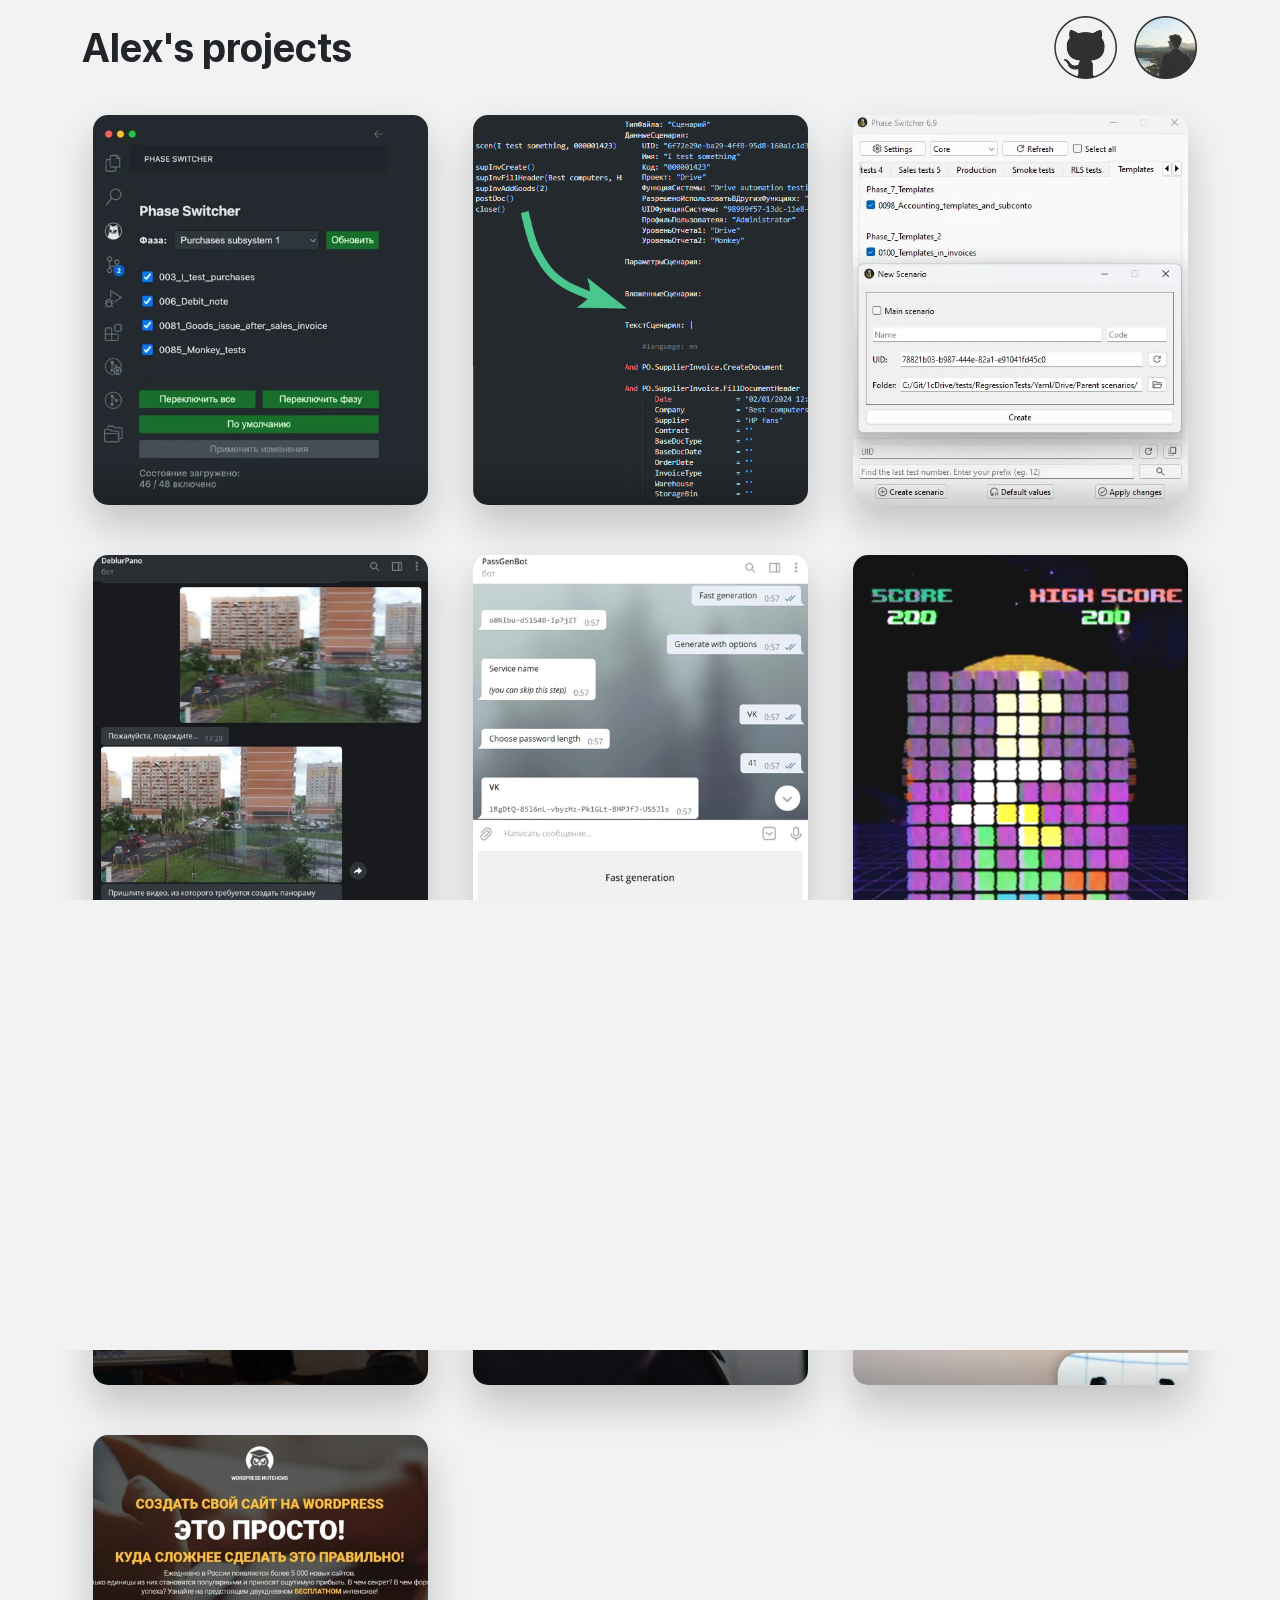
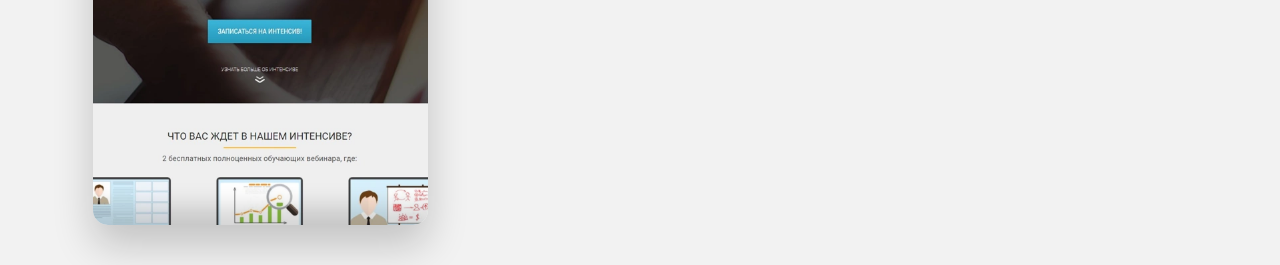
<file: index.html>
<!DOCTYPE html>
<html lang="en" class="no-transitions">
<head>
    <meta charset="UTF-8">
    <meta http-equiv="X-UA-Compatible" content="IE=edge">
    <meta name="viewport" content="width=device-width, initial-scale=1.0">
    <meta name="description" content="Alex's portfolio page showcasing development projects">
    <title>Alex's Portfolio</title>
    
    <link rel="stylesheet" href="css/bootstrap-reboot.min.css">
    <link rel="stylesheet" href="css/bootstrap-grid.min.css">
    <link rel="stylesheet" href="css/fonts.css">
    <link rel="stylesheet" href="css/style.css">

    <link rel="preload" href="fonts/SFProDisplay-Regular.woff2" as="font" type="font/woff2" crossorigin="anonymous">
    <link rel="preload" href="fonts/SFProDisplay-Bold.woff2" as="font" type="font/woff2" crossorigin="anonymous">

    <link rel="preload" href="icons/close.svg" as="image">

    <link rel="icon" href="icons/favicon/favicon.ico" type="image/x-icon">
    <script defer src="js/animate_card.js"></script>
    <script defer src="js/popup.js"></script>
    <script defer src="js/buttons.js"></script>
</head>
<body>
    <header>
        <nav class="nav_blur">
            <div class="container">
                <div class="header_content">
                    <div class="title">Alex's projects</div>
                    <div class="links">
                        <a href="https://github.com/kakoytochelik/" aria-label="Github" target="_blank" rel="noopener" class="github_link">
                            <span class="hover-text">GitHub page</span>
                        </a>
                        <div class="profile" tabindex="0" role="button" aria-label="About me">
                            <span class="hover-text">About me</span>
                        </div>
                    </div>
                </div>
            </div>
        </nav>
    </header>
    
    <section class="info">
        <div class="about_me">
            <div class="popup_header header_content">
                <div class="popup_title">About me</div>
                <div class="popup_close" tabindex="0" role="button" aria-label="Close"></div>
            </div>
            <div class="container">
                <div class="row">
                    <div class="col-12 col-md-7 order-2 order-sm-2 order-md-1">
                        <div class="about-section intro">
                            <p class="about_me_intro">
                                Welcome! I'm Alexey Eremeev, a QA TeamLead with a passion for automation and development.
                            </p>
                            <p class="about_me_philosophy">
                                I'm a technically versatile person with roots in robotics and a growing passion for web and application development. 
                                My journey from mechatronics to software has taught me to appreciate the elegant intersection of hardware and digital solutions. 
                                I believe in creating technology that feels intuitive and invisible, where complex problems are solved behind simple, accessible interfaces. 
                                My approach combines analytical thinking with creative problem-solving, always looking for the most efficient path forward. 
                                While I've built a strong foundation in quality assurance, 
                                I'm excited to expand my horizons by creating more comprehensive technical solutions and applications that make everyday life easier.
                            </p>
                        </div>
                    </div>
                    <div class="col-12 col-md-5 order-1 order-sm-1 order-md-2">
                        <div class="profile-wrapper">
                            <div class="profile-photo">
                                <img src="img/profile-photo.webp" alt="Alexey Eremeev" class="profile-image">
                            </div>
                            
                            <div class="social-links">
                                <h3 class="connect-title">Where to find me</h3>
                                <div class="social-icons">
                                    <a href="mailto:alexeremeev.work@icloud.com" target="_blank" rel="noopener" class="social-icon email-icon">
                                        <span class="sr-only">Email</span>
                                    </a>
                                    <a href="https://github.com/kakoytochelik/" target="_blank" rel="noopener" class="social-icon github-icon">
                                        <span class="sr-only">GitHub</span>
                                    </a>
                                    <a href="https://www.instagram.com/alx.jrm/" target="_blank" rel="noopener" class="social-icon instagram-icon">
                                        <span class="sr-only">Instagram</span>
                                    </a>
                                </div>
                            </div>
                        </div>
                    </div>
                    <div class="about-section order-3 order-sm-3 order-md-3"></div>
                    <div class="col-12 order-4 order-sm-4 order-md-4">
                        <div class="about-section">
                            <h3 class="section-title">Education</h3>
                            <p class="about_me_descr">
                                <span class="highlight">Bachelor's in Mechatronics and Robotics</span> from Russian Technical University (RTU MIREA), 2020
                            </p>
                            <p class="about_me_descr">
                                My thesis focused on applying Neural Networks with image processing, which led to creating a Telegram-bot for deblurring and creating panoramic images.
                            </p>
                        </div>

                        <div class="about-section">
                            <h3 class="section-title">Experience</h3>
                            <div class="experience-item">
                                <p class="job-title">QA TeamLead at 1C International <span class="job-period">2023 - Present</span></p>
                                <p class="about_me_descr">
                                    Leading QA efforts for the ERP product 1C:Drive across desktop, mobile, and web platforms. Developing solutions to make my team's life easier (Phase Switcher, Vanessa Shortcuts, 1C:Drive Test Helper).
                                </p>
                            </div>
                            
                            <div class="experience-item">
                                <p class="job-title">QA and Automation Engineer at 1C International <span class="job-period">2021 - 2023</span></p>
                                <p class="about_me_descr">
                                    Created and maintained automated tests using an internal framework based on Cucumber, SikuliX, Appium, and Cypress. Created Phase Switcher.
                                </p>
                            </div>
                            
                            <div class="experience-item">
                                <p class="job-title">Manual QA Engineer at VK <span class="job-period">2019 - 2020</span></p>
                                <p class="about_me_descr">
                                    Participated in the "/testpool" outsource testing program.
                                </p>
                            </div>
                        </div>

                        <div class="about-section">
                            <h3 class="section-title">Skills</h3>
                            <div class="skills-container">
                                <div class="skill-category">
                                    <h4 class="skill-category-title">Mobile, Web & Desktop testing</h4>
                                    <ul class="skills-list">
                                        <li>Vanessa Automation</li>
                                        <li>Appium</li>
                                        <li>Cypress</li>
                                        <li>pyTest</li>
                                        <li>Postman</li>
                                        <li>Charles</li>
                                    </ul>
                                </div>

                                <div class="skill-category">
                                    <h4 class="skill-category-title">Mobile, Web & Desktop development</h4>
                                    <ul class="skills-list">
                                        <li>Swift and Kotlin (basics)</li>
                                        <li>Python</li>
                                        <li>VSCode extension development</li>
                                        <li>HTML, CSS (Sass, Scss, Less)</li>
                                        <li>JavaScript</li>
                                        <li>Bootstrap</li>
                                    </ul>
                                </div>

                                <div class="skill-category">
                                    <h4 class="skill-category-title">Robotics and computer vision</h4>
                                    <ul class="skills-list">
                                        <li>Robot Operating System</li>
                                        <li>CopelliaSim</li>
                                        <li>OpenCV</li>
                                    </ul>
                                </div>

                                <div class="skill-category">
                                    <h4 class="skill-category-title">Other things</h4>
                                    <ul class="skills-list">
                                        <li>Unity</li>
                                        <li>Unreal Engine</li>
                                        <li>Photography</li>
                                    </ul>
                                </div>
                            </div>
                        </div>

                        <div class="about-section">
                            <h3 class="section-title">About this site</h3>
                            <p class="about_me_descr">
                                This site is also a part of my portfolio and was created with HTML (Bootstrap Grid), CSS (Sass), and JavaScript. It features a responsive design and is continuously being improved.
                            </p>
                            <p class="about_me_descr mobile_available">
                                All cards are tapable: first tap shows information, second tap opens the link, and scrolling or swiping hides the information.
                            </p>
                        </div>
                    </div>

                </div>
            </div>
        </div>
        <div class="whitespace"></div>
    </section>
    
    <section class="cards">
        <div class="container">
            <div class="row">
                <div class="col-12 col-md-6 col-xl-4">
                    <div class="card_container">
                        <a href="https://github.com/kakoytochelik/1CDriveTestHelper" target="_blank" rel="noopener" class="card_content">
                            <div class="card_title">
                                <img src="icons/helper_logo.webp" alt="1C:Drive Test Helper logo" loading="eager">
                            </div>
                            <div class="card_descr">
                                Helper for developing and managing 1C:Drive regression tests in VS Code.<br>
                                Improves navigation in scenarios, creating new tests by templates 
                                using snippets and managing phases for test runs. <br>
                                Successor of Phase Switcher and Vanessa Shortcuts.<br>
                                <i>Created with the help of AI.</i>
                            </div>
                        </a>
                        <div class="card_background" style="background-image: url('./img/testhelper.webp');"></div>
                    </div>
                </div>

                <div class="col-12 col-md-6 col-xl-4">
                    <div class="card_container">
                        <a href="https://github.com/kakoytochelik/VanessaShortcuts" target="_blank" rel="noopener" class="card_content">
                            <div class="card_title">
                                <img src="icons/shortcuts_logo.webp" alt="Vanessa Shortcuts logo" loading="eager">
                            </div>
                            <div class="card_descr">
                                A plugin for Visual Studio Code that allows to use shortcuts for Vanessa Automation.<br>
                                Has a dedicated steps library, so it can be used in different cases with different languages.<br>
                                Significantly speeds up the work of a QA department employee.<br>
                                <i>Deprecated</i>
                            </div>
                        </a>
                        <div class="card_background" style="background-image: url('./img/shortcuts.webp');"></div>
                    </div>
                </div>

                <div class="col-12 col-md-6 col-xl-4">
                    <div class="card_container">
                        <a href="https://github.com/kakoytochelik/PhaseSwitcher" target="_blank" rel="noopener" class="card_content">
                            <div class="card_title">
                                <img src="icons/ps_logo.webp" alt="PhaseSwtitcher logo" loading="eager">
                            </div>
                            <div class="card_descr">
                                Internal tool for management of autotest phases in 1cDrive build pipeline.<br>
                                Allows you to enable and disable different tests, switch between different regional versions of the product.<br>
                                Significantly speeds up the work of a QA department employee.<br>
                                Written in Python, using PyQT.
                            </div>
                        </a>
                        <div class="card_background" style="background-image: url('./img/ps.webp');"></div>
                    </div>
                </div>

                <div class="col-12 col-md-6 col-xl-4">
                    <div class="card_container">
                        <a href="https://t.me/deblurpano_bot" target="_blank" rel="noopener" class="card_content">
                            <div class="card_title">
                                <img src="icons/deblur_logo.webp" alt="DeblurPano logo" loading="eager">
                            </div>
                            <div class="card_descr">
                                Telegram-bot designed to remove blurring of images for the purpose of their further stitching into a panorama.<br>
                                Can create panoramas from separate images, as well as from video.<br>
                                Based on the graduation work, but without the "hardware" part.<br>
                                <i>Temporary offline.</i>
                            </div>
                        </a>
                        <div class="card_background" style="background-image: url('./img/tgpano.webp');"></div>
                    </div>
                </div>

                <div class="col-12 col-md-6 col-xl-4">
                    <div class="card_container">
                        <a href="https://t.me/pypassgen_bot" target="_blank" rel="noopener" class="card_content">
                            <div class="card_title">
                                <img src="icons/passgen_logo.webp" alt="PassGen logo" loading="eager">
                            </div>
                            <div class="card_descr">
                                Telegram password generator.<br>
                                Two modes of generation.<br>
                                Bot is based on a console utility from my repository. Written in Python using the python-telegram-bot library.
                            </div>
                        </a>
                        <div class="card_background" style="background-image: url('./img/tgpass.webp');"></div>
                    </div>
                </div>

                <div class="col-12 col-md-6 col-xl-4">
                    <div class="card_container">
                        <a href="https://drive.google.com/file/d/1mTZ12lh-4Pg3UduVPhzQCuLjTv--RWsc/view?usp=share_link" target="_blank" rel="noopener" class="card_content">
                            <div class="card_title">
                                <img src="icons/tetris_logo.webp" alt="Tetris logo" loading="eager">
                            </div>
                            <div class="card_descr">
                                Tetris for Android in Retrowave style.<br>
                                Created on the Unity engine with the use of some Assets. Created in my student years.<br>
                                Unfortunately, the source code has not been saved.
                            </div>
                        </a>
                        <div class="card_background" style="background-image: url('./img/tetris.webp');"></div>
                    </div>
                </div>

                <div class="col-12 col-md-6 col-xl-4">
                    <div class="card_container">
                        <a href="https://passivrus.ru/" target="_blank" rel="noopener" class="card_content">
                            <div class="card_title">
                                <img src="icons/ipd_logo.webp" alt="PHI logo" loading="eager">
                            </div>
                            <div class="card_descr">
                                New Passive House Institute website.<br>
                                Created in WordPress.<br>
                                Used WPBakery, PageBuilder, WooCommerce, Autoptimize.<br>
                                Transferred and optimized content from the old site.
                            </div>
                        </a>
                        <div class="card_background" style="background-image: url('./img/ipd.webp');"></div>
                    </div>
                </div>

                <div class="col-12 col-md-6 col-xl-4">
                    <div class="card_container">
                        <a href="https://kakoytochelik.github.io/sites/UberPartners/" target="_blank" rel="noopener" class="card_content">
                            <div class="card_title">
                                <img src="icons/up_logo.webp" alt="UberPartners logo" loading="eager">
                            </div>
                            <div class="card_descr">
                                Adaptive landing page, made as part of a training course.<br>
                                Written in HTML using Bootstrap-Grid, CSS with Sass preprocessor + small JS script.
                            </div>
                        </a>
                        <div class="card_background" style="background-image: url('./img/up.webp');"></div>
                    </div>
                </div>

                <div class="col-12 col-md-6 col-xl-4">
                    <div class="card_container">
                        <a href="https://kakoytochelik.github.io/sites/InterTekh/" target="_blank" rel="noopener" class="card_content">
                            <div class="card_title">
                                <img src="icons/ikh_logo.webp" alt="InterTech logo" loading="eager">
                            </div>
                            <div class="card_descr">
                                The old website of the logistics company "InterTech", created in pure HTML and CSS + JS elements using the library jQuery.<br>
                                No adaptive design.<br>
                                It was created during my student years.
                            </div>
                        </a>
                        <div class="card_background" style="background-image: url('./img/ikh.webp');"></div>
                    </div>
                </div>

                <div class="col-12 col-md-6 col-xl-4">
                    <div class="card_container">
                        <a href="https://kakoytochelik.github.io/sites/WPCoursesLanding/" target="_blank" rel="noopener" class="card_content">
                            <div class="card_title">
                                <img src="icons/wp_logo.webp" alt="WordPress logo" loading="eager">
                            </div>
                            <div class="card_descr">
                                A simple HTML and CSS based landing page.<br>
                                Made as part of a training course.
                            </div>
                        </a>
                        <div class="card_background" style="background-image: url('./img/wp.webp');"></div>
                    </div>
                </div> 
            </div>
        </div>
    </section>
    <div class="whitespace"></div>
</body>
</html>
</file>
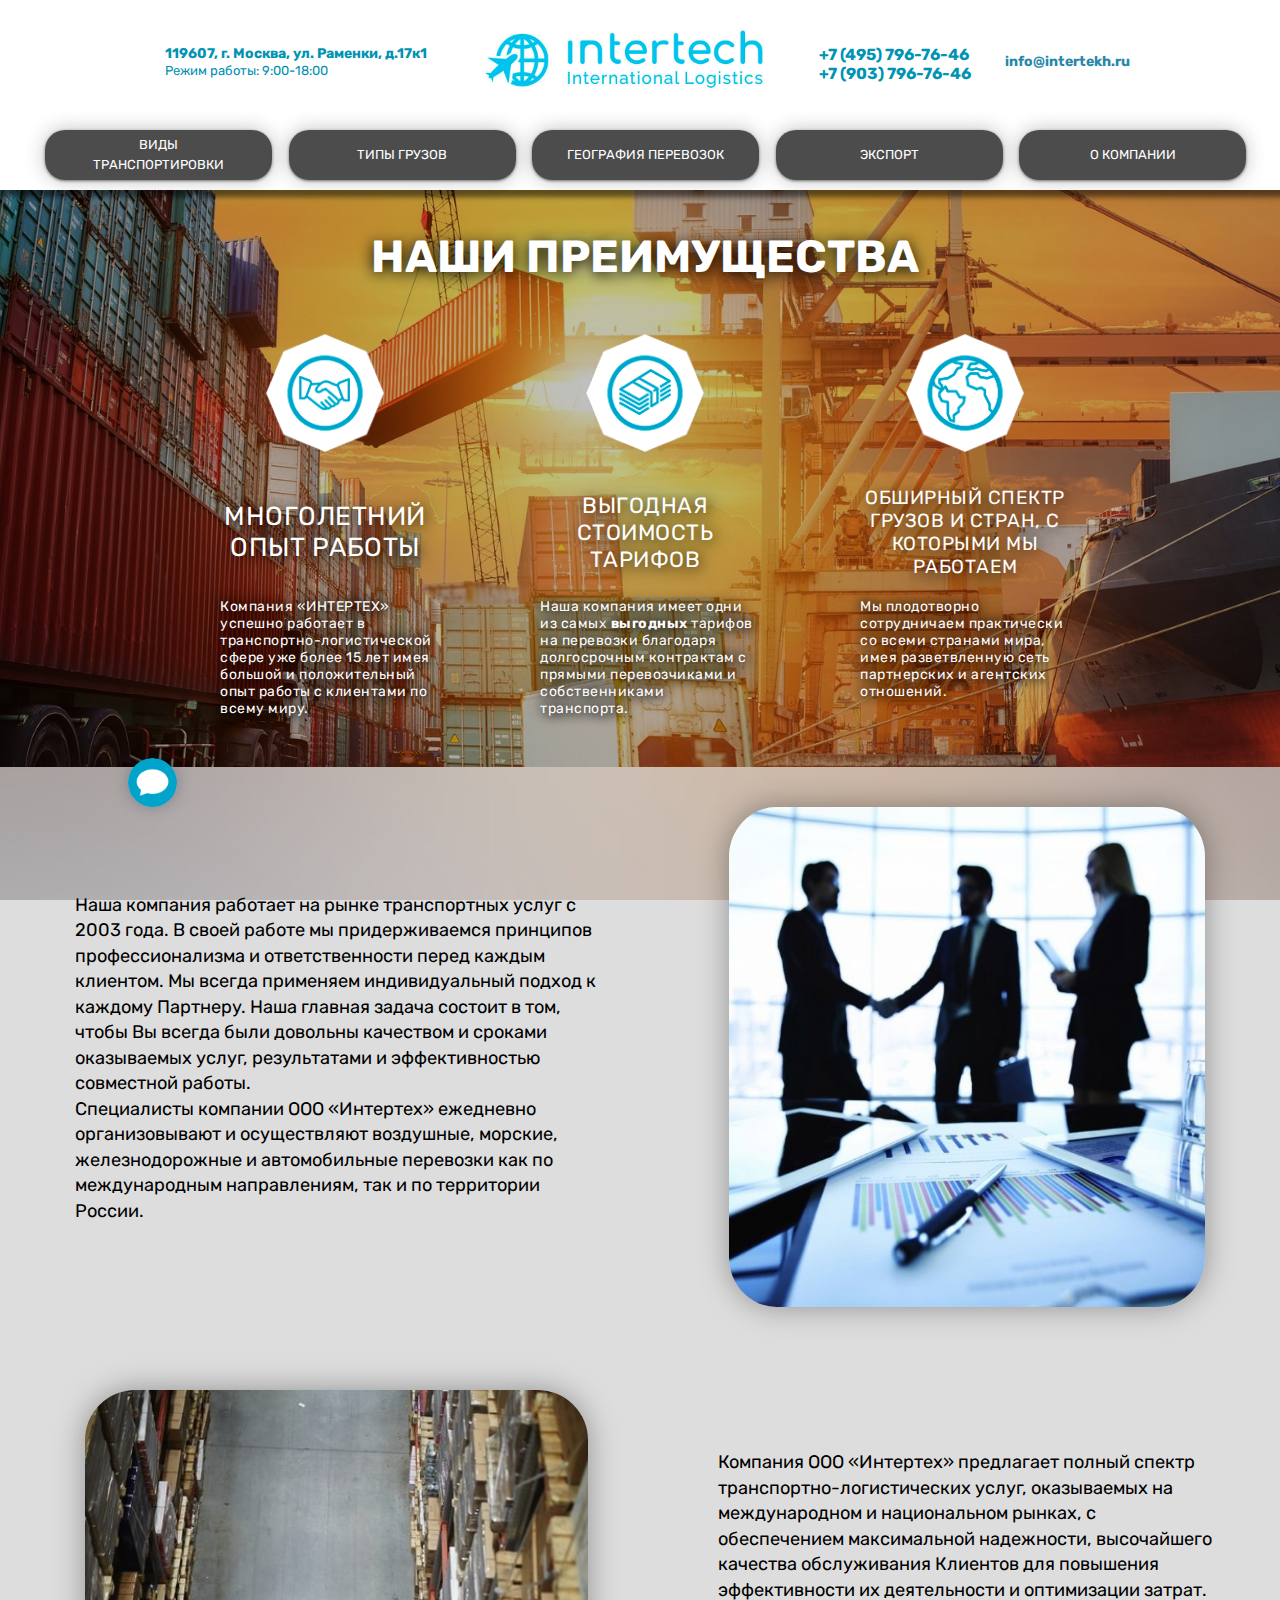
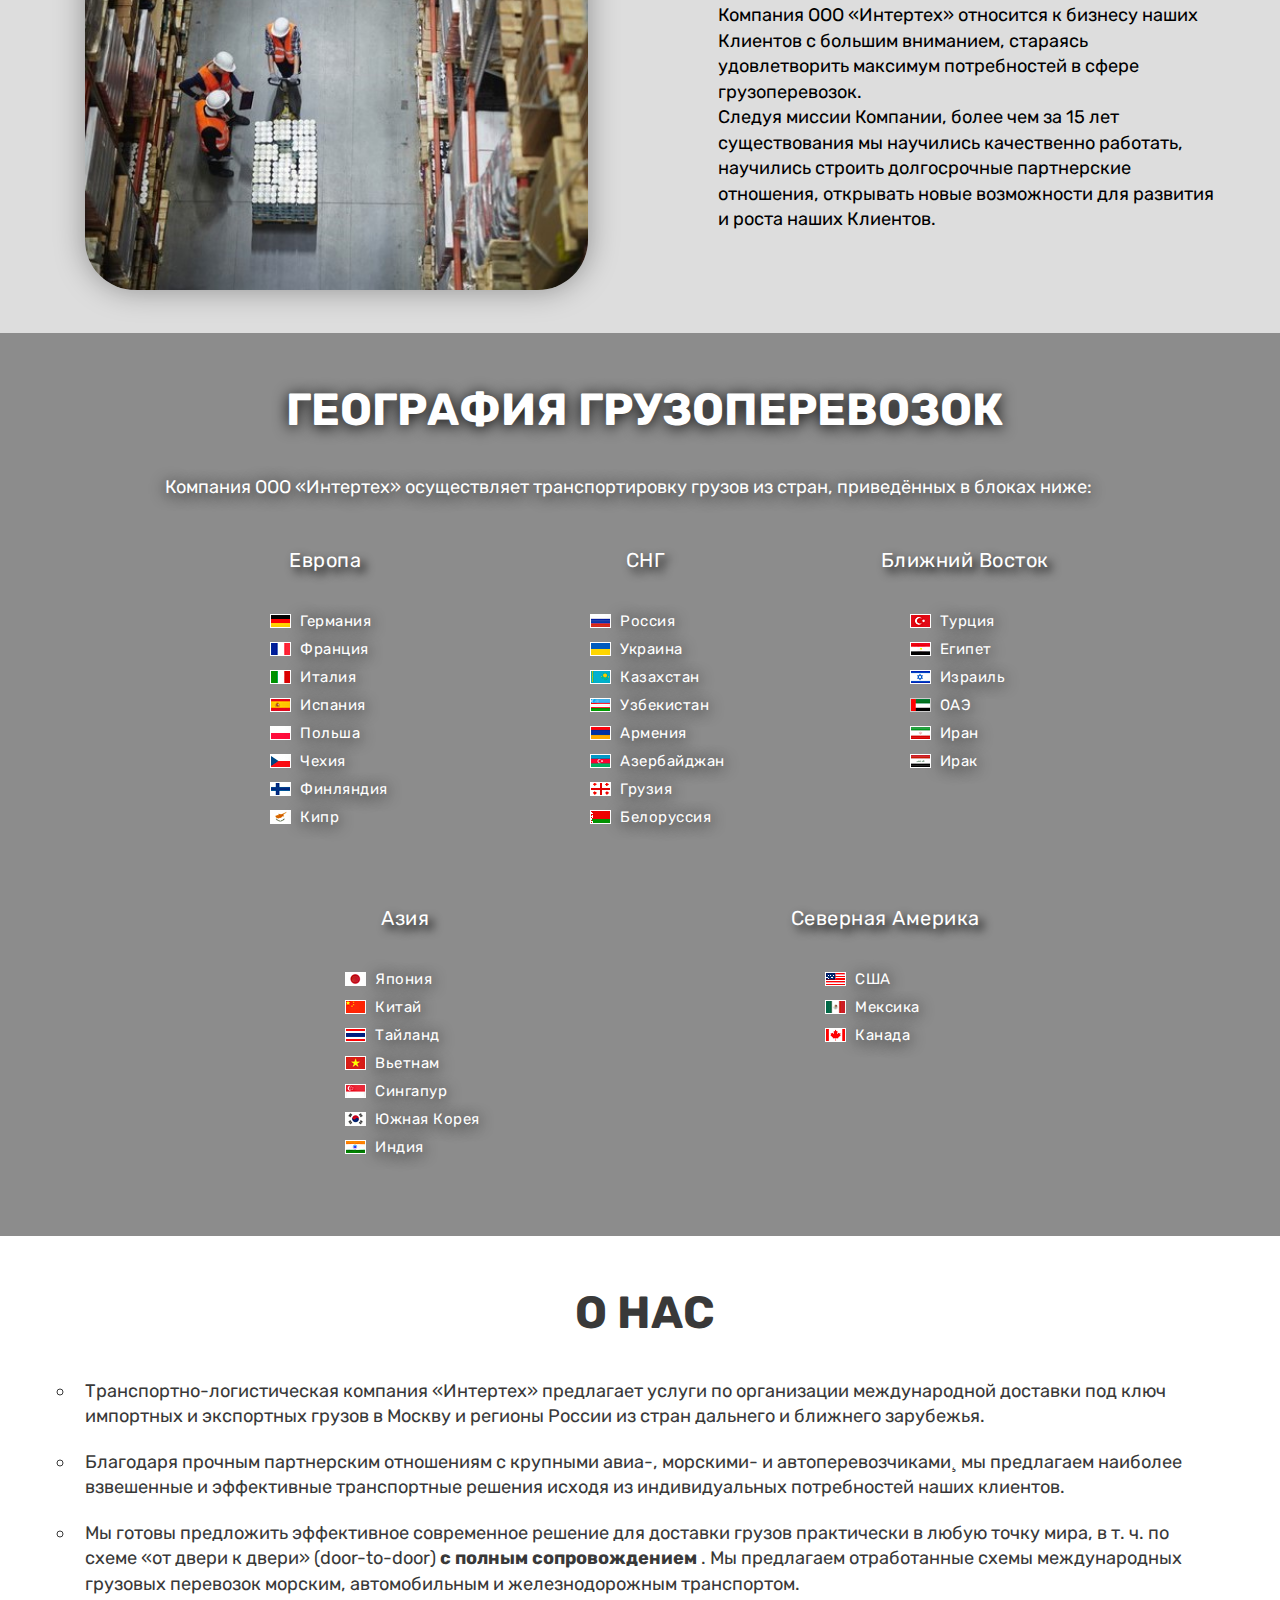
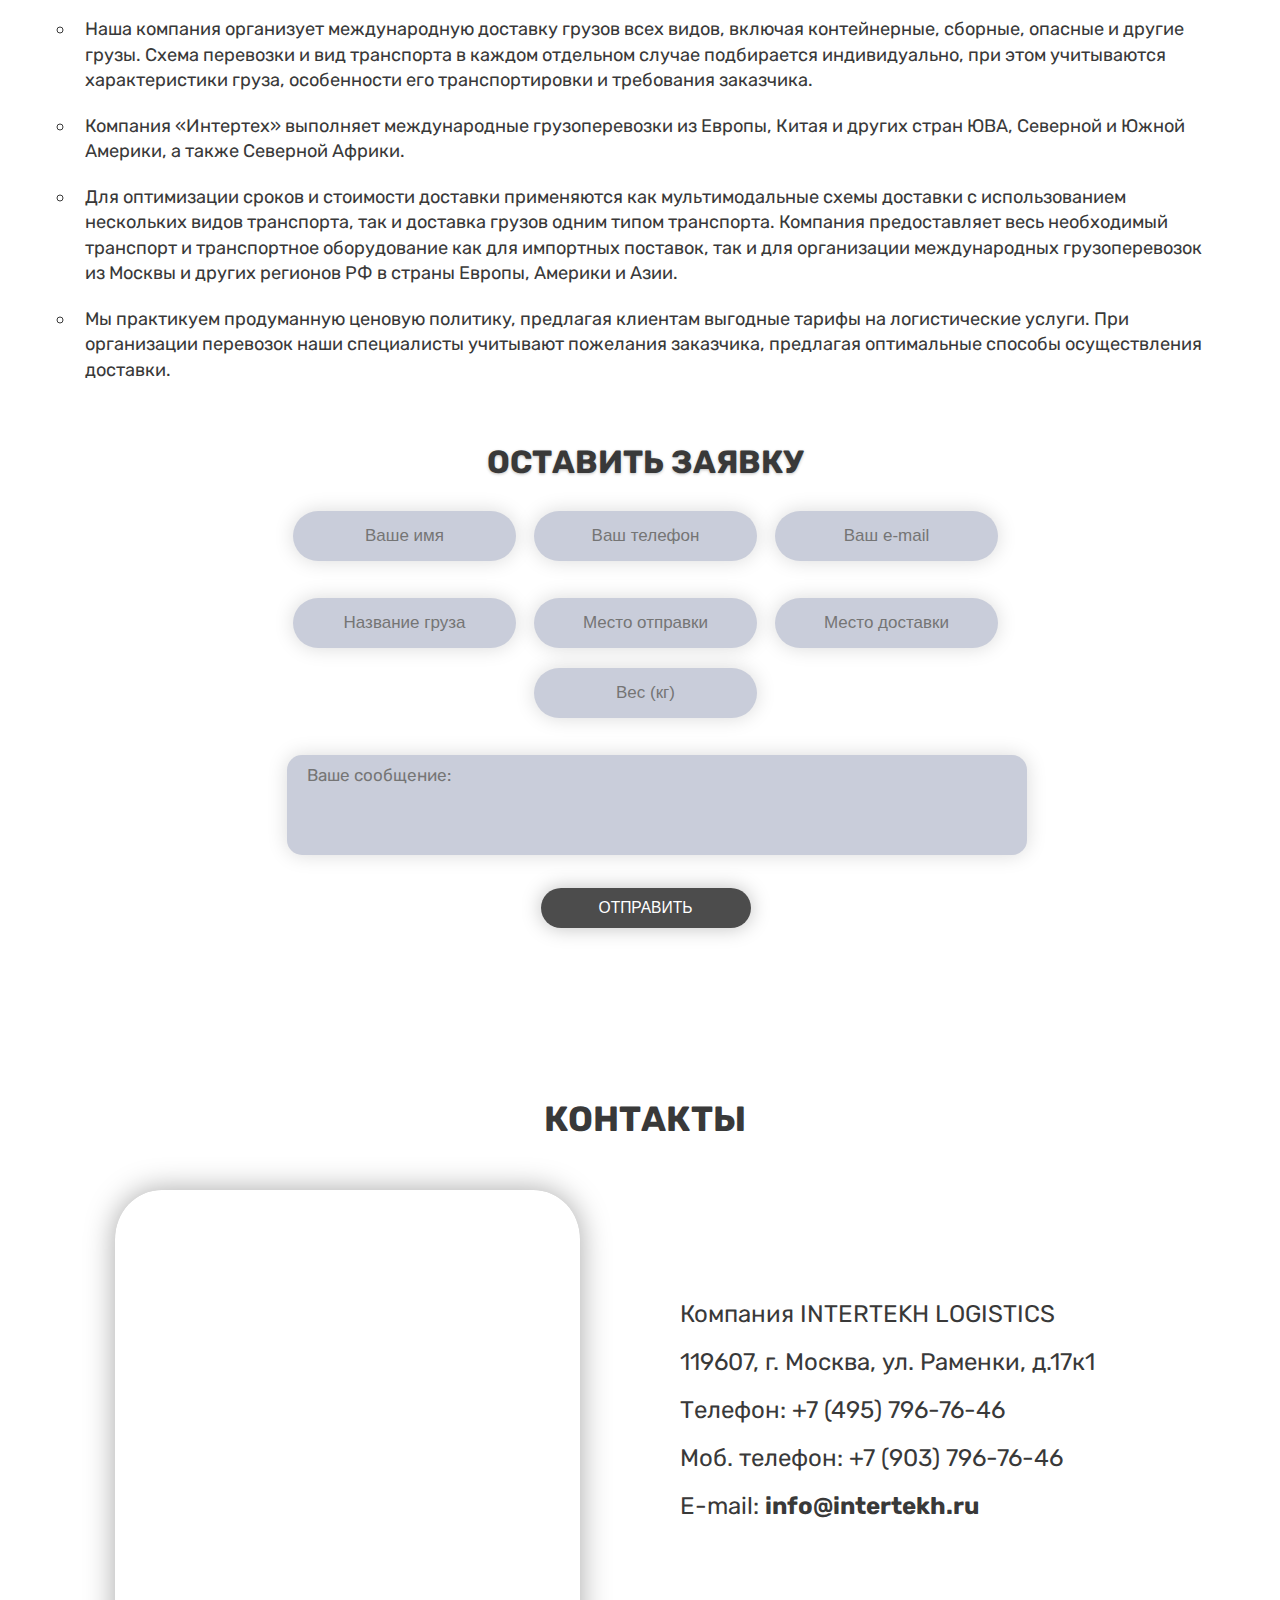
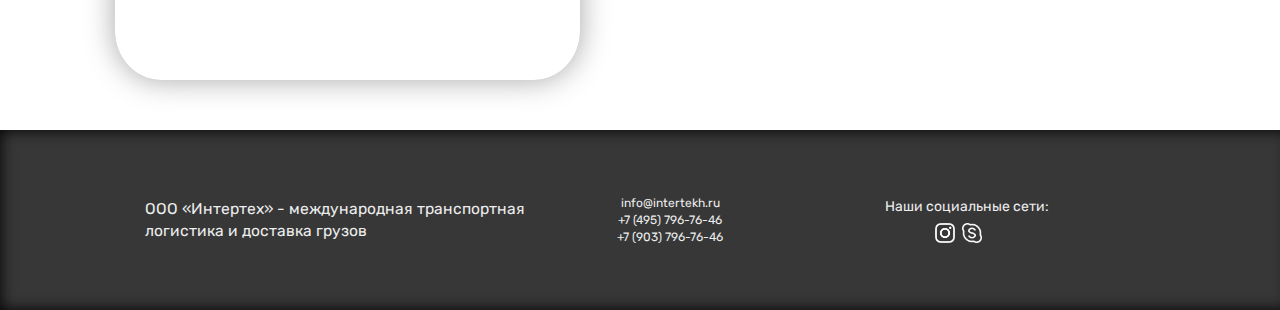
<file: InterTekh/index.html>
<!DOCTYPE html>
<html lang="en">

<head>
  <meta charset="UTF-8">
  <meta name="viewport" content="width=device-width, initial-scale=1.0">
  <title>Главная - InterTekh Logistics</title>
  <meta http-equiv="X-UA-Compatible" content="ie=edge">

  <link rel="apple-touch-icon" sizes="180x180" href="favicons/apple-touch-icon.png">
  <link rel="icon" type="image/png" sizes="32x32" href="favicons/favicon-32x32.png">
  <link rel="icon" type="image/png" sizes="16x16" href="favicons/favicon-16x16.png">
  <link rel="manifest" href="favicons/site.webmanifest">
  <meta name="msapplication-TileColor" content="#da532c">
  <meta name="theme-color" content="#ffffff">

  <link rel="preload" href="images/logo.png" as="image" />
  <link rel="preload" href="images/parallax.jpg" as="image" />
  <link rel="preload" href="images/parallaxblur.jpg" as="image" />
  <link rel="preload" href="images/img-parallax.jpg" as="image" />
  <link rel="preload" href="images/img-parallaxblur.jpg" as="image" />
  <link rel="preload" href="images/export.jpg" as="image" />
  <link rel="preload" href="images/exportblur.jpg" as="image" />
  <link rel="preload" href="images/exportblur1.jpg" as="image" />
  <link rel="preload" href="images/rail.jpg" as="image" />
  <link rel="preload" href="images/blurrail.jpg" as="image" />
  <link rel="preload" href="images/blurrail1.jpg" as="image" />
  <link rel="preload" href="images/sea.jpg" as="image" />
  <link rel="preload" href="images/blursea.jpg" as="image" />
  <link rel="preload" href="images/blursea1.jpg" as="image" />
  <link rel="preload" href="images/avia.jpg" as="image" />
  <link rel="preload" href="images/aviablur.jpg" as="image" />
  <link rel="preload" href="images/aviablur1.jpg" as="image" />
  <link rel="preload" href="images/auto.jpg" as="image" />
  <link rel="preload" href="images/autoblur.jpg" as="image" />
  <link rel="preload" href="images/autoblur1.jpg" as="image" />
  <link rel="preload" href="images/general.jpg" as="image" />
  <link rel="preload" href="images/blur-general.jpg" as="image" />
  <link rel="preload" href="images/blur-cargobg.jpg" as="image" />
  <link rel="preload" href="images/cargobg.jpg" as="image" />
  <link rel="preload" href="images/blur-icebg.jpg" as="image" />
  <link rel="preload" href="images/icebg.jpg" as="image" />
  <link rel="preload" href="images/blur-groupbg.jpg" as="image" />
  <link rel="preload" href="images/groupbg.jpg" as="image" />
  <link rel="preload" href="images/blur-dangerousbg.jpg" as="image" />
  <link rel="preload" href="images/dangerousbg.jpg" as="image" />
  <link rel="preload" href="images/blur-cars.jpg" as="image" />
  <link rel="preload" href="images/cars.jpg" as="image" />
  <noscript>
    <style>.body_hide{opacity: 1 !important;}</style>
  </noscript>
  <script src="js/jquery-3.6.0.min.js"></script>
  <script src="js/animate_open.js"></script>
  <script type="text/javascript" src="js/jquery-1.7.1.min.js"></script>
  <script type="text/javascript" src="js/jquery.maskedinput.js"></script>
  <script type="text/javascript">
    jQuery(function($) {
      $("#phone").mask("+7 (999) 999-9999");
      $("#phone2").mask("+7 (999) 999-9999");
    });
  </script>
  <link rel="stylesheet" type="text/css" title="Cool stylesheet" href="style.css">
  <script type="text/javascript" src="js/sticky.js"></script>
  <script type="text/javascript" src="js/form.js"></script>
  <script type="text/javascript" src="js/btnup.js"></script>
</head>

<body>
  <!--==========ШАПКА==========-->
  <header id="bg" class="header">
    <div class="wrapper logo-wrapper">
      <a href="index.html" class="header-logo">
      </a>
    </div>
    <div class="header-line">
      <a name="top"></a>
      <div class="wrapper">
        <p class="adress_header">119607, г. Москва, ул. Раменки, д.17к1</p>
        <p class="adress_header2">Режим работы: 9:00-18:00</p>
        <a class="adress_email" href="mailto:info@intertekh.ru">info@intertekh.ru</a>
        <a class="header-phone1" href="skype:+74957967646?call">+7 (495) 796-76-46</a>
        <a class="header-phone2" href="skype:+79037967646?call">+7 (903) 796-76-46</a>
        <!--a class="header-phone3" href="javascript:void(0);">+7 (495) 890-12-34</a-->
      </div>
    </div>

    <section class="dropmenu" id="FloatingMenu">
      <div class="dropmenubg">
        <div class="menu">
          <ul class="menu-item">
            <li>
              <div class="dropdown">
                <a class="fakelink" href="javascript:void(0);">Виды транспортировки</a>
                <div class="dropdown-content">
                  <div class="drop-wrapper"></div>
                  <div class="dropdown-body">
                    <div class="dropdown-links1">
                      <ul>
                        <li><a href="rail.html">Железнодорожные грузоперевозки</a></li>
                        <li><a href="sea.html">Морские контейнерные грузоперевозки</a></li>
                        <li><a href="avia.html">Авиаперевозки</a></li>
                        <li><a href="auto.html">Автомобильные грузоперевозки</a></li>
                        <li><a class="multi" href="multi.html">Мультимодальные контейнерные грузоперевозки</a></li>
                      </ul>
                    </div>
                    <div class="firstdrop">
                      <p class="droptext">Компания ООО «Интертех» осуществляет международные грузоперевозки всеми видами транспорта, работая по всему миру.
                        <br />Наша компания поможет Вам доставить груз наиболее удобным, безопасным и удобным способом, при этом с наименьшими затратами.
                      </p>
                      <img class="dropimg" src="images/transp.jpg">
                    </div>
                  </div>
                </div>
              </div>
            </li>
            <li>
              <div class="dropdown">
                <a class="fakelink" href="cargotype.html"><span>Типы грузов</span></a>
                <div class="dropdown-content">
                  <div class="drop-wrapper"></div>
                  <div class="dropdown-body">
                    <div class="dropdown-links2">
                      <ul>
                        <li><a href="cargotype.html#general">Генеральные</a></li>
                        <li><a href="cargotype.html#container">Контейнерные</a></li>
                        <li><a href="cargotype.html#ice">Рефрижераторные</a></li>
                        <li><a href="cargotype.html#group">Сборные грузы</a></li>
                        <li><a href="cargotype.html#dangerous">Опасные</a></li>
                        <li><a href="cargotype.html#cars">Перевозка автомобилей</a></li>
                      </ul>
                    </div>
                    <div class="seconddrop">
                      <p class="droptext">Наша компания организует международную доставку всех типов грузов. <br />
                        Для каждого груза действует индивидуальная система оценки, включающая в себя:<br />
                        <br />
                        <em>
                          1. Определение наиболее оптимально схемы перевозки груза<br />
                          2. Виды транспорта, которые будут использоваться<br />
                          3. Характеристику груза и его особенности<br />
                          4. Пожелания заказчика
                        </em>
                      </p>
                      <img class="dropimg" src="images/gruz1.jpeg">
                    </div>
                  </div>
                </div>
              </div>
            </li>
            <li>
              <div class="dropdown">
                <a class="fakelink" href="index.html#geo">География перевозок</a>
              </div>
            </li>
            <li>
              <div class="dropdown">
                <a class="fakelink" href="export.html">Экспорт</a>
              </div>
            </li>
            <li>
              <div class="dropdown">
                <a class="fakelink" href="index.html#about">О компании</a>
              </div>
            </li>
          </ul>
        </div>
      </div>
    </section>
    <div class="wrapper-down"></div>
  </header>

  <!-- ///////////КОНЕЦ ШАПКИ////////////// -->

  <div class="parallax">
    <p class="blockhead"><b>Наши преимущества</b></p>
    <div class="circles">
      <div class="circlefirst"><img src="images/exp.png">
        <div class="circlehead">
          <p class="infa1">Многолетний опыт работы</p>
        </div>
        <p class="infa2">
          Компания «ИНТЕРТЕХ» успешно работает в транспортно-логистической сфере уже более 15 лет имея большой и положительный опыт работы с клиентами по всему миру.</p>
      </div>
      <div class="circlesec"><img src="images/price.png">
        <div class="circlehead">
          <p class="infa12">Выгодная стоимость тарифов</p>
        </div>
        <p class="infa2">Наша компания имеет одни из самых <b>выгодных</b> тарифов на перевозки благодаря долгосрочным контрактам с прямыми перевозчиками и собственниками транспорта.</p>
      </div>
      <div class="circlethird"><img src="images/world.png">
        <div class="circlehead">
          <p class="infa13">Обширный спектр грузов и стран, с которыми мы работаем</p>
        </div>
        <p class="infa2">Мы плодотворно сотрудничаем практически со всеми странами мира, имея разветвленную сеть партнерских и агентских отношений.</p>
      </div>
    </div>
  </div>
  <!--div class="parblock"-->
  <div class="parallax3">
    <div class="infoblock">
      <div class="textblock">
        <p>
          Наша компания работает на рынке транспортных услуг с 2003 года. В своей работе мы придерживаемся принципов профессионализма и ответственности перед каждым клиентом. Мы всегда применяем индивидуальный подход к каждому Партнеру. Наша главная
          задача состоит в том, чтобы Вы всегда были довольны качеством и сроками оказываемых услуг, результатами и эффективностью совместной работы.
          <br />
          Специалисты компании ООО «Интертех» ежедневно организовывают и осуществляют воздушные, морские, железнодорожные и автомобильные перевозки как по международным направлениям, так и по территории России.
        </p>
      </div>
      <div class="imgblock">
        <img src="images/Professional-Services.jpg">
      </div>
    </div>
  </div>

  <!--div class="parblock"-->
  <div class="parallax3">
    <div class="infoblock">
      <div class="imgblock1">
        <img src="images/prof.jpg">
      </div>
      <div class="textblock">
        <p>
          Компания ООО «Интертех» предлагает полный спектр транспортно-логистических услуг, оказываемых на международном и национальном рынках, с обеспечением максимальной надежности, высочайшего качества обслуживания Клиентов для повышения
          эффективности их деятельности и оптимизации затрат.
          <br />
          Компания ООО «Интертех» относится к бизнесу наших Клиентов с большим вниманием, стараясь удовлетворить максимум потребностей в сфере грузоперевозок.
          <br />
          Следуя миссии Компании, более чем за 15 лет существования мы научились качественно работать, научились строить долгосрочные партнерские отношения, открывать новые возможности для развития и роста наших Клиентов.
        </p>
      </div>
    </div>
  </div>

  <div class="parallax1">
    <div class="short" id="geo"></div>
    <p class="blockhead1"><b>География грузоперевозок</b></p>
    <div class="descriptblock">
      <p>
        Компания ООО «Интертех» осуществляет транспортировку грузов из стран, приведённых в блоках ниже:
      </p>
    </div>
    <div class="countries">
      <div class="colfirst">
        <p class="colhead">Европа</p>
        <ul>
          <li class="GE">
            <p>Германия</p>
          </li>
          <li class="FR">
            <p>Франция</p>
          </li>
          <li class="IT">
            <p>Италия</p>
          </li>
          <li class="ES">
            <p>Испания</p>
          </li>
          <li class="PL">
            <p>Польша</p>
          </li>
          <li class="CZ">
            <p>Чехия</p>
          </li>
          <li class="FN">
            <p>Финляндия</p>
          </li>
          <li class="CY">
            <p>Кипр</p>
          </li>
        </ul>
      </div>
      <div class="colsec">
        <p class="colhead">СНГ</p>
        <ul>
          <li class="RU">
            <p>Россия</p>
          </li>
          <li class="UKR">
            <p>Украина</p>
          </li>
          <li class="KZ">
            <p>Казахстан</p>
          </li>
          <li class="UZ">
            <p>Узбекистан</p>
          </li>
          <li class="AR">
            <p>Армения</p>
          </li>
          <li class="AZ">
            <p>Азербайджан</p>
          </li>
          <li class="GR">
            <p>Грузия</p>
          </li>
          <li class="BL">
            <p>Белоруссия</p>
          </li>
        </ul>
      </div>
      <div class="colthird">
        <p class="colhead">Ближний Восток</p>
        <ul>
          <li class="TR">
            <p>Турция</p>
          </li>
          <li class="EG">
            <p>Египет</p>
          </li>
          <li class="IS">
            <p>Израиль</p>
          </li>
          <li class="AE">
            <p>ОАЭ</p>
          </li>
          <li class="IR">
            <p>Иран</p>
          </li>
          <li class="IQ">
            <p>Ирак</p>
          </li>
        </ul>
      </div>
    </div>
  </div>

  <div class="parallax2">
    <div class="countries1">

      <div class="colfirst1">
        <p class="colhead1">Азия</p>
        <ul>
          <li class="JP">
            <p>Япония</p>
          </li>
          <li class="CH">
            <p>Китай</p>
          </li>
          <li class="TH">
            <p>Тайланд</p>
          </li>
          <li class="VM">
            <p>Вьетнам</p>
          </li>
          <li class="SG">
            <p>Сингапур</p>
          </li>
          <li class="KR">
            <p>Южная Корея</p>
          </li>
          <li class="IN">
            <p>Индия</p>
          </li>
        </ul>
      </div>
      <div class="colsec1">
        <p class="colhead1">Северная Америка</p>
        <ul>
          <li class="USA">
            <p>США</p>
          </li>
          <li class="MX">
            <p>Мексика</p>
          </li>
          <li class="CA">
            <p>Канада</p>
          </li>
        </ul>
      </div>
    </div>
  </div>

  <!--div class="parblock2"   -->
  <div id="about">
  </div>
  <div class="parallax4">
    <div class="brightness">
      <p class="blockhead2"><b>О нас</b></p>
      <div class="infoblock">
        <div class="textblock1">
          <p>
            <ul>
              <li>Транспортно-логистическая компания «Интертех» предлагает услуги по организации международной доставки под ключ импортных и экспортных грузов в Москву и регионы России из стран дальнего и ближнего зарубежья.</li>
              <li>Благодаря прочным партнерским отношениям с крупными авиа-, морскими- и автоперевозчиками¸ мы предлагаем наиболее взвешенные и эффективные транспортные решения исходя из индивидуальных потребностей наших клиентов.</li>
              <li>Мы готовы предложить эффективное современное решение для доставки грузов практически в любую точку мира, в т. ч. по схеме «от двери к двери» (door-to-door) <b> с полным сопровождением </b>. Мы предлагаем отработанные схемы
                международных грузовых перевозок морским, автомобильным и железнодорожным транспортом. </li>
              <li>Наша компания организует международную доставку грузов всех видов, включая контейнерные, сборные, опасные и другие грузы. Схема перевозки и вид транспорта в каждом отдельном случае подбирается индивидуально, при этом учитываются
                характеристики груза, особенности его транспортировки и требования заказчика.</li>
              <li>Компания «Интертех» выполняет международные грузоперевозки из Европы, Китая и других стран ЮВА, Северной и Южной Америки, а также Северной Африки.</li>
              <li>Для оптимизации сроков и стоимости доставки применяются как мультимодальные схемы доставки с использованием нескольких видов транспорта, так и доставка грузов одним типом транспорта. Компания предоставляет весь необходимый
                транспорт
                и транспортное оборудование как для импортных поставок, так и для организации международных грузоперевозок из Москвы и других регионов РФ в страны Европы, Америки и Азии.</li>
              <li>Мы практикуем продуманную ценовую политику, предлагая клиентам выгодные тарифы на логистические услуги. При организации перевозок наши специалисты учитывают пожелания заказчика, предлагая оптимальные способы осуществления доставки.</li>
            </ul>
          </p>
        </div>
      </div>
    </div>
  </div>

  <!--div class="parblock"-->
  <div id="forma"></div>
  <div class="parallax5" id="form">
    <div class="brightness">
      <div class="parentcenter">
        <div id="inline">
          <form id="contact" name="contact" action="#" method="post">
            <h2><b>Оставить заявку</b></h2>
            <div class="userinput">
              <div class="usercontacts">
                <div><input type="text" id="name" name="name" class="txt" placeholder="Ваше имя"></div>
                <div><input type="tel" id="phone" name="phone" class="txt" placeholder="Ваш телефон"></div>
                <div><input type="email" id="email" name="email" class="txt" placeholder="Ваш e-mail"></div>
              </div>
            </div>
            <div class="userinput">
              <div class="userinfo">
                <div><input type="text" id="itemname" name="itemname" class="txt" placeholder="Название груза"></div>
                <div> <input type="text" id="shipfrom" name="shipfrom" class="txt" placeholder="Место отправки"></div>
                <div> <input type="text" id="shipto" name="shipto" class="txt" placeholder="Место доставки"></div>
              </div>
            </div>
            <div class="userinput">
              <div class="userinfo1">
                <p><input type="number" id="itemmass" name="itemmass" class="txt" placeholder="Вес (кг)"></p>
              </div>
            </div>
            <textarea id="msg" name="msg" class="txtarea" placeholder="Ваше сообщение:"></textarea>
            <button id="send">Отправить</button>
          </form>
        </div>
      </div>
    </div>
  </div>
  <div class="parallax5">
    <div class="brightness">
      <div class="contactsblock">
        <p class="blockhead3"><b>Контакты</b></p>
        <div class="infoblock">
          <div class="map">
            <iframe src="https://yandex.ru/map-widget/v1/?um=constructor%3A60b1bbf9e8d1872f8b5d40cb1c67ef6383746ae7222e0d9af062f2e7872e018c&amp;source=constructor" width="465" height="490" frameborder="0"></iframe>
          </div>
          <div class="textblock">
            <p class="contacttext">
              Компания INTERTEKH LOGISTICS <br />

              119607, г. Москва, ул. Раменки, д.17к1<br />

              Телефон: +7 (495) 796-76-46<br />

              Моб. телефон: +7 (903) 796-76-46<br />

              E-mail: <a href="mailto:info@intertekh.ru">info@intertekh.ru</a>
            </p>
          </div>
        </div>
      </div>
    </div>
  </div>

  <div class="buttons">
    <a class="btnup" href="#top"><img class="imgup" src="images/up.png"></a>
    <br />
    <a class="btndwn" href="#forma"><img src="images/msg.png"></a>
  </div>

  <div class="footblock">
    <div class="copyblock">
      <div class="copytext">
        <p>ООО «Интертех» - международная транспортная логистика и доставка грузов</p>
      </div>
      <div class="copytext1">
        <p><a href="mailto:info@intertekh.ru"> info@intertekh.ru</a> </p>
        <p> <a href="skype:+74957967646?call">+7 (495) 796-76-46</a></p>
        <p> <a href="skype:+79037967646?call">+7 (903) 796-76-46</a></p>
      </div>
      <div class="copytext2">
        <ul class="social">
          <p>Наши социальные сети:</p>
          <!--li><a rel="nofollow" target="_blank" href="" title="Следуйте за нами в Twitter"><i class="icon-TWITTER"></i></a></li>
        <li><a rel="nofollow" target="_blank" href="" title="Официальная группа VK"><i class="icon-VK"></i></a></li>
        <li><a rel="nofollow" target="_blank" href="" title="Официальная страница в Facebook"><i class="icon-FB"></i></a></li-->
          <li id="firstsoc"><a rel="nofollow" target="_blank" href="https://www.instagram.com/intertekh/" title="Официальная страница в Instagram"><img class="soc-icon" src="images/logoIG.png"></a></li>
          <li><a class="icon-skype" rel="nofollow" target="_blank" href="skype:incotectsm?chat" title="Профиль Skype"><img class="soc-icon" src="images/logoskype.png"></a></li>
        </ul>
      </div>
    </div>
  </div>
</body>
</html>
</file>
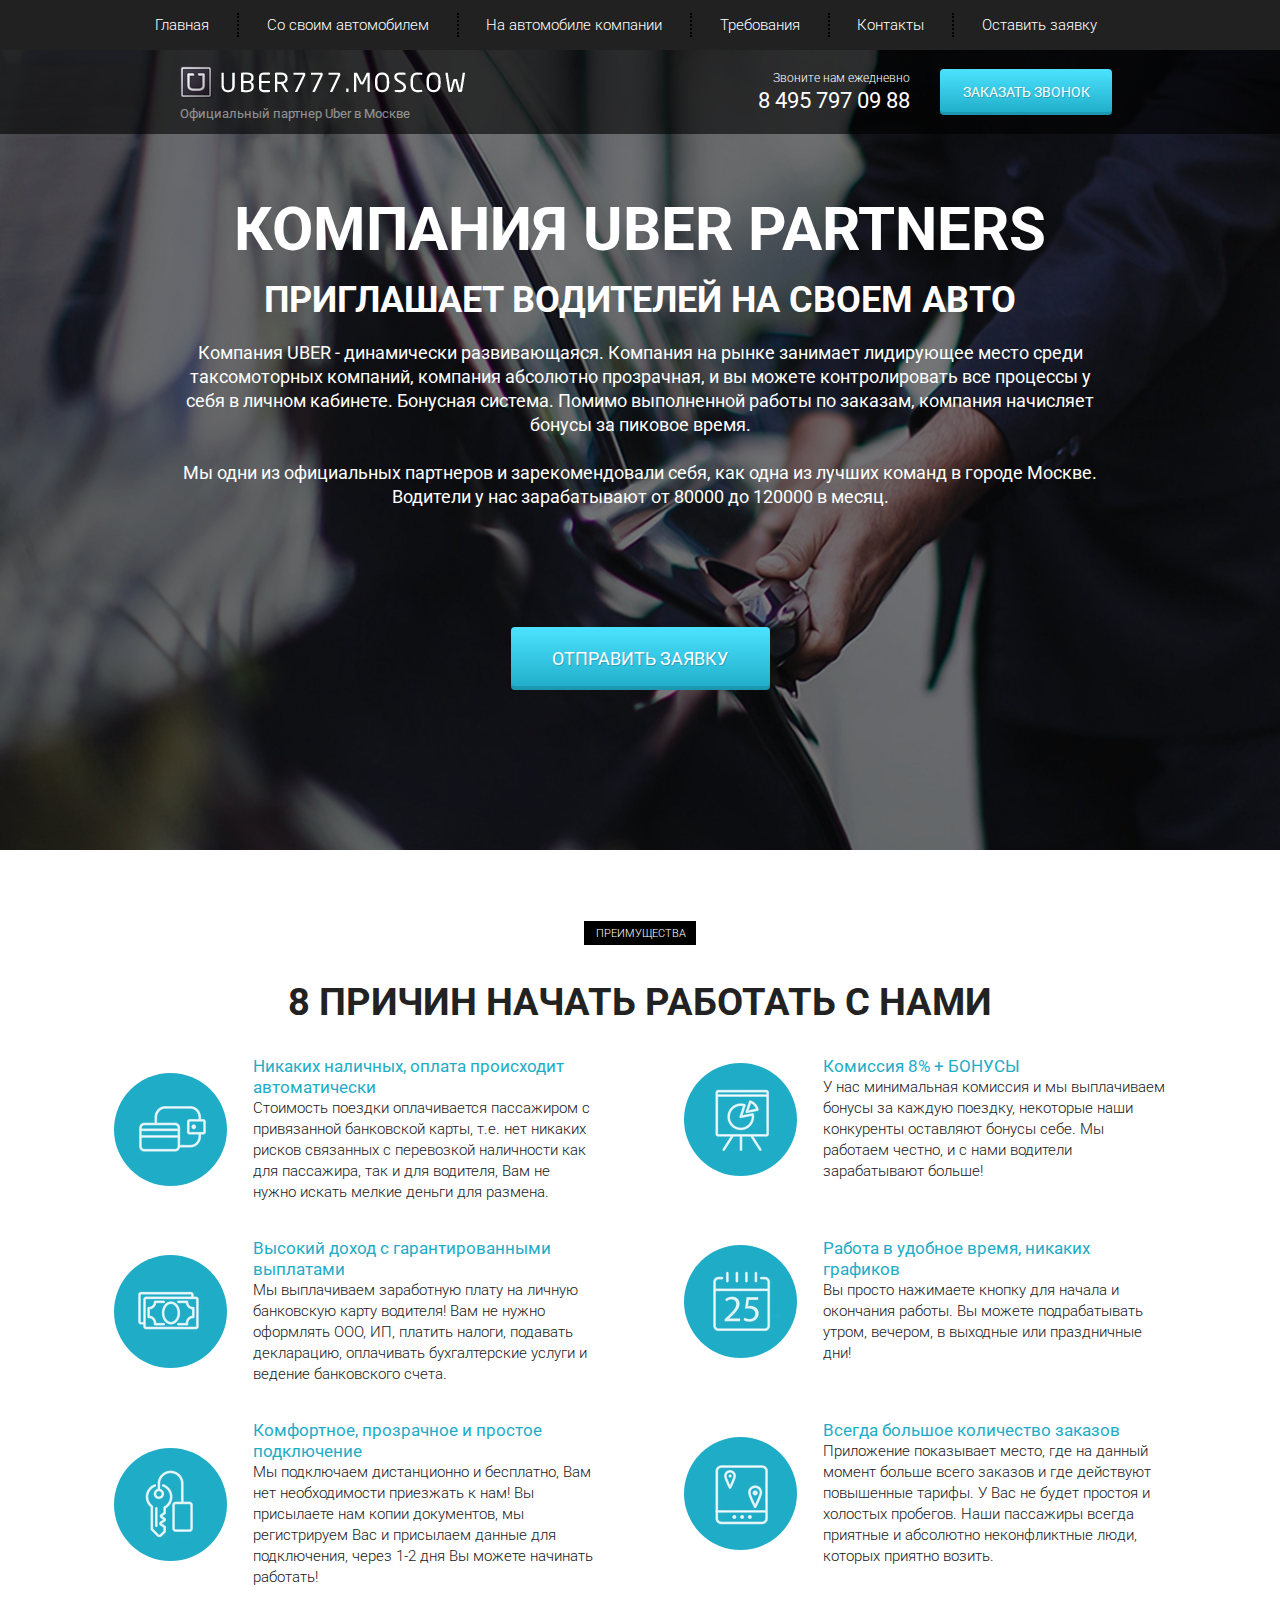
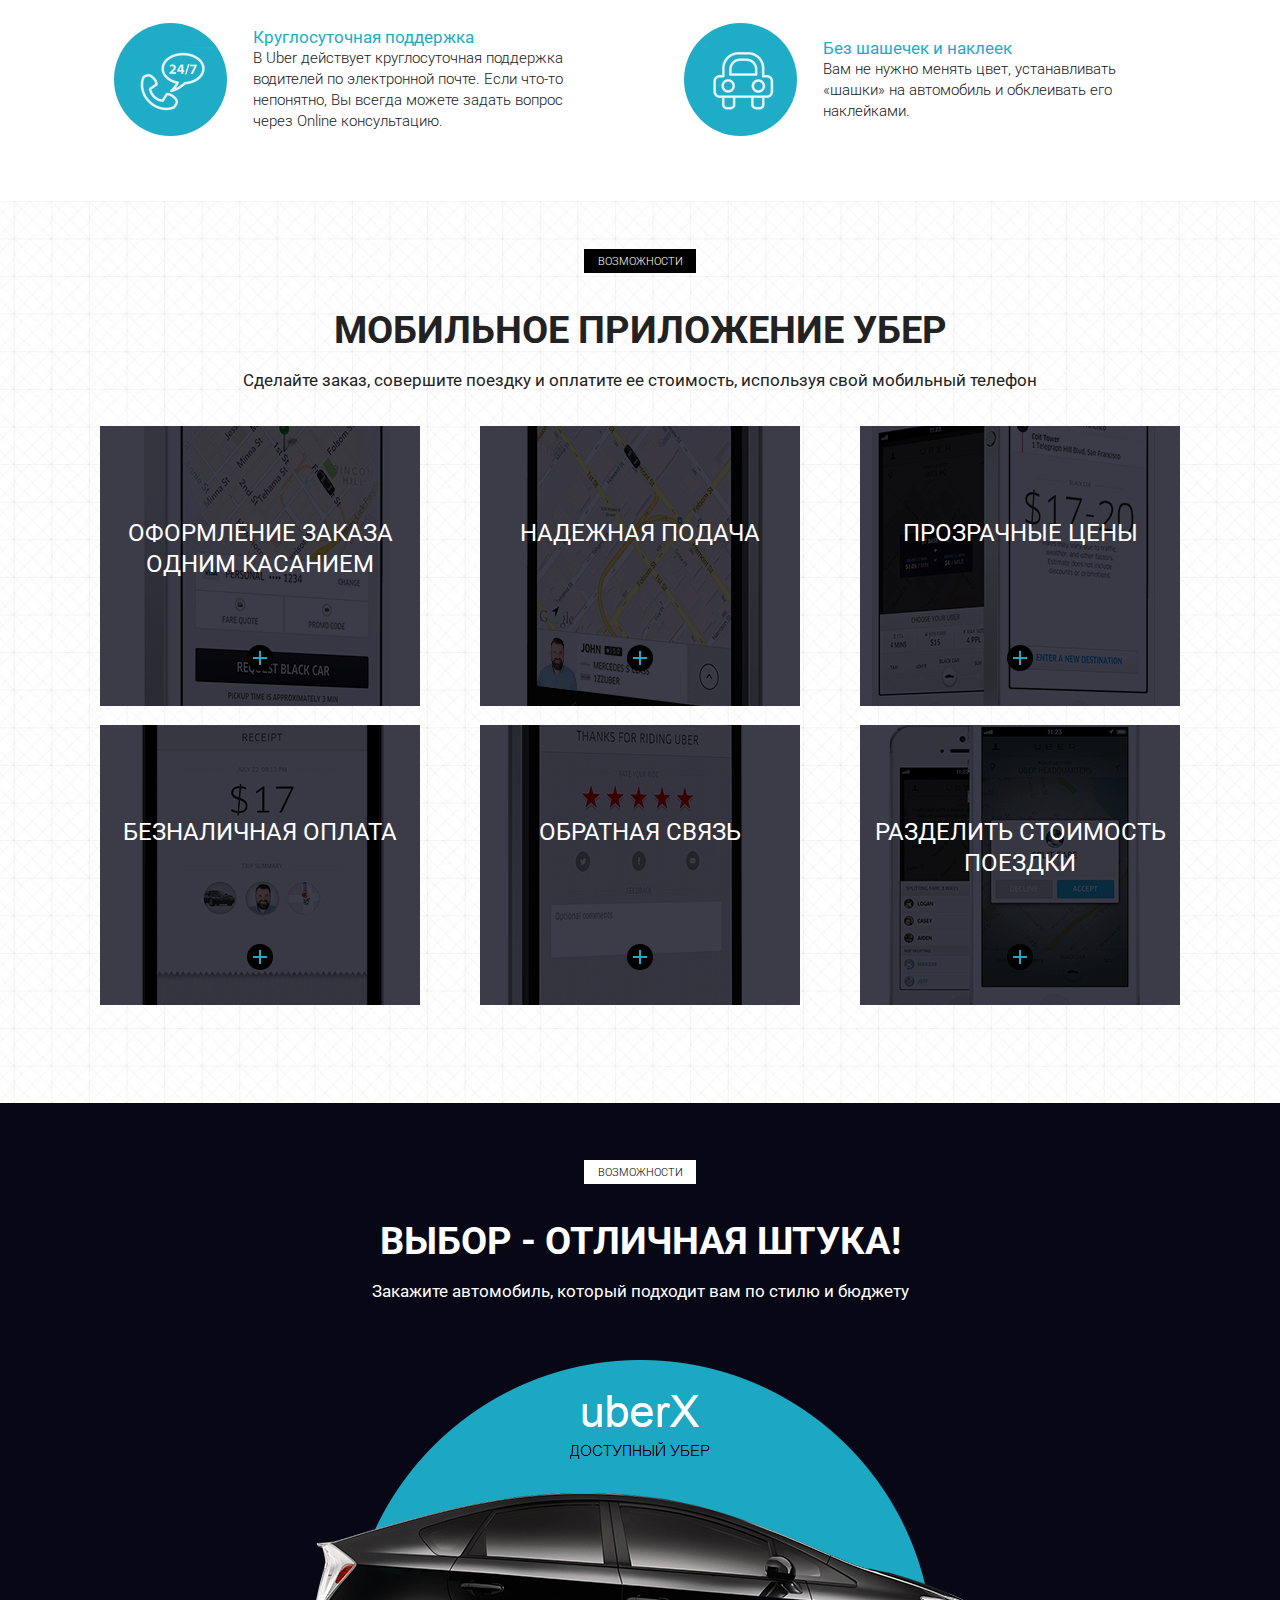
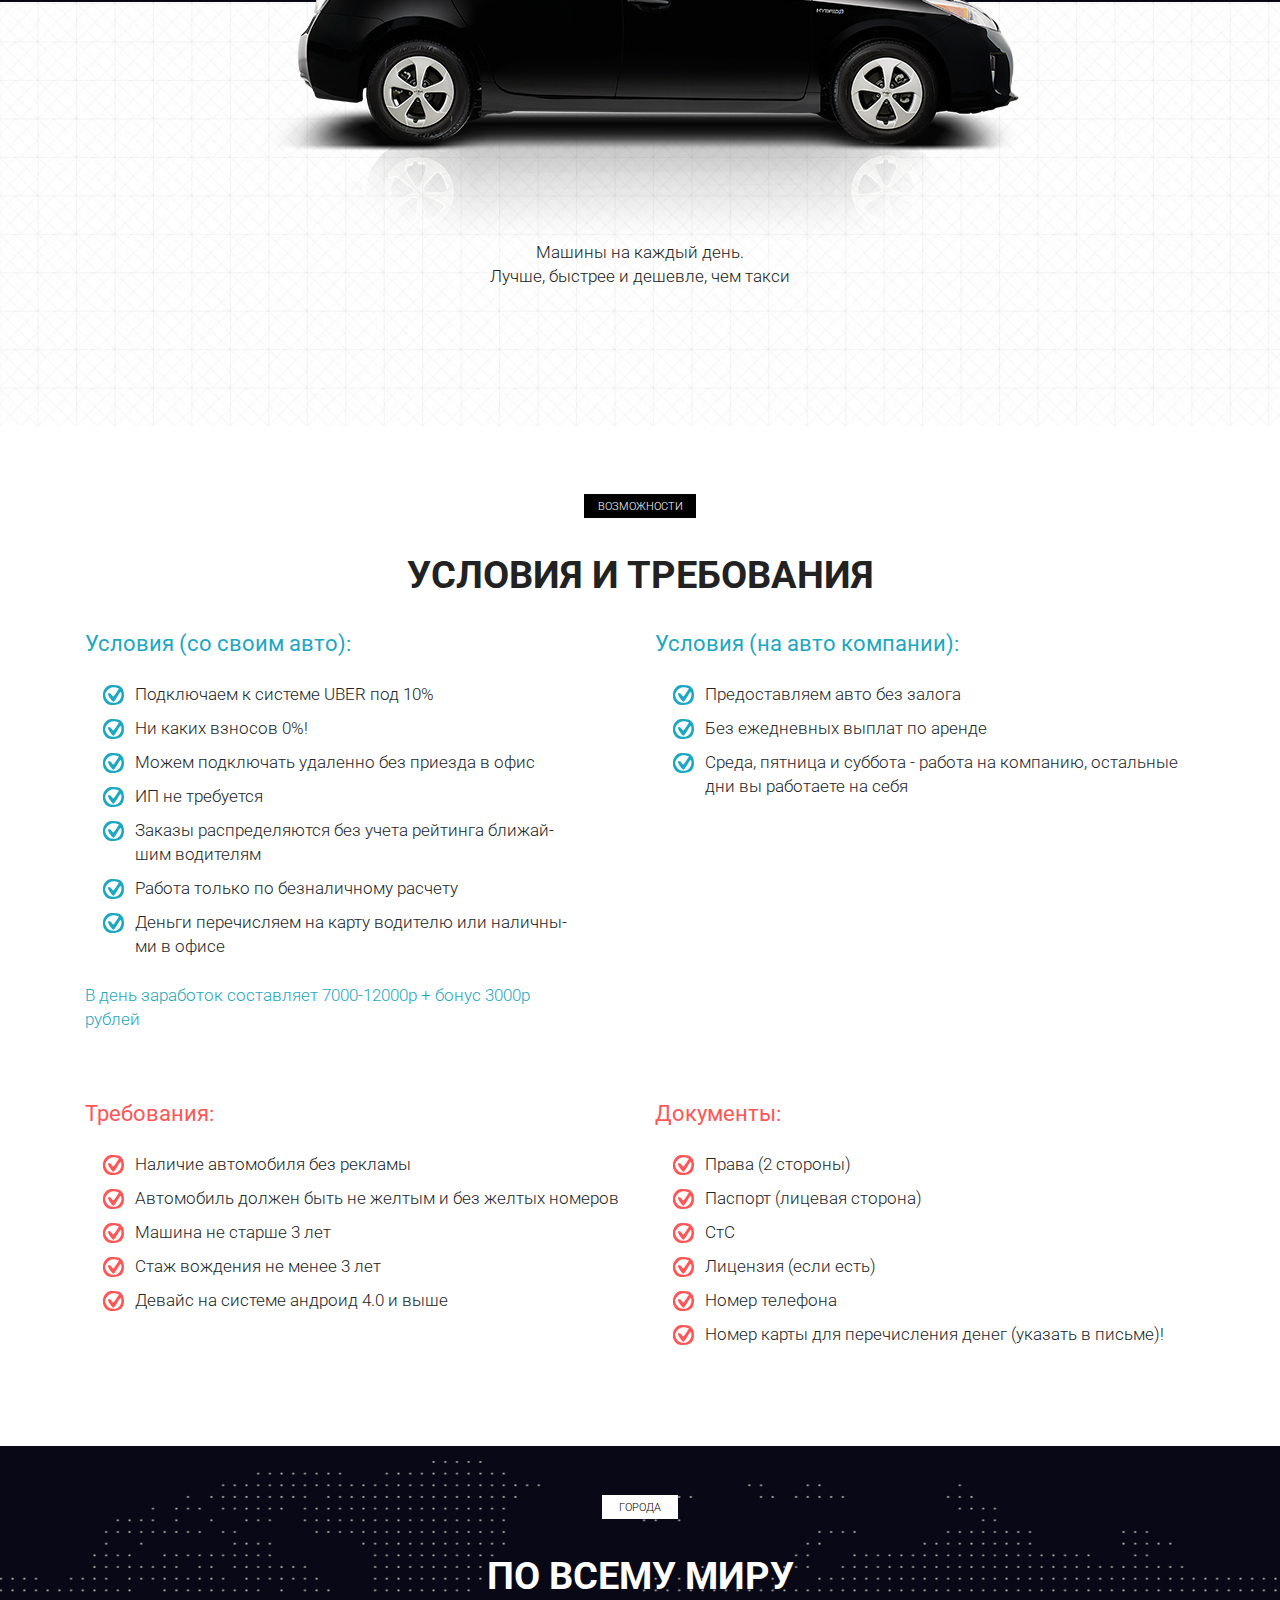
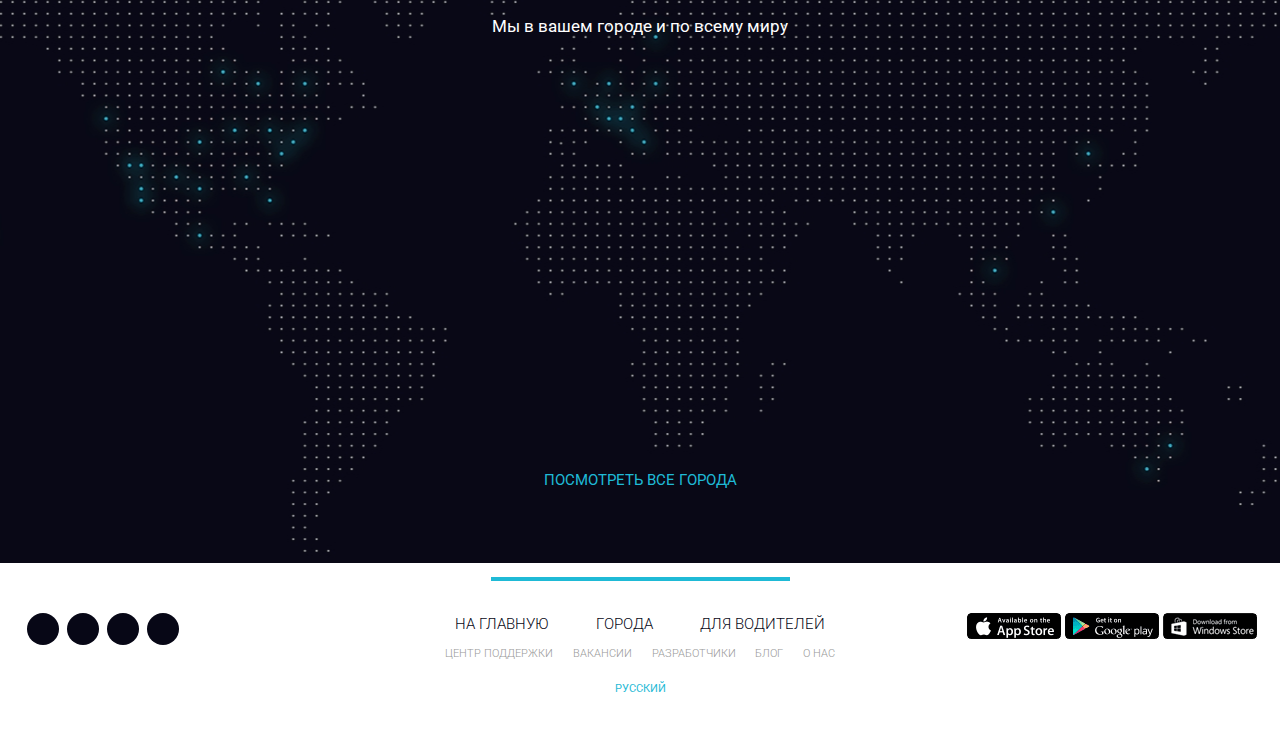
<file: UberPartners/index.html>
<!DOCTYPE html>
<html lang="ru">
<head>
    <meta charset="UTF-8">
    <meta name="viewport" content="width=device-width, initial-scale=1.0">
    <meta http-equiv="X-UA-Compatible" content="ie=edge">
    <title>Uber</title>
    <link rel="shortcut icon" href="icons/favicon.ico" type="image/x-icon">
    <link href="https://fonts.googleapis.com/css?family=Roboto:300,400,700&amp;subset=cyrillic-ext" rel="stylesheet">
    <link rel="stylesheet" href="css/bootstrap-reboot.min.css">
    <link rel="stylesheet" href="css/bootstrap-grid.min.css">
    <script src="js/jquery-3.6.0.min.js"></script>
    <script src="js/animate_open.js"></script>
    <link rel="stylesheet" href="https://use.fontawesome.com/releases/v5.8.2/css/all.css" integrity="sha384-oS3vJWv+0UjzBfQzYUhtDYW+Pj2yciDJxpsK1OYPAYjqT085Qq/1cq5FLXAZQ7Ay" crossorigin="anonymous">
    <link rel="stylesheet" href="css/style.min.css">
</head>
<body>
    <header>
        <nav>
            <div class="container">
                <ul class="menu">
                    <li class="menu_item"><a href="#" class="menu_link">Главная</a></li>
                    <li class="menu_item"><a href="#require" class="menu_link">Со своим автомобилем</a></li>
                    <li class="menu_item"><a href="#require" class="menu_link">На автомобиле компании</a></li>
                    <li class="menu_item"><a href="#" class="menu_link">Требования</a></li>
                    <li class="menu_item"><a href="#" class="menu_link">Контакты</a></li>
                    <li class="menu_item"><a href="#" class="menu_link">Оставить заявку</a></li>
                </ul>
            </div>
            <div class="hamburger">
                <span></span>
                <span></span>
                <span></span>
            </div>
        </nav>
        <div class="subheader">
            <div class="container">
                <div class="row">
                    <div class="col-6 col-md-4 offset-md-1">
                        <a href="#" class="subheader_logo"><img src="icons/logo.png" alt="logo"></a>
                        <div class="subheader_official">Официальный партнер Uber в Москве</div>
                    </div>
    
                    <div class="xs-hidden col-md-3 offset-md-1 col-xl-2 offset-xl-2">
                        <div class="subheader_call">Звоните нам ежедневно</div>
                        <a href="tel:84957970988" class="subheader_phone">8 495 797 09 88</a>
                    </div>
    
                    <div class="col-6 col-md-3">
                        <a href="tel:84957970988" class="xs-visible subheader_phone">8 495 797 09 88</a>
                        <button class="subheader_btn">заказать звонок</button>
                    </div>
                </div>
            </div>
        </div>
    </header>

    <section class="promo">
        <div class="container">
            <div class="row">
                <div class="col-md-12 offset-md-0 col-lg-10 offset-lg-1">
                    <h1 class="promo_header">КОМПАНИЯ UBER PARTNERS</h1>
                    <h2 class="promo_subheader">ПРИГЛАШАЕТ ВОДИТЕЛЕЙ НА СВОЕМ АВТО</h2>
                    <div class="promo_descr">
                        Компания UBER - динамически развивающаяся. Компания на рынке занимает лидирующее место среди
                        таксомоторных компаний, компания абсолютно прозрачная, и вы можете контролировать все процессы у себя в личном кабинете. Бонуcная система. Помимо выполненной работы по заказам, компания начисляет бонусы за
                        пиковое время.
                        <br><br>
                        Мы одни из официальных партнеров и зарекомендовали себя, как одна из лучших команд в городе Москве.  Водители у нас
                        зарабатывают от 80000 до 120000 в месяц.
                    </div>
                    <button class="promo_btn">ОТПРАВИТЬ ЗАЯВКУ</button>
                </div>
            </div>
        </div>
    </section>

    <section class="reasons">
        <div class="container">
            <div class="label">преимущества</div>
            <h2 class="title">8 причин начать работать с нами</h2>
            <div class="row">
                <div class="col-md-6">
                    <div class="reasons_block">
                        <div class="reasons_round">
                            <img src="icons/reasons/reason_1.png" alt="reason">
                        </div>
                        <div class="reasons_descr">
                            <div class="reasons_subtitle">Никаких наличных, оплата происходит автоматически</div>
                            <div class="reasons_text">
                                Стоимость поездки оплачивается пассажиром с привязанной банковской карты, т.е. нет никаких рисков связанных с перевозкой наличности как для пассажира, так и для водителя, Вам не нужно искать мелкие деньги для размена.
                            </div>
                        </div>
                    </div>
                </div>
                <div class="col-md-6">
                    <div class="reasons_block">
                        <div class="reasons_round">
                            <img src="icons/reasons/reason_2.png" alt="reason">
                        </div>
                        <div class="reasons_descr">
                            <div class="reasons_subtitle">Комиссия 8% + БОНУСЫ</div>
                            <div class="reasons_text">
                                У нас минимальная комиссия и мы выплачиваем бонусы за каждую поездку, некоторые наши конкуренты оставляют бонусы себе. Мы работаем честно, и с нами водители зарабатывают больше!
                            </div>
                        </div>
                    </div>
                </div>
                <div class="col-md-6">
                    <div class="reasons_block">
                        <div class="reasons_round">
                            <img src="icons/reasons/reason_3.png" alt="reason">
                        </div>
                        <div class="reasons_descr">
                            <div class="reasons_subtitle">Высокий доход с гарантированными выплатами</div>
                            <div class="reasons_text">
                                Мы выплачиваем заработную плату на личную банковскую карту водителя! Вам не нужно оформлять ООО, ИП, платить налоги, подавать декларацию, оплачивать бухгалтерские услуги и ведение банковского счета.
                            </div>
                        </div>
                    </div>
                </div>
                <div class="col-md-6">
                    <div class="reasons_block">
                        <div class="reasons_round">
                            <img src="icons/reasons/reason_4.png" alt="reason">
                        </div>
                        <div class="reasons_descr">
                            <div class="reasons_subtitle">Работа в удобное время, никаких графиков</div>
                            <div class="reasons_text">
                                Вы просто нажимаете кнопку для начала и окончания работы. Вы можете подрабатывать утром, вечером, в выходные или праздничные дни!
                            </div>
                        </div>
                    </div>
                </div>
                <div class="col-md-6">
                    <div class="reasons_block">
                        <div class="reasons_round">
                            <img src="icons/reasons/reason_5.png" alt="reason">
                        </div>
                        <div class="reasons_descr">
                            <div class="reasons_subtitle">Комфортное, прозрачное и простое подключение</div>
                            <div class="reasons_text">
                                Мы подключаем дистанционно и бесплатно, Вам нет необходимости приезжать к нам! Вы присылаете нам копии документов, мы регистрируем Вас и присылаем данные для подключения, через 1-2 дня Вы можете начинать работать!
                            </div>
                        </div>
                    </div>
                </div>
                <div class="col-md-6">
                    <div class="reasons_block">
                        <div class="reasons_round">
                            <img src="icons/reasons/reason_6.png" alt="reason">
                        </div>
                        <div class="reasons_descr">
                            <div class="reasons_subtitle">Всегда большое количество заказов</div>
                            <div class="reasons_text">
                                Приложение показывает место, где на данный момент больше всего заказов и где действуют повышенные тарифы. У Вас не будет простоя и холостых пробегов. Наши пассажиры всегда приятные и абсолютно неконфликтные люди, которых приятно возить.
                            </div>
                        </div>
                    </div>
                </div>
                <div class="col-md-6">
                    <div class="reasons_block">
                        <div class="reasons_round">
                            <img src="icons/reasons/reason_7.png" alt="reason">
                        </div>
                        <div class="reasons_descr">
                            <div class="reasons_subtitle">Круглосуточная поддержка</div>
                            <div class="reasons_text">
                                В Uber действует круглосуточная поддержка водителей по электронной почте. Если что-то непонятно, Вы всегда можете задать вопрос через Online консультацию.
                            </div>
                        </div>
                    </div>
                </div>
                <div class="col-md-6">
                    <div class="reasons_block">
                        <div class="reasons_round">
                            <img src="icons/reasons/reason_8.png" alt="reason">
                        </div>
                        <div class="reasons_descr">
                            <div class="reasons_subtitle">Без шашечек и наклеек</div>
                            <div class="reasons_text">
                                Вам не нужно менять цвет, устанавливать «шашки» на автомобиль и обклеивать его наклейками.
                            </div>
                        </div>
                    </div>
                </div>
            </div>
        </div>
    </section>

    <section class="mobile">
        <div class="container">
            <div class="label">возможности</div>
            <h2 class="title">мобильное приложение убер</h2>
            <div class="subtitle">Сделайте заказ, совершите поездку и оплатите ее стоимость, используя свой мобильный телефон</div>

            <div class="row">
                <div class="col-md-6 col-lg-4">
                    <div class="mobile_item mobile_item_1">
                        <div class="mobile_item_subtitle">
                            оформление заказа одним касанием
                        </div>
                        <div class="mobile_item_plus"></div>
                    </div>
                </div>
                <div class="col-md-6 col-lg-4">
                    <div class="mobile_item mobile_item_2">
                        <div class="mobile_item_subtitle">
                            надежная подача
                        </div>
                        <div class="mobile_item_plus"></div>
                    </div>
                </div>
                <div class="col-md-6 col-lg-4">
                    <div class="mobile_item mobile_item_3">
                        <div class="mobile_item_subtitle">
                            прозрачные цены
                        </div>
                        <div class="mobile_item_plus"></div>
                    </div>
                </div>
                <div class="col-md-6 col-lg-4">
                    <div class="mobile_item mobile_item_4">
                        <div class="mobile_item_subtitle">
                            безналичная оплата
                        </div>
                        <div class="mobile_item_plus"></div>
                    </div>
                </div>
                <div class="col-md-6 col-lg-4">
                    <div class="mobile_item mobile_item_5">
                        <div class="mobile_item_subtitle">
                            обратная связь
                        </div>
                        <div class="mobile_item_plus"></div>
                    </div>
                </div>
                <div class="col-md-6 col-lg-4">
                    <div class="mobile_item mobile_item_6">
                        <div class="mobile_item_subtitle">
                            разделить стоимость поездки
                        </div>
                        <div class="mobile_item_plus"></div>
                    </div>
                </div>
            </div>
        </div>
    </section>

    <section class="choice">
        <div class="container">
            <div class="black"></div>
            <div class="label label_white">возможности</div>
            <h2 class="title title_white hidden-320">Выбор - отличная штука!</h2>
            <div class="subtitle subtitle_white hidden-320">Закажите автомобиль, который подходит вам по стилю и бюджету</div>

            <img src="img/car.png" alt="uber car" class="choice_img">
            <div class="choice_descr">
                Машины на каждый день.<br>
                Лучше, быстрее и дешевле, чем такси
            </div>
        </div>
    </section>

    <section class="require" id="require">
        <div class="container">
            <div class="label">возможности</div>
            <h2 class="title">условия и требования</h2>
        <div class="row">
            <div class="col-md-6">
                <div class="require_block">
                    <div class="require_title">
                        Условия (со своим авто):
                    </div>
                    <ul class="require_list">
                        <li>Подключаем к системе UBER под 10%</li>
                        <li>
                            Ни каких взносов  0%!
                        </li>
                        <li>
                            Можем подключать удаленно без приезда в офис
                        </li>
                        <li>
                            ИП не требуется
                        </li>
                        <li>
                            Заказы распределяются без учета рейтинга ближай-<br>шим водителям
                        </li>
                        <li>
                            Работа только по безналичному расчету
                        </li>
                        <li>
                            Деньги перечисляем на карту водителю или наличны-<br>ми в офисе
                        </li>
                    </ul>
                    <div class="require_descr">
                        В день заработок составляет 7000-12000р + бонус 3000р<br> рублей
                    </div>
                </div>
            </div>
            <div class="col-md-6">
                <div class="require_block">
                    <div class="require_title">
                        Условия (на авто компании):
                    </div>
                    <ul class="require_list">
                        <li>
                            Предоставляем авто без залога
                        </li>
                        <li>
                            Без ежедневных выплат по аренде
                        </li>
                        <li>
                            Среда, пятница и суббота - работа на компанию, остальные дни вы работаете на себя
                        </li>
                    </ul>
                </div>
            </div>
            <div class="col-md-6">
                <div class="require_block require_block_nmb warning">
                    <div class="require_title">
                        Требования:
                    </div>
                    <ul class="require_list">
                        <li>
                            Наличие автомобиля без рекламы
                        </li>
                        <li>
                            Автомобиль должен быть не желтым и без желтых номеров
                        </li>
                        <li>
                            Машина не старше 3 лет
                        </li>
                        <li>
                            Стаж вождения не менее 3 лет
                        </li>
                        <li>
                            Девайс на системе андроид 4.0 и выше
                        </li>
                    </ul>
                </div>
            </div>
            <div class="col-md-6">
                <div class="require_block require_block_nmb warning">
                    <div class="require_title">
                        Документы:
                    </div>
                    <ul class="require_list">
                        <li>
                            Права (2 стороны)
                        </li>
                        <li>
                            Паспорт (лицевая сторона)
                        </li>
                        <li>
                            СтС
                        </li>
                        <li>
                            Лицензия (если есть)
                        </li>
                        <li>
                            Номер телефона
                        </li>
                        <li>
                            Номер карты для перечисления денег (указать в письме)!
                        </li>
                    </ul>
                </div>
            </div>
        </div>
        </div>
    </section>

    <section class="world">
        <div class="container">
            <div class="label label_white label_min">города</div>
            <h2 class="title title_white">По всему миру</h2>
            <div class="subtitle subtitle_white">Мы в вашем городе и по всему миру</div>

            <a href="#" class="world_link">посмотреть все города</a>
        </div>
    </section>

    <footer>
        <div class="footer_divider"></div>
        <div class="footer_wrapper">
            <div>
                <div class="footer_social">
                    <a href="#" class="footer_social_item">
                        <i class="fab fa-facebook-f"></i>
                    </a>
                    <a href="#" class="footer_social_item">
                        <i class="fab fa-twitter"></i>
                    </a>
                    <a href="#" class="footer_social_item">
                        <i class="fab fa-linkedin"></i>
                    </a>
                    <a href="#" class="footer_social_item">
                        <i class="fab fa-instagram"></i>
                    </a>
                </div>
            </div>
            <div>
                <div class="footer_links">
                    <div class="footer_links_main">
                        <a href="#">на главную</a>
                        <a href="#">города</a>
                        <a href="#">для водителей</a>
                    </div>
                    <div class="footer_links_sub">
                        <a href="#">центр поддержки</a>
                        <a href="#">вакансии</a>
                        <a href="#">разработчики</a>
                        <a href="#">блог</a>
                        <a href="#">о нас</a>
                    </div>
                    <a href="#" class="footer_links_lang">Русский</a>
                </div>
            </div>
            <div>
                <div class="footer_mobile">
                    <a href="#">
                        <img src="img/app_store.png" alt="App Store">
                    </a>
                    <a href="#">
                        <img src="img/google_play.png" alt="Google play">
                    </a>
                    <a href="#">
                        <img src="img/windows_store.png" alt="Windows store">
                    </a>
                </div>
            </div>
        </div>
    </footer>

    <script src="js/script.js"></script>

</body>
</html>
</file>
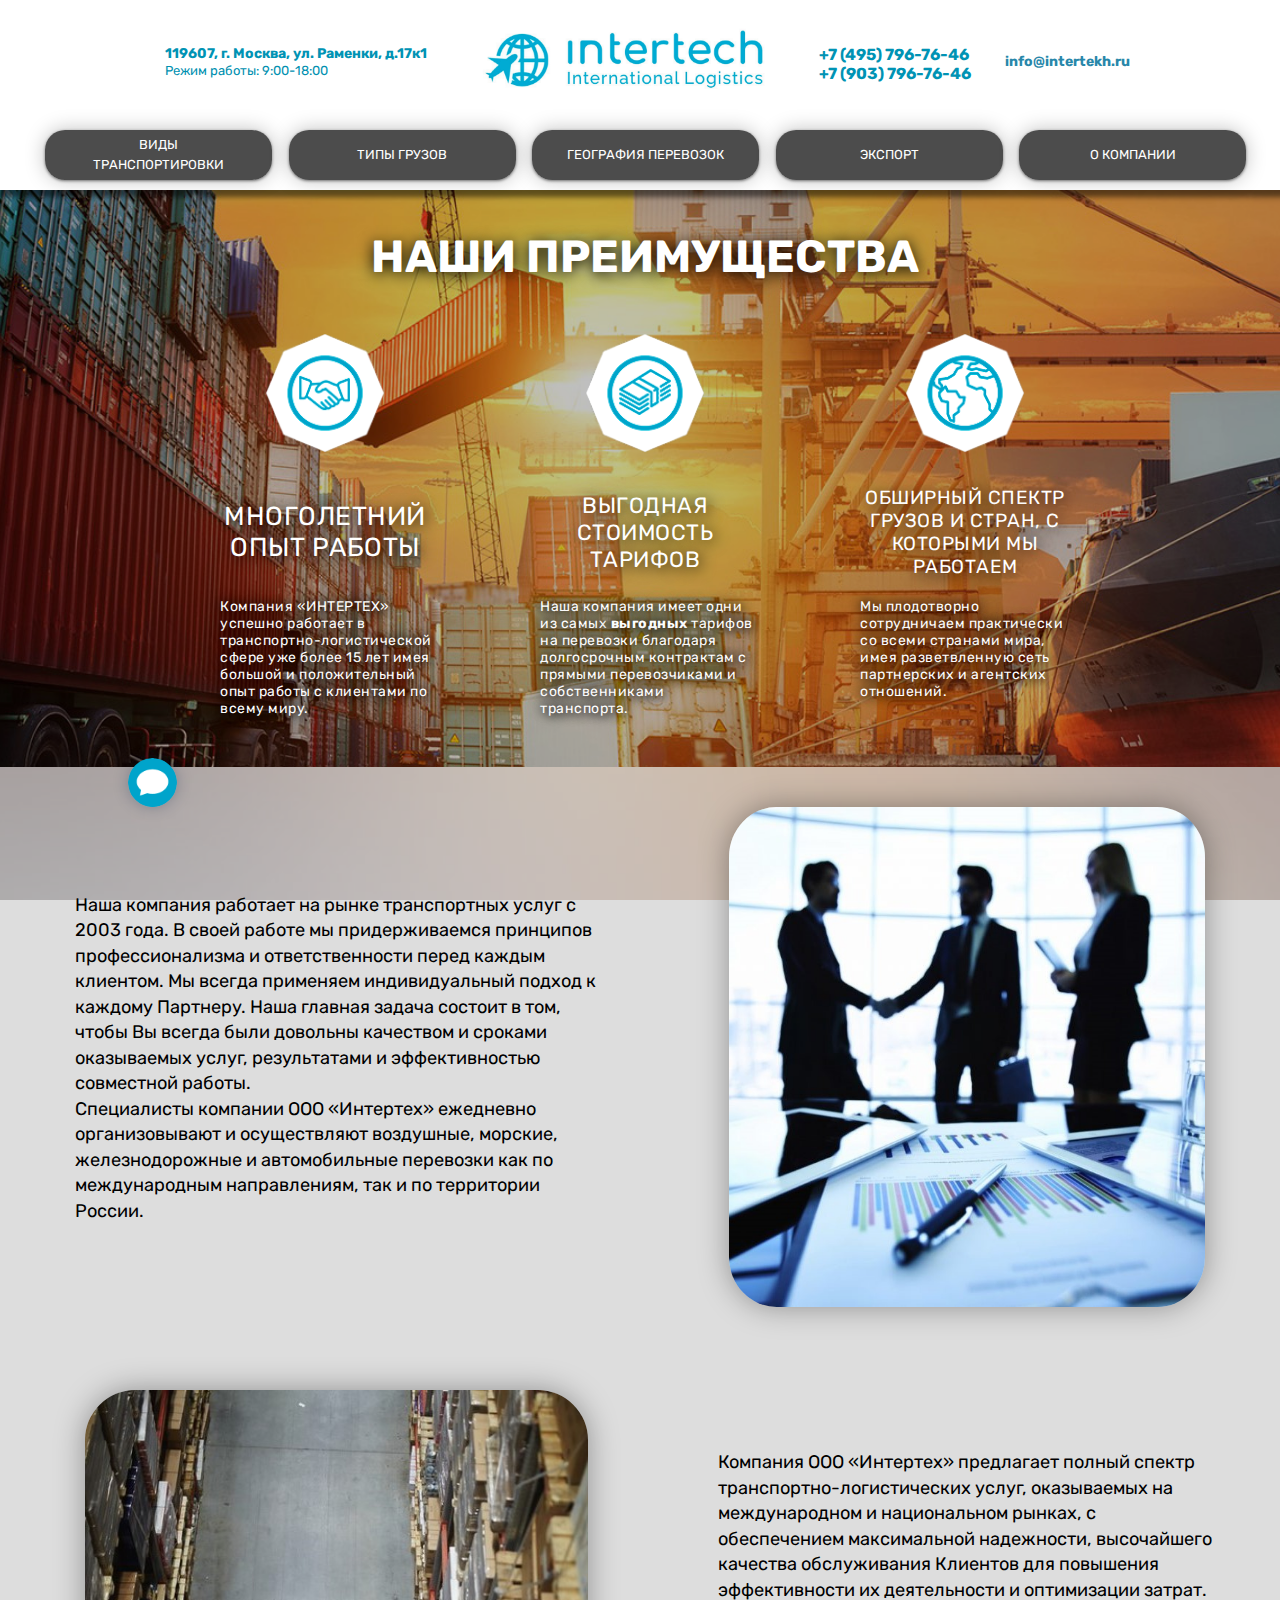
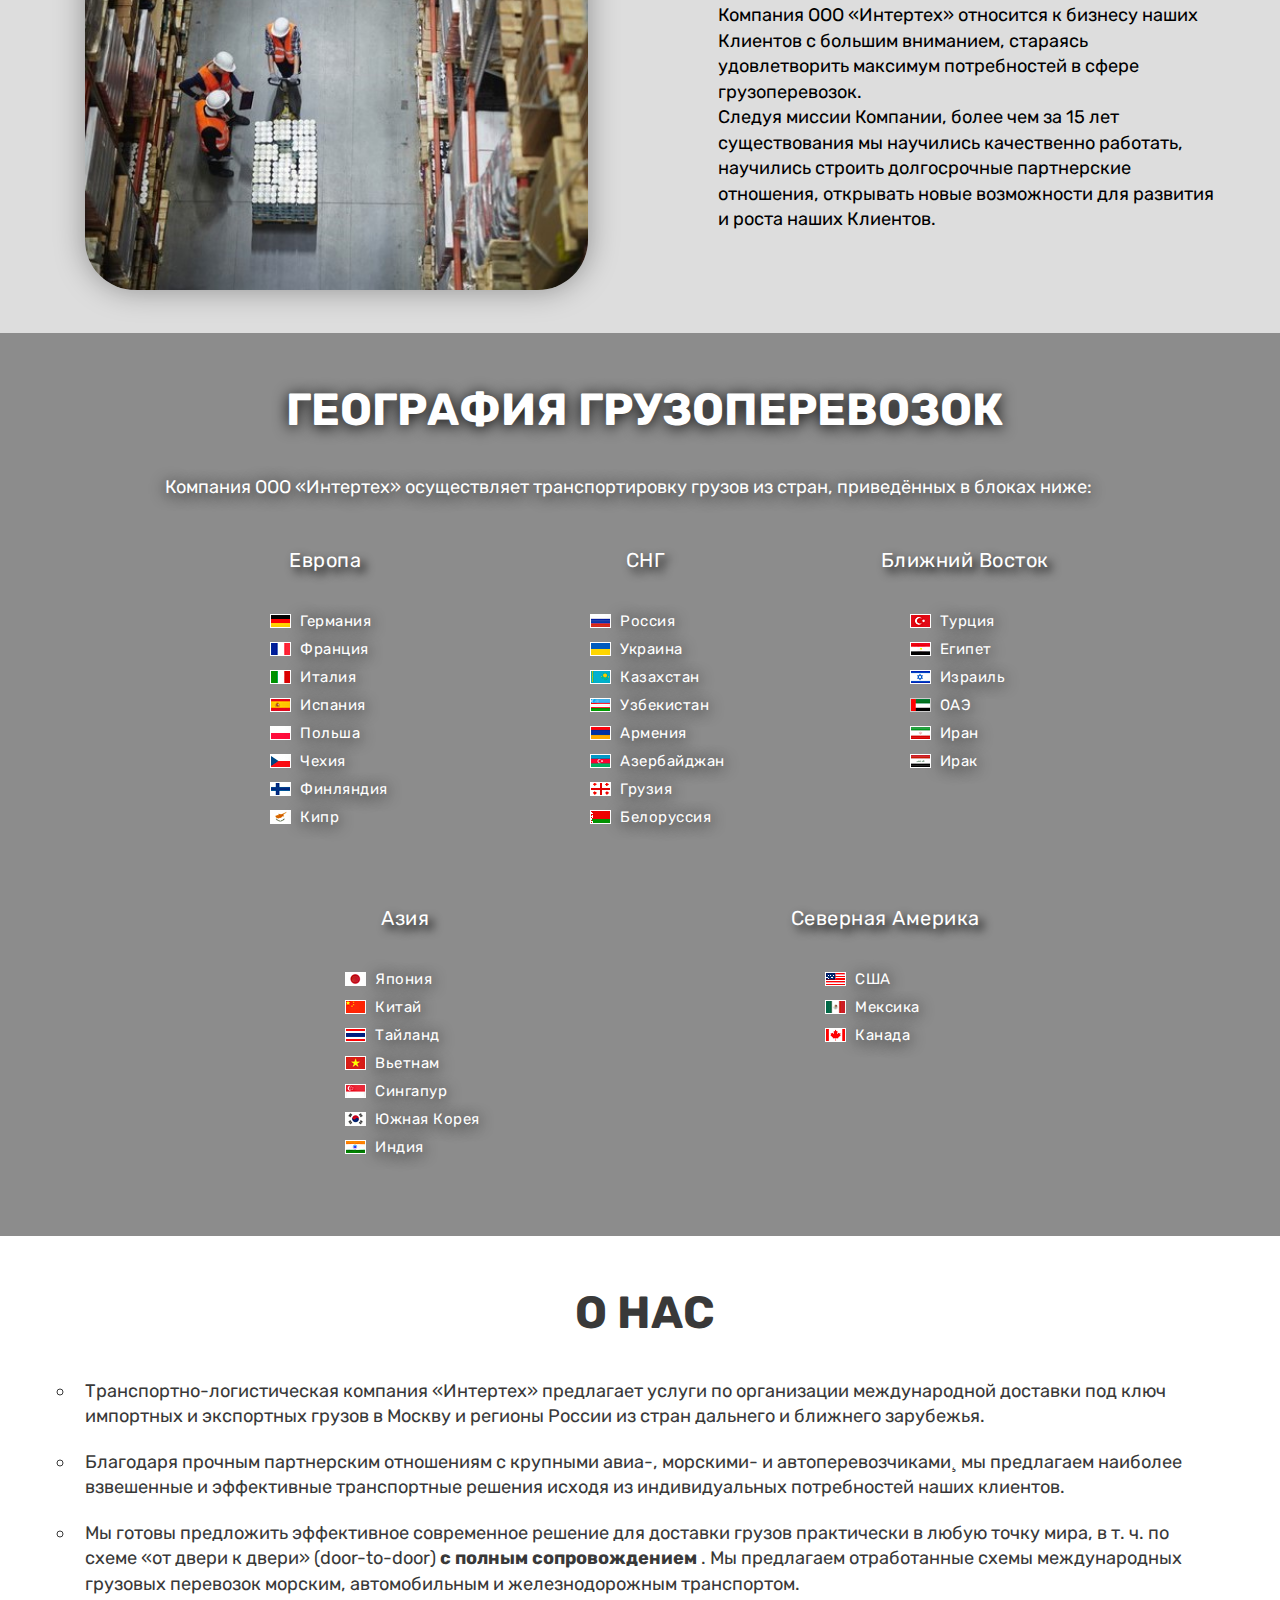
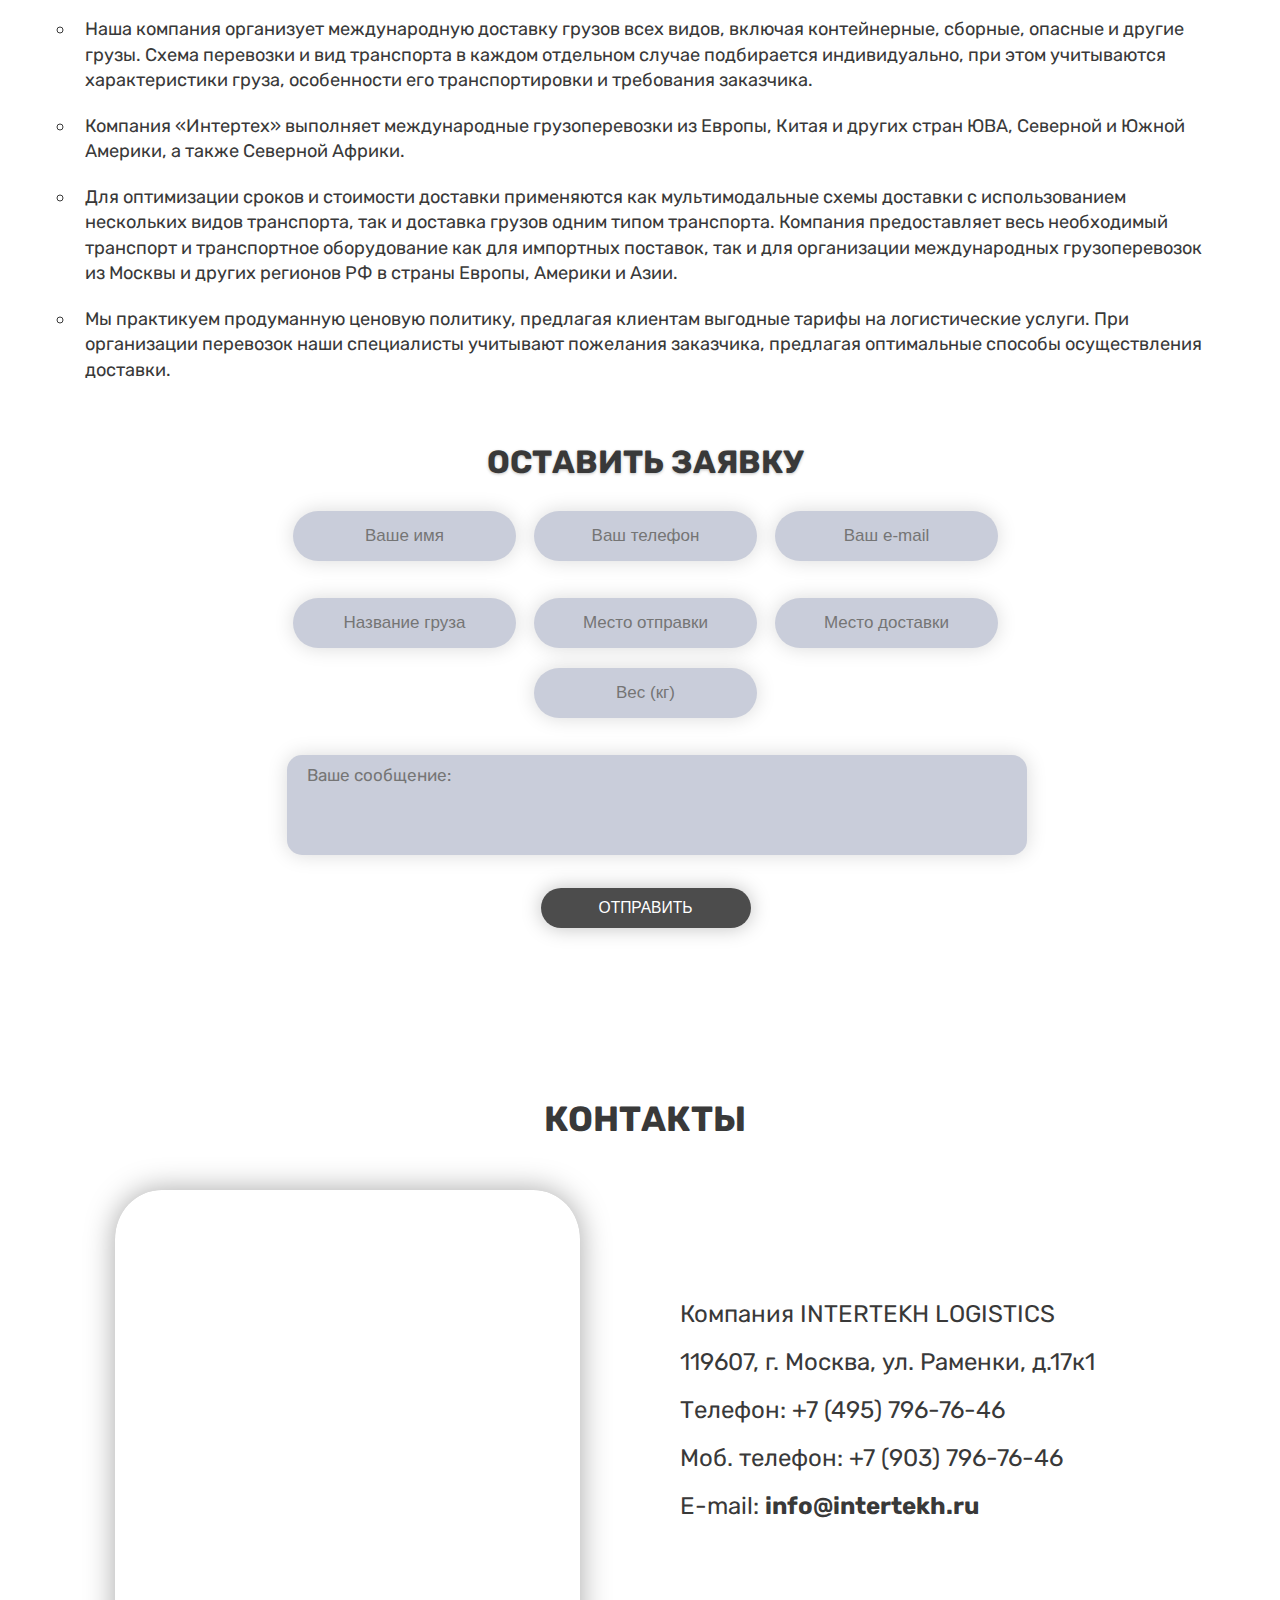
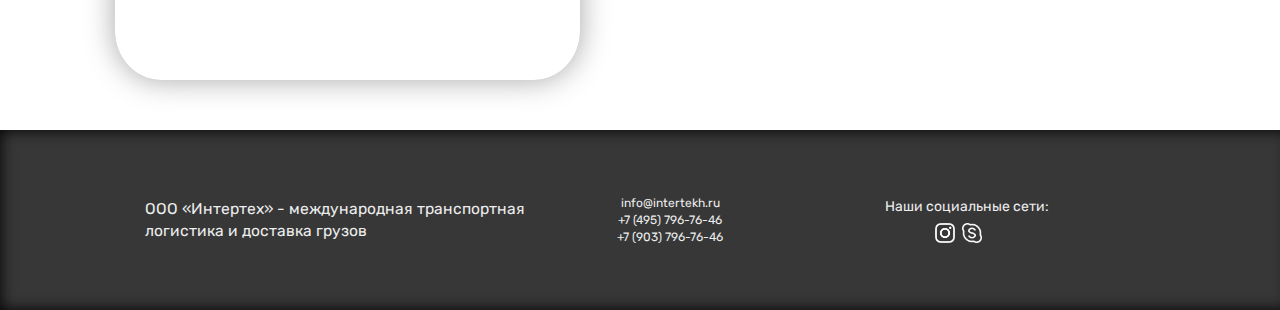
<file: sites/InterTekh/index.html>
<!DOCTYPE html>
<html lang="en">

<head>
  <meta charset="UTF-8">
  <meta name="viewport" content="width=device-width, initial-scale=1.0">
  <title>Главная - InterTekh Logistics</title>
  <meta http-equiv="X-UA-Compatible" content="ie=edge">

  <link rel="apple-touch-icon" sizes="180x180" href="favicons/apple-touch-icon.png">
  <link rel="icon" type="image/png" sizes="32x32" href="favicons/favicon-32x32.png">
  <link rel="icon" type="image/png" sizes="16x16" href="favicons/favicon-16x16.png">
  <link rel="manifest" href="favicons/site.webmanifest">
  <meta name="msapplication-TileColor" content="#da532c">
  <meta name="theme-color" content="#ffffff">

  <link rel="preload" href="images/logo.png" as="image" />
  <link rel="preload" href="images/parallax.jpg" as="image" />
  <link rel="preload" href="images/parallaxblur.jpg" as="image" />
  <link rel="preload" href="images/img-parallax.jpg" as="image" />
  <link rel="preload" href="images/img-parallaxblur.jpg" as="image" />
  <link rel="preload" href="images/export.jpg" as="image" />
  <link rel="preload" href="images/exportblur.jpg" as="image" />
  <link rel="preload" href="images/exportblur1.jpg" as="image" />
  <link rel="preload" href="images/rail.jpg" as="image" />
  <link rel="preload" href="images/blurrail.jpg" as="image" />
  <link rel="preload" href="images/blurrail1.jpg" as="image" />
  <link rel="preload" href="images/sea.jpg" as="image" />
  <link rel="preload" href="images/blursea.jpg" as="image" />
  <link rel="preload" href="images/blursea1.jpg" as="image" />
  <link rel="preload" href="images/avia.jpg" as="image" />
  <link rel="preload" href="images/aviablur.jpg" as="image" />
  <link rel="preload" href="images/aviablur1.jpg" as="image" />
  <link rel="preload" href="images/auto.jpg" as="image" />
  <link rel="preload" href="images/autoblur.jpg" as="image" />
  <link rel="preload" href="images/autoblur1.jpg" as="image" />
  <link rel="preload" href="images/general.jpg" as="image" />
  <link rel="preload" href="images/blur-general.jpg" as="image" />
  <link rel="preload" href="images/blur-cargobg.jpg" as="image" />
  <link rel="preload" href="images/cargobg.jpg" as="image" />
  <link rel="preload" href="images/blur-icebg.jpg" as="image" />
  <link rel="preload" href="images/icebg.jpg" as="image" />
  <link rel="preload" href="images/blur-groupbg.jpg" as="image" />
  <link rel="preload" href="images/groupbg.jpg" as="image" />
  <link rel="preload" href="images/blur-dangerousbg.jpg" as="image" />
  <link rel="preload" href="images/dangerousbg.jpg" as="image" />
  <link rel="preload" href="images/blur-cars.jpg" as="image" />
  <link rel="preload" href="images/cars.jpg" as="image" />
  <noscript>
    <style>.body_hide{opacity: 1 !important;}</style>
  </noscript>
  <script type="text/javascript" src="js/jquery-1.7.1.min.js"></script>
  <script type="text/javascript" src="js/jquery.maskedinput.js"></script>
  <script src="js/jquery-3.6.0.min.js"></script>
  <script src="js/animate_open.js"></script>
  <script type="text/javascript">
    jQuery(function($) {
      $("#phone").mask("+7 (999) 999-9999");
      $("#phone2").mask("+7 (999) 999-9999");
    });
  </script>
  <link rel="stylesheet" type="text/css" title="Cool stylesheet" href="style.css">
  <script type="text/javascript" src="js/sticky.js"></script>
  <script type="text/javascript" src="js/form.js"></script>
  <script type="text/javascript" src="js/btnup.js"></script>
</head>

<body class="body_hide">
  <!--==========ШАПКА==========-->
  <header id="bg" class="header">
    <div class="wrapper logo-wrapper">
      <a href="index.html" class="header-logo">
      </a>
    </div>
    <div class="header-line">
      <a name="top"></a>
      <div class="wrapper">
        <p class="adress_header">119607, г. Москва, ул. Раменки, д.17к1</p>
        <p class="adress_header2">Режим работы: 9:00-18:00</p>
        <a class="adress_email" href="mailto:info@intertekh.ru">info@intertekh.ru</a>
        <a class="header-phone1" href="skype:+74957967646?call">+7 (495) 796-76-46</a>
        <a class="header-phone2" href="skype:+79037967646?call">+7 (903) 796-76-46</a>
        <!--a class="header-phone3" href="javascript:void(0);">+7 (495) 890-12-34</a-->
      </div>
    </div>

    <section class="dropmenu" id="FloatingMenu">
      <div class="dropmenubg">
        <div class="menu">
          <ul class="menu-item">
            <li>
              <div class="dropdown">
                <a class="fakelink" href="javascript:void(0);">Виды транспортировки</a>
                <div class="dropdown-content">
                  <div class="drop-wrapper"></div>
                  <div class="dropdown-body">
                    <div class="dropdown-links1">
                      <ul>
                        <li><a href="rail.html">Железнодорожные грузоперевозки</a></li>
                        <li><a href="sea.html">Морские контейнерные грузоперевозки</a></li>
                        <li><a href="avia.html">Авиаперевозки</a></li>
                        <li><a href="auto.html">Автомобильные грузоперевозки</a></li>
                        <li><a class="multi" href="multi.html">Мультимодальные контейнерные грузоперевозки</a></li>
                      </ul>
                    </div>
                    <div class="firstdrop">
                      <p class="droptext">Компания ООО «Интертех» осуществляет международные грузоперевозки всеми видами транспорта, работая по всему миру.
                        <br />Наша компания поможет Вам доставить груз наиболее удобным, безопасным и удобным способом, при этом с наименьшими затратами.
                      </p>
                      <img class="dropimg" src="images/transp.jpg">
                    </div>
                  </div>
                </div>
              </div>
            </li>
            <li>
              <div class="dropdown">
                <a class="fakelink" href="cargotype.html"><span>Типы грузов</span></a>
                <div class="dropdown-content">
                  <div class="drop-wrapper"></div>
                  <div class="dropdown-body">
                    <div class="dropdown-links2">
                      <ul>
                        <li><a href="cargotype.html#general">Генеральные</a></li>
                        <li><a href="cargotype.html#container">Контейнерные</a></li>
                        <li><a href="cargotype.html#ice">Рефрижераторные</a></li>
                        <li><a href="cargotype.html#group">Сборные грузы</a></li>
                        <li><a href="cargotype.html#dangerous">Опасные</a></li>
                        <li><a href="cargotype.html#cars">Перевозка автомобилей</a></li>
                      </ul>
                    </div>
                    <div class="seconddrop">
                      <p class="droptext">Наша компания организует международную доставку всех типов грузов. <br />
                        Для каждого груза действует индивидуальная система оценки, включающая в себя:<br />
                        <br />
                        <em>
                          1. Определение наиболее оптимально схемы перевозки груза<br />
                          2. Виды транспорта, которые будут использоваться<br />
                          3. Характеристику груза и его особенности<br />
                          4. Пожелания заказчика
                        </em>
                      </p>
                      <img class="dropimg" src="images/gruz1.jpeg">
                    </div>
                  </div>
                </div>
              </div>
            </li>
            <li>
              <div class="dropdown">
                <a class="fakelink" href="index.html#geo">География перевозок</a>
              </div>
            </li>
            <li>
              <div class="dropdown">
                <a class="fakelink" href="export.html">Экспорт</a>
              </div>
            </li>
            <li>
              <div class="dropdown">
                <a class="fakelink" href="index.html#about">О компании</a>
              </div>
            </li>
          </ul>
        </div>
      </div>
    </section>
    <div class="wrapper-down"></div>
  </header>

  <!-- ///////////КОНЕЦ ШАПКИ////////////// -->

  <div class="parallax">
    <p class="blockhead"><b>Наши преимущества</b></p>
    <div class="circles">
      <div class="circlefirst"><img src="images/exp.png">
        <div class="circlehead">
          <p class="infa1">Многолетний опыт работы</p>
        </div>
        <p class="infa2">
          Компания «ИНТЕРТЕХ» успешно работает в транспортно-логистической сфере уже более 15 лет имея большой и положительный опыт работы с клиентами по всему миру.</p>
      </div>
      <div class="circlesec"><img src="images/price.png">
        <div class="circlehead">
          <p class="infa12">Выгодная стоимость тарифов</p>
        </div>
        <p class="infa2">Наша компания имеет одни из самых <b>выгодных</b> тарифов на перевозки благодаря долгосрочным контрактам с прямыми перевозчиками и собственниками транспорта.</p>
      </div>
      <div class="circlethird"><img src="images/world.png">
        <div class="circlehead">
          <p class="infa13">Обширный спектр грузов и стран, с которыми мы работаем</p>
        </div>
        <p class="infa2">Мы плодотворно сотрудничаем практически со всеми странами мира, имея разветвленную сеть партнерских и агентских отношений.</p>
      </div>
    </div>
  </div>
  <!--div class="parblock"-->
  <div class="parallax3">
    <div class="infoblock">
      <div class="textblock">
        <p>
          Наша компания работает на рынке транспортных услуг с 2003 года. В своей работе мы придерживаемся принципов профессионализма и ответственности перед каждым клиентом. Мы всегда применяем индивидуальный подход к каждому Партнеру. Наша главная
          задача состоит в том, чтобы Вы всегда были довольны качеством и сроками оказываемых услуг, результатами и эффективностью совместной работы.
          <br />
          Специалисты компании ООО «Интертех» ежедневно организовывают и осуществляют воздушные, морские, железнодорожные и автомобильные перевозки как по международным направлениям, так и по территории России.
        </p>
      </div>
      <div class="imgblock">
        <img src="images/Professional-Services.jpg">
      </div>
    </div>
  </div>

  <!--div class="parblock"-->
  <div class="parallax3">
    <div class="infoblock">
      <div class="imgblock1">
        <img src="images/prof.jpg">
      </div>
      <div class="textblock">
        <p>
          Компания ООО «Интертех» предлагает полный спектр транспортно-логистических услуг, оказываемых на международном и национальном рынках, с обеспечением максимальной надежности, высочайшего качества обслуживания Клиентов для повышения
          эффективности их деятельности и оптимизации затрат.
          <br />
          Компания ООО «Интертех» относится к бизнесу наших Клиентов с большим вниманием, стараясь удовлетворить максимум потребностей в сфере грузоперевозок.
          <br />
          Следуя миссии Компании, более чем за 15 лет существования мы научились качественно работать, научились строить долгосрочные партнерские отношения, открывать новые возможности для развития и роста наших Клиентов.
        </p>
      </div>
    </div>
  </div>

  <div class="parallax1">
    <div class="short" id="geo"></div>
    <p class="blockhead1"><b>География грузоперевозок</b></p>
    <div class="descriptblock">
      <p>
        Компания ООО «Интертех» осуществляет транспортировку грузов из стран, приведённых в блоках ниже:
      </p>
    </div>
    <div class="countries">
      <div class="colfirst">
        <p class="colhead">Европа</p>
        <ul>
          <li class="GE">
            <p>Германия</p>
          </li>
          <li class="FR">
            <p>Франция</p>
          </li>
          <li class="IT">
            <p>Италия</p>
          </li>
          <li class="ES">
            <p>Испания</p>
          </li>
          <li class="PL">
            <p>Польша</p>
          </li>
          <li class="CZ">
            <p>Чехия</p>
          </li>
          <li class="FN">
            <p>Финляндия</p>
          </li>
          <li class="CY">
            <p>Кипр</p>
          </li>
        </ul>
      </div>
      <div class="colsec">
        <p class="colhead">СНГ</p>
        <ul>
          <li class="RU">
            <p>Россия</p>
          </li>
          <li class="UKR">
            <p>Украина</p>
          </li>
          <li class="KZ">
            <p>Казахстан</p>
          </li>
          <li class="UZ">
            <p>Узбекистан</p>
          </li>
          <li class="AR">
            <p>Армения</p>
          </li>
          <li class="AZ">
            <p>Азербайджан</p>
          </li>
          <li class="GR">
            <p>Грузия</p>
          </li>
          <li class="BL">
            <p>Белоруссия</p>
          </li>
        </ul>
      </div>
      <div class="colthird">
        <p class="colhead">Ближний Восток</p>
        <ul>
          <li class="TR">
            <p>Турция</p>
          </li>
          <li class="EG">
            <p>Египет</p>
          </li>
          <li class="IS">
            <p>Израиль</p>
          </li>
          <li class="AE">
            <p>ОАЭ</p>
          </li>
          <li class="IR">
            <p>Иран</p>
          </li>
          <li class="IQ">
            <p>Ирак</p>
          </li>
        </ul>
      </div>
    </div>
  </div>

  <div class="parallax2">
    <div class="countries1">

      <div class="colfirst1">
        <p class="colhead1">Азия</p>
        <ul>
          <li class="JP">
            <p>Япония</p>
          </li>
          <li class="CH">
            <p>Китай</p>
          </li>
          <li class="TH">
            <p>Тайланд</p>
          </li>
          <li class="VM">
            <p>Вьетнам</p>
          </li>
          <li class="SG">
            <p>Сингапур</p>
          </li>
          <li class="KR">
            <p>Южная Корея</p>
          </li>
          <li class="IN">
            <p>Индия</p>
          </li>
        </ul>
      </div>
      <div class="colsec1">
        <p class="colhead1">Северная Америка</p>
        <ul>
          <li class="USA">
            <p>США</p>
          </li>
          <li class="MX">
            <p>Мексика</p>
          </li>
          <li class="CA">
            <p>Канада</p>
          </li>
        </ul>
      </div>
    </div>
  </div>

  <!--div class="parblock2"   -->
  <div id="about">
  </div>
  <div class="parallax4">
    <div class="brightness">
      <p class="blockhead2"><b>О нас</b></p>
      <div class="infoblock">
        <div class="textblock1">
          <p>
            <ul>
              <li>Транспортно-логистическая компания «Интертех» предлагает услуги по организации международной доставки под ключ импортных и экспортных грузов в Москву и регионы России из стран дальнего и ближнего зарубежья.</li>
              <li>Благодаря прочным партнерским отношениям с крупными авиа-, морскими- и автоперевозчиками¸ мы предлагаем наиболее взвешенные и эффективные транспортные решения исходя из индивидуальных потребностей наших клиентов.</li>
              <li>Мы готовы предложить эффективное современное решение для доставки грузов практически в любую точку мира, в т. ч. по схеме «от двери к двери» (door-to-door) <b> с полным сопровождением </b>. Мы предлагаем отработанные схемы
                международных грузовых перевозок морским, автомобильным и железнодорожным транспортом. </li>
              <li>Наша компания организует международную доставку грузов всех видов, включая контейнерные, сборные, опасные и другие грузы. Схема перевозки и вид транспорта в каждом отдельном случае подбирается индивидуально, при этом учитываются
                характеристики груза, особенности его транспортировки и требования заказчика.</li>
              <li>Компания «Интертех» выполняет международные грузоперевозки из Европы, Китая и других стран ЮВА, Северной и Южной Америки, а также Северной Африки.</li>
              <li>Для оптимизации сроков и стоимости доставки применяются как мультимодальные схемы доставки с использованием нескольких видов транспорта, так и доставка грузов одним типом транспорта. Компания предоставляет весь необходимый
                транспорт
                и транспортное оборудование как для импортных поставок, так и для организации международных грузоперевозок из Москвы и других регионов РФ в страны Европы, Америки и Азии.</li>
              <li>Мы практикуем продуманную ценовую политику, предлагая клиентам выгодные тарифы на логистические услуги. При организации перевозок наши специалисты учитывают пожелания заказчика, предлагая оптимальные способы осуществления доставки.</li>
            </ul>
          </p>
        </div>
      </div>
    </div>
  </div>

  <!--div class="parblock"-->
  <div id="forma"></div>
  <div class="parallax5" id="form">
    <div class="brightness">
      <div class="parentcenter">
        <div id="inline">
          <form id="contact" name="contact" action="#" method="post">
            <h2><b>Оставить заявку</b></h2>
            <div class="userinput">
              <div class="usercontacts">
                <div><input type="text" id="name" name="name" class="txt" placeholder="Ваше имя"></div>
                <div><input type="tel" id="phone" name="phone" class="txt" placeholder="Ваш телефон"></div>
                <div><input type="email" id="email" name="email" class="txt" placeholder="Ваш e-mail"></div>
              </div>
            </div>
            <div class="userinput">
              <div class="userinfo">
                <div><input type="text" id="itemname" name="itemname" class="txt" placeholder="Название груза"></div>
                <div> <input type="text" id="shipfrom" name="shipfrom" class="txt" placeholder="Место отправки"></div>
                <div> <input type="text" id="shipto" name="shipto" class="txt" placeholder="Место доставки"></div>
              </div>
            </div>
            <div class="userinput">
              <div class="userinfo1">
                <p><input type="number" id="itemmass" name="itemmass" class="txt" placeholder="Вес (кг)"></p>
              </div>
            </div>
            <textarea id="msg" name="msg" class="txtarea" placeholder="Ваше сообщение:"></textarea>
            <button id="send">Отправить</button>
          </form>
        </div>
      </div>
    </div>
  </div>
  <div class="parallax5">
    <div class="brightness">
      <div class="contactsblock">
        <p class="blockhead3"><b>Контакты</b></p>
        <div class="infoblock">
          <div class="map">
            <iframe src="https://yandex.ru/map-widget/v1/?um=constructor%3A60b1bbf9e8d1872f8b5d40cb1c67ef6383746ae7222e0d9af062f2e7872e018c&amp;source=constructor" width="465" height="490" frameborder="0"></iframe>
          </div>
          <div class="textblock">
            <p class="contacttext">
              Компания INTERTEKH LOGISTICS <br />

              119607, г. Москва, ул. Раменки, д.17к1<br />

              Телефон: +7 (495) 796-76-46<br />

              Моб. телефон: +7 (903) 796-76-46<br />

              E-mail: <a href="mailto:info@intertekh.ru">info@intertekh.ru</a>
            </p>
          </div>
        </div>
      </div>
    </div>
  </div>

  <div class="buttons">
    <a class="btnup" href="#top"><img class="imgup" src="images/up.png"></a>
    <br />
    <a class="btndwn" href="#forma"><img src="images/msg.png"></a>
  </div>

  <div class="footblock">
    <div class="copyblock">
      <div class="copytext">
        <p>ООО «Интертех» - международная транспортная логистика и доставка грузов</p>
      </div>
      <div class="copytext1">
        <p><a href="mailto:info@intertekh.ru"> info@intertekh.ru</a> </p>
        <p> <a href="skype:+74957967646?call">+7 (495) 796-76-46</a></p>
        <p> <a href="skype:+79037967646?call">+7 (903) 796-76-46</a></p>
      </div>
      <div class="copytext2">
        <ul class="social">
          <p>Наши социальные сети:</p>
          <!--li><a rel="nofollow" target="_blank" href="" title="Следуйте за нами в Twitter"><i class="icon-TWITTER"></i></a></li>
        <li><a rel="nofollow" target="_blank" href="" title="Официальная группа VK"><i class="icon-VK"></i></a></li>
        <li><a rel="nofollow" target="_blank" href="" title="Официальная страница в Facebook"><i class="icon-FB"></i></a></li-->
          <li id="firstsoc"><a rel="nofollow" target="_blank" href="https://www.instagram.com/intertekh/" title="Официальная страница в Instagram"><img class="soc-icon" src="images/logoIG.png"></a></li>
          <li><a class="icon-skype" rel="nofollow" target="_blank" href="skype:incotectsm?chat" title="Профиль Skype"><img class="soc-icon" src="images/logoskype.png"></a></li>
        </ul>
      </div>
    </div>
  </div>
</body>
</html>
</file>
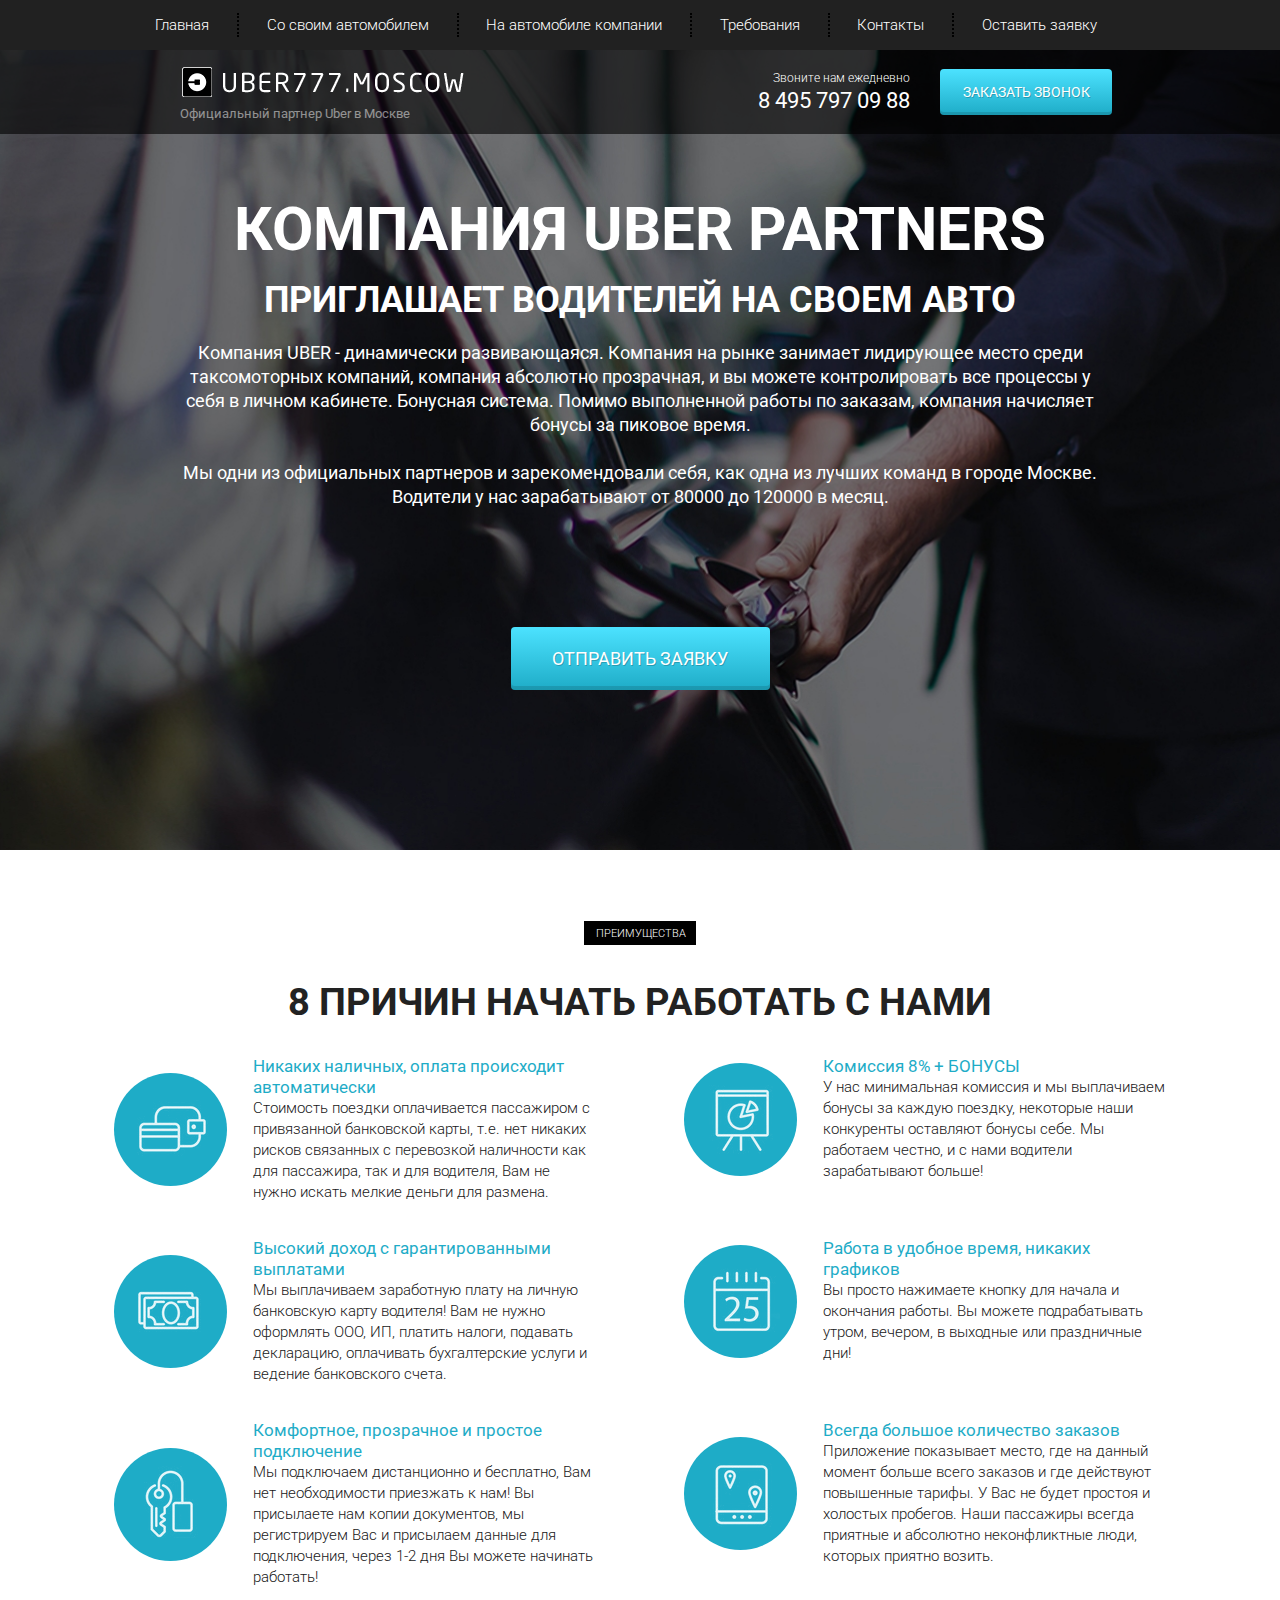
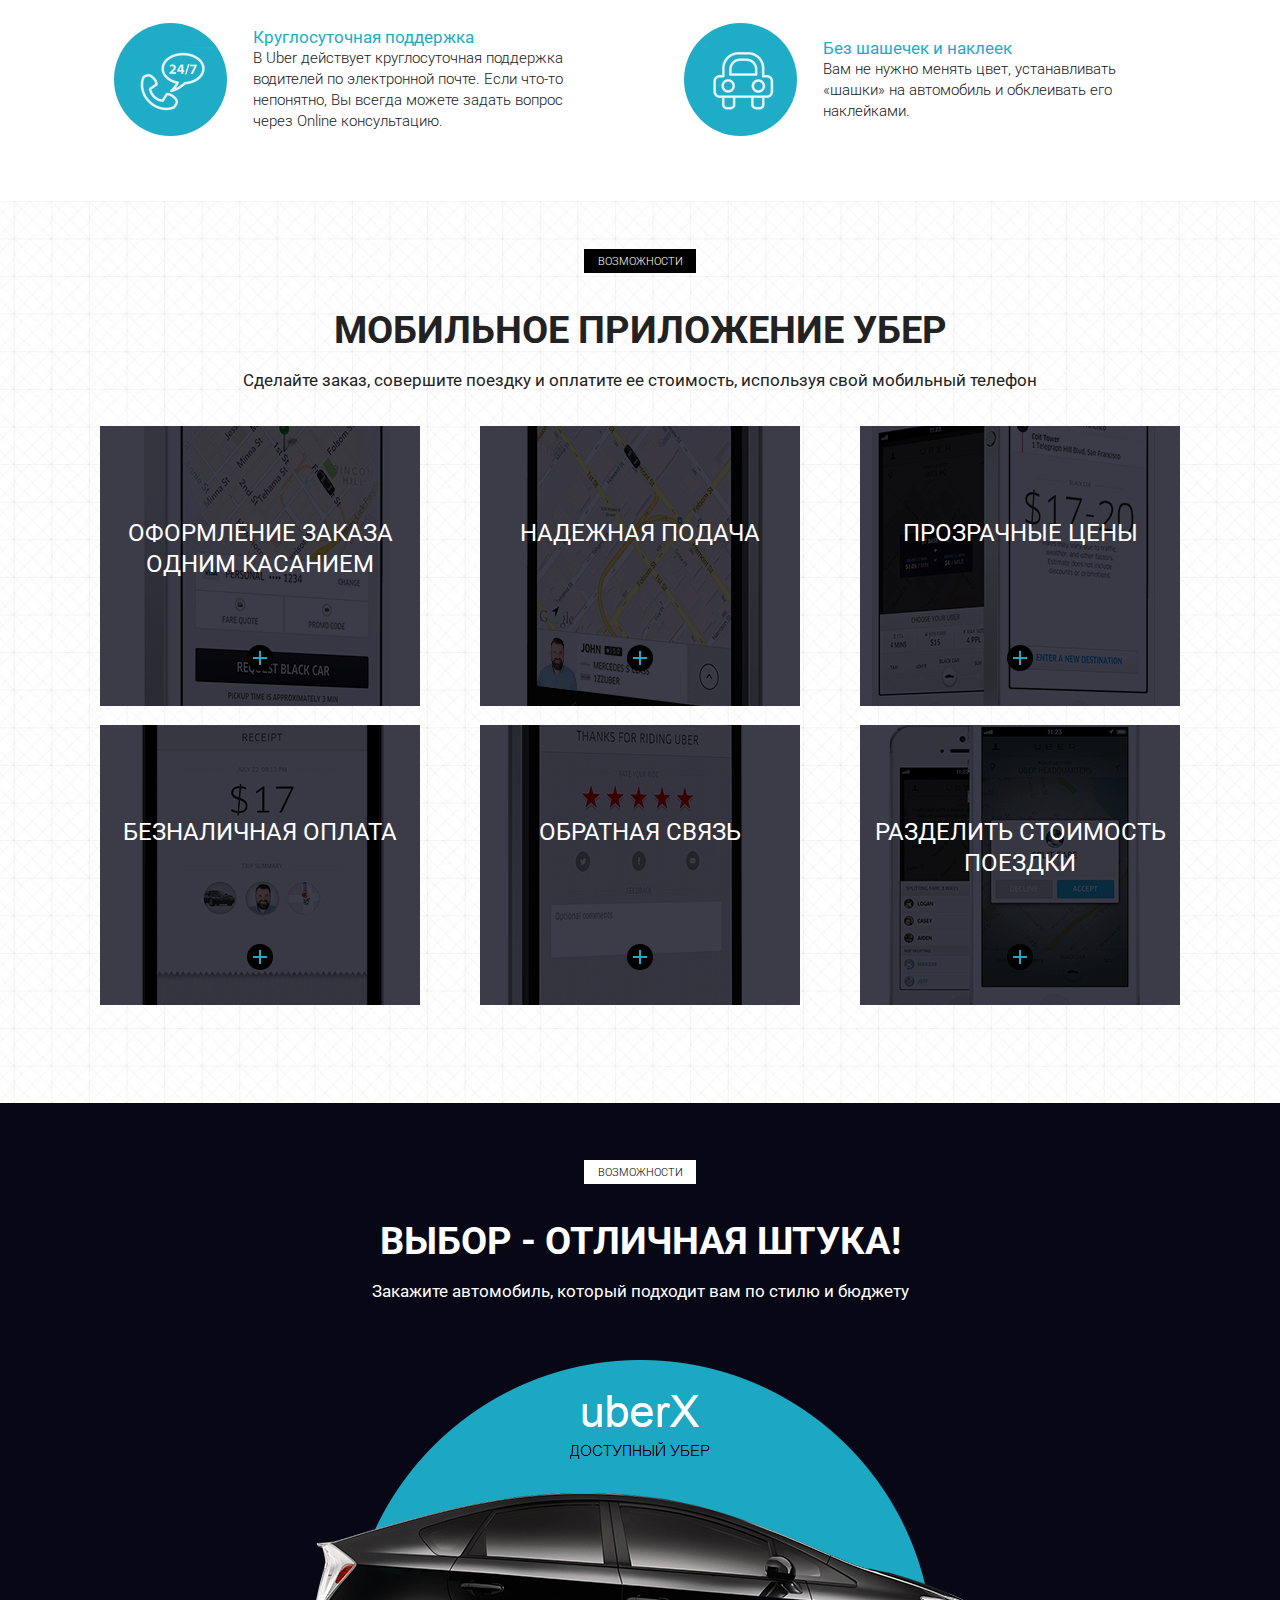
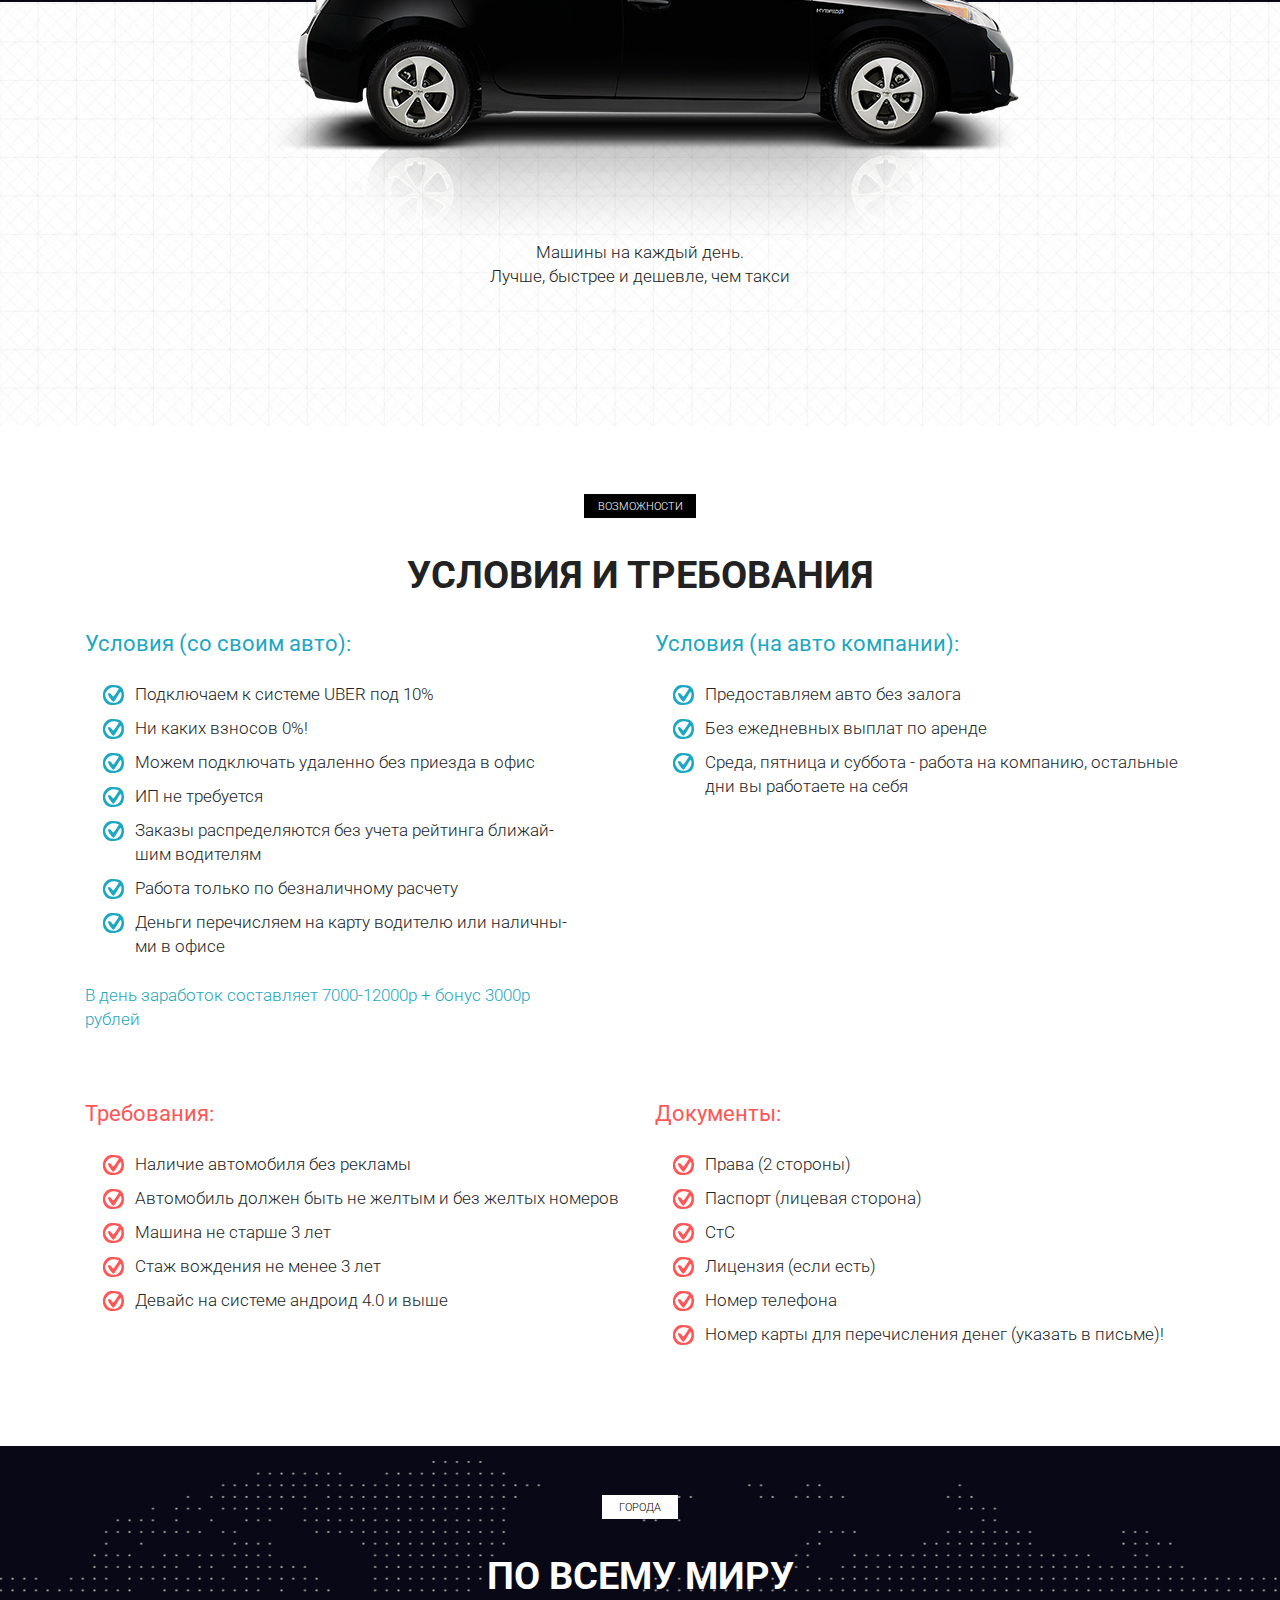
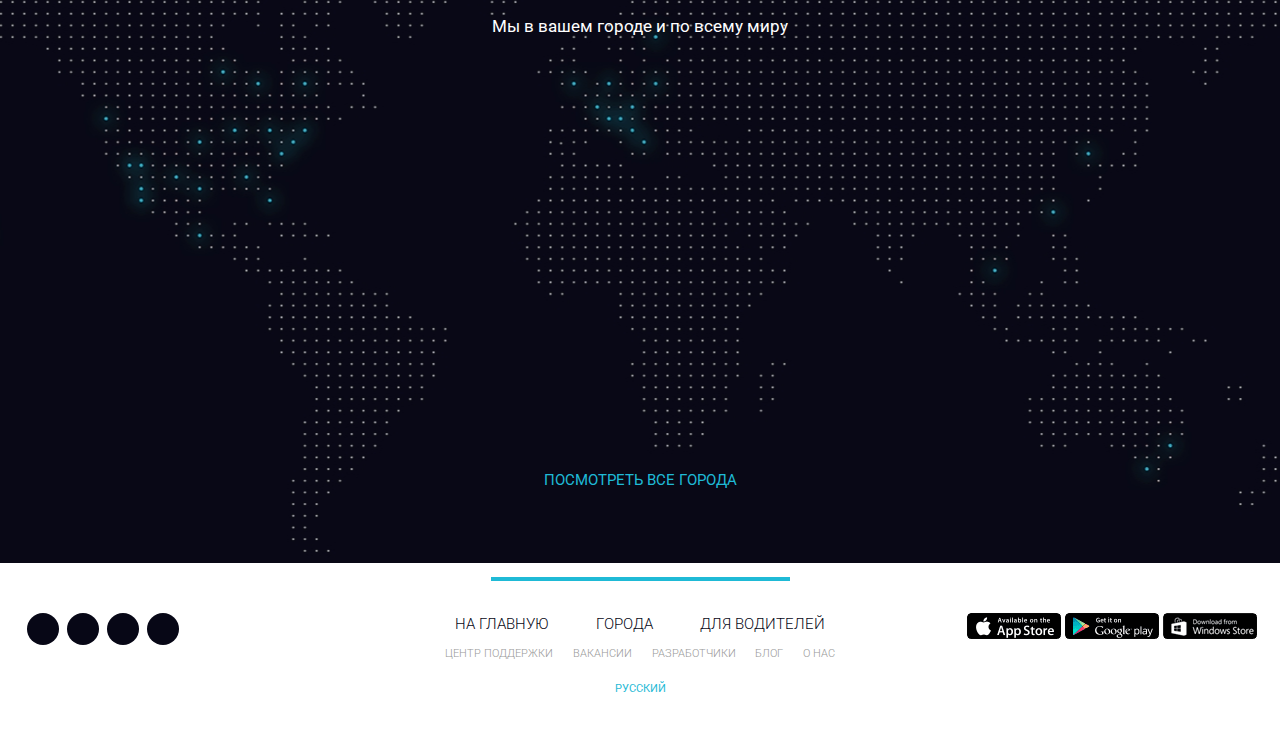
<file: sites/UberPartners/index.html>
<!DOCTYPE html>
<html lang="ru">
<head>
    <meta charset="UTF-8">
    <meta name="viewport" content="width=device-width, initial-scale=1.0">
    <meta http-equiv="X-UA-Compatible" content="ie=edge">
    <title>Uber</title>
    <link rel="shortcut icon" href="icons/favicon.ico" type="image/x-icon">
    <link href="https://fonts.googleapis.com/css?family=Roboto:300,400,700&amp;subset=cyrillic-ext" rel="stylesheet">
    <link rel="stylesheet" href="css/bootstrap-reboot.min.css">
    <link rel="stylesheet" href="css/bootstrap-grid.min.css">
    <link rel="stylesheet" href="https://use.fontawesome.com/releases/v5.8.2/css/all.css" integrity="sha384-oS3vJWv+0UjzBfQzYUhtDYW+Pj2yciDJxpsK1OYPAYjqT085Qq/1cq5FLXAZQ7Ay" crossorigin="anonymous">
    <link rel="stylesheet" href="css/style.min.css">
    <noscript>
        <style>.body_hide{opacity: 1 !important;}</style>
    </noscript>
    <script src="js/jquery-3.6.0.min.js"></script>
    <script src="js/animate_open.js"></script>


</head>
<body class="body_hide">
    <header>
        <nav>
            <div class="container">
                <ul class="menu">
                    <li class="menu_item"><a href="#" class="menu_link">Главная</a></li>
                    <li class="menu_item"><a href="#require" class="menu_link">Со своим автомобилем</a></li>
                    <li class="menu_item"><a href="#require" class="menu_link">На автомобиле компании</a></li>
                    <li class="menu_item"><a href="#" class="menu_link">Требования</a></li>
                    <li class="menu_item"><a href="#" class="menu_link">Контакты</a></li>
                    <li class="menu_item"><a href="#" class="menu_link">Оставить заявку</a></li>
                </ul>
            </div>
            <div class="hamburger">
                <span></span>
                <span></span>
                <span></span>
            </div>
        </nav>
        <div class="subheader">
            <div class="container">
                <div class="row">
                    <div class="col-6 col-md-4 offset-md-1">
                        <a href="#" class="subheader_logo"><img src="icons/logo.png" alt="logo"></a>
                        <div class="subheader_official">Официальный партнер Uber в Москве</div>
                    </div>
    
                    <div class="xs-hidden col-md-3 offset-md-1 col-xl-2 offset-xl-2">
                        <div class="subheader_call">Звоните нам ежедневно</div>
                        <a href="tel:84957970988" class="subheader_phone">8 495 797 09 88</a>
                    </div>
    
                    <div class="col-6 col-md-3">
                        <a href="tel:84957970988" class="xs-visible subheader_phone">8 495 797 09 88</a>
                        <button class="subheader_btn">заказать звонок</button>
                    </div>
                </div>
            </div>
        </div>
    </header>

    <section class="promo">
        <div class="container">
            <div class="row">
                <div class="col-md-12 offset-md-0 col-lg-10 offset-lg-1">
                    <h1 class="promo_header">КОМПАНИЯ UBER PARTNERS</h1>
                    <h2 class="promo_subheader">ПРИГЛАШАЕТ ВОДИТЕЛЕЙ НА СВОЕМ АВТО</h2>
                    <div class="promo_descr">
                        Компания UBER - динамически развивающаяся. Компания на рынке занимает лидирующее место среди
                        таксомоторных компаний, компания абсолютно прозрачная, и вы можете контролировать все процессы у себя в личном кабинете. Бонуcная система. Помимо выполненной работы по заказам, компания начисляет бонусы за
                        пиковое время.
                        <br><br>
                        Мы одни из официальных партнеров и зарекомендовали себя, как одна из лучших команд в городе Москве.  Водители у нас
                        зарабатывают от 80000 до 120000 в месяц.
                    </div>
                    <button class="promo_btn">ОТПРАВИТЬ ЗАЯВКУ</button>
                </div>
            </div>
        </div>
    </section>

    <section class="reasons">
        <div class="container">
            <div class="label">преимущества</div>
            <h2 class="title">8 причин начать работать с нами</h2>
            <div class="row">
                <div class="col-md-6">
                    <div class="reasons_block">
                        <div class="reasons_round">
                            <img src="icons/reasons/reason_1.png" alt="reason">
                        </div>
                        <div class="reasons_descr">
                            <div class="reasons_subtitle">Никаких наличных, оплата происходит автоматически</div>
                            <div class="reasons_text">
                                Стоимость поездки оплачивается пассажиром с привязанной банковской карты, т.е. нет никаких рисков связанных с перевозкой наличности как для пассажира, так и для водителя, Вам не нужно искать мелкие деньги для размена.
                            </div>
                        </div>
                    </div>
                </div>
                <div class="col-md-6">
                    <div class="reasons_block">
                        <div class="reasons_round">
                            <img src="icons/reasons/reason_2.png" alt="reason">
                        </div>
                        <div class="reasons_descr">
                            <div class="reasons_subtitle">Комиссия 8% + БОНУСЫ</div>
                            <div class="reasons_text">
                                У нас минимальная комиссия и мы выплачиваем бонусы за каждую поездку, некоторые наши конкуренты оставляют бонусы себе. Мы работаем честно, и с нами водители зарабатывают больше!
                            </div>
                        </div>
                    </div>
                </div>
                <div class="col-md-6">
                    <div class="reasons_block">
                        <div class="reasons_round">
                            <img src="icons/reasons/reason_3.png" alt="reason">
                        </div>
                        <div class="reasons_descr">
                            <div class="reasons_subtitle">Высокий доход с гарантированными выплатами</div>
                            <div class="reasons_text">
                                Мы выплачиваем заработную плату на личную банковскую карту водителя! Вам не нужно оформлять ООО, ИП, платить налоги, подавать декларацию, оплачивать бухгалтерские услуги и ведение банковского счета.
                            </div>
                        </div>
                    </div>
                </div>
                <div class="col-md-6">
                    <div class="reasons_block">
                        <div class="reasons_round">
                            <img src="icons/reasons/reason_4.png" alt="reason">
                        </div>
                        <div class="reasons_descr">
                            <div class="reasons_subtitle">Работа в удобное время, никаких графиков</div>
                            <div class="reasons_text">
                                Вы просто нажимаете кнопку для начала и окончания работы. Вы можете подрабатывать утром, вечером, в выходные или праздничные дни!
                            </div>
                        </div>
                    </div>
                </div>
                <div class="col-md-6">
                    <div class="reasons_block">
                        <div class="reasons_round">
                            <img src="icons/reasons/reason_5.png" alt="reason">
                        </div>
                        <div class="reasons_descr">
                            <div class="reasons_subtitle">Комфортное, прозрачное и простое подключение</div>
                            <div class="reasons_text">
                                Мы подключаем дистанционно и бесплатно, Вам нет необходимости приезжать к нам! Вы присылаете нам копии документов, мы регистрируем Вас и присылаем данные для подключения, через 1-2 дня Вы можете начинать работать!
                            </div>
                        </div>
                    </div>
                </div>
                <div class="col-md-6">
                    <div class="reasons_block">
                        <div class="reasons_round">
                            <img src="icons/reasons/reason_6.png" alt="reason">
                        </div>
                        <div class="reasons_descr">
                            <div class="reasons_subtitle">Всегда большое количество заказов</div>
                            <div class="reasons_text">
                                Приложение показывает место, где на данный момент больше всего заказов и где действуют повышенные тарифы. У Вас не будет простоя и холостых пробегов. Наши пассажиры всегда приятные и абсолютно неконфликтные люди, которых приятно возить.
                            </div>
                        </div>
                    </div>
                </div>
                <div class="col-md-6">
                    <div class="reasons_block">
                        <div class="reasons_round">
                            <img src="icons/reasons/reason_7.png" alt="reason">
                        </div>
                        <div class="reasons_descr">
                            <div class="reasons_subtitle">Круглосуточная поддержка</div>
                            <div class="reasons_text">
                                В Uber действует круглосуточная поддержка водителей по электронной почте. Если что-то непонятно, Вы всегда можете задать вопрос через Online консультацию.
                            </div>
                        </div>
                    </div>
                </div>
                <div class="col-md-6">
                    <div class="reasons_block">
                        <div class="reasons_round">
                            <img src="icons/reasons/reason_8.png" alt="reason">
                        </div>
                        <div class="reasons_descr">
                            <div class="reasons_subtitle">Без шашечек и наклеек</div>
                            <div class="reasons_text">
                                Вам не нужно менять цвет, устанавливать «шашки» на автомобиль и обклеивать его наклейками.
                            </div>
                        </div>
                    </div>
                </div>
            </div>
        </div>
    </section>

    <section class="mobile">
        <div class="container">
            <div class="label">возможности</div>
            <h2 class="title">мобильное приложение убер</h2>
            <div class="subtitle">Сделайте заказ, совершите поездку и оплатите ее стоимость, используя свой мобильный телефон</div>

            <div class="row">
                <div class="col-md-6 col-lg-4">
                    <div class="mobile_item mobile_item_1">
                        <div class="mobile_item_subtitle">
                            оформление заказа одним касанием
                        </div>
                        <div class="mobile_item_plus"></div>
                    </div>
                </div>
                <div class="col-md-6 col-lg-4">
                    <div class="mobile_item mobile_item_2">
                        <div class="mobile_item_subtitle">
                            надежная подача
                        </div>
                        <div class="mobile_item_plus"></div>
                    </div>
                </div>
                <div class="col-md-6 col-lg-4">
                    <div class="mobile_item mobile_item_3">
                        <div class="mobile_item_subtitle">
                            прозрачные цены
                        </div>
                        <div class="mobile_item_plus"></div>
                    </div>
                </div>
                <div class="col-md-6 col-lg-4">
                    <div class="mobile_item mobile_item_4">
                        <div class="mobile_item_subtitle">
                            безналичная оплата
                        </div>
                        <div class="mobile_item_plus"></div>
                    </div>
                </div>
                <div class="col-md-6 col-lg-4">
                    <div class="mobile_item mobile_item_5">
                        <div class="mobile_item_subtitle">
                            обратная связь
                        </div>
                        <div class="mobile_item_plus"></div>
                    </div>
                </div>
                <div class="col-md-6 col-lg-4">
                    <div class="mobile_item mobile_item_6">
                        <div class="mobile_item_subtitle">
                            разделить стоимость поездки
                        </div>
                        <div class="mobile_item_plus"></div>
                    </div>
                </div>
            </div>
        </div>
    </section>

    <section class="choice">
        <div class="container">
            <div class="black"></div>
            <div class="label label_white">возможности</div>
            <h2 class="title title_white hidden-320">Выбор - отличная штука!</h2>
            <div class="subtitle subtitle_white hidden-320">Закажите автомобиль, который подходит вам по стилю и бюджету</div>

            <img src="img/car.png" alt="uber car" class="choice_img">
            <div class="choice_descr">
                Машины на каждый день.<br>
                Лучше, быстрее и дешевле, чем такси
            </div>
        </div>
    </section>

    <section class="require" id="require">
        <div class="container">
            <div class="label">возможности</div>
            <h2 class="title">условия и требования</h2>
        <div class="row">
            <div class="col-md-6">
                <div class="require_block">
                    <div class="require_title">
                        Условия (со своим авто):
                    </div>
                    <ul class="require_list">
                        <li>Подключаем к системе UBER под 10%</li>
                        <li>
                            Ни каких взносов  0%!
                        </li>
                        <li>
                            Можем подключать удаленно без приезда в офис
                        </li>
                        <li>
                            ИП не требуется
                        </li>
                        <li>
                            Заказы распределяются без учета рейтинга ближай-<br>шим водителям
                        </li>
                        <li>
                            Работа только по безналичному расчету
                        </li>
                        <li>
                            Деньги перечисляем на карту водителю или наличны-<br>ми в офисе
                        </li>
                    </ul>
                    <div class="require_descr">
                        В день заработок составляет 7000-12000р + бонус 3000р<br> рублей
                    </div>
                </div>
            </div>
            <div class="col-md-6">
                <div class="require_block">
                    <div class="require_title">
                        Условия (на авто компании):
                    </div>
                    <ul class="require_list">
                        <li>
                            Предоставляем авто без залога
                        </li>
                        <li>
                            Без ежедневных выплат по аренде
                        </li>
                        <li>
                            Среда, пятница и суббота - работа на компанию, остальные дни вы работаете на себя
                        </li>
                    </ul>
                </div>
            </div>
            <div class="col-md-6">
                <div class="require_block require_block_nmb warning">
                    <div class="require_title">
                        Требования:
                    </div>
                    <ul class="require_list">
                        <li>
                            Наличие автомобиля без рекламы
                        </li>
                        <li>
                            Автомобиль должен быть не желтым и без желтых номеров
                        </li>
                        <li>
                            Машина не старше 3 лет
                        </li>
                        <li>
                            Стаж вождения не менее 3 лет
                        </li>
                        <li>
                            Девайс на системе андроид 4.0 и выше
                        </li>
                    </ul>
                </div>
            </div>
            <div class="col-md-6">
                <div class="require_block require_block_nmb warning">
                    <div class="require_title">
                        Документы:
                    </div>
                    <ul class="require_list">
                        <li>
                            Права (2 стороны)
                        </li>
                        <li>
                            Паспорт (лицевая сторона)
                        </li>
                        <li>
                            СтС
                        </li>
                        <li>
                            Лицензия (если есть)
                        </li>
                        <li>
                            Номер телефона
                        </li>
                        <li>
                            Номер карты для перечисления денег (указать в письме)!
                        </li>
                    </ul>
                </div>
            </div>
        </div>
        </div>
    </section>

    <section class="world">
        <div class="container">
            <div class="label label_white label_min">города</div>
            <h2 class="title title_white">По всему миру</h2>
            <div class="subtitle subtitle_white">Мы в вашем городе и по всему миру</div>

            <a href="#" class="world_link">посмотреть все города</a>
        </div>
    </section>

    <footer>
        <div class="footer_divider"></div>
        <div class="footer_wrapper">
            <div>
                <div class="footer_social">
                    <a href="#" class="footer_social_item">
                        <i class="fab fa-facebook-f"></i>
                    </a>
                    <a href="#" class="footer_social_item">
                        <i class="fab fa-twitter"></i>
                    </a>
                    <a href="#" class="footer_social_item">
                        <i class="fab fa-linkedin"></i>
                    </a>
                    <a href="#" class="footer_social_item">
                        <i class="fab fa-instagram"></i>
                    </a>
                </div>
            </div>
            <div>
                <div class="footer_links">
                    <div class="footer_links_main">
                        <a href="#">на главную</a>
                        <a href="#">города</a>
                        <a href="#">для водителей</a>
                    </div>
                    <div class="footer_links_sub">
                        <a href="#">центр поддержки</a>
                        <a href="#">вакансии</a>
                        <a href="#">разработчики</a>
                        <a href="#">блог</a>
                        <a href="#">о нас</a>
                    </div>
                    <a href="#" class="footer_links_lang">Русский</a>
                </div>
            </div>
            <div>
                <div class="footer_mobile">
                    <a href="#">
                        <img src="img/app_store.png" alt="App Store">
                    </a>
                    <a href="#">
                        <img src="img/google_play.png" alt="Google play">
                    </a>
                    <a href="#">
                        <img src="img/windows_store.png" alt="Windows store">
                    </a>
                </div>
            </div>
        </div>
    </footer>

    <script src="js/script.js"></script>

</body>
</html>
</file>
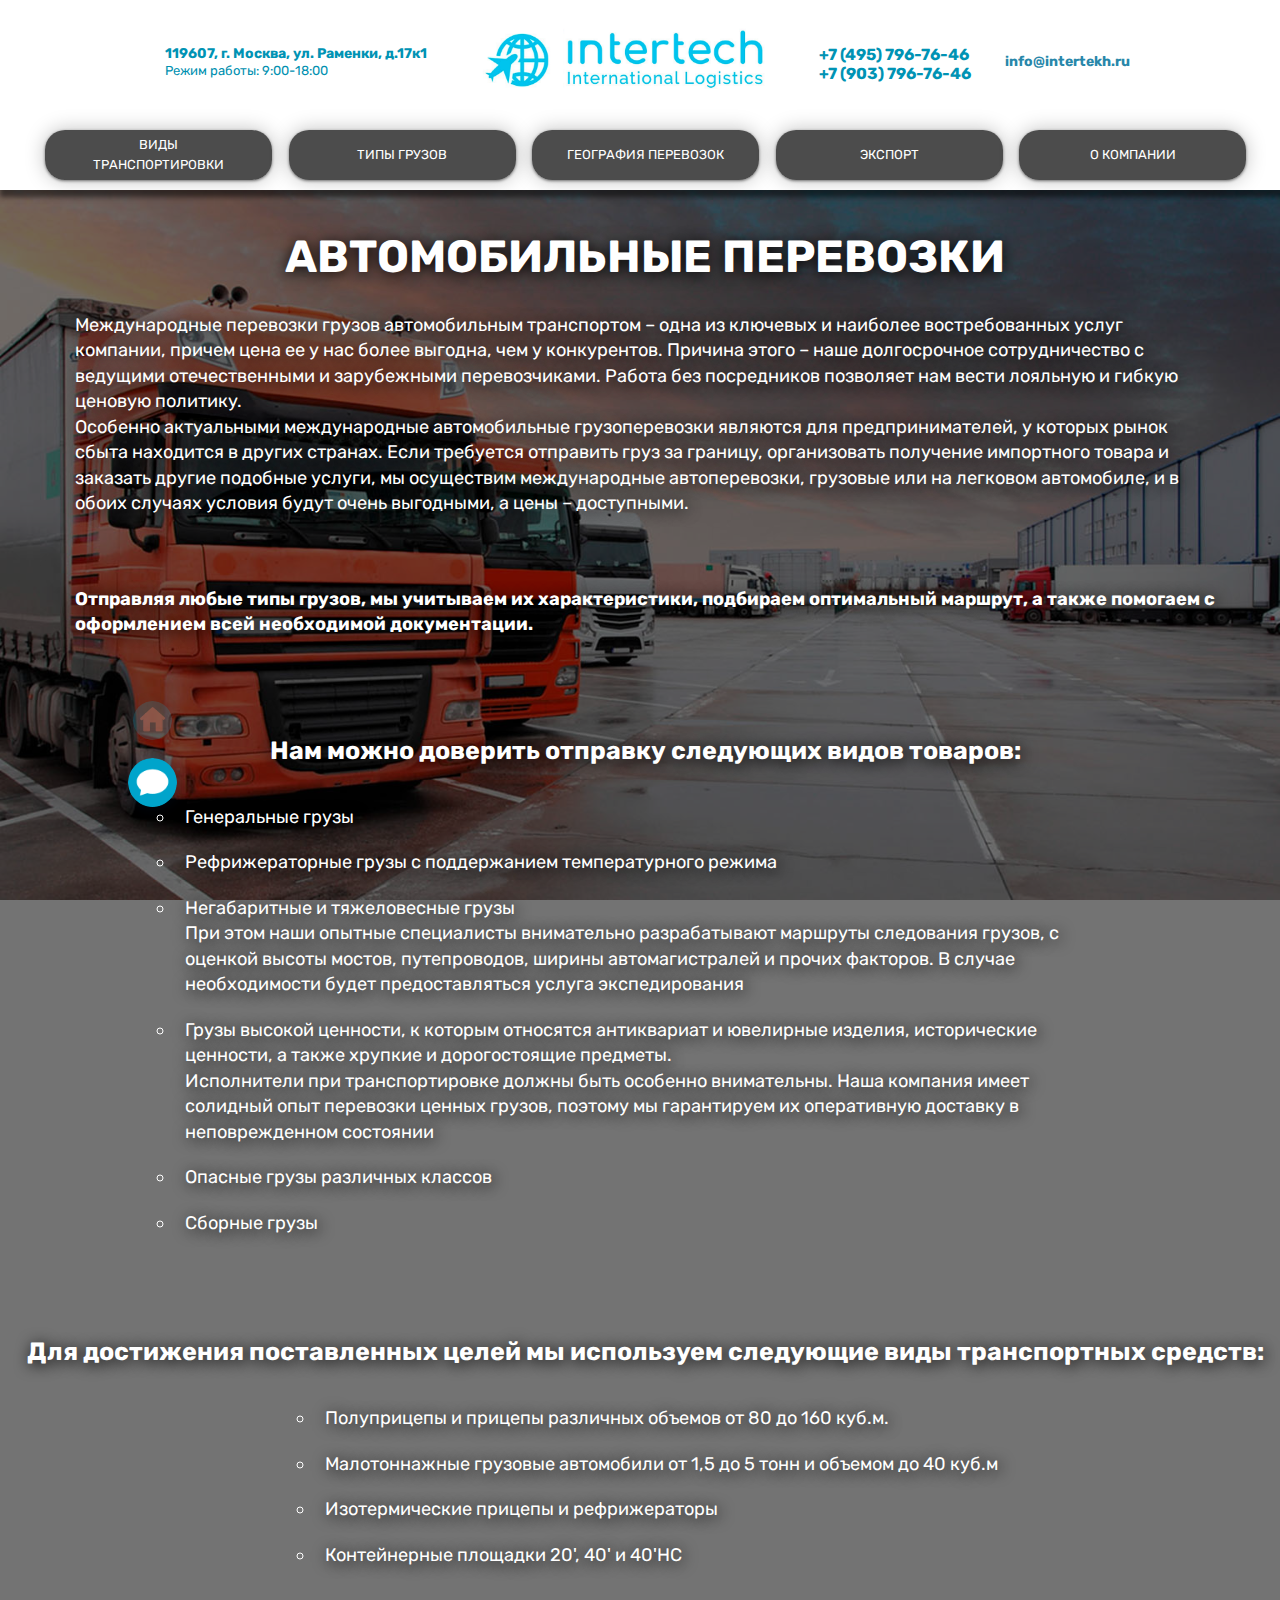
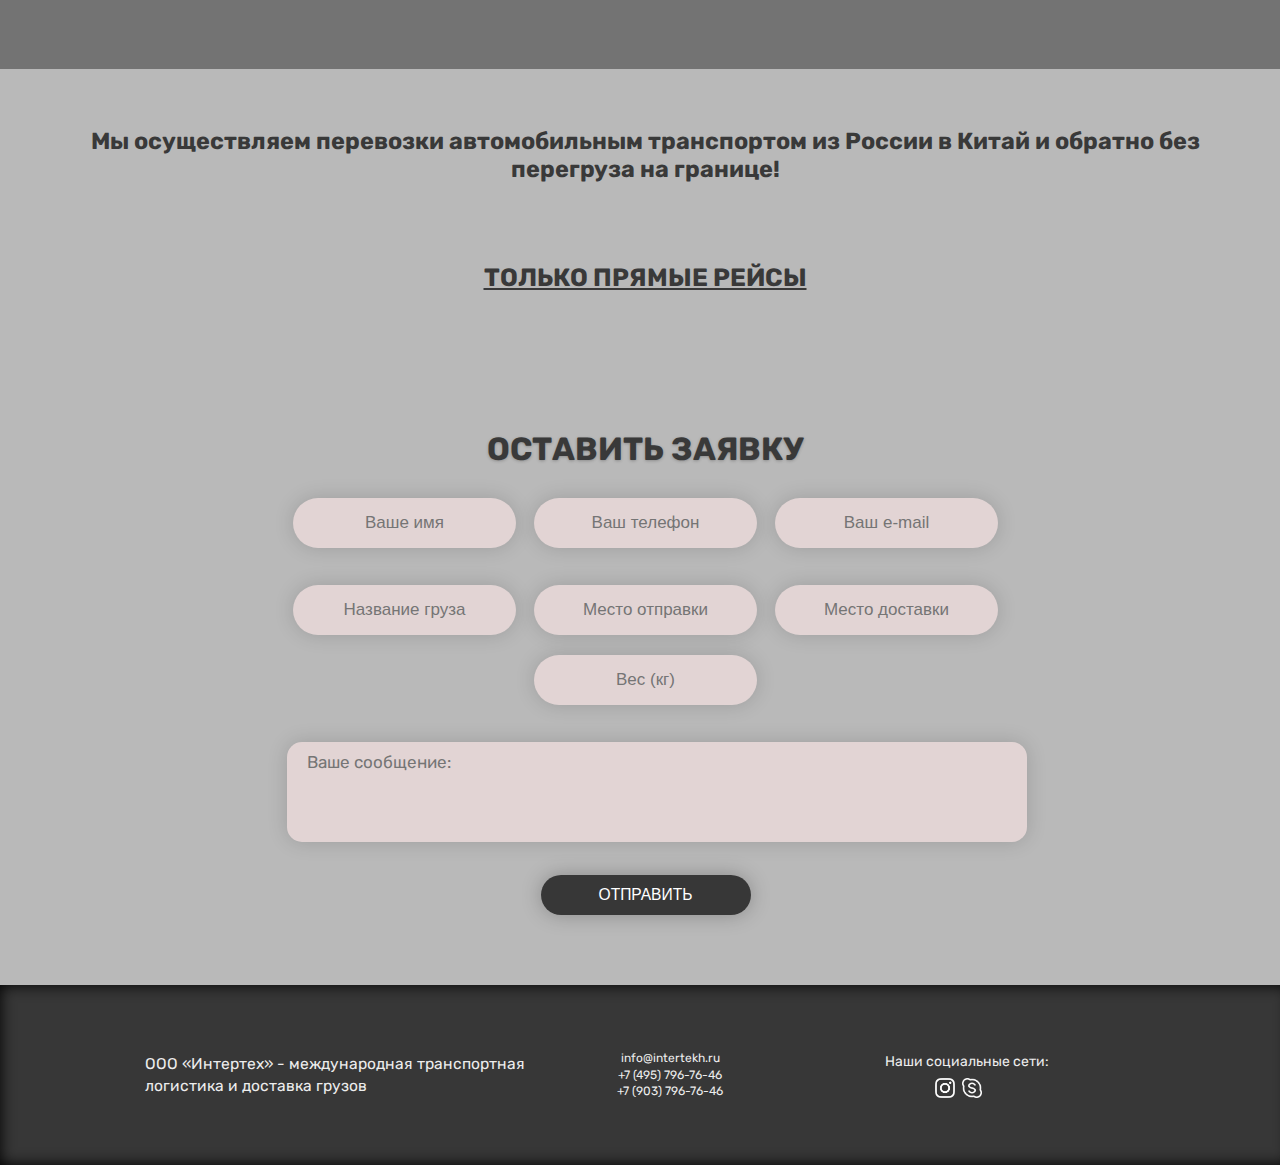
<file: InterTekh/auto.html>
<!DOCTYPE html>
<html lang="en">

<head>
  <meta charset="UTF-8">
  <meta name="viewport" content="width=device-width, initial-scale=1.0">
  <title>Автомобильные перевозки - InterTekh Logistics</title>
  <meta http-equiv="X-UA-Compatible" content="ie=edge">

  <link rel="apple-touch-icon" sizes="180x180" href="favicons/apple-touch-icon.png">
  <link rel="icon" type="image/png" sizes="32x32" href="favicons/favicon-32x32.png">
  <link rel="icon" type="image/png" sizes="16x16" href="favicons/favicon-16x16.png">
  <link rel="manifest" href="favicons/site.webmanifest">
  <meta name="msapplication-TileColor" content="#da532c">
  <meta name="theme-color" content="#ffffff">

  <link rel="preload" href="images/auto.jpg" as="image" />
  <link rel="preload" href="images/autoblur.jpg" as="image" />
  <link rel="preload" href="images/autoblur1.jpg" as="image" />
  <link rel="preload" href="images/logo.png" as="image" />

  <script type="text/javascript" src="js/jquery-1.7.1.min.js"></script>
  <script type="text/javascript" src="js/jquery.maskedinput.js"></script>

  <script type="text/javascript">
    jQuery(function($) {
      $("#phone").mask("+7 (999) 999-9999");
      $("#phone2").mask("+7 (999) 999-9999");
    });
  </script>
  <link rel="stylesheet" type="text/css" title="Cool stylesheet" href="style.css">
</head>







<body class="auto">
  <!--==========ШАПКА==========-->
  <header id="bg" class="header">
    <div class="wrapper logo-wrapper">
      <a href="index.html" class="header-logo">
      </a>
    </div>
    <div class="header-line">
      <a name="top"></a>
      <div class="wrapper">
        <p class="adress_header">119607, г. Москва, ул. Раменки, д.17к1</p>
        <p class="adress_header2">Режим работы: 9:00-18:00</p>
        <a class="adress_email" href="mailto:info@intertekh.ru">info@intertekh.ru</a>
        <a class="header-phone1" href="skype:+74957967646?call">+7 (495) 796-76-46</a>
        <a class="header-phone2" href="skype:+79037967646?call">+7 (903) 796-76-46</a>
        <!--a class="header-phone3" href="javascript:void(0);">+7 (495) 890-12-34</a-->
      </div>
    </div>


    <section class="dropmenu" id="FloatingMenu">
      <div class="dropmenubg">
        <div class="menu">
          <ul class="menu-item">
            <li>
              <div class="dropdown">
                <a class="fakelink" href="javascript:void(0);">Виды транспортировки</a>
                <div class="dropdown-content">
                  <div class="drop-wrapper"></div>
                  <div class="dropdown-body">
                    <div class="dropdown-links1">
                      <ul>
                        <li><a href="rail.html">Железнодорожные грузоперевозки</a></li>
                        <li><a href="sea.html">Морские контейнерные грузоперевозки</a></li>
                        <li><a href="avia.html">Авиаперевозки</a></li>
                        <li><a href="auto.html">Автомобильные грузоперевозки</a></li>
                        <li><a class="multi" href="multi.html">Мультимодальные контейнерные грузоперевозки</a></li>
                      </ul>
                    </div>
                    <div class="firstdrop">
                      <p class="droptext">Компания ООО «Интертех» осуществляет международные грузоперевозки всеми видами транспорта, работая по всему миру.
                        <br />Наша компания поможет Вам доставить груз наиболее удобным, безопасным и удобным способом, при этом с наименьшими затратами.
                      </p>
                      <img class="dropimg" src="images/transp.jpg">
                    </div>
                  </div>
                </div>
              </div>
            </li>


            <li>
              <div class="dropdown">
                <a class="fakelink" href="cargotype.html">Типы грузов</a>
                <div class="dropdown-content">
                  <div class="drop-wrapper"></div>
                  <div class="dropdown-body">
                    <div class="dropdown-links2">
                      <ul>
                        <li><a href="cargotype.html#general">Генеральные</a></li>
                        <li><a href="cargotype.html#container">Контейнерные</a></li>
                        <li><a href="cargotype.html#ice">Рефрижераторные</a></li>
                        <li><a href="cargotype.html#group">Сборные грузы</a></li>
                        <li><a href="cargotype.html#dangerous">Опасные</a></li>
                        <li><a href="cargotype.html#cars">Перевозка автомобилей</a></li>
                      </ul>
                    </div>
                    <div class="seconddrop">
                      <p class="droptext">Наша компания организует международную доставку всех типов грузов. <br />
                        Для каждого груза действует индивидуальная система оценки, включающая в себя:<br />
                        <br />
                        <em>
                          1. Определение наиболее оптимально схемы перевозки груза<br />
                          2. Виды транспорта, которые будут использоваться<br />
                          3. Характеристику груза и его особенности<br />
                          4. Пожелания заказчика
                        </em>
                      </p>
                      <img class="dropimg" src="images/gruz1.jpeg">
                    </div>
                  </div>
                </div>
              </div>
            </li>



            <li>
              <div class="dropdown">
                <a class="fakelink" href="index.html#geo">География перевозок</a>
              </div>
            </li>

            <li>
              <div class="dropdown">
                <a class="fakelink" href="export.html">Экспорт</a>

              </div>
            </li>



            <li>
              <div class="dropdown">
                <a class="fakelink" href="index.html#about">О компании</a>
              </div>
            </li>
          </ul>
        </div>
      </div>
    </section>
    <div class="wrapper-down"></div>
  </header>


  <!-- ///////////КОНЕЦ ШАПКИ////////////// -->

  <div class="parallax14">
    <p class="blockhead"><b>Автомобильные перевозки</b></p>
    <div class="infoblock">
      <div class="textblock1">
        <p>
          Международные перевозки грузов автомобильным транспортом – одна из ключевых и наиболее востребованных услуг компании, причем цена ее у нас более выгодна, чем у конкурентов. Причина этого – наше долгосрочное сотрудничество с ведущими
          отечественными и зарубежными перевозчиками. Работа без посредников позволяет нам вести лояльную и гибкую ценовую политику.
          <br />
          Особенно актуальными международные автомобильные грузоперевозки являются для предпринимателей, у которых рынок сбыта находится в других странах. Если требуется отправить груз за границу, организовать получение импортного товара и заказать
          другие подобные услуги, мы осуществим международные автоперевозки, грузовые или на легковом автомобиле, и в обоих случаях условия будут очень выгодными, а цены – доступными.
        </p>
      </div>
    </div>
  </div>

  <div class="parallax14">
    <div class="infoblock">
      <div class="textblock1">
        <p>
          <b>

            <h1>
              Отправляя любые типы грузов, мы учитываем их характеристики, подбираем оптимальный маршрут, а также помогаем с оформлением всей необходимой документации.



            </h1>

          </b>
        </p>
      </div>
    </div>



    <div class="parallax14">
      <p class="semihead"><b><br /><br />Нам можно доверить отправку следующих видов товаров:</b></p>
      <div class="infoblock">
        <div class="textblock1">
          <p>
            <ul>
              <li>Генеральные грузы</li>
              <li>Рефрижераторные грузы с поддержанием температурного режима</li>
              <li>Негабаритные и тяжеловесные грузы <br />
                При этом наши опытные специалисты внимательно разрабатывают маршруты следования грузов, с оценкой высоты мостов, путепроводов, ширины автомагистралей и прочих факторов. В случае необходимости будет предоставляться услуга
                экспедирования </li>
              <li>Грузы высокой ценности, к которым относятся антиквариат и ювелирные изделия, исторические ценности, а также хрупкие и дорогостоящие предметы. <br />
                Исполнители при транспортировке должны быть особенно внимательны. Наша компания имеет солидный опыт перевозки ценных грузов, поэтому мы гарантируем их оперативную доставку в неповрежденном состоянии</li>
              <li>Опасные грузы различных классов</li>
              <li>Сборные грузы</li>
            </ul>
            <br />
            <br />


          </p>
        </div>

      </div>
    </div>


    <div class="parallax14">

    </div>





    <p class="semihead"><b>Для достижения поставленных целей мы используем следующие виды транспортных средств:</b></p>
    <div class="infoblock">
      <div class="textblock1">
        <p>

          <ul class="autolistlast">
            <li>Полуприцепы и прицепы различных объемов от 80 до 160 куб.м.</li>
            <li>Малотоннажные грузовые автомобили от 1,5 до 5 тонн и объемом до 40 куб.м</li>
            <li>Изотермические прицепы и рефрижераторы</li>
            <li>Контейнерные площадки 20', 40' и 40'HC</li>


          </ul>
          <br />
          <br />
        </p>
      </div>


    </div>
  </div>






  <div class="parallax15">
    <div class="infoblock">
      <div class="textblock1">

        <p>
          <b>
            <br />


            Мы осуществляем перевозки автомобильным транспортом из России в Китай и обратно без перегруза на границе!
          </b>
        </p>
      </div>

      <p class="semihead1"><b><u>ТОЛЬКО ПРЯМЫЕ РЕЙСЫ</u></b>
        <br /><br /><br /></p>
    </div>
  </div>




  <!--div class="parblock"-->
  <div class="parallax15" id="form">
    <div class="parentcenter">
      <div id="inline">
        <div class="short" id="forma"></div>
        <form id="contact" name="contact" action="#" method="post">
          <h2><b>Оставить заявку</b></h2>
          <div class="userinput">
            <div class="usercontacts">
              <div><input type="text" id="name" name="name" class="txt" placeholder="Ваше имя"></div>
              <div><input type="tel" id="phone" name="phone" class="txt" placeholder="Ваш телефон"></div>
              <div><input type="email" id="email" name="email" class="txt" placeholder="Ваш e-mail"></div>
            </div>
          </div>
          <div class="userinput">
            <div class="userinfo">
              <div><input type="text" id="itemname" name="itemname" class="txt" placeholder="Название груза"></div>
              <div> <input type="text" id="shipfrom" name="shipfrom" class="txt" placeholder="Место отправки"></div>
              <div> <input type="text" id="shipto" name="shipto" class="txt" placeholder="Место доставки"></div>
            </div>
          </div>
          <div class="userinput">
            <div class="userinfo1">
              <p><input type="number" id="itemmass" name="itemmass" class="txt" placeholder="Вес (кг)"></p>
            </div>
          </div>


          <textarea id="msg" name="msg" class="txtarea" placeholder="Ваше сообщение:"></textarea>
          <button id="send">Отправить</button>
        </form>
      </div>
    </div>
  </div>


  <div class="buttons">
    <a class="btnup" href="#top"><img class="imgup" src="images/up.png"></a>
    <br />
    <a class="btnhome" href="index.html"><img src="images/home.png"></a>
    <br />
    <a class="btndwn" href="#forma"><img src="images/msg.png"></a>
  </div>


  <div class="footblock">
    <div class="copyblock">
      <div class="copytext">
        <p>ООО «Интертех» - международная транспортная логистика и доставка грузов</p>
      </div>
      <div class="copytext1">
        <p><a href="mailto:info@intertekh.ru"> info@intertekh.ru</a> </p>
        <p> <a href="skype:+74957967646?call">+7 (495) 796-76-46</a></p>
        <p> <a href="skype:+79037967646?call">+7 (903) 796-76-46</a></p>
      </div>
      <div class="copytext2">
        <ul class="social">
          <p>Наши социальные сети:</p>
          <!--li><a rel="nofollow" target="_blank" href="" title="Следуйте за нами в Twitter"><i class="icon-TWITTER"></i></a></li>
        <li><a rel="nofollow" target="_blank" href="" title="Официальная группа VK"><i class="icon-VK"></i></a></li>
        <li><a rel="nofollow" target="_blank" href="" title="Официальная страница в Facebook"><i class="icon-FB"></i></a></li-->
          <li id="firstsoc"><a rel="nofollow" target="_blank" href="https://www.instagram.com/intertekh/" title="Официальная страница в Instagram"><img class="soc-icon" src="images/logoIG.png"></a></li>
          <li><a class="icon-skype" rel="nofollow" target="_blank" href="skype:incotectsm?chat" title="Профиль Skype"><img class="soc-icon" src="images/logoskype.png"></a></li>

        </ul>
      </div>
    </div>

  </div>








  <!--скрипты-->

  <script>
    $(function() {
      $(window).scroll(function() {
        if ($(this).scrollTop() > 400) {
          $('.auto').addClass('changebg1auto')
        }
        if ($(this).scrollTop() < 400) {
          $('.auto').removeClass('changebg1auto')
        }



        if ($(this).scrollTop() > 175) {
          $(".btnup").fadeIn("slow", function() {});
        }
        if ($(this).scrollTop() < 175) {
          $(".btnup").fadeOut("slow", function() {});
        }


      });
    });
  </script>



  <script>
    // When the user scrolls the page, execute myFunction
    window.onscroll = function() {
      myFunction()
    };

    // Get the header
    var dropmenu = document.getElementById("FloatingMenu");

    // Get the offset position of the navbar
    var sticky = dropmenu.offsetTop;

    // Add the sticky class to the header when you reach its scroll position. Remove "sticky" when you leave the scroll position
    function myFunction() {
      if (window.pageYOffset > sticky) {
        dropmenu.classList.add("sticky");
      } else {
        dropmenu.classList.remove("sticky");
      }
    }
  </script>






  <script type="text/javascript">
    function validateEmail(email) {
      var reg = /^(([^<>()[\]\\.,;:\s@\"]+(\.[^<>()[\]\\.,;:\s@\"]+)*)|(\".+\"))@((\[[0-9]{1,3}\.[0-9]{1,3}\.[0-9]{1,3}\.[0-9]{1,3}\])|(([a-zA-Z\-0-9]+\.)+[a-zA-Z]{2,}))$/;
      return reg.test(email);
    }

    $(document).ready(function() {
      $("#contact").submit(function() {
        return false;
      });
      $("#send").on("click", function() {
        var emailval = $("#email").val();
        var namevl = $("#name").val();
        var phonevl = $("#phone").val();
        var itmname = $("#itemname").val();
        var shipfr = $("#shipfrom").val();
        var shipto = $("#shipto").val();
        var itmmass = $("#itemmass").val();
        var msgval = $("#msg").val();


        var namelen = namevl.length;
        var phonelen = phonevl.length;
        var itemlen = itmname.length;
        var frlen = shipfr.length;
        var tolen = shipto.length;
        var masslen = itmmass.length;
        var mailvalid = validateEmail(emailval);

        if (mailvalid == false) {
          $("#email").addClass("error");
        } else if (mailvalid == true) {
          $("#email").removeClass("error");
        }
        if (namelen < 2) {
          $("#name").addClass("error");
        } else if (namelen >= 2) {
          $("#name").removeClass("error");
        }
        if (phonelen < 6) {
          $("#phone").addClass("error");
        } else if (phonelen >= 6) {
          $("#phone").removeClass("error");
        }


        if (itemlen < 2) {
          $("#itemname").addClass("error");
        } else if (itemlen >= 2) {
          $("#itemname").removeClass("error");
        }
        if (frlen < 2) {
          $("#shipfrom").addClass("error");
        } else if (frlen >= 2) {
          $("#shipfrom").removeClass("error");
        }
        if (tolen < 2) {
          $("#shipto").addClass("error");
        } else if (tolen >= 2) {
          $("#shipto").removeClass("error");
        }
        if (masslen < 1) {
          $("#itemmass").addClass("error");
        } else if (masslen >= 1) {
          $("#itemmass").removeClass("error");
        }



        if (mailvalid == true && itemlen >= 2 && frlen >= 2 && tolen >= 2 && masslen >= 1 && phonelen >= 6) {
          // если обе проверки пройдены
          // сначала мы скрываем кнопку отправки
          $("#send").replaceWith("<em>отправка...</em>");
          $.ajax({
            type: 'POST',
            url: 'sendmessage.php',
            data: $("#contact").serialize(),
            success: function(data) {
              if (data == "true") {
                $("#contact").fadeOut("fast", function() {
                  $(this).before("<p style='text-align:center;'><strong><h2>Ваше сообщение отправлено!</h2></strong></p>");

                });
              }
            }
          });
        }
      });
    });
  </script>








</body>

</html>
</file>
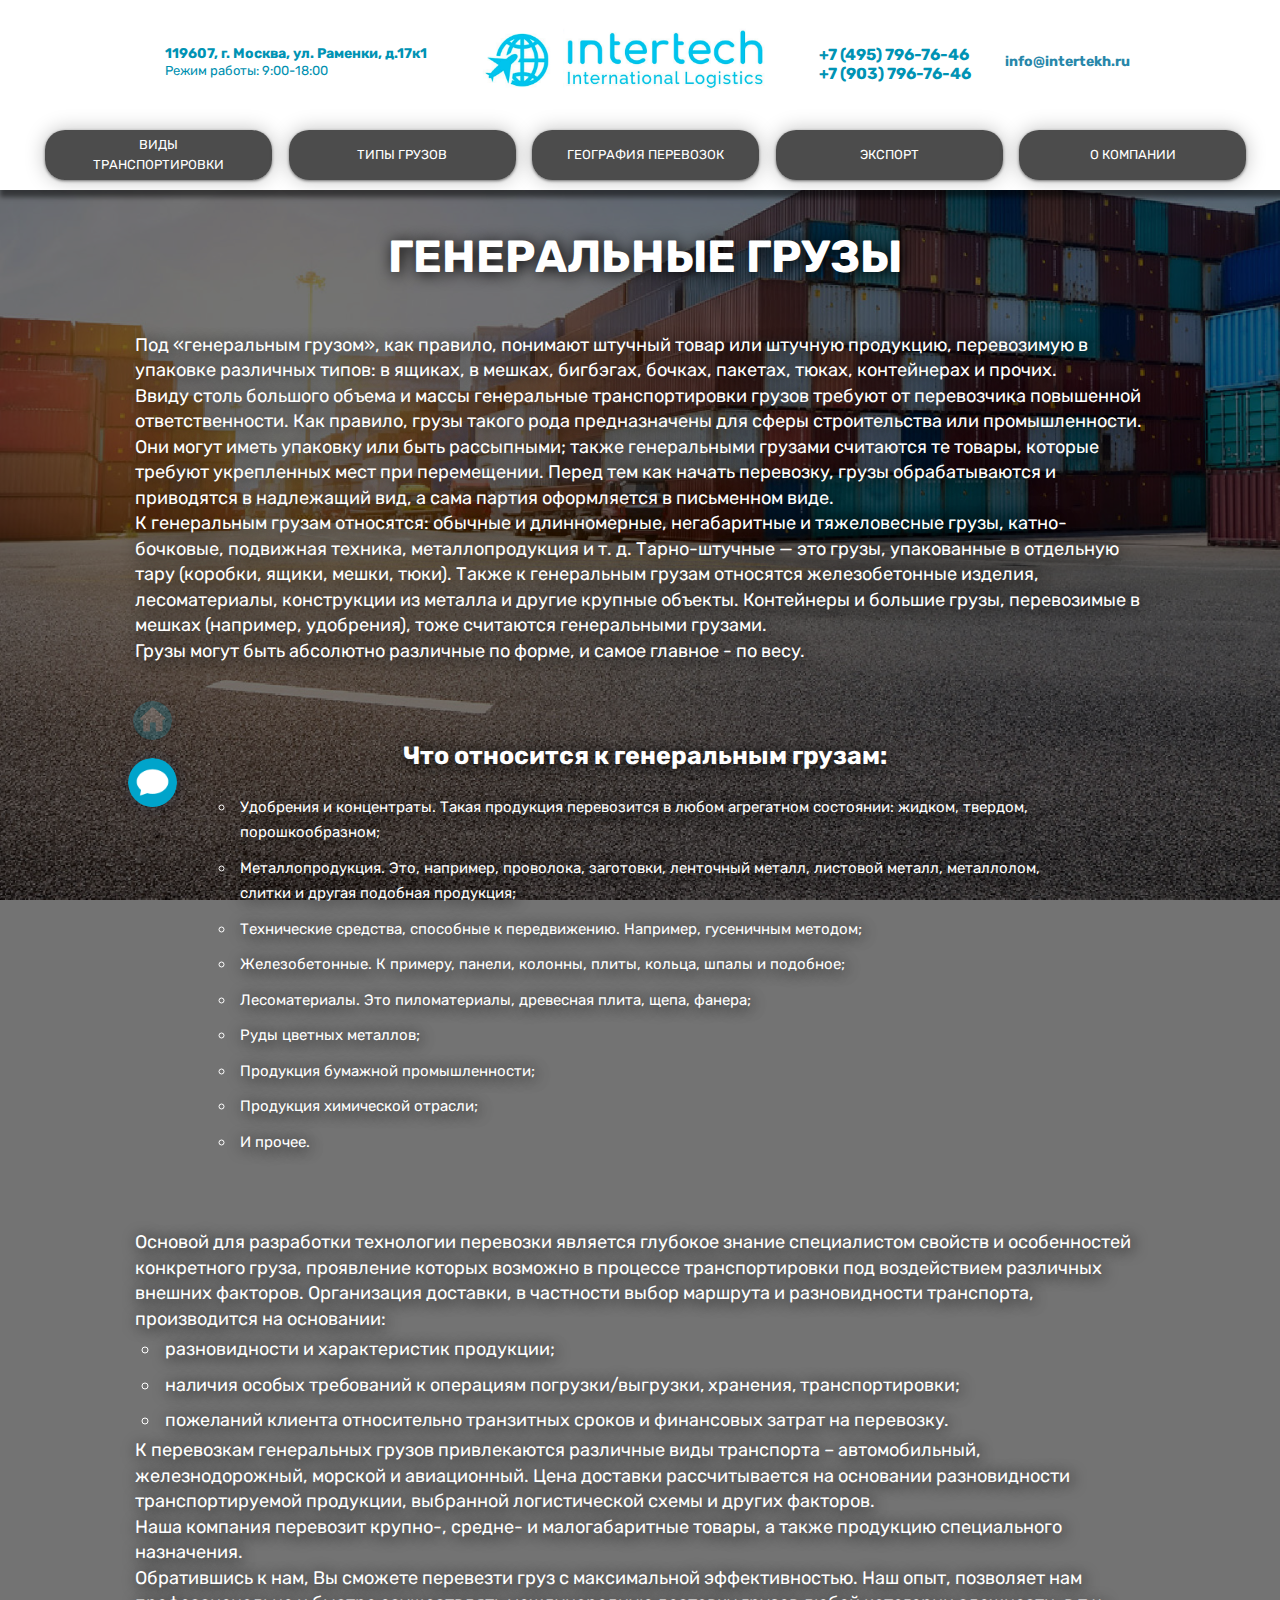
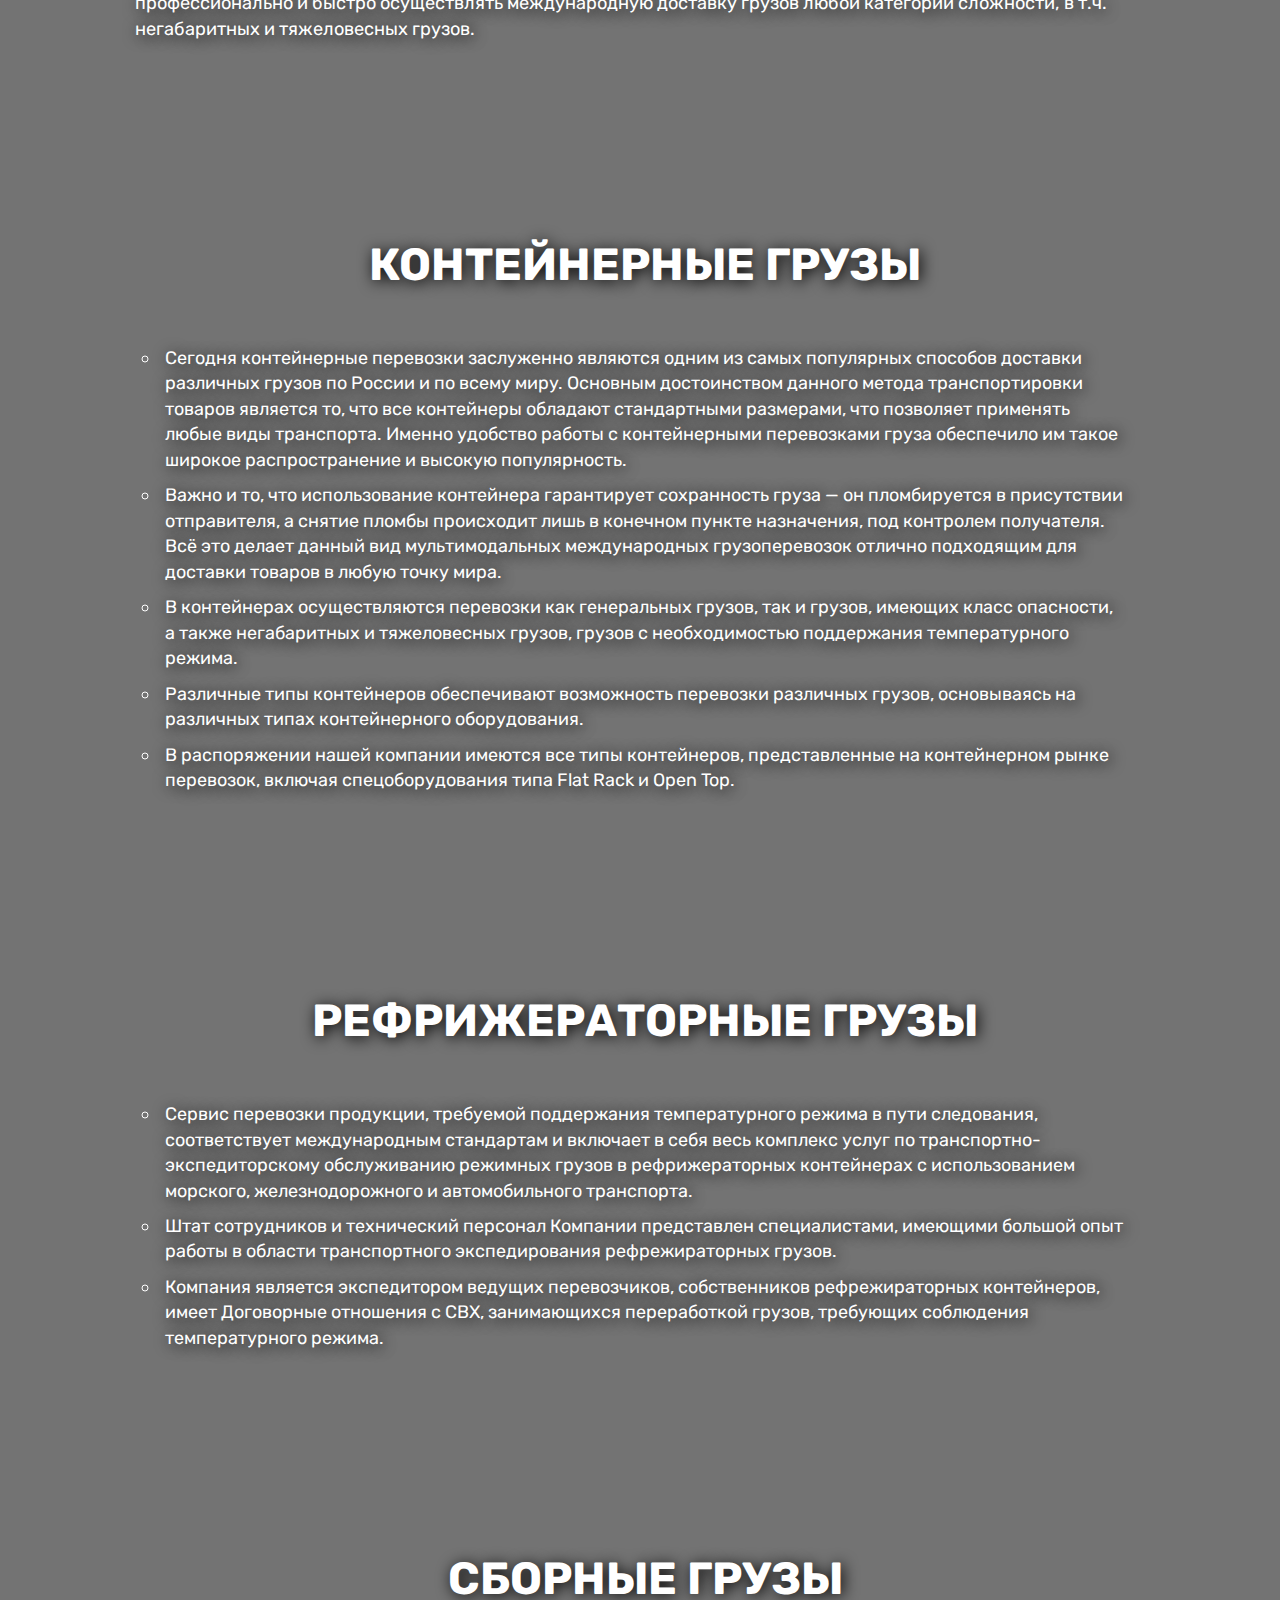
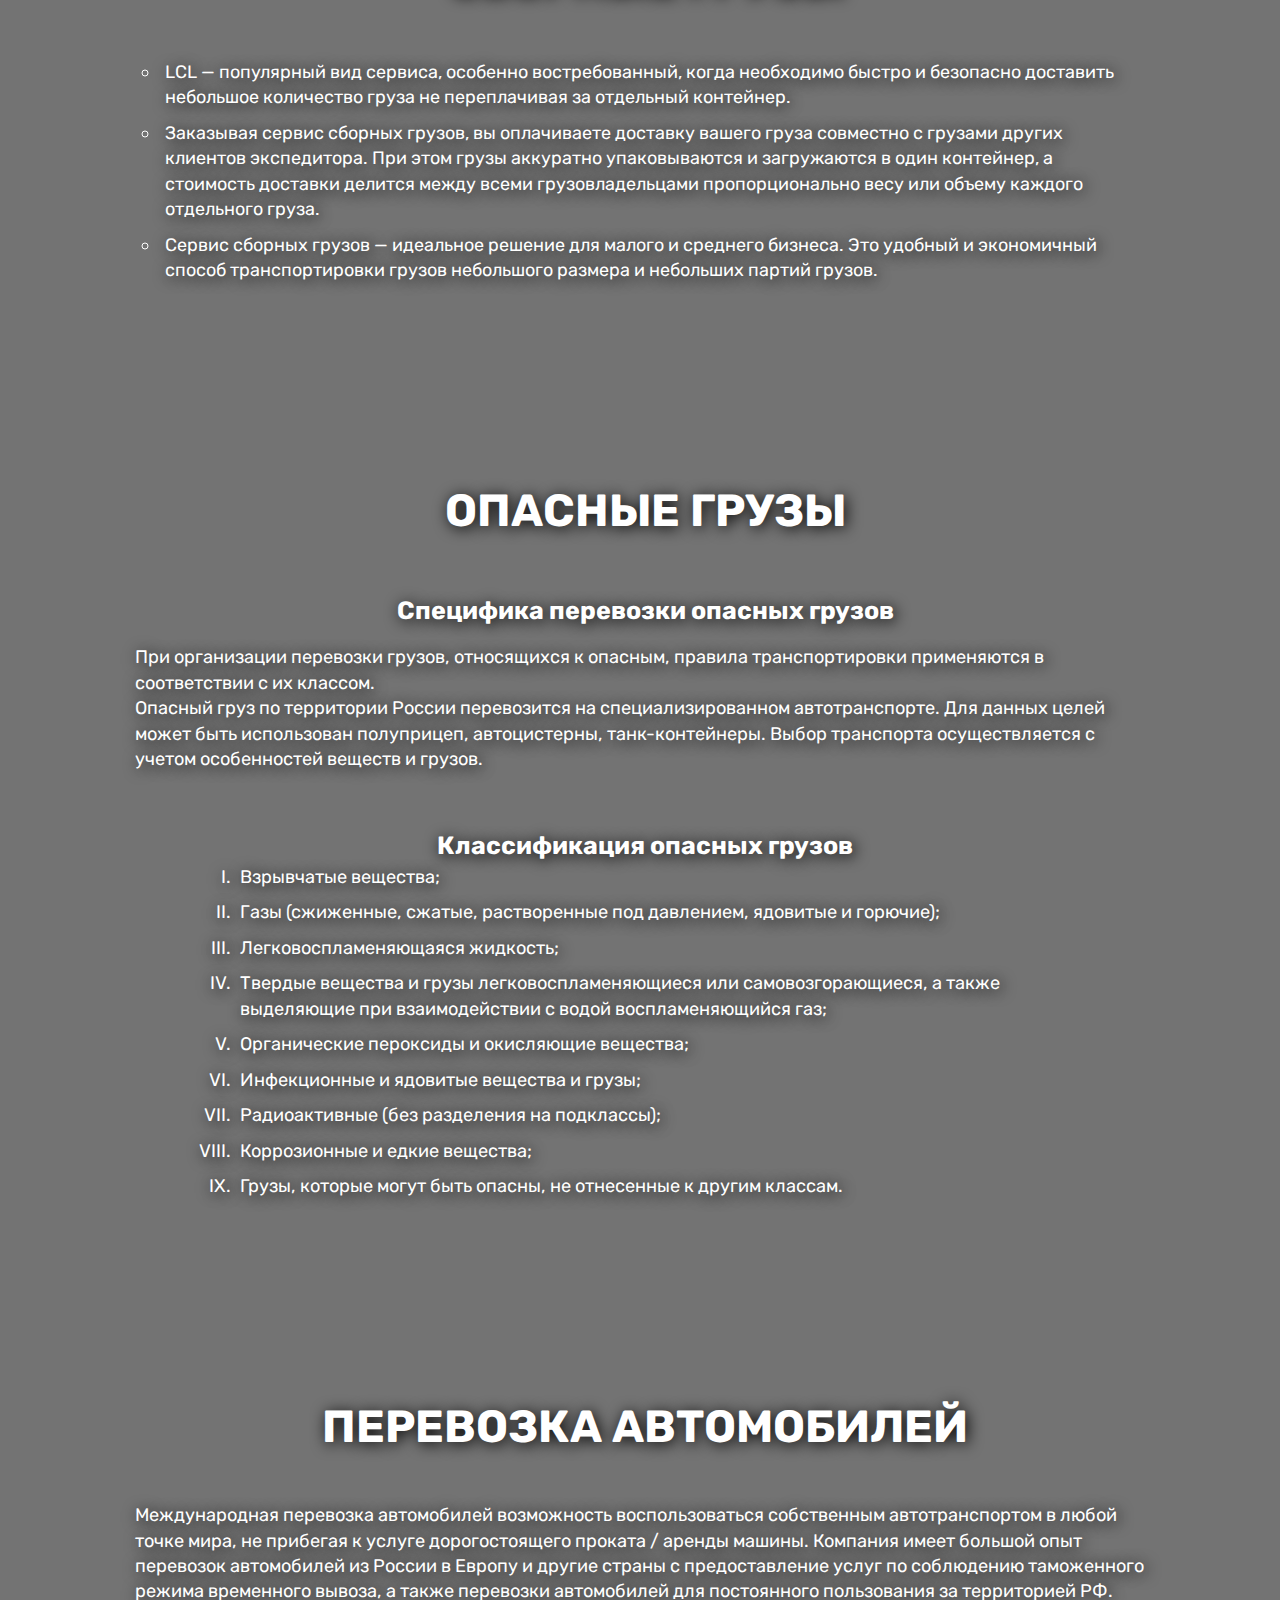
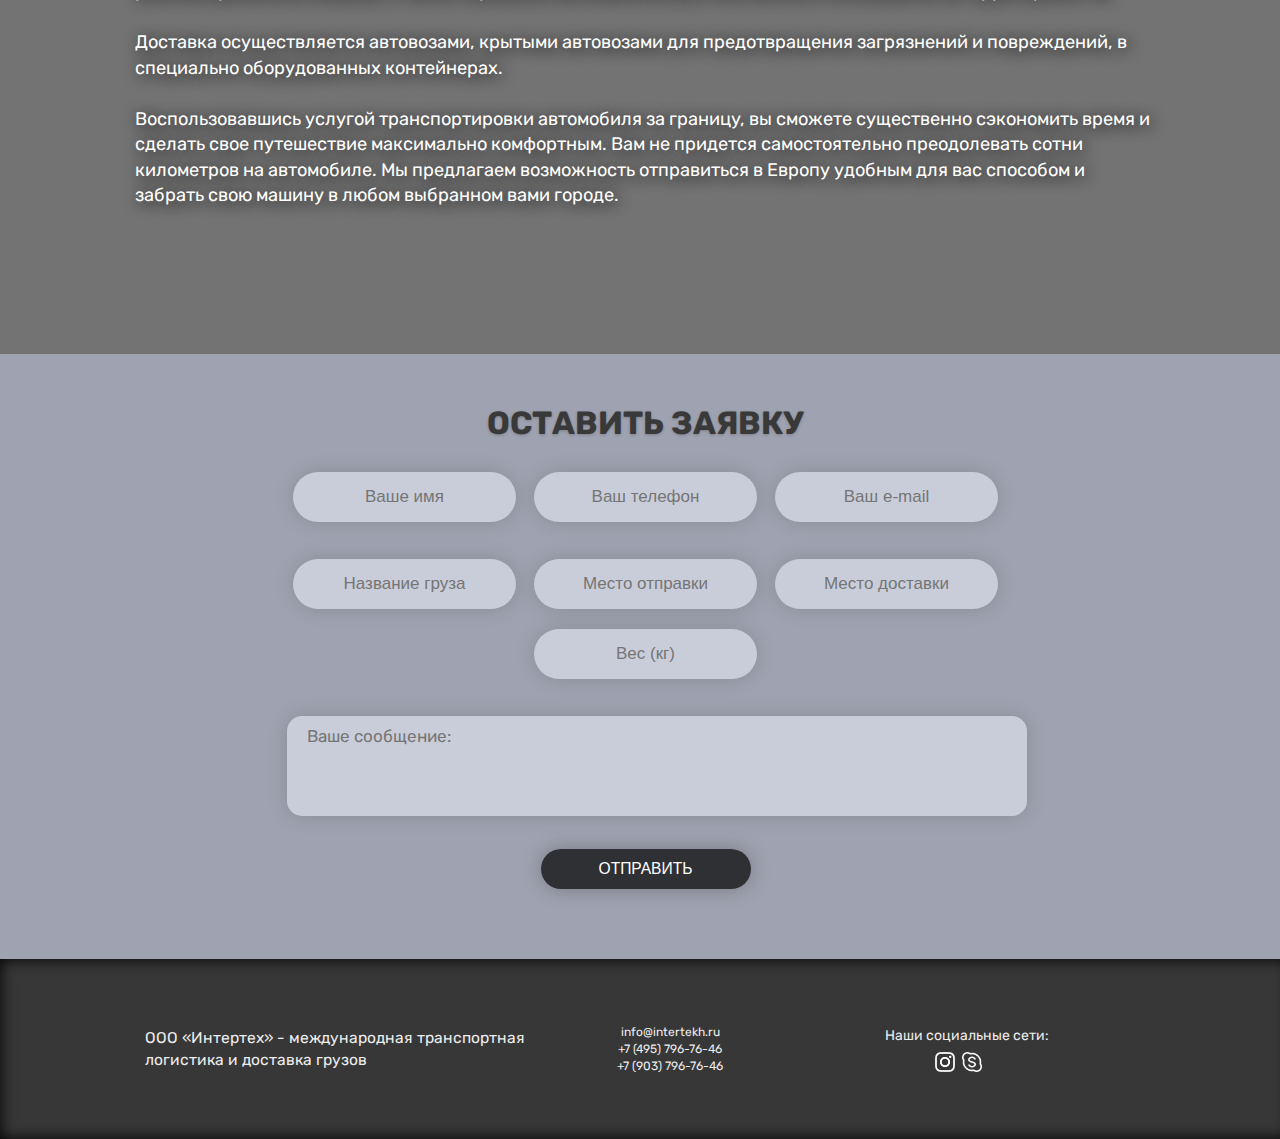
<file: InterTekh/cargotype.html>
<!DOCTYPE html>
<html lang="en">

<head>
  <meta charset="UTF-8">
  <meta name="viewport" content="width=device-width, initial-scale=1.0">
  <title>Типы грузов - InterTekh Logistics</title>
  <meta http-equiv="X-UA-Compatible" content="ie=edge">

  <link rel="apple-touch-icon" sizes="180x180" href="favicons/apple-touch-icon.png">
  <link rel="icon" type="image/png" sizes="32x32" href="favicons/favicon-32x32.png">
  <link rel="icon" type="image/png" sizes="16x16" href="favicons/favicon-16x16.png">
  <link rel="manifest" href="favicons/site.webmanifest">
  <meta name="msapplication-TileColor" content="#da532c">
  <meta name="theme-color" content="#ffffff">

  <link rel="preload" href="images/logo.png" as="image" />
  <link rel="preload" href="images/general.jpg" as="image" />
  <link rel="preload" href="images/blur-general.jpg" as="image" />
  <link rel="preload" href="images/blur-cargobg.jpg" as="image" />
  <link rel="preload" href="images/cargobg.jpg" as="image" />
  <link rel="preload" href="images/blur-icebg.jpg" as="image" />
  <link rel="preload" href="images/icebg.jpg" as="image" />
  <link rel="preload" href="images/blur-groupbg.jpg" as="image" />
  <link rel="preload" href="images/groupbg.jpg" as="image" />
  <link rel="preload" href="images/blur-dangerousbg.jpg" as="image" />
  <link rel="preload" href="images/dangerousbg.jpg" as="image" />
  <link rel="preload" href="images/blur-cars.jpg" as="image" />
  <link rel="preload" href="images/cars.jpg" as="image" />

  <script type="text/javascript" src="js/jquery-1.7.1.min.js"></script>
  <script type="text/javascript" src="js/jquery.maskedinput.js"></script>

  <script type="text/javascript">
    jQuery(function($) {
      $("#phone").mask("+7 (999) 999-9999");
      $("#phone2").mask("+7 (999) 999-9999");
    });
  </script>
  <link rel="stylesheet" type="text/css" title="Cool stylesheet" href="style.css">
</head>




<body class="cargo">
  <!--==========ШАПКА==========-->
  <header id="bg" class="header">
    <div class="wrapper logo-wrapper">
      <a href="index.html" class="header-logo">
      </a>
    </div>
    <div class="header-line">
      <a name="top"></a>
      <div class="wrapper">
        <p class="adress_header">119607, г. Москва, ул. Раменки, д.17к1</p>
        <p class="adress_header2">Режим работы: 9:00-18:00</p>
        <a class="adress_email" href="mailto:info@intertekh.ru">info@intertekh.ru</a>
        <a class="header-phone1" href="skype:+74957967646?call">+7 (495) 796-76-46</a>
        <a class="header-phone2" href="skype:+79037967646?call">+7 (903) 796-76-46</a>
        <!--a class="header-phone3" href="javascript:void(0);">+7 (495) 890-12-34</a-->
      </div>
    </div>


    <section class="dropmenu" id="FloatingMenu">
      <div class="dropmenubg">
        <div class="menu">
          <ul class="menu-item">
            <li>
              <div class="dropdown">
                <a class="fakelink" href="javascript:void(0);">Виды транспортировки</a>
                <div class="dropdown-content">
                  <div class="drop-wrapper"></div>
                  <div class="dropdown-body">
                    <div class="dropdown-links1">
                      <ul>
                        <li><a href="rail.html">Железнодорожные грузоперевозки</a></li>
                        <li><a href="sea.html">Морские контейнерные грузоперевозки</a></li>
                        <li><a href="avia.html">Авиаперевозки</a></li>
                        <li><a href="auto.html">Автомобильные грузоперевозки</a></li>
                        <li><a class="multi" href="multi.html">Мультимодальные контейнерные грузоперевозки</a></li>
                      </ul>
                    </div>
                    <div class="firstdrop">
                      <p class="droptext">Компания ООО «Интертех» осуществляет международные грузоперевозки всеми видами транспорта, работая по всему миру.
                        <br />Наша компания поможет Вам доставить груз наиболее удобным, безопасным и удобным способом, при этом с наименьшими затратами.
                      </p>
                      <img class="dropimg" src="images/transp.jpg">
                    </div>
                  </div>
                </div>
              </div>
            </li>


            <li>
              <div class="dropdown">
                <a class="fakelink" href="cargotype.html">Типы грузов</a>
                <div class="dropdown-content">
                  <div class="drop-wrapper"></div>
                  <div class="dropdown-body">
                    <div class="dropdown-links2">
                      <ul>
                        <li><a href="cargotype.html#general">Генеральные</a></li>
                        <li><a href="cargotype.html#container">Контейнерные</a></li>
                        <li><a href="cargotype.html#ice">Рефрижераторные</a></li>
                        <li><a href="cargotype.html#group">Сборные грузы</a></li>
                        <li><a href="cargotype.html#dangerous">Опасные</a></li>
                        <li><a href="cargotype.html#cars">Перевозка автомобилей</a></li>
                      </ul>
                    </div>
                    <div class="seconddrop">
                      <p class="droptext">Наша компания организует международную доставку всех типов грузов. <br />
                        Для каждого груза действует индивидуальная система оценки, включающая в себя:<br />
                        <br />
                        <em>
                          1. Определение наиболее оптимально схемы перевозки груза<br />
                          2. Виды транспорта, которые будут использоваться<br />
                          3. Характеристику груза и его особенности<br />
                          4. Пожелания заказчика
                        </em>
                      </p>
                      <img class="dropimg" src="images/gruz1.jpeg">
                    </div>
                  </div>
                </div>
              </div>
            </li>



            <li>
              <div class="dropdown">
                <a class="fakelink" href="index.html#geo">География перевозок</a>
              </div>
            </li>

            <li>
              <div class="dropdown">
                <a class="fakelink" href="export.html">Экспорт</a>

              </div>
            </li>



            <li>
              <div class="dropdown">
                <a class="fakelink" href="index.html#about">О компании</a>
              </div>
            </li>
          </ul>
        </div>
      </div>
    </section>
    <div class="wrapper-down"></div>
  </header>


  <!-- ///////////КОНЕЦ ШАПКИ////////////// -->


  <div class="parallax-general">

    <div class="short" id="general">

    </div>
    <div class="cargoinfo">
      <p class="head-cargo1"><b>Генеральные грузы</b></p>

      <div class="text-cargo1">
        <p>
          Под «генеральным грузом», как правило, понимают штучный товар или штучную продукцию, перевозимую в упаковке различных типов: в ящиках, в мешках, бигбэгах, бочках, пакетах, тюках, контейнерах и прочих. <br />

          Ввиду столь большого объема и массы генеральные транспортировки грузов требуют от перевозчика повышенной ответственности. Как правило, грузы такого рода предназначены для сферы строительства или промышленности. Они могут иметь упаковку
          или
          быть рассыпными; также генеральными грузами считаются те товары, которые требуют укрепленных мест при перемещении. Перед тем как начать перевозку, грузы обрабатываются и приводятся в надлежащий вид, а сама партия оформляется в письменном
          виде.<br />

          К генеральным грузам относятся: обычные и длинномерные, негабаритные и тяжеловесные грузы, катно-бочковые, подвижная техника, металлопродукция и т. д. Тарно-штучные — это грузы, упакованные в отдельную тару (коробки, ящики, мешки, тюки).
          Также к генеральным грузам относятся железобетонные изделия, лесоматериалы, конструкции из металла и другие крупные объекты. Контейнеры и большие грузы, перевозимые в мешках (например, удобрения), тоже считаются генеральными грузами.<br />
          Грузы могут быть абсолютно различные по форме, и самое главное - по весу.
          <br />
          <br />
          <br />
          <br />
        </p>
      </div>
    </div>
  </div>


  <div class="cargoinfo">
    <p class="semihead"><b>Что относится к генеральным грузам:</b></p>
    <div class="text-cargo1">
      <ul>
        <li>Удобрения и концентраты. Такая продукция перевозится в любом агрегатном состоянии: жидком, твердом, порошкообразном; </li>

        <li> Металлопродукция. Это, например, проволока, заготовки, ленточный металл, листовой металл, металлолом, слитки и другая подобная продукция; </li>

        <li> Технические средства, способные к передвижению. Например, гусеничным методом; </li>

        <li> Железобетонные. К примеру, панели, колонны, плиты, кольца, шпалы и подобное; </li>

        <li> Лесоматериалы. Это пиломатериалы, древесная плита, щепа, фанера; </li>

        <li> Руды цветных металлов; </li>

        <li> Продукция бумажной промышленности; </li>

        <li> Продукция химической отрасли; </li>

        <li> И прочее. </li>
      </ul>
    </div>
  </div>

  </div>

  <div class="parallax-general1">
    <div class="cargoinfo">
      <div class="text-cargo1">
        <p>Основой для разработки технологии перевозки является глубокое знание специалистом свойств и особенностей конкретного груза, проявление которых возможно в процессе транспортировки под воздействием различных внешних
          факторов. Организация доставки, в частности выбор маршрута и разновидности транспорта, производится на основании:</p>
        <ul>
          <li>разновидности и характеристик продукции;</li>

          <li>наличия особых требований к операциям погрузки/выгрузки, хранения, транспортировки; </li>

          <li>пожеланий клиента относительно транзитных сроков и финансовых затрат на перевозку. </li>
        </ul>
        <p>К перевозкам генеральных грузов привлекаются различные виды транспорта – автомобильный, железнодорожный, морской и авиационный. Цена доставки рассчитывается на основании разновидности транспортируемой продукции, выбранной логистической
          схемы и других факторов.<br />
          Наша компания перевозит крупно-, средне- и малогабаритные товары, а также продукцию специального назначения.<br />
          Обратившись к нам, Вы сможете перевезти груз с максимальной эффективностью. Наш опыт, позволяет нам профессионально и быстро осуществлять международную доставку грузов любой категории сложности, в т.ч. негабаритных и тяжеловесных грузов.
          <br /><br />
        </p>
      </div>
    </div>
  </div>


  <div class="parallax-general1">
    <div class="short" id="container">

    </div>
    <div class="cargoinfo">
      <p class="head-cargo1"><b>Контейнерные грузы</b></p>
      <div class="text-cargo1">
        <ul>
          <li>Сегодня контейнерные перевозки заслуженно являются одним из самых популярных способов доставки различных грузов по России и по всему миру. Основным достоинством данного метода транспортировки товаров является то, что все контейнеры
            обладают стандартными размерами, что позволяет применять любые виды транспорта. Именно удобство работы с контейнерными перевозками груза обеспечило им такое широкое распространение и высокую популярность. </li>

          <li>Важно и то, что использование контейнера гарантирует сохранность груза — он пломбируется в присутствии отправителя, а снятие пломбы происходит лишь в конечном пункте назначения, под контролем получателя. Всё это делает данный вид
            мультимодальных международных грузоперевозок отлично подходящим для доставки товаров в любую точку мира.</li>

          <li>В контейнерах осуществляются перевозки как генеральных грузов, так и грузов, имеющих класс опасности, а также негабаритных и тяжеловесных грузов, грузов с необходимостью поддержания температурного режима.</li>

          <li>Различные типы контейнеров обеспечивают возможность перевозки различных грузов, основываясь на различных типах контейнерного оборудования.</li>

          <li>В распоряжении нашей компании имеются все типы контейнеров, представленные на контейнерном рынке перевозок, включая спецоборудования типа Flat Rack и Open Top.<br /><br /></li>
        </ul>
      </div>
    </div>
  </div>

  <div class="parallax-general1">
    <div class="short" id="ice">

    </div>
    <div class="cargoinfo">
      <p class="head-cargo1"><b>Рефрижераторные грузы</b></p>
      <div class="text-cargo1">
        <ul>
          <li>Сервис перевозки продукции, требуемой поддержания температурного режима в пути следования, соответствует международным стандартам и включает в себя весь комплекс услуг по транспортно-экспедиторскому обслуживанию режимных грузов в
            рефрижераторных контейнерах с использованием морского, железнодорожного и автомобильного транспорта.</li>
          <li>Штат сотрудников и технический персонал Компании представлен специалистами, имеющими большой опыт работы в области транспортного экспедирования рефрежираторных грузов.</li>
          <li>Компания является экспедитором ведущих перевозчиков, собственников рефрежираторных контейнеров, имеет Договорные отношения с СВХ, занимающихся переработкой грузов, требующих соблюдения температурного режима. <br /><br /></li>
        </ul>
      </div>
    </div>
  </div>


  <div class="parallax-general1">
    <div class="short" id="group">

    </div>
    <div class="cargoinfo">
      <p class="head-cargo1"><b>Сборные грузы</b></p>
      <div class="text-cargo1">
        <ul>
          <li>LCL — популярный вид сервиса, особенно востребованный, когда необходимо быстро и безопасно доставить небольшое количество груза не переплачивая за отдельный контейнер.</li>
          <li>Заказывая сервис сборных грузов, вы оплачиваете доставку вашего груза совместно с грузами других клиентов экспедитора. При этом грузы аккуратно упаковываются и загружаются в один контейнер, а стоимость доставки делится между всеми
            грузовладельцами пропорционально весу или объему каждого отдельного груза.</li>
          <li>Сервис сборных грузов — идеальное решение для малого и среднего бизнеса. Это удобный и экономичный способ транспортировки грузов небольшого размера и небольших партий грузов.<br /><br /></li>
        </ul>
      </div>
    </div>
  </div>


  <div class="parallax-general1">
    <div class="short" id="dangerous">

    </div>
    <div class="cargoinfo">
      <p class="head-cargo1"><b>Опасные грузы</b></p>
      <p class="semihead"><br /><b>Специфика перевозки опасных грузов</b></p>
      <div class="text-cargo1">
        <p>
          При организации перевозки грузов, относящихся к опасным, правила транспортировки применяются в соответствии с их классом.
          <br />
          Опасный груз по территории России перевозится на специализированном автотранспорте. Для данных целей может быть использован полуприцеп, автоцистерны, танк-контейнеры. Выбор транспорта осуществляется с учетом особенностей веществ и грузов.
        </p>
        <p class="semihead"><br /><br /><b>Классификация опасных грузов</b></p>

        <ol type="I">
          <li>Взрывчатые вещества;</li>
          <li>Газы (сжиженные, сжатые, растворенные под давлением, ядовитые и горючие);</li>
          <li>Легковоспламеняющаяся жидкость;</li>
          <li>Твердые вещества и грузы легковоспламеняющиеся или самовозгорающиеся, а также выделяющие при взаимодействии с водой воспламеняющийся газ;</li>
          <li>Органические пероксиды и окисляющие вещества;</li>
          <li>Инфекционные и ядовитые вещества и грузы;</li>
          <li>Радиоактивные (без разделения на подклассы);</li>
          <li>Коррозионные и едкие вещества;</li>
          <li>Грузы, которые могут быть опасны, не отнесенные к другим классам.<br /><br /></li>

        </ol>
      </div>
    </div>
  </div>

  <div class="parallax-general1">
    <div class="short" id="cars">

    </div>
    <div class="cargoinfo">
      <p class="head-cargo1"><b>Перевозка автомобилей</b></p>
      <div class="text-cargo1">
        <p>Международная перевозка автомобилей возможность воспользоваться собственным автотранспортом в любой точке мира, не прибегая к услуге дорогостоящего проката / аренды машины. Компания имеет большой опыт перевозок автомобилей из России в
          Европу и другие страны с предоставление услуг по соблюдению таможенного режима временного вывоза, а также перевозки автомобилей для постоянного пользования за территорией РФ.<br /><br />

          Доставка осуществляется автовозами, крытыми автовозами для предотвращения загрязнений и повреждений, в специально оборудованных контейнерах.<br /><br />

          Воспользовавшись услугой транспортировки автомобиля за границу, вы сможете существенно сэкономить время и сделать свое путешествие максимально комфортным. Вам не придется самостоятельно преодолевать сотни километров на автомобиле. Мы
          предлагаем возможность отправиться в Европу удобным для вас способом и забрать свою машину в любом выбранном вами городе.<br /><br /></p>
        </ul>
      </div>
    </div>
  </div>




  <div class="parallax6" id="form">
    <div class="parentcenter">
      <div id="inline">
        <div class="short" id="forma"></div>


        <form id="contact" name="contact" action="#" method="post">
          <h2><b>Оставить заявку</b></h2>
          <div class="userinput">
            <div class="usercontacts">
              <div><input type="text" id="name" name="name" class="txt" placeholder="Ваше имя"></div>
              <div><input type="tel" id="phone" name="phone" class="txt" placeholder="Ваш телефон"></div>
              <div><input type="email" id="email" name="email" class="txt" placeholder="Ваш e-mail"></div>
            </div>
          </div>
          <div class="userinput">
            <div class="userinfo">
              <div><input type="text" id="itemname" name="itemname" class="txt" placeholder="Название груза"></div>
              <div> <input type="text" id="shipfrom" name="shipfrom" class="txt" placeholder="Место отправки"></div>
              <div> <input type="text" id="shipto" name="shipto" class="txt" placeholder="Место доставки"></div>
            </div>
          </div>
          <div class="userinput">
            <div class="userinfo1">
              <p><input type="number" id="itemmass" name="itemmass" class="txt" placeholder="Вес (кг)"></p>
            </div>
          </div>


          <textarea id="msg" name="msg" class="txtarea" placeholder="Ваше сообщение:"></textarea>
          <button id="send">Отправить</button>
        </form>
      </div>
    </div>
  </div>



  <div class="buttons">
    <a class="btnup" href="#top"><img class="imgup" src="images/up.png"></a>
    <br />
    <a class="btnhome" href="index.html"><img src="images/home.png"></a>
    <br />
    <a class="btndwn" href="#forma"><img src="images/msg.png"></a>
  </div>





  <div class="footblock">
    <div class="copyblock">
      <div class="copytext">
        <p>ООО «Интертех» - международная транспортная логистика и доставка грузов</p>
      </div>
      <div class="copytext1">
        <p><a href="mailto:info@intertekh.ru"> info@intertekh.ru</a> </p>
        <p> <a href="skype:+74957967646?call">+7 (495) 796-76-46</a></p>
        <p> <a href="skype:+79037967646?call">+7 (903) 796-76-46</a></p>
      </div>
      <div class="copytext2">
        <ul class="social">
          <p>Наши социальные сети:</p>
          <!--li><a rel="nofollow" target="_blank" href="" title="Следуйте за нами в Twitter"><i class="icon-TWITTER"></i></a></li>
        <li><a rel="nofollow" target="_blank" href="" title="Официальная группа VK"><i class="icon-VK"></i></a></li>
        <li><a rel="nofollow" target="_blank" href="" title="Официальная страница в Facebook"><i class="icon-FB"></i></a></li-->
          <li id="firstsoc"><a rel="nofollow" target="_blank" href="https://www.instagram.com/intertekh/" title="Официальная страница в Instagram"><img class="soc-icon" src="images/logoIG.png"></a></li>
          <li><a class="icon-skype" rel="nofollow" target="_blank" href="skype:incotectsm?chat" title="Профиль Skype"><img class="soc-icon" src="images/logoskype.png"></a></li>

        </ul>
      </div>
    </div>

  </div>









  <!--скрипты-->


  <script>
    $(function() {
      $(window).scroll(function() {


        if ($(this).scrollTop() > 175) {
          $(".btnup").fadeIn("slow", function() {});
        }
        if ($(this).scrollTop() < 175) {
          $(".btnup").fadeOut("slow", function() {});
        }


      });
    });
  </script>




  <script>
    $(function() {
      $(window).scroll(function() {

        if ($(this).scrollTop() > 300) {
          $('.cargo').addClass('changebg1')
        }
        if ($(this).scrollTop() < 300) {
          $('.cargo').removeClass('changebg1')
        }


        if ($(this).scrollTop() > 650) {
          $('.cargo').addClass('changebg2')
        }
        if ($(this).scrollTop() < 650) {
          $('.cargo').removeClass('changebg2')
        }

        if ($(this).scrollTop() > 1200) {
          $('.cargo').addClass('changebg3')
        }
        if ($(this).scrollTop() < 1200) {
          $('.cargo').removeClass('changebg3')
        }

        if ($(this).scrollTop() > 1750) {
          $('.cargo').addClass('changebg4')
        }
        if ($(this).scrollTop() < 1750) {
          $('.cargo').removeClass('changebg4')
        }


        if ($(this).scrollTop() > 2000) {
          $('.cargo').addClass('changebg5')
        }
        if ($(this).scrollTop() < 2000) {
          $('.cargo').removeClass('changebg5')
        }

        if ($(this).scrollTop() > 2500) {
          $('.cargo').addClass('changebg6')
        }
        if ($(this).scrollTop() < 2500) {
          $('.cargo').removeClass('changebg6')
        }

        if ($(this).scrollTop() > 2800) {
          $('.cargo').addClass('changebg7')
        }
        if ($(this).scrollTop() < 2800) {
          $('.cargo').removeClass('changebg7')
        }

        if ($(this).scrollTop() > 3100) {
          $('.cargo').addClass('changebg8')
        }
        if ($(this).scrollTop() < 3100) {
          $('.cargo').removeClass('changebg8')
        }

        if ($(this).scrollTop() > 3400) {
          $('.cargo').addClass('changebg9')
        }
        if ($(this).scrollTop() < 3400) {
          $('.cargo').removeClass('changebg9')
        }

        if ($(this).scrollTop() > 3700) {
          $('.cargo').addClass('changebg10')
        }
        if ($(this).scrollTop() < 3700) {
          $('.cargo').removeClass('changebg10')
        }

        if ($(this).scrollTop() > 4000) {
          $('.cargo').addClass('changebg11')
        }
        if ($(this).scrollTop() < 4000) {
          $('.cargo').removeClass('changebg11')
        }

        if ($(this).scrollTop() > 4600) {
          $('.cargo').addClass('changebg12')
        }
        if ($(this).scrollTop() < 4600) {
          $('.cargo').removeClass('changebg12')
        }

      });
    });
  </script>


  <script>
    // When the user scrolls the page, execute myFunction
    window.onscroll = function() {
      myFunction()
    };

    // Get the header
    var dropmenu = document.getElementById("FloatingMenu");

    // Get the offset position of the navbar
    var sticky = dropmenu.offsetTop;

    // Add the sticky class to the header when you reach its scroll position. Remove "sticky" when you leave the scroll position
    function myFunction() {
      if (window.pageYOffset > sticky) {
        dropmenu.classList.add("sticky");
      } else {
        dropmenu.classList.remove("sticky");
      }
    }
  </script>






  <script type="text/javascript">
    function validateEmail(email) {
      var reg = /^(([^<>()[\]\\.,;:\s@\"]+(\.[^<>()[\]\\.,;:\s@\"]+)*)|(\".+\"))@((\[[0-9]{1,3}\.[0-9]{1,3}\.[0-9]{1,3}\.[0-9]{1,3}\])|(([a-zA-Z\-0-9]+\.)+[a-zA-Z]{2,}))$/;
      return reg.test(email);
    }

    $(document).ready(function() {
      $("#contact").submit(function() {
        return false;
      });
      $("#send").on("click", function() {
        var emailval = $("#email").val();
        var namevl = $("#name").val();
        var phonevl = $("#phone").val();
        var itmname = $("#itemname").val();
        var shipfr = $("#shipfrom").val();
        var shipto = $("#shipto").val();
        var itmmass = $("#itemmass").val();
        var msgval = $("#msg").val();


        var namelen = namevl.length;
        var phonelen = phonevl.length;
        var itemlen = itmname.length;
        var frlen = shipfr.length;
        var tolen = shipto.length;
        var masslen = itmmass.length;
        var mailvalid = validateEmail(emailval);

        if (mailvalid == false) {
          $("#email").addClass("error");
        } else if (mailvalid == true) {
          $("#email").removeClass("error");
        }
        if (namelen < 2) {
          $("#name").addClass("error");
        } else if (namelen >= 2) {
          $("#name").removeClass("error");
        }
        if (phonelen < 6) {
          $("#phone").addClass("error");
        } else if (phonelen >= 6) {
          $("#phone").removeClass("error");
        }


        if (itemlen < 2) {
          $("#itemname").addClass("error");
        } else if (itemlen >= 2) {
          $("#itemname").removeClass("error");
        }
        if (frlen < 2) {
          $("#shipfrom").addClass("error");
        } else if (frlen >= 2) {
          $("#shipfrom").removeClass("error");
        }
        if (tolen < 2) {
          $("#shipto").addClass("error");
        } else if (tolen >= 2) {
          $("#shipto").removeClass("error");
        }
        if (masslen < 1) {
          $("#itemmass").addClass("error");
        } else if (masslen >= 1) {
          $("#itemmass").removeClass("error");
        }



        if (mailvalid == true && itemlen >= 2 && frlen >= 2 && tolen >= 2 && masslen >= 1 && phonelen >= 6) {
          // если обе проверки пройдены
          // сначала мы скрываем кнопку отправки
          $("#send").replaceWith("<em>отправка...</em>");
          $.ajax({
            type: 'POST',
            url: 'sendmessage.php',
            data: $("#contact").serialize(),
            success: function(data) {
              if (data == "true") {
                $("#contact").fadeOut("fast", function() {
                  $(this).before("<p style='text-align:center;'><strong><h2>Ваше сообщение отправлено!</h2></strong></p>");

                });
              }
            }
          });
        }
      });
    });
  </script>




  <script src="https://ajax.googleapis.com/ajax/libs/jquery/2.1.4/jquery.min.js"></script>



</body>

</html>
</file>
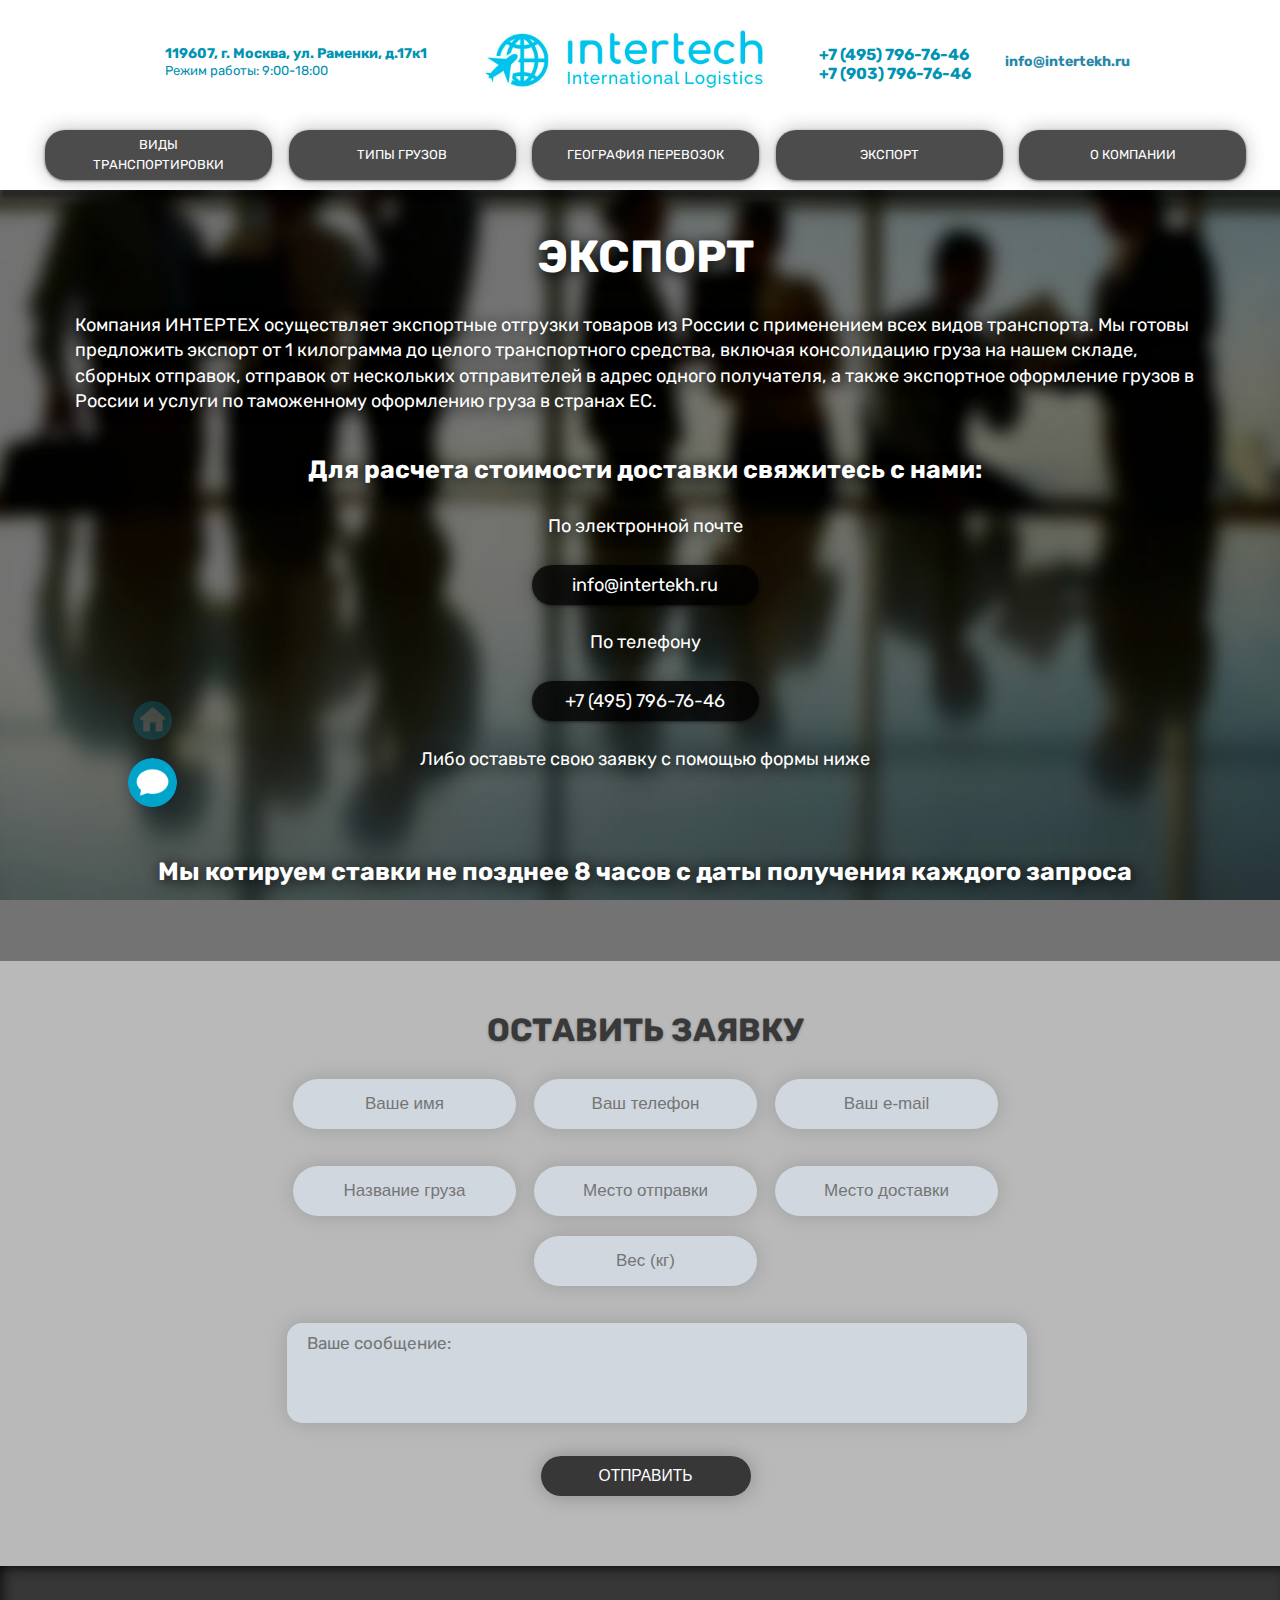
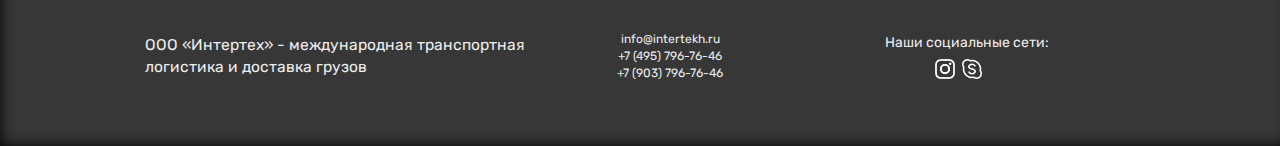
<file: InterTekh/export.html>
<!DOCTYPE html>
<html lang="en">

<head>
  <meta charset="UTF-8">
  <meta name="viewport" content="width=device-width, initial-scale=1.0">
  <title>Экспорт - InterTekh Logistics</title>
  <meta http-equiv="X-UA-Compatible" content="ie=edge">

  <link rel="apple-touch-icon" sizes="180x180" href="favicons/apple-touch-icon.png">
  <link rel="icon" type="image/png" sizes="32x32" href="favicons/favicon-32x32.png">
  <link rel="icon" type="image/png" sizes="16x16" href="favicons/favicon-16x16.png">
  <link rel="manifest" href="favicons/site.webmanifest">
  <meta name="msapplication-TileColor" content="#da532c">
  <meta name="theme-color" content="#ffffff">

  <link rel="preload" href="images/export.jpg" as="image" />
  <link rel="preload" href="images/exportblur.jpg" as="image" />
  <link rel="preload" href="images/exportblur1.jpg" as="image" />
  <link rel="preload" href="images/logo.png" as="image" />

  <script type="text/javascript" src="js/jquery-1.7.1.min.js"></script>
  <script type="text/javascript" src="js/jquery.maskedinput.js"></script>

  <script type="text/javascript">
    jQuery(function($) {
      $("#phone").mask("+7 (999) 999-9999");
      $("#phone2").mask("+7 (999) 999-9999");
    });
  </script>
  <link rel="stylesheet" type="text/css" title="Cool stylesheet" href="style.css">
</head>







<body class="exp">
  <!--==========ШАПКА==========-->
  <header id="bg" class="header">
    <div class="wrapper logo-wrapper">
      <a href="index.html" class="header-logo">
      </a>
    </div>
    <div class="header-line">
      <a name="top"></a>
      <div class="wrapper">
        <p class="adress_header">119607, г. Москва, ул. Раменки, д.17к1</p>
        <p class="adress_header2">Режим работы: 9:00-18:00</p>
        <a class="adress_email" href="mailto:info@intertekh.ru">info@intertekh.ru</a>
        <a class="header-phone1" href="skype:+74957967646?call">+7 (495) 796-76-46</a>
        <a class="header-phone2" href="skype:+79037967646?call">+7 (903) 796-76-46</a>
        <!--a class="header-phone3" href="javascript:void(0);">+7 (495) 890-12-34</a-->
      </div>
    </div>


    <section class="dropmenu" id="FloatingMenu">
      <div class="dropmenubg">
        <div class="menu">
          <ul class="menu-item">
            <li>
              <div class="dropdown">
                <a class="fakelink" href="javascript:void(0);">Виды транспортировки</a>
                <div class="dropdown-content">
                  <div class="drop-wrapper"></div>
                  <div class="dropdown-body">
                    <div class="dropdown-links1">
                      <ul>
                        <li><a href="rail.html">Железнодорожные грузоперевозки</a></li>
                        <li><a href="sea.html">Морские контейнерные грузоперевозки</a></li>
                        <li><a href="avia.html">Авиаперевозки</a></li>
                        <li><a href="auto.html">Автомобильные грузоперевозки</a></li>
                        <li><a class="multi" href="multi.html">Мультимодальные контейнерные грузоперевозки</a></li>
                      </ul>
                    </div>
                    <div class="firstdrop">
                      <p class="droptext">Компания ООО «Интертех» осуществляет международные грузоперевозки всеми видами транспорта, работая по всему миру.
                        <br />Наша компания поможет Вам доставить груз наиболее удобным, безопасным и удобным способом, при этом с наименьшими затратами.
                      </p>
                      <img class="dropimg" src="images/transp.jpg">
                    </div>
                  </div>
                </div>
              </div>
            </li>


            <li>
              <div class="dropdown">
                <a class="fakelink" href="cargotype.html">Типы грузов</a>
                <div class="dropdown-content">
                  <div class="drop-wrapper"></div>
                  <div class="dropdown-body">
                    <div class="dropdown-links2">
                      <ul>
                        <li><a href="cargotype.html#general">Генеральные</a></li>
                        <li><a href="cargotype.html#container">Контейнерные</a></li>
                        <li><a href="cargotype.html#ice">Рефрижераторные</a></li>
                        <li><a href="cargotype.html#group">Сборные грузы</a></li>
                        <li><a href="cargotype.html#dangerous">Опасные</a></li>
                        <li><a href="cargotype.html#cars">Перевозка автомобилей</a></li>
                      </ul>
                    </div>
                    <div class="seconddrop">
                      <p class="droptext">Наша компания организует международную доставку всех типов грузов. <br />
                        Для каждого груза действует индивидуальная система оценки, включающая в себя:<br />
                        <br />
                        <em>
                          1. Определение наиболее оптимально схемы перевозки груза<br />
                          2. Виды транспорта, которые будут использоваться<br />
                          3. Характеристику груза и его особенности<br />
                          4. Пожелания заказчика
                        </em>
                      </p>
                      <img class="dropimg" src="images/gruz1.jpeg">
                    </div>
                  </div>
                </div>
              </div>
            </li>



            <li>
              <div class="dropdown">
                <a class="fakelink" href="index.html#geo">География перевозок</a>
              </div>
            </li>

            <li>
              <div class="dropdown">
                <a class="fakelink" href="export.html">Экспорт</a>

              </div>
            </li>



            <li>
              <div class="dropdown">
                <a class="fakelink" href="index.html#about">О компании</a>
              </div>
            </li>
          </ul>
        </div>
      </div>
    </section>
    <div class="wrapper-down"></div>
  </header>


  <!-- ///////////КОНЕЦ ШАПКИ////////////// -->

  <div class="parallax17">
    <p class="blockhead"><b>Экспорт</b></p>
    <div class="infoblock">
      <div class="textblock1">
        <p>
          Компания ИНТЕРТЕХ осуществляет экспортные отгрузки товаров из России с применением всех видов транспорта. Мы готовы предложить экспорт от 1 килограмма до целого транспортного средства, включая консолидацию груза на нашем складе, сборных
          отправок, отправок от нескольких отправителей в адрес одного получателя, а также экспортное оформление грузов в России и услуги по таможенному оформлению груза в странах ЕС.
        </p>
      </div>
    </div>
    <p class="semihead"><b>Для расчета стоимости доставки свяжитесь с нами:</b></p>
    <div id="contactus" class="infoblock">
      <div class="textblock1">
        <p class="contactus">
          По электронной почте <br /> <br /><a href="mailto:info@intertekh.ru">info@intertekh.ru</a> <br /><br />
          По телефону <br /><br /> <a href="skype:+74957967646?call">+7 (495) 796-76-46</a> <br /><br />
          Либо оставьте свою заявку с помощью формы ниже
        </p>
      </div>
    </div>
  </div>
  <div class="parallax17">
    <br />
    <br />
    <br />

    <p class="semihead1"><b>Мы котируем ставки не позднее 8 часов с даты получения каждого запроса</b></p>
    <br />
    <br />
    <br />

  </div>



  <!--div class="parblock"-->
  <div class="parallax18" id="form">
    <div class="parentcenter">
      <div id="inline">
        <div class="short" id="forma"></div>
        <form id="contact" name="contact" action="#" method="post">
          <h2><b>Оставить заявку</b></h2>
          <div class="userinput">
            <div class="usercontacts">
              <div><input type="text" id="name" name="name" class="txt" placeholder="Ваше имя"></div>
              <div><input type="tel" id="phone" name="phone" class="txt" placeholder="Ваш телефон"></div>
              <div><input type="email" id="email" name="email" class="txt" placeholder="Ваш e-mail"></div>
            </div>
          </div>
          <div class="userinput">
            <div class="userinfo">
              <div><input type="text" id="itemname" name="itemname" class="txt" placeholder="Название груза"></div>
              <div> <input type="text" id="shipfrom" name="shipfrom" class="txt" placeholder="Место отправки"></div>
              <div> <input type="text" id="shipto" name="shipto" class="txt" placeholder="Место доставки"></div>
            </div>
          </div>
          <div class="userinput">
            <div class="userinfo1">
              <p><input type="number" id="itemmass" name="itemmass" class="txt" placeholder="Вес (кг)"></p>
            </div>
          </div>


          <textarea id="msg" name="msg" class="txtarea" placeholder="Ваше сообщение:"></textarea>
          <button id="send">Отправить</button>
        </form>
      </div>
    </div>
  </div>


  <div class="buttons">
    <a class="btnup" href="#top"><img class="imgup" src="images/up.png"></a>
    <br />
    <a class="btnhome" href="index.html"><img src="images/home.png"></a>
    <br />
    <a class="btndwn" href="#forma"><img src="images/msg.png"></a>
  </div>






  <div class="footblock">
    <div class="copyblock">
      <div class="copytext">
        <p>ООО «Интертех» - международная транспортная логистика и доставка грузов</p>
      </div>
      <div class="copytext1">
        <p><a href="mailto:info@intertekh.ru"> info@intertekh.ru</a> </p>
        <p> <a href="skype:+74957967646?call">+7 (495) 796-76-46</a></p>
        <p> <a href="skype:+79037967646?call">+7 (903) 796-76-46</a></p>
      </div>
      <div class="copytext2">
        <ul class="social">
          <p>Наши социальные сети:</p>
          <!--li><a rel="nofollow" target="_blank" href="" title="Следуйте за нами в Twitter"><i class="icon-TWITTER"></i></a></li>
        <li><a rel="nofollow" target="_blank" href="" title="Официальная группа VK"><i class="icon-VK"></i></a></li>
        <li><a rel="nofollow" target="_blank" href="" title="Официальная страница в Facebook"><i class="icon-FB"></i></a></li-->
          <li id="firstsoc"><a rel="nofollow" target="_blank" href="https://www.instagram.com/intertekh/" title="Официальная страница в Instagram"><img class="soc-icon" src="images/logoIG.png"></a></li>
          <li><a class="icon-skype" rel="nofollow" target="_blank" href="skype:incotectsm?chat" title="Профиль Skype"><img class="soc-icon" src="images/logoskype.png"></a></li>

        </ul>
      </div>
    </div>

  </div>








  <!--скрипты-->

  <script>
    $(function() {
      $(window).scroll(function() {
        if ($(this).scrollTop() > 250) {
          $('.exp').addClass('changebg1exp')
        }
        if ($(this).scrollTop() < 250) {
          $('.exp').removeClass('changebg1exp')
        }

        if ($(this).scrollTop() > 175) {
          $(".btnup").fadeIn("slow", function() {});
        }
        if ($(this).scrollTop() < 175) {
          $(".btnup").fadeOut("slow", function() {});
        }


      });
    });
  </script>



  <script>
    // When the user scrolls the page, execute myFunction
    window.onscroll = function() {
      myFunction()
    };

    // Get the header
    var dropmenu = document.getElementById("FloatingMenu");

    // Get the offset position of the navbar
    var sticky = dropmenu.offsetTop;

    // Add the sticky class to the header when you reach its scroll position. Remove "sticky" when you leave the scroll position
    function myFunction() {
      if (window.pageYOffset > sticky) {
        dropmenu.classList.add("sticky");
      } else {
        dropmenu.classList.remove("sticky");
      }
    }
  </script>






  <script type="text/javascript">
    function validateEmail(email) {
      var reg = /^(([^<>()[\]\\.,;:\s@\"]+(\.[^<>()[\]\\.,;:\s@\"]+)*)|(\".+\"))@((\[[0-9]{1,3}\.[0-9]{1,3}\.[0-9]{1,3}\.[0-9]{1,3}\])|(([a-zA-Z\-0-9]+\.)+[a-zA-Z]{2,}))$/;
      return reg.test(email);
    }

    $(document).ready(function() {
      $("#contact").submit(function() {
        return false;
      });
      $("#send").on("click", function() {
        var emailval = $("#email").val();
        var namevl = $("#name").val();
        var phonevl = $("#phone").val();
        var itmname = $("#itemname").val();
        var shipfr = $("#shipfrom").val();
        var shipto = $("#shipto").val();
        var itmmass = $("#itemmass").val();
        var msgval = $("#msg").val();


        var namelen = namevl.length;
        var phonelen = phonevl.length;
        var itemlen = itmname.length;
        var frlen = shipfr.length;
        var tolen = shipto.length;
        var masslen = itmmass.length;
        var mailvalid = validateEmail(emailval);

        if (mailvalid == false) {
          $("#email").addClass("error");
        } else if (mailvalid == true) {
          $("#email").removeClass("error");
        }
        if (namelen < 2) {
          $("#name").addClass("error");
        } else if (namelen >= 2) {
          $("#name").removeClass("error");
        }
        if (phonelen < 6) {
          $("#phone").addClass("error");
        } else if (phonelen >= 6) {
          $("#phone").removeClass("error");
        }


        if (itemlen < 2) {
          $("#itemname").addClass("error");
        } else if (itemlen >= 2) {
          $("#itemname").removeClass("error");
        }
        if (frlen < 2) {
          $("#shipfrom").addClass("error");
        } else if (frlen >= 2) {
          $("#shipfrom").removeClass("error");
        }
        if (tolen < 2) {
          $("#shipto").addClass("error");
        } else if (tolen >= 2) {
          $("#shipto").removeClass("error");
        }
        if (masslen < 1) {
          $("#itemmass").addClass("error");
        } else if (masslen >= 1) {
          $("#itemmass").removeClass("error");
        }



        if (mailvalid == true && itemlen >= 2 && frlen >= 2 && tolen >= 2 && masslen >= 1 && phonelen >= 6) {
          // если обе проверки пройдены
          // сначала мы скрываем кнопку отправки
          $("#send").replaceWith("<em>отправка...</em>");
          $.ajax({
            type: 'POST',
            url: 'sendmessage.php',
            data: $("#contact").serialize(),
            success: function(data) {
              if (data == "true") {
                $("#contact").fadeOut("fast", function() {
                  $(this).before("<p style='text-align:center;'><strong><h2>Ваше сообщение отправлено!</h2></strong></p>");

                });
              }
            }
          });
        }
      });
    });
  </script>








</body>

</html>
</file>
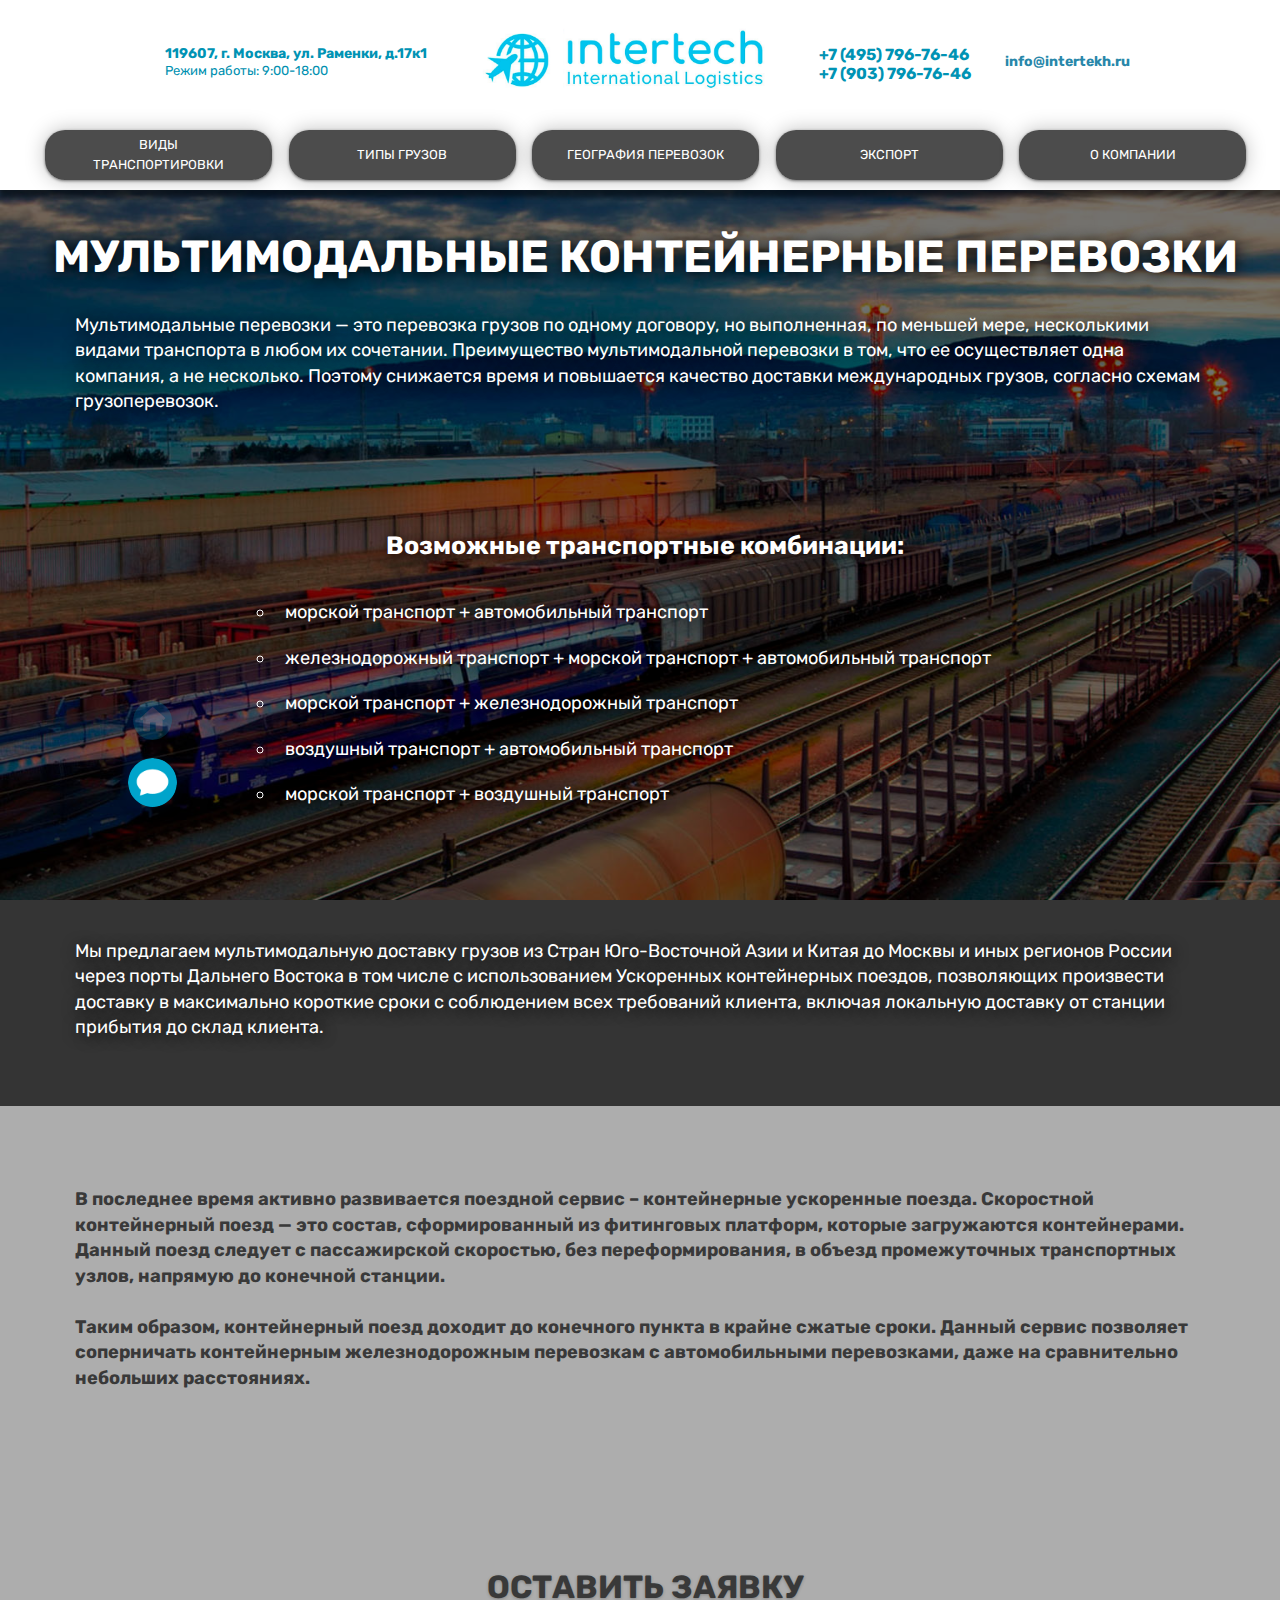
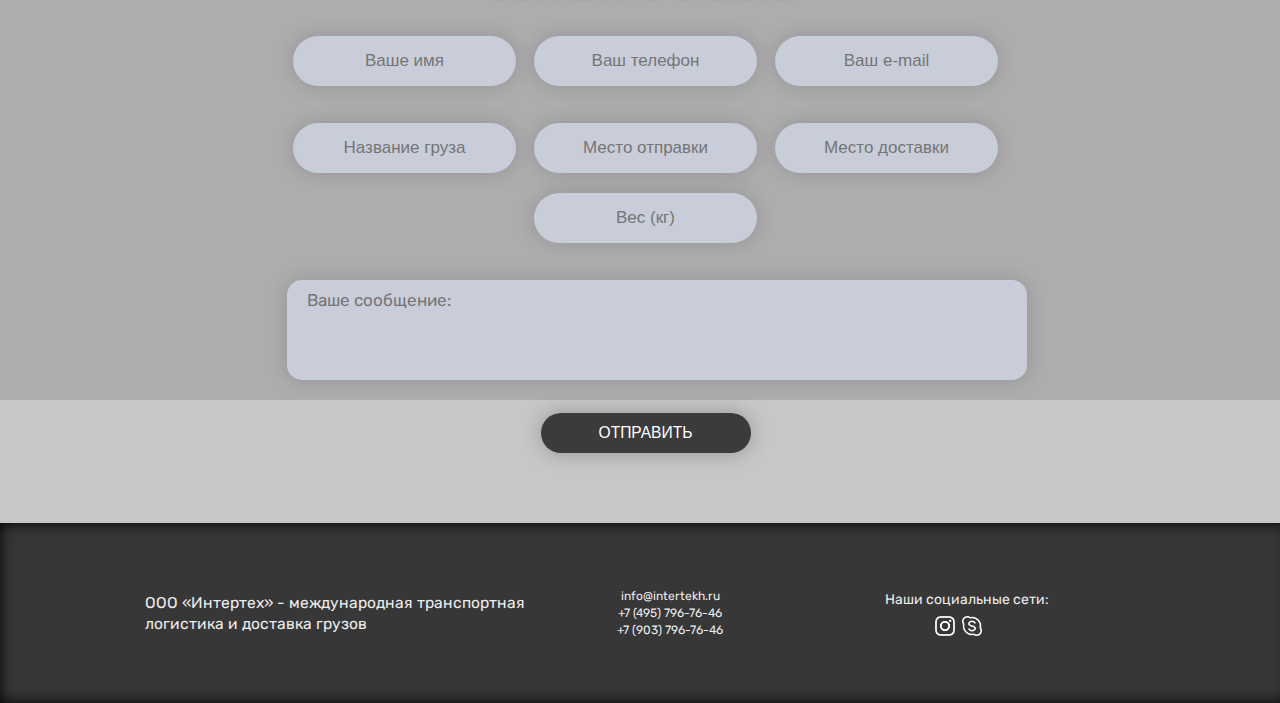
<file: InterTekh/multi.html>
<!DOCTYPE html>
<html lang="en">

<head>
  <meta charset="UTF-8">
  <meta name="viewport" content="width=device-width, initial-scale=1.0">
  <title>Мультимодальные перевозки - InterTekh Logistics</title>
  <meta http-equiv="X-UA-Compatible" content="ie=edge">

  <link rel="apple-touch-icon" sizes="180x180" href="favicons/apple-touch-icon.png">
  <link rel="icon" type="image/png" sizes="32x32" href="favicons/favicon-32x32.png">
  <link rel="icon" type="image/png" sizes="16x16" href="favicons/favicon-16x16.png">
  <link rel="manifest" href="favicons/site.webmanifest">
  <meta name="msapplication-TileColor" content="#da532c">
  <meta name="theme-color" content="#ffffff">

  <link rel="preload" href="images/rail.jpg" as="image" />
  <link rel="preload" href="images/sea.jpg" as="image" />
  <link rel="preload" href="images/avia.jpg" as="image" />
  <link rel="preload" href="images/auto.jpg" as="image" />

  <link rel="preload" href="images/logo.png" as="image" />

  <script type="text/javascript" src="js/jquery-1.7.1.min.js"></script>
  <script type="text/javascript" src="js/jquery.maskedinput.js"></script>

  <script type="text/javascript">
    jQuery(function($) {
      $("#phone").mask("+7 (999) 999-9999");
      $("#phone2").mask("+7 (999) 999-9999");
    });
  </script>
  <link rel="stylesheet" type="text/css" title="Cool stylesheet" href="style.css">
</head>







<body class="multi">
  <div class="background-image toggle-image first-image show"></div>
  <div class="background-image toggle-image second-image"></div>
  <div class="background-image toggle-image third-image"></div>
  <div class="background-image toggle-image four-image"></div>
  <!--==========ШАПКА==========-->
  <header id="bg" class="header">
    <div class="wrapper logo-wrapper">
      <a href="index.html" class="header-logo">
      </a>
    </div>
    <div class="header-line">
      <a name="top"></a>
      <div class="wrapper">
        <p class="adress_header">119607, г. Москва, ул. Раменки, д.17к1</p>
        <p class="adress_header2">Режим работы: 9:00-18:00</p>
        <a class="adress_email" href="mailto:info@intertekh.ru">info@intertekh.ru</a>
        <a class="header-phone1" href="skype:+74957967646?call">+7 (495) 796-76-46</a>
        <a class="header-phone2" href="skype:+79037967646?call">+7 (903) 796-76-46</a>
        <!--a class="header-phone3" href="javascript:void(0);">+7 (495) 890-12-34</a-->
      </div>
    </div>


    <section class="dropmenu" id="FloatingMenu">
      <div class="dropmenubg">
        <div class="menu">
          <ul class="menu-item">
            <li>
              <div class="dropdown">
                <a class="fakelink" href="javascript:void(0);">Виды транспортировки</a>
                <div class="dropdown-content">
                  <div class="drop-wrapper"></div>
                  <div class="dropdown-body">
                    <div class="dropdown-links1">
                      <ul>
                        <li><a href="rail.html">Железнодорожные грузоперевозки</a></li>
                        <li><a href="sea.html">Морские контейнерные грузоперевозки</a></li>
                        <li><a href="avia.html">Авиаперевозки</a></li>
                        <li><a href="auto.html">Автомобильные грузоперевозки</a></li>
                        <li><a class="multi" href="multi.html">Мультимодальные контейнерные грузоперевозки</a></li>
                      </ul>
                    </div>
                    <div class="firstdrop">
                      <p class="droptext">Компания ООО «Интертех» осуществляет международные грузоперевозки всеми видами транспорта, работая по всему миру.
                        <br />Наша компания поможет Вам доставить груз наиболее удобным, безопасным и удобным способом, при этом с наименьшими затратами.
                      </p>
                      <img class="dropimg" src="images/transp.jpg">
                    </div>
                  </div>
                </div>
              </div>
            </li>


            <li>
              <div class="dropdown">
                <a class="fakelink" href="cargotype.html">Типы грузов</a>
                <div class="dropdown-content">
                  <div class="drop-wrapper"></div>
                  <div class="dropdown-body">
                    <div class="dropdown-links2">
                      <ul>
                        <li><a href="cargotype.html#general">Генеральные</a></li>
                        <li><a href="cargotype.html#container">Контейнерные</a></li>
                        <li><a href="cargotype.html#ice">Рефрижераторные</a></li>
                        <li><a href="cargotype.html#group">Сборные грузы</a></li>
                        <li><a href="cargotype.html#dangerous">Опасные</a></li>
                        <li><a href="cargotype.html#cars">Перевозка автомобилей</a></li>
                      </ul>
                    </div>
                    <div class="seconddrop">
                      <p class="droptext">Наша компания организует международную доставку всех типов грузов. <br />
                        Для каждого груза действует индивидуальная система оценки, включающая в себя:<br />
                        <br />
                        <em>
                          1. Определение наиболее оптимально схемы перевозки груза<br />
                          2. Виды транспорта, которые будут использоваться<br />
                          3. Характеристику груза и его особенности<br />
                          4. Пожелания заказчика
                        </em>
                      </p>
                      <img class="dropimg" src="images/gruz1.jpeg">
                    </div>
                  </div>
                </div>
              </div>
            </li>



            <li>
              <div class="dropdown">
                <a class="fakelink" href="index.html#geo">География перевозок</a>
              </div>
            </li>

            <li>
              <div class="dropdown">
                <a class="fakelink" href="export.html">Экспорт</a>

              </div>
            </li>



            <li>
              <div class="dropdown">
                <a class="fakelink" href="index.html#about">О компании</a>
              </div>
            </li>
          </ul>
        </div>
      </div>
    </section>
    <div class="wrapper-down"></div>
  </header>


  <!-- ///////////КОНЕЦ ШАПКИ////////////// -->

  <div class="parallax7">
    <p class="blockhead"><b>Мультимодальные контейнерные перевозки</b></p>
    <div class="infoblock">
      <div class="textblock1">
        <p>
          Мультимодальные перевозки — это перевозка грузов по одному договору, но выполненная, по меньшей мере, несколькими видами транспорта в любом их сочетании. Преимущество мультимодальной перевозки в том, что ее осуществляет одна компания, а не
          несколько. Поэтому снижается время и повышается качество доставки международных грузов, согласно схемам грузоперевозок.
          <br />
          <br />
          <br />
          <br />

        </p>
      </div>
    </div>
  </div>

  <div class="parallax7">
    <p class="semihead"><b>Возможные транспортные комбинации:</b></p>
    <div class="infoblock">
      <div class="textblock1">
        <p>
          <ul class="autolistlast1">
            <li>морской транспорт + автомобильный транспорт</li>
            <li>железнодорожный транспорт + морской транспорт + автомобильный транспорт</li>
            <li>морской транспорт + железнодорожный транспорт</li>
            <li>воздушный транспорт + автомобильный транспорт</li>
            <li>морской транспорт + воздушный транспорт</li>
          </ul>
          <br />
          <br />


        </p>
      </div>

    </div>
  </div>

  <div class="parallax7">
    <div class="infoblock">
      <div class="textblock1">
        <p>
          Мы предлагаем мультимодальную доставку грузов из Стран Юго-Восточной Азии и Китая до Москвы и иных регионов России через порты Дальнего Востока в том числе с использованием Ускоренных контейнерных поездов, позволяющих произвести доставку в
          максимально короткие сроки с соблюдением всех требований клиента, включая локальную доставку от станции прибытия до склад клиента.
          <br />
          <br />

        </p>
      </div>

    </div>
  </div>






  <!--div class="parblock"-->
  <div class="parallax16">
    <div class="infoblock">
      <div class="textblock1">
        <p>
          <b>
            <br />
            <br />

            В последнее время активно развивается поездной сервис – контейнерные ускоренные поезда. Скоростной контейнерный поезд — это состав, сформированный из фитинговых платформ, которые загружаются контейнерами. Данный поезд следует с
            пассажирской скоростью, без переформирования, в объезд промежуточных транспортных узлов, напрямую до конечной станции.
            <br />
            <br />
            Таким образом, контейнерный поезд доходит до конечного пункта в крайне сжатые сроки. Данный сервис позволяет соперничать контейнерным железнодорожным перевозкам с автомобильными перевозками, даже на сравнительно небольших расстояниях.
            <br />
            <br />
            <br />
            <br />
            <br />
            <br />
          </b>
        </p>
      </div>
    </div>
  </div>


  <!--div class="parblock"-->
  <div class="parallax16" id="form">
    <div class="parentcenter">
      <div id="inline">
        <div class="short" id="forma"></div>
        <form id="contact" name="contact" action="#" method="post">
          <h2><b>Оставить заявку</b></h2>
          <div class="userinput">
            <div class="usercontacts">
              <div><input type="text" id="name" name="name" class="txt" placeholder="Ваше имя"></div>
              <div><input type="tel" id="phone" name="phone" class="txt" placeholder="Ваш телефон"></div>
              <div><input type="email" id="email" name="email" class="txt" placeholder="Ваш e-mail"></div>
            </div>
          </div>
          <div class="userinput">
            <div class="userinfo">
              <div><input type="text" id="itemname" name="itemname" class="txt" placeholder="Название груза"></div>
              <div> <input type="text" id="shipfrom" name="shipfrom" class="txt" placeholder="Место отправки"></div>
              <div> <input type="text" id="shipto" name="shipto" class="txt" placeholder="Место доставки"></div>
            </div>
          </div>
          <div class="userinput">
            <div class="userinfo1">
              <p><input type="number" id="itemmass" name="itemmass" class="txt" placeholder="Вес (кг)"></p>
            </div>
          </div>


          <textarea id="msg" name="msg" class="txtarea" placeholder="Ваше сообщение:"></textarea>
          <button id="send">Отправить</button>
        </form>
      </div>
    </div>
  </div>


  <div class="buttons">
    <a class="btnup" href="#top"><img class="imgup" src="images/up.png"></a>
    <br />
    <a class="btnhome" href="index.html"><img src="images/home.png"></a>
    <br />
    <a class="btndwn" href="#forma"><img src="images/msg.png"></a>
  </div>


  <div class="footblock">
    <div class="copyblock">
      <div class="copytext">
        <p>ООО «Интертех» - международная транспортная логистика и доставка грузов</p>
      </div>
      <div class="copytext1">
        <p><a href="mailto:info@intertekh.ru"> info@intertekh.ru</a> </p>
        <p> <a href="skype:+74957967646?call">+7 (495) 796-76-46</a></p>
        <p> <a href="skype:+79037967646?call">+7 (903) 796-76-46</a></p>
      </div>
      <div class="copytext2">
        <ul class="social">
          <p>Наши социальные сети:</p>
          <!--li><a rel="nofollow" target="_blank" href="" title="Следуйте за нами в Twitter"><i class="icon-TWITTER"></i></a></li>
        <li><a rel="nofollow" target="_blank" href="" title="Официальная группа VK"><i class="icon-VK"></i></a></li>
        <li><a rel="nofollow" target="_blank" href="" title="Официальная страница в Facebook"><i class="icon-FB"></i></a></li-->
          <li id="firstsoc"><a rel="nofollow" target="_blank" href="https://www.instagram.com/intertekh/" title="Официальная страница в Instagram"><img class="soc-icon" src="images/logoIG.png"></a></li>
          <li><a class="icon-skype" rel="nofollow" target="_blank" href="skype:incotectsm?chat" title="Профиль Skype"><img class="soc-icon" src="images/logoskype.png"></a></li>

        </ul>
      </div>
    </div>

  </div>









  <!--скрипты-->

  <script>
    function cycleBackgrounds() {
      var index = 0;

      $imageEls = $('.toggle-image'); // Get the images to be cycled.

      setInterval(function() {
        // Get the next index.  If at end, restart to the beginning.
        index = index + 1 < $imageEls.length ? index + 1 : 0;
        // Show the next image.
        $imageEls.eq(index).addClass('show');
        // Hide the previous image.
        $imageEls.eq(index - 1).removeClass('show');

      }, 3500);
    };

    // Document Ready.
    $(function() {
      cycleBackgrounds();
    });
  </script>





  <script>
    $(function() {
      $(window).scroll(function() {
        if ($(this).scrollTop() > 175) {
          $(".btnup").fadeIn("slow", function() {});
        }
        if ($(this).scrollTop() < 175) {
          $(".btnup").fadeOut("slow", function() {});
        }


      });
    });
  </script>



  <script>
    // When the user scrolls the page, execute myFunction
    window.onscroll = function() {
      myFunction()
    };

    // Get the header
    var dropmenu = document.getElementById("FloatingMenu");

    // Get the offset position of the navbar
    var sticky = dropmenu.offsetTop;

    // Add the sticky class to the header when you reach its scroll position. Remove "sticky" when you leave the scroll position
    function myFunction() {
      if (window.pageYOffset > sticky) {
        dropmenu.classList.add("sticky");
      } else {
        dropmenu.classList.remove("sticky");
      }
    }
  </script>






  <script type="text/javascript">
    function validateEmail(email) {
      var reg = /^(([^<>()[\]\\.,;:\s@\"]+(\.[^<>()[\]\\.,;:\s@\"]+)*)|(\".+\"))@((\[[0-9]{1,3}\.[0-9]{1,3}\.[0-9]{1,3}\.[0-9]{1,3}\])|(([a-zA-Z\-0-9]+\.)+[a-zA-Z]{2,}))$/;
      return reg.test(email);
    }

    $(document).ready(function() {
      $("#contact").submit(function() {
        return false;
      });
      $("#send").on("click", function() {
        var emailval = $("#email").val();
        var namevl = $("#name").val();
        var phonevl = $("#phone").val();
        var itmname = $("#itemname").val();
        var shipfr = $("#shipfrom").val();
        var shipto = $("#shipto").val();
        var itmmass = $("#itemmass").val();
        var msgval = $("#msg").val();


        var namelen = namevl.length;
        var phonelen = phonevl.length;
        var itemlen = itmname.length;
        var frlen = shipfr.length;
        var tolen = shipto.length;
        var masslen = itmmass.length;
        var mailvalid = validateEmail(emailval);

        if (mailvalid == false) {
          $("#email").addClass("error");
        } else if (mailvalid == true) {
          $("#email").removeClass("error");
        }
        if (namelen < 2) {
          $("#name").addClass("error");
        } else if (namelen >= 2) {
          $("#name").removeClass("error");
        }
        if (phonelen < 6) {
          $("#phone").addClass("error");
        } else if (phonelen >= 6) {
          $("#phone").removeClass("error");
        }


        if (itemlen < 2) {
          $("#itemname").addClass("error");
        } else if (itemlen >= 2) {
          $("#itemname").removeClass("error");
        }
        if (frlen < 2) {
          $("#shipfrom").addClass("error");
        } else if (frlen >= 2) {
          $("#shipfrom").removeClass("error");
        }
        if (tolen < 2) {
          $("#shipto").addClass("error");
        } else if (tolen >= 2) {
          $("#shipto").removeClass("error");
        }
        if (masslen < 1) {
          $("#itemmass").addClass("error");
        } else if (masslen >= 1) {
          $("#itemmass").removeClass("error");
        }



        if (mailvalid == true && itemlen >= 2 && frlen >= 2 && tolen >= 2 && masslen >= 1 && phonelen >= 6) {
          // если обе проверки пройдены
          // сначала мы скрываем кнопку отправки
          $("#send").replaceWith("<em>отправка...</em>");
          $.ajax({
            type: 'POST',
            url: 'sendmessage.php',
            data: $("#contact").serialize(),
            success: function(data) {
              if (data == "true") {
                $("#contact").fadeOut("fast", function() {
                  $(this).before("<p style='text-align:center;'><strong><h2>Ваше сообщение отправлено!</h2></strong></p>");

                });
              }
            }
          });
        }
      });
    });
  </script>








</body>

</html>
</file>
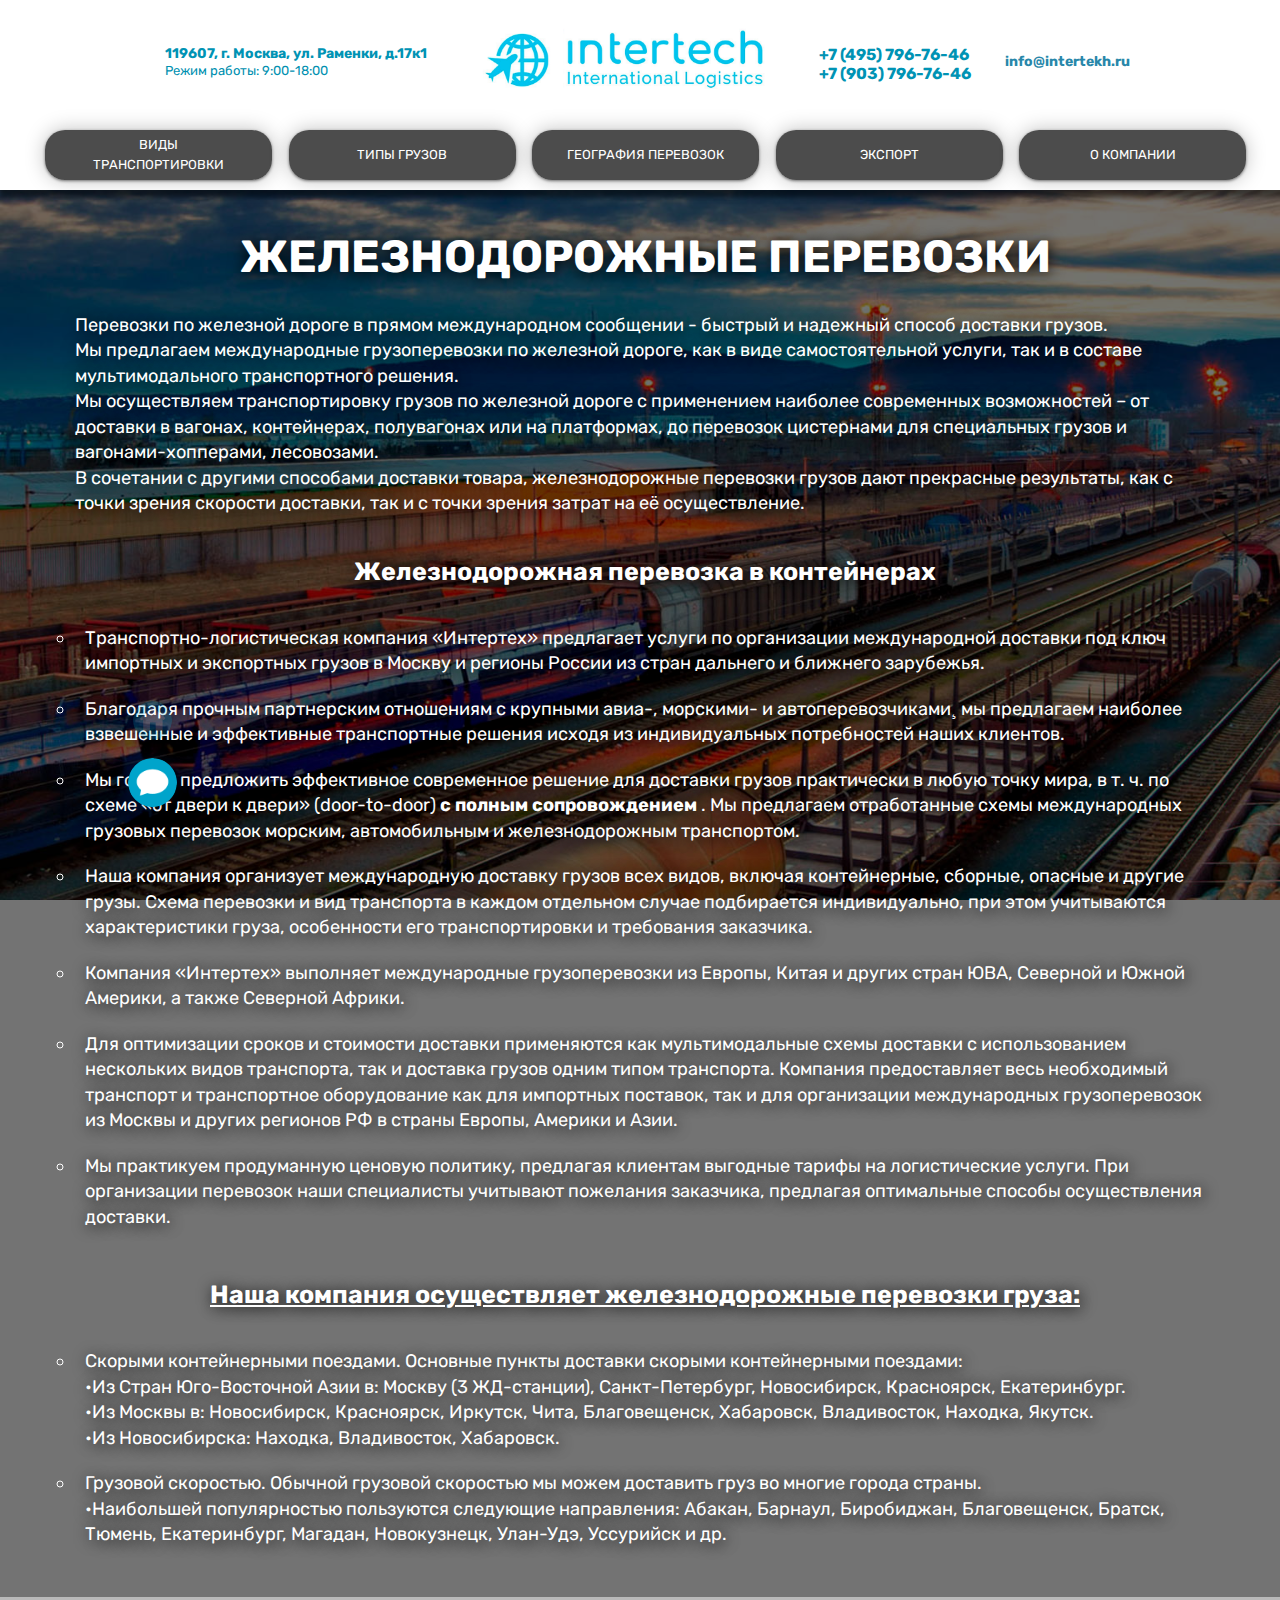
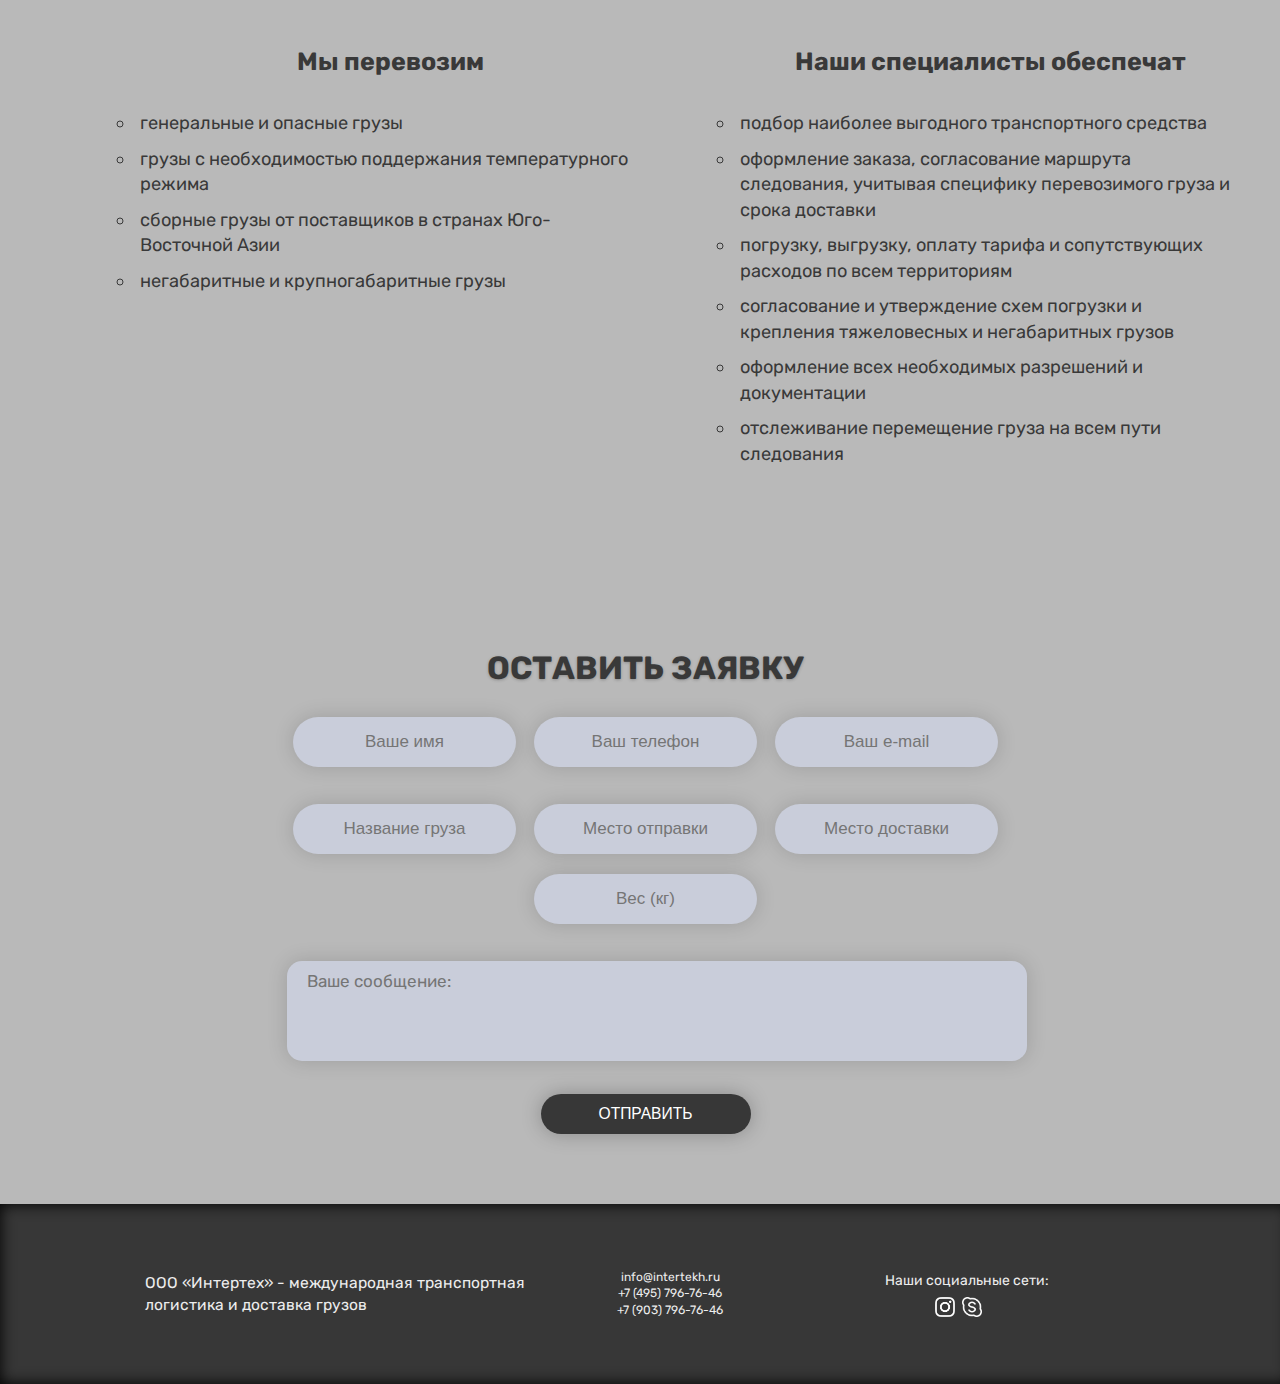
<file: InterTekh/rail.html>
<!DOCTYPE html>
<html lang="en">

<head>
  <meta charset="UTF-8">
  <meta name="viewport" content="width=device-width, initial-scale=1.0">
  <title>Железнодорожные перевозки - InterTekh Logistics</title>
  <meta http-equiv="X-UA-Compatible" content="ie=edge">

  <link rel="apple-touch-icon" sizes="180x180" href="favicons/apple-touch-icon.png">
  <link rel="icon" type="image/png" sizes="32x32" href="favicons/favicon-32x32.png">
  <link rel="icon" type="image/png" sizes="16x16" href="favicons/favicon-16x16.png">
  <link rel="manifest" href="favicons/site.webmanifest">
  <meta name="msapplication-TileColor" content="#da532c">
  <meta name="theme-color" content="#ffffff">

  <link rel="preload" href="images/rail.jpg" as="image" />
  <link rel="preload" href="images/blurrail.jpg" as="image" />
  <link rel="preload" href="images/blurrail1.jpg" as="image" />
  <link rel="preload" href="images/logo.png" as="image" />

  <script type="text/javascript" src="js/jquery-1.7.1.min.js"></script>
  <script type="text/javascript" src="js/jquery.maskedinput.js"></script>

  <script type="text/javascript">
    jQuery(function($) {
      $("#phone").mask("+7 (999) 999-9999");
      $("#phone2").mask("+7 (999) 999-9999");
    });
  </script>
  <link rel="stylesheet" type="text/css" title="Cool stylesheet" href="style.css">
</head>







<body class="rail">
  <!--==========ШАПКА==========-->
  <header id="bg" class="header">
    <div class="wrapper logo-wrapper">
      <a href="index.html" class="header-logo">
      </a>
    </div>
    <div class="header-line">
      <a name="top"></a>
      <div class="wrapper">
        <p class="adress_header">119607, г. Москва, ул. Раменки, д.17к1</p>
        <p class="adress_header2">Режим работы: 9:00-18:00</p>
        <a class="adress_email" href="mailto:info@intertekh.ru">info@intertekh.ru</a>
        <a class="header-phone1" href="skype:+74957967646?call">+7 (495) 796-76-46</a>
        <a class="header-phone2" href="skype:+79037967646?call">+7 (903) 796-76-46</a>
        <!--a class="header-phone3" href="javascript:void(0);">+7 (495) 890-12-34</a-->
      </div>
    </div>


    <section class="dropmenu" id="FloatingMenu">
      <div class="dropmenubg">
        <div class="menu">
          <ul class="menu-item">
            <li>
              <div class="dropdown">
                <a class="fakelink" href="javascript:void(0);">Виды транспортировки</a>
                <div class="dropdown-content">
                  <div class="drop-wrapper"></div>
                  <div class="dropdown-body">
                    <div class="dropdown-links1">
                      <ul>
                        <li><a href="rail.html">Железнодорожные грузоперевозки</a></li>
                        <li><a href="sea.html">Морские контейнерные грузоперевозки</a></li>
                        <li><a href="avia.html">Авиаперевозки</a></li>
                        <li><a href="auto.html">Автомобильные грузоперевозки</a></li>
                        <li><a class="multi" href="multi.html">Мультимодальные контейнерные грузоперевозки</a></li>
                      </ul>
                    </div>
                    <div class="firstdrop">
                      <p class="droptext">Компания ООО «Интертех» осуществляет международные грузоперевозки всеми видами транспорта, работая по всему миру.
                        <br />Наша компания поможет Вам доставить груз наиболее удобным, безопасным и удобным способом, при этом с наименьшими затратами.
                      </p>
                      <img class="dropimg" src="images/transp.jpg">
                    </div>
                  </div>
                </div>
              </div>
            </li>


            <li>
              <div class="dropdown">
                <a class="fakelink" href="cargotype.html">Типы грузов</a>
                <div class="dropdown-content">
                  <div class="drop-wrapper"></div>
                  <div class="dropdown-body">
                    <div class="dropdown-links2">
                      <ul>
                        <li><a href="cargotype.html#general">Генеральные</a></li>
                        <li><a href="cargotype.html#container">Контейнерные</a></li>
                        <li><a href="cargotype.html#ice">Рефрижераторные</a></li>
                        <li><a href="cargotype.html#group">Сборные грузы</a></li>
                        <li><a href="cargotype.html#dangerous">Опасные</a></li>
                        <li><a href="cargotype.html#cars">Перевозка автомобилей</a></li>
                      </ul>
                    </div>
                    <div class="seconddrop">
                      <p class="droptext">Наша компания организует международную доставку всех типов грузов. <br />
                        Для каждого груза действует индивидуальная система оценки, включающая в себя:<br />
                        <br />
                        <em>
                          1. Определение наиболее оптимально схемы перевозки груза<br />
                          2. Виды транспорта, которые будут использоваться<br />
                          3. Характеристику груза и его особенности<br />
                          4. Пожелания заказчика
                        </em>
                      </p>
                      <img class="dropimg" src="images/gruz1.jpeg">
                    </div>
                  </div>
                </div>
              </div>
            </li>



            <li>
              <div class="dropdown">
                <a class="fakelink" href="index.html#geo">География перевозок</a>
              </div>
            </li>

            <li>
              <div class="dropdown">
                <a class="fakelink" href="export.html">Экспорт</a>

              </div>
            </li>



            <li>
              <div class="dropdown">
                <a class="fakelink" href="index.html#about">О компании</a>
              </div>
            </li>
          </ul>
        </div>
      </div>
    </section>
    <div class="wrapper-down"></div>
  </header>


  <!-- ///////////КОНЕЦ ШАПКИ////////////// -->

  <div class="parallax7">
    <p class="blockhead"><b>Железнодорожные перевозки</b></p>
    <div class="infoblock">
      <div class="textblock1">
        <p>
          Перевозки по железной дороге в прямом международном сообщении - быстрый и надежный способ доставки грузов.
          <br />
          Мы предлагаем международные грузоперевозки по железной дороге, как в виде самостоятельной услуги, так и в составе мультимодального транспортного решения.
          <br />
          Мы осуществляем транспортировку грузов по железной дороге с применением наиболее современных возможностей – от доставки в вагонах, контейнерах, полувагонах или на платформах, до перевозок цистернами для специальных грузов и
          вагонами-хопперами, лесовозами.
          <br />
          В сочетании с другими способами доставки товара, железнодорожные перевозки грузов дают прекрасные результаты, как с точки зрения скорости доставки, так и с точки зрения затрат на её осуществление.
        </p>
      </div>
    </div>
  </div>

  <div class="parallax7">
    <p class="semihead"><b>Железнодорожная перевозка в контейнерах</b></p>
    <div class="infoblock">
      <div class="textblock1">
        <p>
          <ul>
            <li>Транспортно-логистическая компания «Интертех» предлагает услуги по организации международной доставки под ключ импортных и экспортных грузов в Москву и регионы России из стран дальнего и ближнего зарубежья.</li>
            <li>Благодаря прочным партнерским отношениям с крупными авиа-, морскими- и автоперевозчиками¸ мы предлагаем наиболее взвешенные и эффективные транспортные решения исходя из индивидуальных потребностей наших клиентов.</li>
            <li>Мы готовы предложить эффективное современное решение для доставки грузов практически в любую точку мира, в т. ч. по схеме «от двери к двери» (door-to-door) <b> с полным сопровождением </b>. Мы предлагаем отработанные схемы
              международных грузовых перевозок морским, автомобильным и железнодорожным транспортом. </li>
            <li>Наша компания организует международную доставку грузов всех видов, включая контейнерные, сборные, опасные и другие грузы. Схема перевозки и вид транспорта в каждом отдельном случае подбирается индивидуально, при этом учитываются
              характеристики груза, особенности его транспортировки и требования заказчика.</li>
            <li>Компания «Интертех» выполняет международные грузоперевозки из Европы, Китая и других стран ЮВА, Северной и Южной Америки, а также Северной Африки.</li>
            <li>Для оптимизации сроков и стоимости доставки применяются как мультимодальные схемы доставки с использованием нескольких видов транспорта, так и доставка грузов одним типом транспорта. Компания предоставляет весь необходимый
              транспорт
              и транспортное оборудование как для импортных поставок, так и для организации международных грузоперевозок из Москвы и других регионов РФ в страны Европы, Америки и Азии.</li>
            <li>Мы практикуем продуманную ценовую политику, предлагая клиентам выгодные тарифы на логистические услуги. При организации перевозок наши специалисты учитывают пожелания заказчика, предлагая оптимальные способы осуществления доставки.</li>
          </ul>
        </p>
      </div>

    </div>
  </div>

  <div class="parallax7">
    <p class="semihead"><u><b>Наша компания осуществляет железнодорожные перевозки груза:</b></u></p>
    <div class="infoblock">
      <div class="textblock1">
        <p>
          <ul>
            <li>Скорыми контейнерными поездами. Основные пункты доставки скорыми контейнерными поездами:<br />
              •Из Стран Юго-Восточной Азии в: Москву (3 ЖД-станции), Санкт-Петербург, Новосибирск, Красноярск, Екатеринбург.<br />
              •Из Москвы в: Новосибирск, Красноярск, Иркутск, Чита, Благовещенск, Хабаровск, Владивосток, Находка, Якутск.<br />
              •Из Новосибирска: Находка, Владивосток, Хабаровск.</li>

            <li>Грузовой скоростью. Обычной грузовой скоростью мы можем доставить груз во многие города страны. <br />
              •Наибольшей популярностью пользуются следующие направления: Абакан, Барнаул, Биробиджан, Благовещенск, Братск, Тюмень, Екатеринбург, Магадан, Новокузнецк, Улан-Удэ, Уссурийск и др.</li>

          </ul>
        </p>
      </div>

    </div>
  </div>






  <!--div class="parblock"-->
  <div class="parallax8">
    <div class="infoblock">
      <div class="textblock">
        <p class="semihead1"><b>Мы перевозим</b></p>
        <ul>
          <li>генеральные и опасные грузы</li>
          <li>грузы с необходимостью поддержания температурного режима</li>
          <li>сборные грузы от поставщиков в странах Юго-Восточной Азии</li>
          <li>негабаритные и крупногабаритные грузы</li>
        </ul>
      </div>
      <div class="textblock">
        <p class="semihead1"><b>Наши специалисты обеспечат</b></p>
        <ul>
          <li>подбор наиболее выгодного транспортного средства</li>
          <li>оформление заказа, согласование маршрута следования, учитывая специфику перевозимого груза и срока доставки</li>
          <li>погрузку, выгрузку, оплату тарифа и сопутствующих расходов по всем территориям</li>
          <li>согласование и утверждение схем погрузки и крепления тяжеловесных и негабаритных грузов</li>
          <li>оформление всех необходимых разрешений и документации</li>
          <li>отслеживание перемещение груза на всем пути следования</li>
        </ul>
        <br />
        <br />
        <br />

      </div>
    </div>
  </div>


  <!--div class="parblock"-->
  <div class="parallax8" id="form">
    <div class="parentcenter">
      <div id="inline">
        <div class="short" id="forma"></div>
        <form id="contact" name="contact" action="#" method="post">
          <h2><b>Оставить заявку</b></h2>
          <div class="userinput">
            <div class="usercontacts">
              <div><input type="text" id="name" name="name" class="txt" placeholder="Ваше имя"></div>
              <div><input type="tel" id="phone" name="phone" class="txt" placeholder="Ваш телефон"></div>
              <div><input type="email" id="email" name="email" class="txt" placeholder="Ваш e-mail"></div>
            </div>
          </div>
          <div class="userinput">
            <div class="userinfo">
              <div><input type="text" id="itemname" name="itemname" class="txt" placeholder="Название груза"></div>
              <div> <input type="text" id="shipfrom" name="shipfrom" class="txt" placeholder="Место отправки"></div>
              <div> <input type="text" id="shipto" name="shipto" class="txt" placeholder="Место доставки"></div>
            </div>
          </div>
          <div class="userinput">
            <div class="userinfo1">
              <p><input type="number" id="itemmass" name="itemmass" class="txt" placeholder="Вес (кг)"></p>
            </div>
          </div>


          <textarea id="msg" name="msg" class="txtarea" placeholder="Ваше сообщение:"></textarea>
          <button id="send">Отправить</button>
        </form>
      </div>
    </div>
  </div>


  <div class="buttons">
    <a class="btnup" href="#top"><img class="imgup" src="images/up.png"></a>
    <br />
    <a class="btnhome" href="index.html"><img src="images/home.png"></a>
    <br />
    <a class="btndwn" href="#forma"><img src="images/msg.png"></a>
  </div>


  <div class="footblock">
    <div class="copyblock">
      <div class="copytext">
        <p>ООО «Интертех» - международная транспортная логистика и доставка грузов</p>
      </div>
      <div class="copytext1">
        <p><a href="mailto:info@intertekh.ru"> info@intertekh.ru</a> </p>
        <p> <a href="skype:+74957967646?call">+7 (495) 796-76-46</a></p>
        <p> <a href="skype:+79037967646?call">+7 (903) 796-76-46</a></p>
      </div>
      <div class="copytext2">
        <ul class="social">
          <p>Наши социальные сети:</p>
          <!--li><a rel="nofollow" target="_blank" href="" title="Следуйте за нами в Twitter"><i class="icon-TWITTER"></i></a></li>
        <li><a rel="nofollow" target="_blank" href="" title="Официальная группа VK"><i class="icon-VK"></i></a></li>
        <li><a rel="nofollow" target="_blank" href="" title="Официальная страница в Facebook"><i class="icon-FB"></i></a></li-->
          <li id="firstsoc"><a rel="nofollow" target="_blank" href="https://www.instagram.com/intertekh/" title="Официальная страница в Instagram"><img class="soc-icon" src="images/logoIG.png"></a></li>
          <li><a class="icon-skype" rel="nofollow" target="_blank" href="skype:incotectsm?chat" title="Профиль Skype"><img class="soc-icon" src="images/logoskype.png"></a></li>

        </ul>
      </div>
    </div>

  </div>









  <!--скрипты-->

  <script>
    $(function() {
      $(window).scroll(function() {
        if ($(this).scrollTop() > 400) {
          $('.rail').addClass('changebg1rail')
        }
        if ($(this).scrollTop() < 400) {
          $('.rail').removeClass('changebg1rail')
        }



        if ($(this).scrollTop() > 175) {
          $(".btnup").fadeIn("slow", function() {});
        }
        if ($(this).scrollTop() < 175) {
          $(".btnup").fadeOut("slow", function() {});
        }


      });
    });
  </script>



  <script>
    // When the user scrolls the page, execute myFunction
    window.onscroll = function() {
      myFunction()
    };

    // Get the header
    var dropmenu = document.getElementById("FloatingMenu");

    // Get the offset position of the navbar
    var sticky = dropmenu.offsetTop;

    // Add the sticky class to the header when you reach its scroll position. Remove "sticky" when you leave the scroll position
    function myFunction() {
      if (window.pageYOffset > sticky) {
        dropmenu.classList.add("sticky");
      } else {
        dropmenu.classList.remove("sticky");
      }
    }
  </script>






  <script type="text/javascript">
    function validateEmail(email) {
      var reg = /^(([^<>()[\]\\.,;:\s@\"]+(\.[^<>()[\]\\.,;:\s@\"]+)*)|(\".+\"))@((\[[0-9]{1,3}\.[0-9]{1,3}\.[0-9]{1,3}\.[0-9]{1,3}\])|(([a-zA-Z\-0-9]+\.)+[a-zA-Z]{2,}))$/;
      return reg.test(email);
    }

    $(document).ready(function() {
      $("#contact").submit(function() {
        return false;
      });
      $("#send").on("click", function() {
        var emailval = $("#email").val();
        var namevl = $("#name").val();
        var phonevl = $("#phone").val();
        var itmname = $("#itemname").val();
        var shipfr = $("#shipfrom").val();
        var shipto = $("#shipto").val();
        var itmmass = $("#itemmass").val();
        var msgval = $("#msg").val();


        var namelen = namevl.length;
        var phonelen = phonevl.length;
        var itemlen = itmname.length;
        var frlen = shipfr.length;
        var tolen = shipto.length;
        var masslen = itmmass.length;
        var mailvalid = validateEmail(emailval);

        if (mailvalid == false) {
          $("#email").addClass("error");
        } else if (mailvalid == true) {
          $("#email").removeClass("error");
        }
        if (namelen < 2) {
          $("#name").addClass("error");
        } else if (namelen >= 2) {
          $("#name").removeClass("error");
        }
        if (phonelen < 6) {
          $("#phone").addClass("error");
        } else if (phonelen >= 6) {
          $("#phone").removeClass("error");
        }


        if (itemlen < 2) {
          $("#itemname").addClass("error");
        } else if (itemlen >= 2) {
          $("#itemname").removeClass("error");
        }
        if (frlen < 2) {
          $("#shipfrom").addClass("error");
        } else if (frlen >= 2) {
          $("#shipfrom").removeClass("error");
        }
        if (tolen < 2) {
          $("#shipto").addClass("error");
        } else if (tolen >= 2) {
          $("#shipto").removeClass("error");
        }
        if (masslen < 1) {
          $("#itemmass").addClass("error");
        } else if (masslen >= 1) {
          $("#itemmass").removeClass("error");
        }



        if (mailvalid == true && itemlen >= 2 && frlen >= 2 && tolen >= 2 && masslen >= 1 && phonelen >= 6) {
          // если обе проверки пройдены
          // сначала мы скрываем кнопку отправки
          $("#send").replaceWith("<em>отправка...</em>");
          $.ajax({
            type: 'POST',
            url: 'sendmessage.php',
            data: $("#contact").serialize(),
            success: function(data) {
              if (data == "true") {
                $("#contact").fadeOut("fast", function() {
                  $(this).before("<p style='text-align:center;'><strong><h2>Ваше сообщение отправлено!</h2></strong></p>");

                });
              }
            }
          });
        }
      });
    });
  </script>








</body>

</html>
</file>
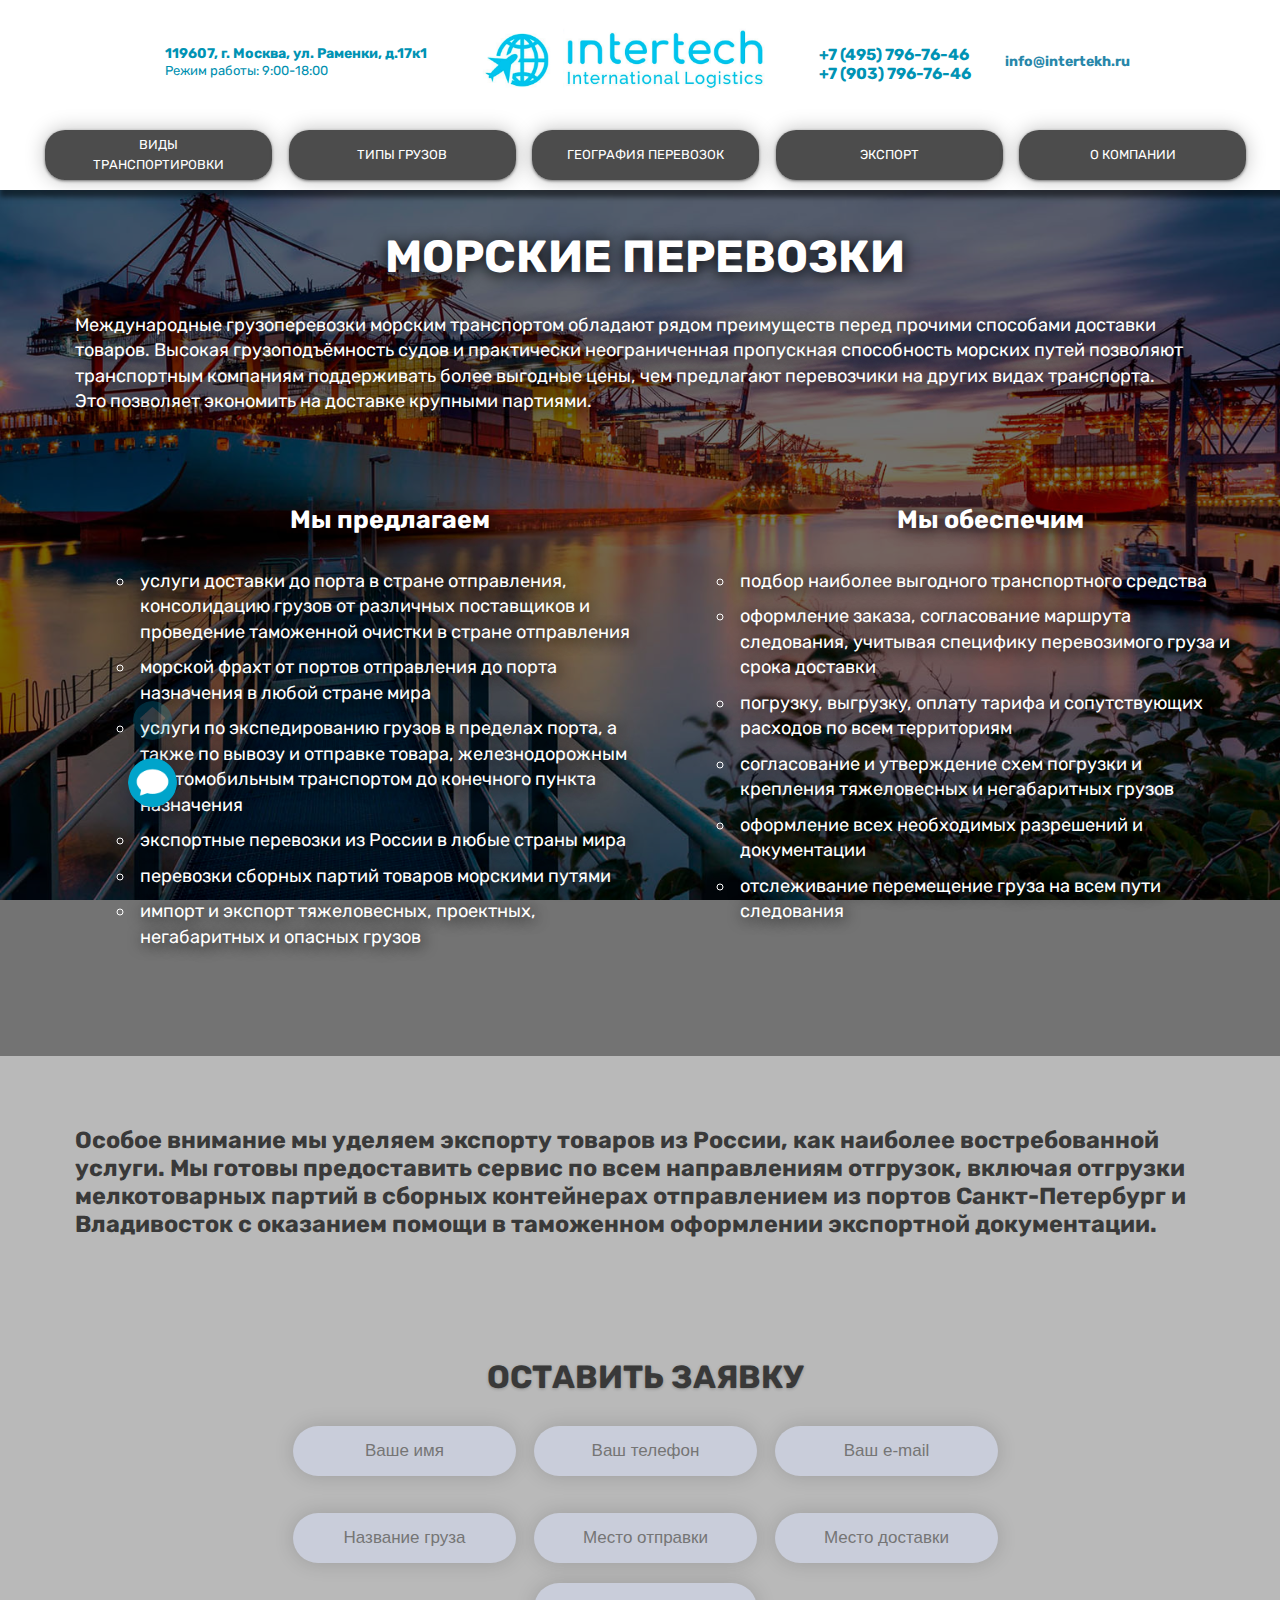
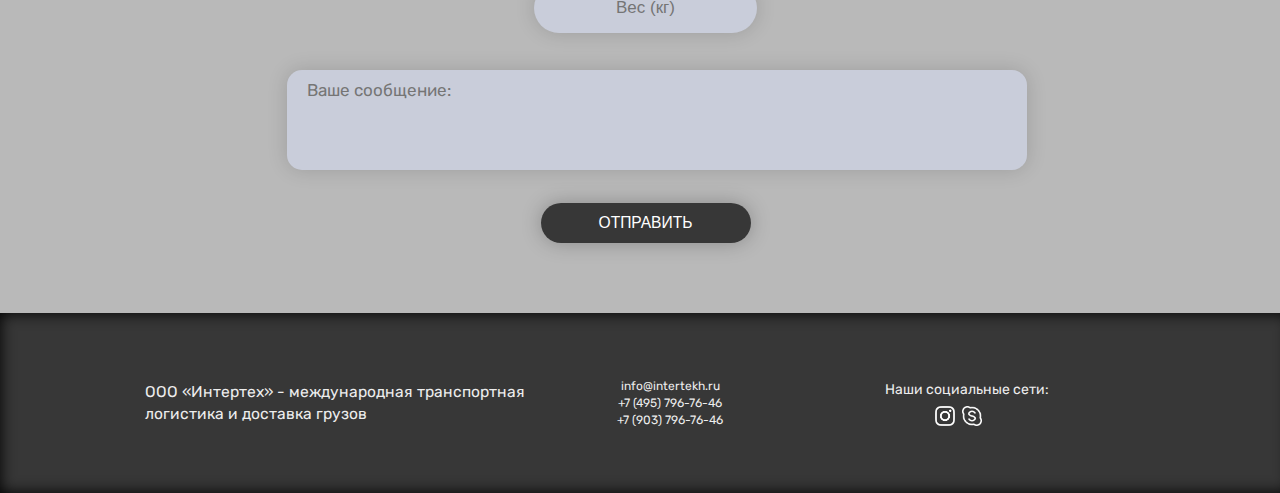
<file: InterTekh/sea.html>
<!DOCTYPE html>
<html lang="en">

<head>
  <meta charset="UTF-8">
  <meta name="viewport" content="width=device-width, initial-scale=1.0">
  <title>Морские перевозки - InterTekh Logistics</title>
  <meta http-equiv="X-UA-Compatible" content="ie=edge">

  <link rel="apple-touch-icon" sizes="180x180" href="favicons/apple-touch-icon.png">
  <link rel="icon" type="image/png" sizes="32x32" href="favicons/favicon-32x32.png">
  <link rel="icon" type="image/png" sizes="16x16" href="favicons/favicon-16x16.png">
  <link rel="manifest" href="favicons/site.webmanifest">
  <meta name="msapplication-TileColor" content="#da532c">
  <meta name="theme-color" content="#ffffff">

  <link rel="preload" href="images/blursea.jpg" as="image" />
  <link rel="preload" href="images/blursea1.jpg" as="image" />
  <link rel="preload" href="images/sea.jpg" as="image" />
  <link rel="preload" href="images/logo.png" as="image" />

  <script type="text/javascript" src="js/jquery-1.7.1.min.js"></script>
  <script type="text/javascript" src="js/jquery.maskedinput.js"></script>

  <script type="text/javascript">
    jQuery(function($) {
      $("#phone").mask("+7 (999) 999-9999");
      $("#phone2").mask("+7 (999) 999-9999");
    });
  </script>
  <link rel="stylesheet" type="text/css" title="Cool stylesheet" href="style.css">
</head>







<body class="sea">
  <!--==========ШАПКА==========-->
  <header id="bg" class="header">
    <div class="wrapper logo-wrapper">
      <a href="index.html" class="header-logo">
      </a>
    </div>
    <div class="header-line">
      <a name="top"></a>
      <div class="wrapper">
        <p class="adress_header">119607, г. Москва, ул. Раменки, д.17к1</p>
        <p class="adress_header2">Режим работы: 9:00-18:00</p>
        <a class="adress_email" href="mailto:info@intertekh.ru">info@intertekh.ru</a>
        <a class="header-phone1" href="skype:+74957967646?call">+7 (495) 796-76-46</a>
        <a class="header-phone2" href="skype:+79037967646?call">+7 (903) 796-76-46</a>
        <!--a class="header-phone3" href="javascript:void(0);">+7 (495) 890-12-34</a-->
      </div>
    </div>


    <section class="dropmenu" id="FloatingMenu">
      <div class="dropmenubg">
        <div class="menu">
          <ul class="menu-item">
            <li>
              <div class="dropdown">
                <a class="fakelink" href="javascript:void(0);">Виды транспортировки</a>
                <div class="dropdown-content">
                  <div class="drop-wrapper"></div>
                  <div class="dropdown-body">
                    <div class="dropdown-links1">
                      <ul>
                        <li><a href="rail.html">Железнодорожные грузоперевозки</a></li>
                        <li><a href="sea.html">Морские контейнерные грузоперевозки</a></li>
                        <li><a href="avia.html">Авиаперевозки</a></li>
                        <li><a href="auto.html">Автомобильные грузоперевозки</a></li>
                        <li><a class="multi" href="multi.html">Мультимодальные контейнерные грузоперевозки</a></li>
                      </ul>
                    </div>
                    <div class="firstdrop">
                      <p class="droptext">Компания ООО «Интертех» осуществляет международные грузоперевозки всеми видами транспорта, работая по всему миру.
                        <br />Наша компания поможет Вам доставить груз наиболее удобным, безопасным и удобным способом, при этом с наименьшими затратами.
                      </p>
                      <img class="dropimg" src="images/transp.jpg">
                    </div>
                  </div>
                </div>
              </div>
            </li>


            <li>
              <div class="dropdown">
                <a class="fakelink" href="cargotype.html">Типы грузов</a>
                <div class="dropdown-content">
                  <div class="drop-wrapper"></div>
                  <div class="dropdown-body">
                    <div class="dropdown-links2">
                      <ul>
                        <li><a href="cargotype.html#general">Генеральные</a></li>
                        <li><a href="cargotype.html#container">Контейнерные</a></li>
                        <li><a href="cargotype.html#ice">Рефрижераторные</a></li>
                        <li><a href="cargotype.html#group">Сборные грузы</a></li>
                        <li><a href="cargotype.html#dangerous">Опасные</a></li>
                        <li><a href="cargotype.html#cars">Перевозка автомобилей</a></li>
                      </ul>
                    </div>
                    <div class="seconddrop">
                      <p class="droptext">Наша компания организует международную доставку всех типов грузов. <br />
                        Для каждого груза действует индивидуальная система оценки, включающая в себя:<br />
                        <br />
                        <em>
                          1. Определение наиболее оптимально схемы перевозки груза<br />
                          2. Виды транспорта, которые будут использоваться<br />
                          3. Характеристику груза и его особенности<br />
                          4. Пожелания заказчика
                        </em>
                      </p>
                      <img class="dropimg" src="images/gruz1.jpeg">
                    </div>
                  </div>
                </div>
              </div>
            </li>



            <li>
              <div class="dropdown">
                <a class="fakelink" href="index.html#geo">География перевозок</a>
              </div>
            </li>

            <li>
              <div class="dropdown">
                <a class="fakelink" href="export.html">Экспорт</a>

              </div>
            </li>



            <li>
              <div class="dropdown">
                <a class="fakelink" href="index.html#about">О компании</a>
              </div>
            </li>
          </ul>
        </div>
      </div>
    </section>
    <div class="wrapper-down"></div>
  </header>


  <!-- ///////////КОНЕЦ ШАПКИ////////////// -->

  <div class="parallax10">
    <p class="blockhead"><b>Морские перевозки</b></p>
    <div class="infoblock">
      <div class="textblock1">
        <p>
          Международные грузоперевозки морским транспортом обладают рядом преимуществ перед прочими способами доставки товаров. Высокая грузоподъёмность судов и практически неограниченная пропускная способность морских путей позволяют транспортным
          компаниям поддерживать более выгодные цены, чем предлагают перевозчики на других видах транспорта. <br />Это позволяет экономить на доставке крупными партиями.
        </p>
      </div>
    </div>
  </div>








  <!--div class="parblock"-->
  <div class="parallax10">
    <div class="infoblock">
      <div class="textblock">
        <p class="semihead1"><b>Мы предлагаем</b></p>
        <ul>
          <li>услуги доставки до порта в стране отправления, консолидацию грузов от различных поставщиков и проведение таможенной очистки в стране отправления</li>
          <li>морской фрахт от портов отправления до порта назначения в любой стране мира</li>
          <li>услуги по экспедированию грузов в пределах порта, а также по вывозу и отправке товара, железнодорожным и автомобильным транспортом до конечного пункта назначения</li>
          <li>экспортные перевозки из России в любые страны мира</li>
          <li>перевозки сборных партий товаров морскими путями</li>
          <li>импорт и экспорт тяжеловесных, проектных, негабаритных и опасных грузов</li>
        </ul>
      </div>
      <div class="textblock">
        <p class="semihead1"><b>Мы обеспечим</b></p>
        <ul>
          <li>подбор наиболее выгодного транспортного средства</li>
          <li>оформление заказа, согласование маршрута следования, учитывая специфику перевозимого груза и срока доставки</li>
          <li>погрузку, выгрузку, оплату тарифа и сопутствующих расходов по всем территориям</li>
          <li>согласование и утверждение схем погрузки и крепления тяжеловесных и негабаритных грузов</li>
          <li>оформление всех необходимых разрешений и документации</li>
          <li>отслеживание перемещение груза на всем пути следования</li>
        </ul>
        <br />
        <br />
        <br />

      </div>
    </div>
  </div>

  <div class="parallax11">
    <div class="infoblock">
      <div class="textblock1">
        <p>
          <b>

            Особое внимание мы уделяем экспорту товаров из России, как наиболее востребованной услуги. Мы готовы предоставить сервис по всем направлениям отгрузок, включая отгрузки мелкотоварных партий в сборных контейнерах отправлением из портов
            Санкт-Петербург и Владивосток с оказанием помощи в таможенном оформлении экспортной документации.

          </b>
        </p>
      </div>
    </div>
  </div>



  <!--div class="parblock"-->
  <div class="parallax11" id="form">
    <div class="parentcenter">
      <div id="inline">
        <div class="short" id="forma"></div>
        <form id="contact" name="contact" action="#" method="post">
          <h2><b>Оставить заявку</b></h2>
          <div class="userinput">
            <div class="usercontacts">
              <div><input type="text" id="name" name="name" class="txt" placeholder="Ваше имя"></div>
              <div><input type="tel" id="phone" name="phone" class="txt" placeholder="Ваш телефон"></div>
              <div><input type="email" id="email" name="email" class="txt" placeholder="Ваш e-mail"></div>
            </div>
          </div>
          <div class="userinput">
            <div class="userinfo">
              <div><input type="text" id="itemname" name="itemname" class="txt" placeholder="Название груза"></div>
              <div> <input type="text" id="shipfrom" name="shipfrom" class="txt" placeholder="Место отправки"></div>
              <div> <input type="text" id="shipto" name="shipto" class="txt" placeholder="Место доставки"></div>
            </div>
          </div>
          <div class="userinput">
            <div class="userinfo1">
              <p><input type="number" id="itemmass" name="itemmass" class="txt" placeholder="Вес (кг)"></p>
            </div>
          </div>


          <textarea id="msg" name="msg" class="txtarea" placeholder="Ваше сообщение:"></textarea>
          <button id="send">Отправить</button>
        </form>
      </div>
    </div>
  </div>


  <div class="buttons">
    <a class="btnup" href="#top"><img class="imgup" src="images/up.png"></a>
    <br />
    <a class="btnhome" href="index.html"><img src="images/home.png"></a>
    <br />
    <a class="btndwn" href="#forma"><img src="images/msg.png"></a>
  </div>




  <div class="footblock">
    <div class="copyblock">
      <div class="copytext">
        <p>ООО «Интертех» - международная транспортная логистика и доставка грузов</p>
      </div>
      <div class="copytext1">
        <p><a href="mailto:info@intertekh.ru"> info@intertekh.ru</a> </p>
        <p> <a href="skype:+74957967646?call">+7 (495) 796-76-46</a></p>
        <p> <a href="skype:+79037967646?call">+7 (903) 796-76-46</a></p>
      </div>
      <div class="copytext2">
        <ul class="social">
          <p>Наши социальные сети:</p>
          <!--li><a rel="nofollow" target="_blank" href="" title="Следуйте за нами в Twitter"><i class="icon-TWITTER"></i></a></li>
        <li><a rel="nofollow" target="_blank" href="" title="Официальная группа VK"><i class="icon-VK"></i></a></li>
        <li><a rel="nofollow" target="_blank" href="" title="Официальная страница в Facebook"><i class="icon-FB"></i></a></li-->
          <li id="firstsoc"><a rel="nofollow" target="_blank" href="https://www.instagram.com/intertekh/" title="Официальная страница в Instagram"><img class="soc-icon" src="images/logoIG.png"></a></li>
          <li><a class="icon-skype" rel="nofollow" target="_blank" href="skype:incotectsm?chat" title="Профиль Skype"><img class="soc-icon" src="images/logoskype.png"></a></li>

        </ul>
      </div>
    </div>

  </div>







  <!--скрипты-->

  <script>
    $(function() {
      $(window).scroll(function() {
        if ($(this).scrollTop() > 250) {
          $('.sea').addClass('changebg1sea')
        }
        if ($(this).scrollTop() < 250) {
          $('.sea').removeClass('changebg1sea')
        }


        if ($(this).scrollTop() > 175) {
          $(".btnup").fadeIn("slow", function() {});
        }
        if ($(this).scrollTop() < 175) {
          $(".btnup").fadeOut("slow", function() {});
        }
      })

    });
  </script>



  <script>
    // When the user scrolls the page, execute myFunction
    window.onscroll = function() {
      myFunction()
    };

    // Get the header
    var dropmenu = document.getElementById("FloatingMenu");

    // Get the offset position of the navbar
    var sticky = dropmenu.offsetTop;

    // Add the sticky class to the header when you reach its scroll position. Remove "sticky" when you leave the scroll position
    function myFunction() {
      if (window.pageYOffset > sticky) {
        dropmenu.classList.add("sticky");
      } else {
        dropmenu.classList.remove("sticky");
      }
    }
  </script>






  <script type="text/javascript">
    function validateEmail(email) {
      var reg = /^(([^<>()[\]\\.,;:\s@\"]+(\.[^<>()[\]\\.,;:\s@\"]+)*)|(\".+\"))@((\[[0-9]{1,3}\.[0-9]{1,3}\.[0-9]{1,3}\.[0-9]{1,3}\])|(([a-zA-Z\-0-9]+\.)+[a-zA-Z]{2,}))$/;
      return reg.test(email);
    }

    $(document).ready(function() {
      $("#contact").submit(function() {
        return false;
      });
      $("#send").on("click", function() {
        var emailval = $("#email").val();
        var namevl = $("#name").val();
        var phonevl = $("#phone").val();
        var itmname = $("#itemname").val();
        var shipfr = $("#shipfrom").val();
        var shipto = $("#shipto").val();
        var itmmass = $("#itemmass").val();
        var msgval = $("#msg").val();


        var namelen = namevl.length;
        var phonelen = phonevl.length;
        var itemlen = itmname.length;
        var frlen = shipfr.length;
        var tolen = shipto.length;
        var masslen = itmmass.length;
        var mailvalid = validateEmail(emailval);

        if (mailvalid == false) {
          $("#email").addClass("error");
        } else if (mailvalid == true) {
          $("#email").removeClass("error");
        }
        if (namelen < 2) {
          $("#name").addClass("error");
        } else if (namelen >= 2) {
          $("#name").removeClass("error");
        }
        if (phonelen < 6) {
          $("#phone").addClass("error");
        } else if (phonelen >= 6) {
          $("#phone").removeClass("error");
        }


        if (itemlen < 2) {
          $("#itemname").addClass("error");
        } else if (itemlen >= 2) {
          $("#itemname").removeClass("error");
        }
        if (frlen < 2) {
          $("#shipfrom").addClass("error");
        } else if (frlen >= 2) {
          $("#shipfrom").removeClass("error");
        }
        if (tolen < 2) {
          $("#shipto").addClass("error");
        } else if (tolen >= 2) {
          $("#shipto").removeClass("error");
        }
        if (masslen < 1) {
          $("#itemmass").addClass("error");
        } else if (masslen >= 1) {
          $("#itemmass").removeClass("error");
        }



        if (mailvalid == true && itemlen >= 2 && frlen >= 2 && tolen >= 2 && masslen >= 1 && phonelen >= 6) {
          // если обе проверки пройдены
          // сначала мы скрываем кнопку отправки
          $("#send").replaceWith("<em>отправка...</em>");
          $.ajax({
            type: 'POST',
            url: 'sendmessage.php',
            data: $("#contact").serialize(),
            success: function(data) {
              if (data == "true") {
                $("#contact").fadeOut("fast", function() {
                  $(this).before("<p style='text-align:center;'><strong><h2>Ваше сообщение отправлено!</h2></strong></p>");

                });
              }
            }
          });
        }
      });
    });
  </script>








</body>

</html>
</file>
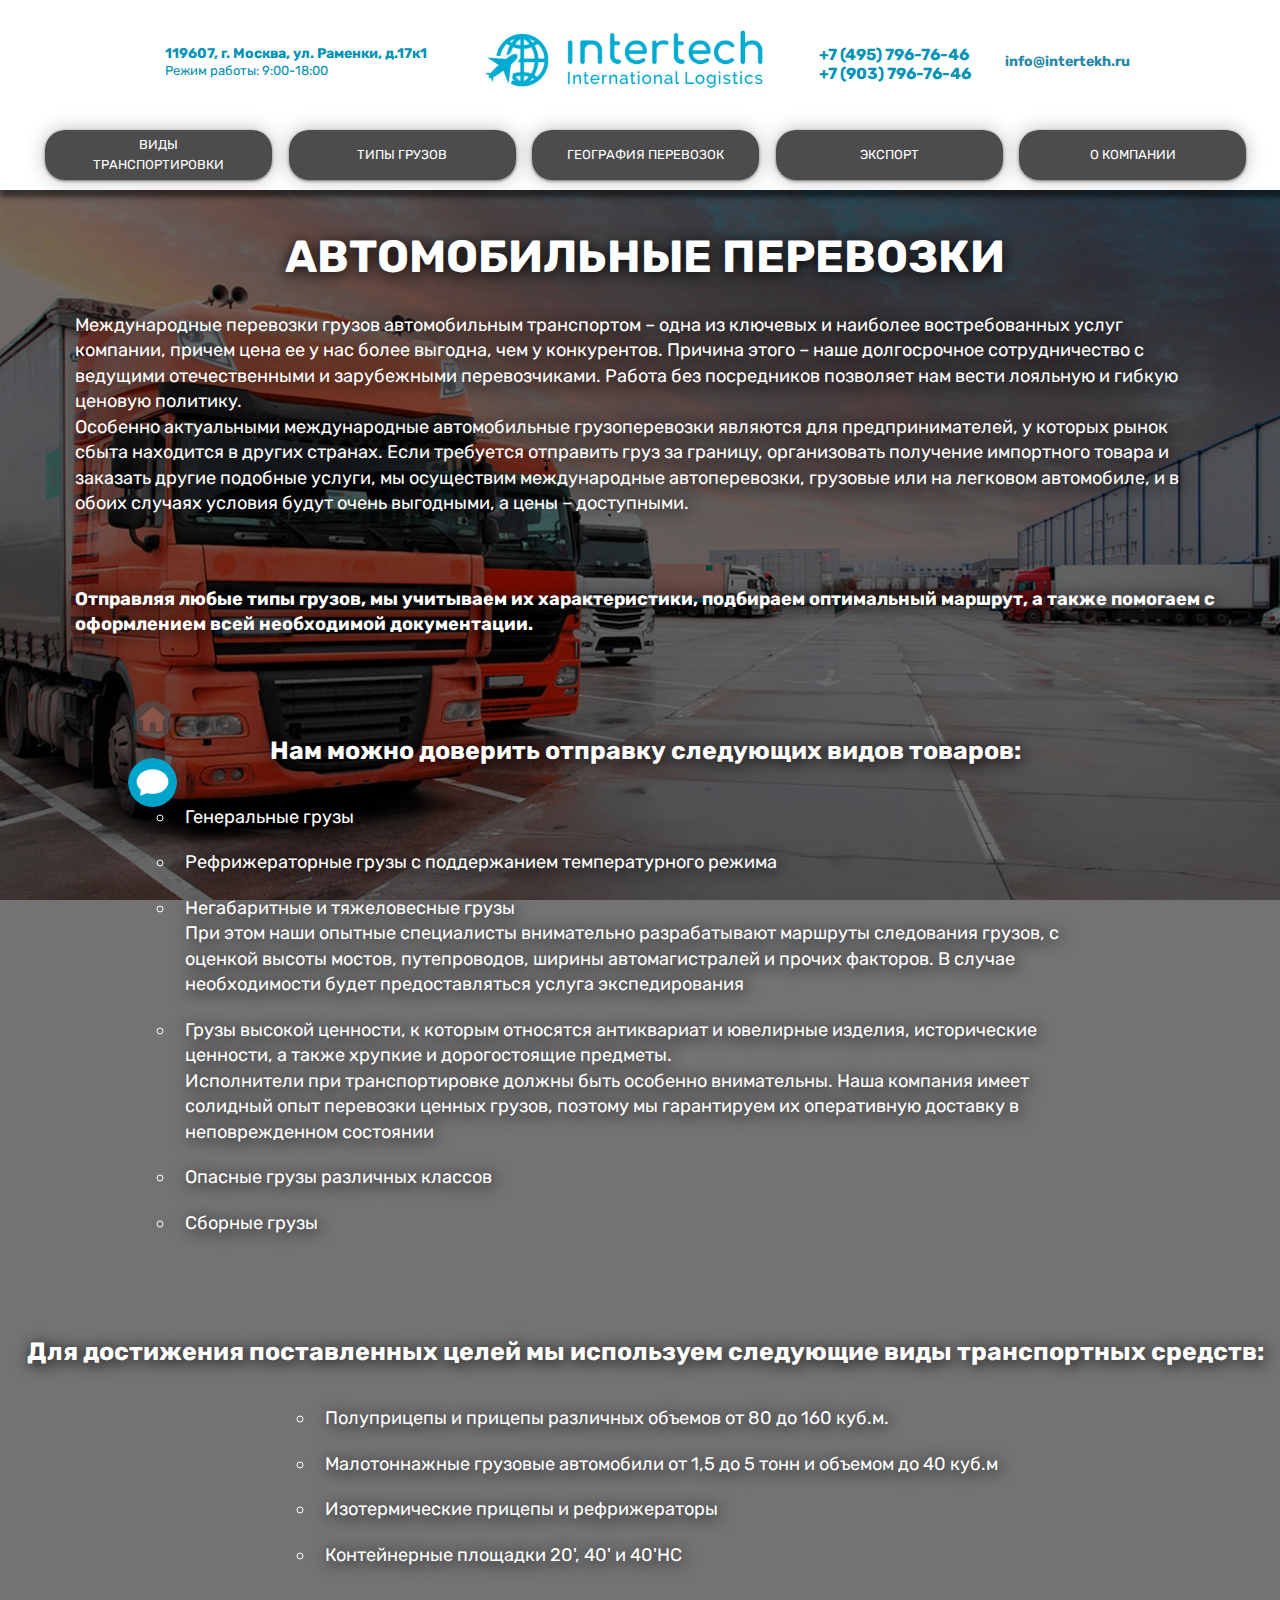
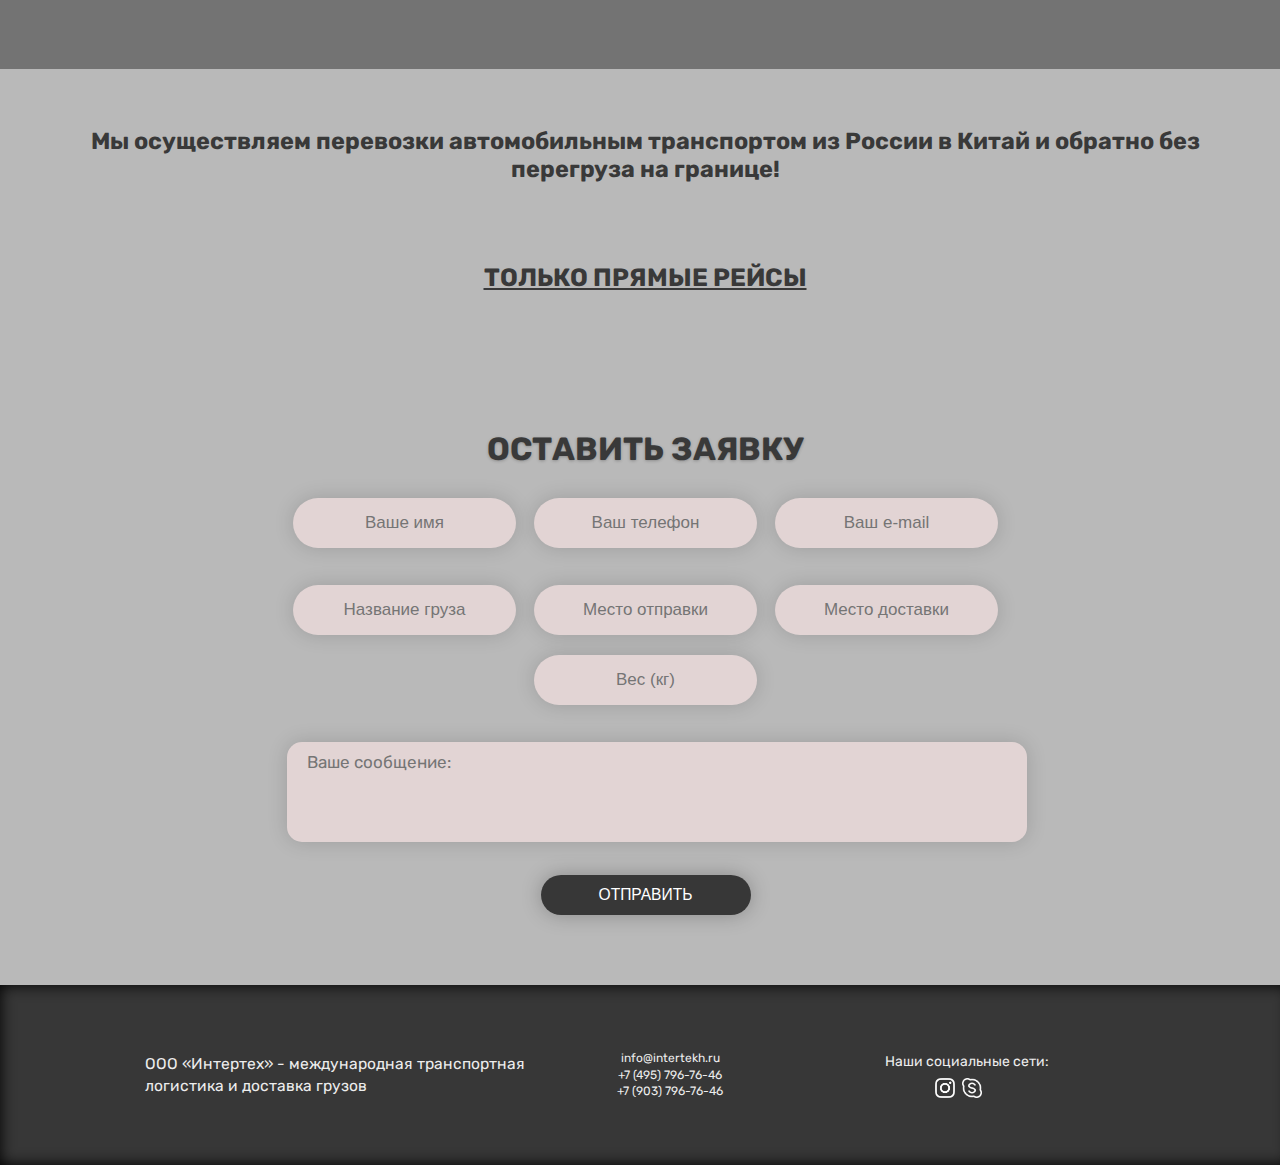
<file: sites/InterTekh/auto.html>
<!DOCTYPE html>
<html lang="en">

<head>
  <meta charset="UTF-8">
  <meta name="viewport" content="width=device-width, initial-scale=1.0">
  <title>Автомобильные перевозки - InterTekh Logistics</title>
  <meta http-equiv="X-UA-Compatible" content="ie=edge">

  <link rel="apple-touch-icon" sizes="180x180" href="favicons/apple-touch-icon.png">
  <link rel="icon" type="image/png" sizes="32x32" href="favicons/favicon-32x32.png">
  <link rel="icon" type="image/png" sizes="16x16" href="favicons/favicon-16x16.png">
  <link rel="manifest" href="favicons/site.webmanifest">
  <meta name="msapplication-TileColor" content="#da532c">
  <meta name="theme-color" content="#ffffff">

  <link rel="preload" href="images/auto.jpg" as="image" />
  <link rel="preload" href="images/autoblur.jpg" as="image" />
  <link rel="preload" href="images/autoblur1.jpg" as="image" />
  <link rel="preload" href="images/logo.png" as="image" />

  <script type="text/javascript" src="js/jquery-1.7.1.min.js"></script>
  <script type="text/javascript" src="js/jquery.maskedinput.js"></script>

  <script type="text/javascript">
    jQuery(function($) {
      $("#phone").mask("+7 (999) 999-9999");
      $("#phone2").mask("+7 (999) 999-9999");
    });
  </script>
  <link rel="stylesheet" type="text/css" title="Cool stylesheet" href="style.css">
  <script type="text/javascript" src="js/sticky.js"></script>
  <script type="text/javascript" src="js/form.js"></script>
  <script type="text/javascript" src="js/change-bg-auto.js"></script>
  <script type="text/javascript" src="js/btnup.js"></script>
</head>

<body class="auto">
  <!--==========ШАПКА==========-->
  <header id="bg" class="header">
    <div class="wrapper logo-wrapper">
      <a href="index.html" class="header-logo">
      </a>
    </div>
    <div class="header-line">
      <a name="top"></a>
      <div class="wrapper">
        <p class="adress_header">119607, г. Москва, ул. Раменки, д.17к1</p>
        <p class="adress_header2">Режим работы: 9:00-18:00</p>
        <a class="adress_email" href="mailto:info@intertekh.ru">info@intertekh.ru</a>
        <a class="header-phone1" href="skype:+74957967646?call">+7 (495) 796-76-46</a>
        <a class="header-phone2" href="skype:+79037967646?call">+7 (903) 796-76-46</a>
        <!--a class="header-phone3" href="javascript:void(0);">+7 (495) 890-12-34</a-->
      </div>
    </div>

    <section class="dropmenu" id="FloatingMenu">
      <div class="dropmenubg">
        <div class="menu">
          <ul class="menu-item">
            <li>
              <div class="dropdown">
                <a class="fakelink" href="javascript:void(0);">Виды транспортировки</a>
                <div class="dropdown-content">
                  <div class="drop-wrapper"></div>
                  <div class="dropdown-body">
                    <div class="dropdown-links1">
                      <ul>
                        <li><a href="rail.html">Железнодорожные грузоперевозки</a></li>
                        <li><a href="sea.html">Морские контейнерные грузоперевозки</a></li>
                        <li><a href="avia.html">Авиаперевозки</a></li>
                        <li><a href="auto.html">Автомобильные грузоперевозки</a></li>
                        <li><a class="multi" href="multi.html">Мультимодальные контейнерные грузоперевозки</a></li>
                      </ul>
                    </div>
                    <div class="firstdrop">
                      <p class="droptext">Компания ООО «Интертех» осуществляет международные грузоперевозки всеми видами транспорта, работая по всему миру.
                        <br />Наша компания поможет Вам доставить груз наиболее удобным, безопасным и удобным способом, при этом с наименьшими затратами.
                      </p>
                      <img class="dropimg" src="images/transp.jpg">
                    </div>
                  </div>
                </div>
              </div>
            </li>
            <li>
              <div class="dropdown">
                <a class="fakelink" href="cargotype.html">Типы грузов</a>
                <div class="dropdown-content">
                  <div class="drop-wrapper"></div>
                  <div class="dropdown-body">
                    <div class="dropdown-links2">
                      <ul>
                        <li><a href="cargotype.html#general">Генеральные</a></li>
                        <li><a href="cargotype.html#container">Контейнерные</a></li>
                        <li><a href="cargotype.html#ice">Рефрижераторные</a></li>
                        <li><a href="cargotype.html#group">Сборные грузы</a></li>
                        <li><a href="cargotype.html#dangerous">Опасные</a></li>
                        <li><a href="cargotype.html#cars">Перевозка автомобилей</a></li>
                      </ul>
                    </div>
                    <div class="seconddrop">
                      <p class="droptext">Наша компания организует международную доставку всех типов грузов. <br />
                        Для каждого груза действует индивидуальная система оценки, включающая в себя:<br />
                        <br />
                        <em>
                          1. Определение наиболее оптимально схемы перевозки груза<br />
                          2. Виды транспорта, которые будут использоваться<br />
                          3. Характеристику груза и его особенности<br />
                          4. Пожелания заказчика
                        </em>
                      </p>
                      <img class="dropimg" src="images/gruz1.jpeg">
                    </div>
                  </div>
                </div>
              </div>
            </li>
            <li>
              <div class="dropdown">
                <a class="fakelink" href="index.html#geo">География перевозок</a>
              </div>
            </li>
            <li>
              <div class="dropdown">
                <a class="fakelink" href="export.html">Экспорт</a>
              </div>
            </li>
            <li>
              <div class="dropdown">
                <a class="fakelink" href="index.html#about">О компании</a>
              </div>
            </li>
          </ul>
        </div>
      </div>
    </section>
    <div class="wrapper-down"></div>
  </header>

  <!-- ///////////КОНЕЦ ШАПКИ////////////// -->

  <div class="parallax14">
    <p class="blockhead"><b>Автомобильные перевозки</b></p>
    <div class="infoblock">
      <div class="textblock1">
        <p>
          Международные перевозки грузов автомобильным транспортом – одна из ключевых и наиболее востребованных услуг компании, причем цена ее у нас более выгодна, чем у конкурентов. Причина этого – наше долгосрочное сотрудничество с ведущими
          отечественными и зарубежными перевозчиками. Работа без посредников позволяет нам вести лояльную и гибкую ценовую политику.
          <br />
          Особенно актуальными международные автомобильные грузоперевозки являются для предпринимателей, у которых рынок сбыта находится в других странах. Если требуется отправить груз за границу, организовать получение импортного товара и заказать
          другие подобные услуги, мы осуществим международные автоперевозки, грузовые или на легковом автомобиле, и в обоих случаях условия будут очень выгодными, а цены – доступными.
        </p>
      </div>
    </div>
  </div>

  <div class="parallax14">
    <div class="infoblock">
      <div class="textblock1">
        <p>
          <b>
            <h1>
              Отправляя любые типы грузов, мы учитываем их характеристики, подбираем оптимальный маршрут, а также помогаем с оформлением всей необходимой документации.
            </h1>
          </b>
        </p>
      </div>
    </div>

    <div class="parallax14">
      <p class="semihead"><b><br /><br />Нам можно доверить отправку следующих видов товаров:</b></p>
      <div class="infoblock">
        <div class="textblock1">
          <p>
            <ul>
              <li>Генеральные грузы</li>
              <li>Рефрижераторные грузы с поддержанием температурного режима</li>
              <li>Негабаритные и тяжеловесные грузы <br />
                При этом наши опытные специалисты внимательно разрабатывают маршруты следования грузов, с оценкой высоты мостов, путепроводов, ширины автомагистралей и прочих факторов. В случае необходимости будет предоставляться услуга
                экспедирования </li>
              <li>Грузы высокой ценности, к которым относятся антиквариат и ювелирные изделия, исторические ценности, а также хрупкие и дорогостоящие предметы. <br />
                Исполнители при транспортировке должны быть особенно внимательны. Наша компания имеет солидный опыт перевозки ценных грузов, поэтому мы гарантируем их оперативную доставку в неповрежденном состоянии</li>
              <li>Опасные грузы различных классов</li>
              <li>Сборные грузы</li>
            </ul>
            <br />
            <br />
          </p>
        </div>
      </div>
    </div>

    <div class="parallax14">
    </div>

    <p class="semihead"><b>Для достижения поставленных целей мы используем следующие виды транспортных средств:</b></p>
    <div class="infoblock">
      <div class="textblock1">
        <p>
          <ul class="autolistlast">
            <li>Полуприцепы и прицепы различных объемов от 80 до 160 куб.м.</li>
            <li>Малотоннажные грузовые автомобили от 1,5 до 5 тонн и объемом до 40 куб.м</li>
            <li>Изотермические прицепы и рефрижераторы</li>
            <li>Контейнерные площадки 20', 40' и 40'HC</li>
          </ul>
          <br />
          <br />
        </p>
      </div>
    </div>
  </div>

  <div class="parallax15">
    <div class="infoblock">
      <div class="textblock1">
        <p>
          <b>
            <br />
            Мы осуществляем перевозки автомобильным транспортом из России в Китай и обратно без перегруза на границе!
          </b>
        </p>
      </div>
      <p class="semihead1"><b><u>ТОЛЬКО ПРЯМЫЕ РЕЙСЫ</u></b>
        <br /><br /><br /></p>
    </div>
  </div>

  <!--div class="parblock"-->
  <div class="parallax15" id="form">
    <div class="parentcenter">
      <div id="inline">
        <div class="short" id="forma"></div>
        <form id="contact" name="contact" action="#" method="post">
          <h2><b>Оставить заявку</b></h2>
          <div class="userinput">
            <div class="usercontacts">
              <div><input type="text" id="name" name="name" class="txt" placeholder="Ваше имя"></div>
              <div><input type="tel" id="phone" name="phone" class="txt" placeholder="Ваш телефон"></div>
              <div><input type="email" id="email" name="email" class="txt" placeholder="Ваш e-mail"></div>
            </div>
          </div>
          <div class="userinput">
            <div class="userinfo">
              <div><input type="text" id="itemname" name="itemname" class="txt" placeholder="Название груза"></div>
              <div> <input type="text" id="shipfrom" name="shipfrom" class="txt" placeholder="Место отправки"></div>
              <div> <input type="text" id="shipto" name="shipto" class="txt" placeholder="Место доставки"></div>
            </div>
          </div>
          <div class="userinput">
            <div class="userinfo1">
              <p><input type="number" id="itemmass" name="itemmass" class="txt" placeholder="Вес (кг)"></p>
            </div>
          </div>
          <textarea id="msg" name="msg" class="txtarea" placeholder="Ваше сообщение:"></textarea>
          <button id="send">Отправить</button>
        </form>
      </div>
    </div>
  </div>

  <div class="buttons">
    <a class="btnup" href="#top"><img class="imgup" src="images/up.png"></a>
    <br />
    <a class="btnhome" href="index.html"><img src="images/home.png"></a>
    <br />
    <a class="btndwn" href="#forma"><img src="images/msg.png"></a>
  </div>

  <div class="footblock">
    <div class="copyblock">
      <div class="copytext">
        <p>ООО «Интертех» - международная транспортная логистика и доставка грузов</p>
      </div>
      <div class="copytext1">
        <p><a href="mailto:info@intertekh.ru"> info@intertekh.ru</a> </p>
        <p> <a href="skype:+74957967646?call">+7 (495) 796-76-46</a></p>
        <p> <a href="skype:+79037967646?call">+7 (903) 796-76-46</a></p>
      </div>
      <div class="copytext2">
        <ul class="social">
          <p>Наши социальные сети:</p>
          <!--li><a rel="nofollow" target="_blank" href="" title="Следуйте за нами в Twitter"><i class="icon-TWITTER"></i></a></li>
        <li><a rel="nofollow" target="_blank" href="" title="Официальная группа VK"><i class="icon-VK"></i></a></li>
        <li><a rel="nofollow" target="_blank" href="" title="Официальная страница в Facebook"><i class="icon-FB"></i></a></li-->
          <li id="firstsoc"><a rel="nofollow" target="_blank" href="https://www.instagram.com/intertekh/" title="Официальная страница в Instagram"><img class="soc-icon" src="images/logoIG.png"></a></li>
          <li><a class="icon-skype" rel="nofollow" target="_blank" href="skype:incotectsm?chat" title="Профиль Skype"><img class="soc-icon" src="images/logoskype.png"></a></li>
        </ul>
      </div>
    </div>
  </div>
</body>
</html>
</file>
<file: css/fonts.css>
@font-face {
    font-family: 'SFProDisplay';
    src: local('SFProDisplay Black'), local('SFProDisplay-Black'),
        url('../fonts/SFProDisplay-Black.woff2') format('woff2'),
        url('../fonts/SFProDisplay-Black.woff') format('woff');
    font-weight: 900;
    font-style: normal;
    font-display: swap;
}

@font-face {
    font-family: 'SFProDisplay';
    src: local('SFProDisplay Bold'), local('SFProDisplay-Bold'),
        url('../fonts/SFProDisplay-Bold.woff2') format('woff2'),
        url('../fonts/SFProDisplay-Bold.woff') format('woff');
    font-weight: bold;
    font-style: normal;
    font-display: swap;
}

@font-face {
    font-family: 'SFProDisplay';
    src: local('SFProDisplay Regular'), local('SFProDisplay-Regular'),
        url('../fonts/SFProDisplay-Regular.woff2') format('woff2'),
        url('../fonts/SFProDisplay-Regular.woff') format('woff');
    font-weight: normal;
    font-style: normal;
    font-display: swap;
}

@font-face {
    font-family: 'SFProDisplay';
    src: local('SFProDisplay Semibold'), local('SFProDisplay-Semibold'),
        url('../fonts/SFProDisplay-Semibold.woff2') format('woff2'),
        url('../fonts/SFProDisplay-Semibold.woff') format('woff');
    font-weight: 600;
    font-style: normal;
    font-display: swap;
}

@font-face {
    font-family: 'SF Pro';
    src: local('SF Pro'), local('SFPro-Regular'),
        url('../fonts/SFPro-Regular.woff2') format('woff2'),
        url('../fonts/SFPro-Regular.woff') format('woff');
    font-weight: normal;
    font-style: normal;
    font-display: swap;
}
</file>
<file: css/style.css>
@charset "UTF-8";
* {
  font-family: "SFProDisplay", sans-serif;
  -ms-overflow-style: none;
  scrollbar-width: none;
}

.no-transitions * {
  transition: none !important;
}

div[class^=col-] {
  transition: all 0.5s ease-in-out;
}

*::-webkit-scrollbar {
  display: none;
}

body {
  background-color: #f2f2f2;
  transition: background-color 1s;
  overflow: auto;
}

.body_stop_scroll {
  overflow: hidden;
}

header {
  z-index: 3;
  height: 95px;
  transition: all 0.5s ease-in-out;
}
header .container {
  max-width: 1140px;
  height: 95px;
}

nav {
  position: fixed;
  width: 100%;
  height: 95px;
  background-color: rgba(242, 242, 242, 0.6);
  z-index: 3;
  transition: all 0.5s ease-in-out;
}

.nav_blur {
  backdrop-filter: blur(16px);
  -webkit-backdrop-filter: blur(16px);
  transition: all 0.5s ease-in-out;
}

.container {
  transition: all 0.5s ease-in-out;
}

.header_content {
  height: 95px;
  display: flex;
  justify-content: space-between;
  align-items: center;
}

.title,
.popup_title {
  display: block;
  font-weight: bold;
  font-size: 40px;
  line-height: 40px;
  transition: all 0.5s ease-in-out;
}

.links {
  display: flex;
  justify-content: space-between;
  align-items: center;
  position: relative;
}

.github_link {
  margin: 0 15px 0 0;
  background: url("../icons/github.webp") center center/cover no-repeat;
}

.profile {
  background: url("../icons/alex1.webp") center center/cover no-repeat;
}

.github_link, .profile {
  width: 65px;
  height: 65px;
  cursor: pointer;
  opacity: 80%;
  position: relative;
  transition: opacity 0.3s ease, transform 0.3s ease;
}

.hover-text {
  position: absolute;
  color: #000;
  padding: 5px 10px;
  border-radius: 4px;
  font-weight: 600;
  font-size: 14px;
  white-space: nowrap;
  opacity: 0;
  pointer-events: none;
  transform: translateX(20px);
  transition: all 0.3s ease;
  cursor: pointer;
  z-index: 10;
}

.github_link .hover-text {
  right: 100%;
  top: 50%;
  transform: translateY(-50%) translateX(20px);
}

.profile .hover-text {
  right: 100%;
  top: 50%;
  transform: translateY(-50%) translateX(20px);
}

.links.github-hover .github_link .hover-text,
.links.profile-hover .profile .hover-text {
  opacity: 1;
  transform: translateY(-50%) translateX(0);
  pointer-events: auto;
}

.links.github-hover .github_link {
  opacity: 1;
}

.links.github-hover .profile {
  opacity: 0.5;
}

.links.profile-hover .profile {
  opacity: 1;
}

.links.profile-hover .github_link {
  opacity: 0.5;
  transform: translateX(-70px);
}

.popup_close {
  display: block;
  width: 25px;
  height: 25px;
  cursor: pointer;
  background: url("../icons/close.svg") center center/cover no-repeat;
}

.info {
  display: none;
  visibility: hidden;
  opacity: 1;
  position: fixed;
  top: 0;
  z-index: 9;
  height: 100%;
  width: 100%;
  transition: all 0.5s ease;
  overflow: hidden;
  overflow-y: hidden;
}

.info_display {
  visibility: visible;
  display: block;
}

.whitespace {
  position: fixed;
  width: 100%;
  height: 50%;
  bottom: -50%;
  background-color: #f2f2f2;
}

.about_me {
  padding: 15px 30px;
  z-index: 10;
  position: fixed;
  display: block;
  height: 650px;
  width: 1100px;
  background-color: #fff;
  border-radius: 15px;
  top: 150%;
  left: 50%;
  transform: translate(-50%, -50%);
  transition: all 0.4s ease;
  box-shadow: 0 20px 40px 0 rgba(0, 0, 0, 0.2);
  overflow: hidden;
}
.about_me a {
  color: #000;
  font-weight: 600;
}
.about_me span {
  display: block;
}
.about_me .mobile_available {
  display: none;
}
.about_me .container .row {
  transition: box-shadow 2s;
}

.about_me_descr {
  margin-bottom: 10px;
  font-size: 1.05rem;
}

.popup_header {
  margin-bottom: 25px;
  height: 55px;
  align-items: flex-end;
}

.about_me_popup {
  top: 50%;
}

/* About Me styling */
.about-section {
  margin-bottom: 24px;
  position: relative;
}

.about-section:not(:last-child)::after {
  content: "";
  display: block;
  height: 1px;
  width: 100%;
  background: rgba(0, 0, 0, 0.1);
  position: absolute;
  bottom: -12px;
}

.about_me_intro {
  font-size: 1.2rem;
  font-weight: 600;
  margin-bottom: 12px;
}

.about_me_philosophy {
  font-style: italic;
  margin-bottom: 16px;
  color: #555;
}

/* Section titles and headings */
.section-title {
  font-size: 1.4rem;
  font-weight: 600;
  margin-bottom: 12px;
  color: #333;
}

.skill-category-title {
  font-size: 1.1rem;
  font-weight: 600;
  margin-bottom: 8px;
  color: #444;
}

/* Experience styling */
.experience-item {
  margin-bottom: 16px;
}

.job-title {
  font-weight: 600;
  margin-bottom: 4px;
  display: flex;
  justify-content: space-between;
  align-items: baseline;
}

.job-period {
  width: 11ch;
  font-weight: normal;
  font-size: 0.9rem;
  color: #666;
  text-align: right;
}

.highlight {
  font-weight: 600;
  color: #333;
}

/* Skills styling */
.skills-container {
  display: flex;
  flex-wrap: wrap;
  gap: 20px;
  margin-top: 12px;
}

.skill-category {
  flex: 1 1 180px;
}

.skills-list {
  list-style-type: none;
  padding-left: 0;
  margin: 0;
}

.skills-list li {
  padding: 4px 0;
  position: relative;
  padding-left: 20px;
}

.skills-list li::before {
  content: "•";
  position: absolute;
  left: 0;
  color: #666;
}

/* Profile section styling */
.profile-photo {
  text-align: center;
  margin-bottom: 15px;
}

.profile-image {
  width: 180px;
  height: 180px;
  border-radius: 50%;
  object-fit: cover;
  box-shadow: 0 5px 15px rgba(0, 0, 0, 0.1);
}

.social-links {
  text-align: center;
  width: 100%;
}

.connect-title {
  font-size: 1rem;
  margin-bottom: 10px;
  font-weight: 600;
}

.social-icons {
  display: flex;
  justify-content: center;
  gap: 15px;
}

.social-icon {
  width: 40px;
  height: 40px;
  border-radius: 50%;
  display: inline-flex;
  align-items: center;
  justify-content: center;
  background-color: #f5f5f5;
  transition: transform 0.3s ease, background-color 0.3s ease;
}

.social-icon:hover {
  transform: translateY(-3px);
  background-color: #e5e5e5;
}

.instagram-icon {
  background: url("../icons/instagram.svg") center center/60% no-repeat #f5f5f5;
}

.github-icon {
  background: url("../icons/github.svg") center center/60% no-repeat #f5f5f5;
}

.email-icon {
  background: url("../icons/email.svg") center center/60% no-repeat #f5f5f5;
}

.sr-only {
  position: absolute;
  width: 1px;
  height: 1px;
  padding: 0;
  margin: -1px;
  overflow: hidden;
  clip: rect(0, 0, 0, 0);
  border: 0;
}

.instagram-caption {
  font-size: 0.9rem;
  color: #666;
  margin-top: 12px;
}

/* Animations */
.about-section, .profile-wrapper {
  opacity: 0;
  transform: translateY(10px);
  animation: fadeInUp 0.5s forwards;
}

@keyframes fadeInUp {
  to {
    opacity: 1;
    transform: translateY(0);
  }
}
.profile-wrapper {
  animation-delay: 0.3s;
}

.intro {
  animation-delay: 0.4s !important;
}

.about-section:nth-child(1) {
  animation-delay: 0.5s;
}

.about-section:nth-child(3) {
  animation-delay: 0.6s;
}

.about-section:nth-child(2) {
  animation-delay: 0.7s;
}

.about-section:nth-child(4) {
  animation-delay: 0.8s;
}

.about-section:nth-child(5) {
  animation-delay: 0.9s;
}

/* Z-index fixes */
.about_me .container .row .contacts_title,
.about_me .container .row .about_me_descr,
.about_me .container .row .about-section,
.about_me .container .row .section-title,
.about_me .container .row .skill-category-title,
.about_me .container .row .skills-list,
.about_me .container .row .experience-item,
.about_me .container .row .job-title,
.about_me .container .row .profile-photo {
  position: relative;
  z-index: 1;
  pointer-events: auto;
}

.inst_link {
  z-index: 40;
}

.about_me .container::before,
.about_me .container::after {
  content: "";
  position: absolute;
  left: 0;
  right: 0;
  height: 49px;
  pointer-events: none;
  z-index: 5;
}

.about_me .container::before {
  top: 75px;
  background: linear-gradient(to bottom, rgb(255, 255, 255) 0%, rgb(255, 255, 255) 30%, rgba(255, 255, 255, 0) 100%);
}

.about_me .container::after {
  bottom: 0;
  background: linear-gradient(to top, rgb(255, 255, 255) 0%, rgb(255, 255, 255) 30%, rgba(255, 255, 255, 0) 100%);
}

/* Cards section */
.cards {
  margin: 10px 0 0 0;
  transition: margin 0.5s ease-in-out, filter 0.5s ease-in-out, background-color 0.5s ease-in-out;
  background-color: rgba(0, 0, 0, 0);
  filter: blur(0px);
}

.card_container {
  margin: 20px auto;
  margin-top: 30px;
  display: block;
  width: 335px;
  height: 390px;
  overflow: hidden;
  border-radius: 15px;
  position: relative;
  transform: translateZ(0);
  box-shadow: 0 20px 40px 0 rgba(0, 0, 0, 0.2);
  transition: margin 0.5s ease-in-out;
}

.card_background {
  display: block;
  transform: scale(1);
  width: 335px;
  height: 390px;
  transition: all 0.3s;
  position: relative;
  filter: blur(0px);
  backface-visibility: hidden;
  box-shadow: 0px -81px 25px -63px rgba(0, 0, 0, 0.17) inset;
  background-position: center center !important;
  background-size: cover !important;
  background-repeat: no-repeat !important;
}

.card_background_hover {
  transform: scale(1.2);
  filter: blur(10px);
}

.background_blur {
  filter: blur(25px);
  transition: all 0.5s ease;
}

.card_content {
  padding: 0 15px;
  display: flex;
  flex-direction: column;
  justify-content: center;
  align-items: center;
  height: 0px;
  width: 100%;
  color: #000;
  opacity: 80%;
  text-decoration: none;
  background-color: rgba(255, 255, 255, 0.6);
  position: absolute;
  z-index: 3;
  bottom: -150px;
  box-shadow: 0px 26px 30px 68px rgba(255, 255, 255, 0.6);
  transition: all 0.3s;
}

.card_content_visible {
  bottom: 0px;
  height: 100%;
}

.card_title {
  width: 140px;
  opacity: 80%;
}
.card_title img {
  width: 140px;
  height: 79px;
}

.card_descr {
  display: block;
  margin-top: 15px;
  color: #000;
  opacity: 80%;
  font-size: 16px;
  text-align: center;
}

/* Media queries */
@media (max-width: 320px) {
  .card_container,
  .card_background {
    width: 290px;
    height: 360px;
  }
}
@media (max-width: 576px) {
  .card {
    border-radius: 20px;
  }
}
@media (max-width: 767px) {
  nav {
    background-color: rgba(242, 242, 242, 0);
    backdrop-filter: none !important;
  }
  .card_container {
    margin: 5px auto 30px auto;
  }
  .about_me {
    padding: 5px 15px;
    transition: all 0.4s ease;
    box-shadow: none;
  }
  .about_me .container {
    display: block;
    height: 100%;
  }
  .about_me .container .row {
    display: grid;
    position: absolute;
    top: 55px;
    height: 90%;
    left: 0;
    padding: 45px 15px;
    overflow-y: scroll;
  }
  .about_me .container .row .contacts_title,
  .about_me .container .row .about_me_descr {
    position: relative;
    z-index: 1;
    pointer-events: auto;
  }
  .about_me .mobile_available {
    display: block;
  }
  .profile-wrapper {
    order: -1;
    margin-bottom: 20px;
    width: 100%;
  }
  .about_me_intro,
  .about_me_philosophy {
    text-align: center;
  }
  .hover-text {
    visibility: hidden;
    opacity: 0;
  }
  .links.mobile-github-hover .github_link .hover-text,
  .links.mobile-profile-hover .profile .hover-text {
    visibility: visible;
    opacity: 1;
    pointer-events: auto;
  }
  .contacts_wrapper {
    margin: 0px 0;
    padding-bottom: 0px;
  }
  .links.profile-hover .github_link {
    transform: translateX(0) !important;
  }
  .background_blur {
    filter: none;
    transition: all 0.3s ease;
  }
}
@media (min-width: 768px) {
  .title {
    margin: 0 0 0 40px;
  }
  .profile {
    margin: 0 40px 0 0;
  }
  .card_container {
    margin: 10px auto 40px auto;
  }
}
@media (min-width: 1201px) {
  .title {
    margin: 0 0 0 0;
  }
  .profile {
    margin: 0 0 0 0;
  }
  .about_me .container .row {
    position: absolute;
    top: 75px;
    height: 90%;
    padding: 40px 15px;
    overflow-y: scroll;
    width: 95%;
  }
  .about_me .container .row .contacts_title,
  .about_me .container .row .about_me_descr {
    position: relative;
    z-index: 1;
    pointer-events: all;
  }
}
@media (max-width: 1200px) {
  .title,
  .popup_title {
    font-size: 32px;
    line-height: 32px;
  }
  nav {
    position: absolute;
  }
  .about_me {
    height: 100%;
    width: 100%;
    border-radius: 15px 15px 0 0;
  }
  .about_me .popup_header {
    height: 55px;
    position: relative;
    z-index: 42;
    align-items: flex-end;
    margin-bottom: 10px;
  }
  .info {
    backdrop-filter: none;
  }
  .about_me .container .row {
    position: absolute;
    top: 55px;
    left: 0;
    height: 90%;
    padding: 40px 15px;
    overflow-y: scroll;
  }
  .about_me .container::before {
    top: 55px;
  }
  .about_me .container .row .contacts_title,
  .about_me .container .row .about_me_descr {
    position: relative;
    z-index: 1;
    pointer-events: auto;
  }
}/*# sourceMappingURL=style.css.map */
</file>
<file: InterTekh/style.css>
@import url('https://fonts.googleapis.com/css?family=PT+Sans|Rubik&subset=cyrillic');

HTML, BODY, DIV, SPAN, APPLET, OBJECT, IFRAME, H1, H2, H3, H4, H5, H6, P, BLOCKQUOTE, PRE, ABBR, ACRONYM, ADDRESS, BIG, CITE, CODE, DEL, DFN, IMG, INS, KBD, Q, S, SAMP, SMALL, STRIKE, SUB, SUP, TT, VAR, U, CENTER, DL, DT, DD, OL, UL, LI, FIELDSET, FORM, LABEL, LEGEND, TABLE, CAPTION, TBODY, TFOOT, THEAD, TR, TH, TD, ARTICLE, ASIDE, CANVAS, DETAILS, EMBED, FIGURE, FIGCAPTION, FOOTER, HEADER, HGROUP, MENU, NAV, OUTPUT, RUBY, SECTION, SUMMARY, TIME, MARK, AUDIO, VIDEO {
  margin: 0;
  padding: 0;
  border: 0;
  font-size: 100%;
  font: inherit;
  vertical-align: baseline;
  font-family: 'Rubik', Arial, sans-serif;
  -webkit-font-smoothing: antialiased;
  font-smoothing: antialiased;
  -moz-osx-font-smoothing: antialiased;
}

article, aside, details, figcaption, figure, footer, header, hgroup, menu, nav, section {
  display: block;
}

html {
  font-size: 62.5%;
  scroll-behavior: smooth;
}

body {
  min-width: 1290px;
  font: 1.3em 'Rubik', Arial, sans-serif;
  position: relative;
  transition: 0.2s all;
  -webkit-transition: 0.2s all;
}

body_hide {
  opacity: 0;
  transition: 1s opacity ease-in-out;
}

body_visible {
  opacity: 1;
}

body, html {
  height: 100%;
}

input[type=number]::-webkit-inner-spin-button,
input[type=number]::-webkit-outer-spin-button {
  -webkit-appearance: none;
  -moz-appearance: none;
  appearance: none;
  margin: 0;
}

input:focus, textarea:focus {
  outline: none;
}

iframe {
  border-radius: 10%;
  box-shadow: 0px 0px 30px rgba(0, 0, 0, 0.35);
}

#send, .dropmenu a, .contactus a {
  transition: 0.2s;
}

/*




*/
/*---------------шапка---------------*/
.header {
  height: 180px;
  margin-bottom: 0;
  position: relative;
}

.wrapper {
  width: 960px;
  margin: auto;
  position: relative;
}

.header-logo {
  position: absolute;
  margin-left: 300px;
  width: 320px;
  height: 120px;
  top: 0;
  left: 0;
  background: url('images/logo.png') no-repeat center top;
  background-size: 100%;
  background-position: 50%;
  line-height: 1.3;
  z-index: 50;
  text-decoration: none;
}

.header-line {
  height: 120px;
  background: #fff;
  /*line-height: 47px;*/
  margin-bottom: 0;
}

p.adress_header {
  display: block;
  position: absolute;
  color: #0093b4;
  margin-top: 45px;
  margin-left: 0;
  padding-left: 0;
  font-size: 14px;
  font-weight: bold;
}

p.adress_header2 {
  display: block;
  padding-left: 0;
  position: absolute;
  font-size: 13px;
  color: #0090b0;
  margin-top: 63px;
  margin-left: 0;
}

.adress_email {
  position: absolute;
  display: block;
  width: 120px;
  top: 53px;
  right: 0;
  color: #2887aa;
  padding-left: 0;
  font-size: 14px;
  text-decoration: none;
  font-weight: bold;
}

.header-phone1 {
  font-size: 16px;
  color: #0093b4;
  text-decoration: none;
  font-weight: bold;
  display: block;
  position: absolute;
  left: 654px;
  top: 45px;
  float: right;
}

.header-phone2 {
  display: block;
  position: absolute;
  left: 654px;
  top: 64px;
  float: right;
  font-size: 16px;
  color: #0093b4;
  text-decoration: none;
  font-weight: bold;
}

.header-phone3 {
  display: block;
  position: absolute;
  left: 654px;
  top: 69px;
  float: right;
  font-size: 16px;
  color: #07619d;
  text-decoration: none;
  font-weight: bold;
}

/*---------------шапка---------------*/
/*




*/
.btnup {
  display: none;
}

.buttons {
  position: fixed;
  display: flex;
  flex-direction: column;
  text-align: center;
  text-decoration: none;
  left: 10%;
  bottom: 10%;
  z-index: 100;
}

.imgup:hover, .btnhome:hover {
  opacity: 1;
  transition: 0.3s;
  -webkit-transition: 0.3s all;
}

.imgup:not(:hover), .btnhome:not(:hover) {
  opacity: 0.2;
  transition: 0.3s;
  -webkit-transition: 0.3s all;
}

.buttons img {
  width: 39px;
  border-radius: 100px;
  box-shadow: 0px 0px 15px rgba(0, 28, 75, 0.27);
}

.btndwn img {
  width: 49px;
  border-radius: 100px;
  box-shadow: 0px 0px 15px rgba(0, 28, 75, 0.27);
}

/*




*/
/*---------------меню---------------*/
.dropmenu {
  box-shadow: 0px 7px 5px rgba(0, 0, 0, 0.5);
  z-index: 10000000;
  background-color: rgba(255, 255, 255, 1);
}

.dropmenubg {
  width: 100%;
  height: 60px;
  z-index: 10000000;
  padding-bottom: 10px;
}

.menu {
  padding-top: 10px;
  
  /* padding-left: 8px;  */
  width: 1200px;
  margin: auto;
  position: relative;
  z-index: 100;
}

.menu .menu-item {
  display: flex;
  flex-direction: row;
  align-items:center;
  justify-content: space-between;
  width: 100%;
}

ul {
  list-style-type: none;
}

/* .menu li:first-child {
  padding: 0px;
} */

.menu .dropdown-body li {
  /* display: table-cell; */
  margin-top: 20px;
}

.menu a {
  border-radius: 20px;
  display: block;
  height: 50px;
  width: 171px;
  line-height: 20px;
  color: #fff;
  background: rgba(0, 0, 0, .7);
  text-transform: uppercase;
  text-decoration: none;
  text-align: center;
  padding: 0 28px;
  box-shadow: 0px 1px 3px rgba(0, 0, 0, 0.5), 0px 0px 20px rgba(0, 0, 0, 0.25);
  display: flex;
  justify-content: center;
  align-items: center;
}

.dropdown {
  width: 226px;
}

.menu .fakelink {
  z-index: 100;
}

.sticky {
  position: fixed;
  top: 0;
  width: 100%;
}

.sticky+.content {
  padding-top: 102px;
}

/*---------------меню---------------*/
/*




*/
/*---------------выпадающие панели---------------*/
.dropdown-content {
  visibility: hidden;
  opacity: 0;
  position: absolute;
  left: -20px;
  top: 100%;
  transform: translateY(-2em);
  z-index: -100;
  transition: all 0.3s ease-in-out 0s, visibility 0s linear 0.3s, z-index 0s linear 0.01s;
  -webkit-transition: all 0.3s ease-in-out 0s, visibility 0s linear 0.3s, z-index 0s linear 0.01s;
}

.dropdown-content a:hover {
  background-color: #00a3c8;
}

.dropdown:hover .dropdown-content {
  visibility: visible;
  opacity: 1;
  z-index: 0;
  transform: translateY(0%);
  transition-delay: 0s, 0s, 0.3s;
  display: block;
}

.dropdown:hover .fakelink {
  background-color: #00a3c8;
}

.drop-wrapper {
  width: 226px;
  height: 15px;
  z-index: 0;
}

.dropdown-body {
  background-color: rgba(254, 255, 255, 1);
  width: 1208px;
  box-shadow: 0px 8px 16px 0px rgba(0, 0, 0, 0.2);
  border-radius: 10px;
  z-index: -100;
  padding: 20px;
  display: flex;
  align-items: center;
}

.dropdown-body li {
  color: rgb(255, 255, 255);
  position: relative;
  color: #fff;
  display: block;
  text-transform: uppercase;
  text-decoration: none;
  text-align: center;
  margin: 20px 0;
}

.dropdown-body>* {
  flex-grow: 1;
}

.droptext {
  font: 1.3em 'Rubik', Arial, sans-serif;
  line-height: 1.3em;
  padding: 0 30px;
}

.firstdrop, .seconddrop {
  width: calc(100%/3*2);
  display: flex;
  align-items: center;
}

/*---------------выпадающие панели---------------*/
/*




*/
/*---------------1 панель---------------*/
.firstdrop img {
  height: 250px;
}

.dropdown-links1 a {
  /* height: 40px; */
  width: 289px;
}

a.multi {
  line-height: 20px;
  /* height: 40px; */
}

/*---------------1 панель---------------*/
/*




*/
/*---------------2 панель---------------*/
/*.dropdown-links2 {
  columns: 2;
}*/
.dropdown-links2 a {
  width: 269px;
}

.seconddrop img {
  height: 170px;
  margin: 45px 30px;
}

.seconddrop p {
  margin-top: -20px;
}

.seconddrop em {
  font: 1em 'Rubik', Arial, sans-serif;
}

/*---------------2 панель---------------*/
/*




*/
/*------------------------------*/
.wrapper-down {
  width: 960px;
  height: 10px;
  margin: auto;
  position: relative;
}

/*------------------------------*/
/*




*/
/*---------------кружочки---------------*/
.parallax {
  box-shadow: 0 0 0 500px rgba(0, 0, 0, 0.25) inset;
  background-image: url("images/parallax.jpg");
  background-attachment: fixed;
  background-position: center;
  background-repeat: no-repeat;
  background-size: cover;
}

.parallax3 {
  box-shadow: 0 0 0 500px rgba(207, 207, 207, 0.7) inset;
  background-image: url("images/parallaxblur.jpg");
  background-attachment: fixed;
  background-position: center;
  background-repeat: no-repeat;
  background-size: cover;
}

.blockhead {
  padding-top: 50px;
  text-align: center;
  text-transform: uppercase;
  color: #fff;
  text-shadow: 0px 2px 15px black;
  font: 45px 'Rubik', Arial, sans-serif;
}

.circles {
  margin: 0 auto;
  display: flex;
  letter-spacing: .5px;
  width: 960px;
}

.circles img {
  height: 120px;
  padding: 0 50px;
}

.circlefirst, .circlesec, .circlethird {
  width: calc(100%/3);
  padding: 50px 50px;
}

.circlehead {
  padding-top: 10px;
  height: 112px;
  align-items: center;
  display: flex;
}

.infa1 {
  text-align: center;
  text-transform: uppercase;
  color: #fff;
  text-shadow: 2px 2px 15px black;
  font-family: 'Rubik', Arial, sans-serif;
  font-weight: normal;
  font-size: 26px;
  padding-top: 20px;
}

.infa12 {
  text-align: center;
  text-transform: uppercase;
  color: #fff;
  text-shadow: 2px 2px 15px black;
  font-family: 'Rubik', Arial, sans-serif;
  font-weight: normal;
  font-size: 22px;
  padding-top: 20px;
}

.infa13 {
  text-align: center;
  text-transform: uppercase;
  color: #fff;
  text-shadow: 2px 2px 15px black;
  font-family: 'Rubik', Arial, sans-serif;
  font-weight: normal;
  font-size: 19px;
  padding-top: 20px;
}

.infa2 {
  text-align: left;
  color: #fff;
  text-shadow: 1px 1px 10px black, 0 0 1em black;
  font-family: 'Rubik', Arial, sans-serif;
  font-weight: normal;
  font-size: 14px;
  padding-top: 20px;
  padding-left: 5px;
}

/*---------------кружочки---------------*/
/*




*/
/*---------------Текст+картинка---------------*/
.parblock {
  background-color: white;
  margin-bottom: 0;
  position: relative;
  box-shadow: 0px 0px 15px black;
  z-index: 0;
}

.parblock1 {
  background-color: white;
  margin-bottom: 0;
  position: relative;
  box-shadow: 0px 10px 15px rgba(0, 0, 0, 0.7);
  z-index: 0;
}

.infoblock {
  display: flex;
  width: 1200px;
  margin: 0 auto;
  align-items: center;
}

.textblock {
  padding: 80px 30px;
  width: calc(100%/2);
  font: 1.4em 'Rubik', sans-serif;
  line-height: 1.4em;
}

.imgblock {
  padding: 40px 40px;
  padding-left: 100px;
}

.imgblock1 {
  padding: 40px 40px;
  padding-right: 100px;
}

.infoblock img {
  height: 500px;
  border-radius: 10%;
  box-shadow: 0px 0px 30px rgba(0, 0, 0, 0.35);
}

/*---------------Текст+картинка---------------*/
/*




*/
/*---------------блок3---------------*/
.short {
  margin: -100px 0;
  padding: 100px;
}

#about, #forma {
  margin: -50px 0;
  padding: 50px;
}

.parallax1 {
  background-image: url("images/img-parallax.jpg");
  box-shadow: 0 0 0 500px rgba(0, 0, 0, 0.45) inset;
  height: auto;
  background-attachment: fixed;
  background-position: center;
  background-repeat: no-repeat;
  background-size: cover;
  padding-top: 50px;
}

.blockhead1 {
  text-align: center;
  text-transform: uppercase;
  color: #fff;
  text-shadow: 0px 2px 15px black;
  font: 45px 'Rubik', Arial, sans-serif;
}

.descriptblock {
  padding-top: 40px;
  position: relative;
  width: 960px;
  margin: 0 auto;
  color: #fff;
  text-shadow: 0px 2px 15px black;
  font: 1.4em 'Rubik', Arial, sans-serif;
}

.countries {
  margin: 0 auto;
  display: flex;
  letter-spacing: .5px;
  width: 960px;
  flex-wrap: wrap;
  justify-content: center;
}

.colhead {
  width: auto;
  padding-top: 10px;
  text-align: center;
  color: #fff;
  text-shadow: 5px 5px 10px black;
  font: 20px 'Rubik', Arial, sans-serif;
  position: relative;
  margin: 0 auto;
}

.colfirst, .colsec, .colthird {
  width: calc(100%/3);
  padding-top: 40px;
}

.colfirst ul, .colsec ul, .colthird ul {
  padding: 30px 20px;
  position: relative;
  margin: 0 auto;
}

.colfirst li, .colsec li, .colthird li {
  display: block;
  height: auto;
  padding: 0 30px;
  font: 15px 'Rubik', Arial, sans-serif;
  color: white;
  margin: 10px 85px;
  text-shadow: 0px 2px 15px black;
}

/*










*/
.parallax2 {
  background-image: url("images/img-parallax.jpg");
  box-shadow: 0 0 0 500px rgba(0, 0, 0, 0.45) inset;
  height: auto;
  background-attachment: fixed;
  background-position: center;
  background-repeat: no-repeat;
  background-size: cover;
}

.countries1 {
  margin: 0 auto;
  display: flex;
  letter-spacing: .5px;
  width: 960px;
  flex-wrap: wrap;
  justify-content: center;
}

.colhead1 {
  width: auto;
  text-align: center;
  color: #fff;
  text-shadow: 5px 5px 10px black;
  font: 20px 'Rubik', Arial, sans-serif;
  position: relative;
  margin: 0 auto;
}

.colfirst1, .colsec1 {
  width: calc(100%/2);
  padding: 40px 0;
}

.countries1 ul {
  padding: 30px 20px;
  position: relative;
  margin: 0 auto;
}

.countries1 li {
  display: block;
  height: auto;
  width: 120px;
  padding-left: 30px;
  font: 15px 'Rubik', Arial, sans-serif;
  color: white;
  margin: 10px 160px;
  text-shadow: 0px 2px 15px black;
}

.GE {
  background: url(flags/ge.png) 0px 2px no-repeat;
}

.FR {
  background: url(flags/fr.jpg) 0px 2px no-repeat;
}

.IT {
  background: url(flags/it.png) 0px 2px no-repeat;
}

.ES {
  background: url(flags/es.jpg) 0px 2px no-repeat;
}

.PL {
  background: url(flags/pl.jpg) 0px 2px no-repeat;
}

.CZ {
  background: url(flags/cz.jpg) 0px 2px no-repeat;
}

.FN {
  background: url(flags/fn.jpg) 0px 2px no-repeat;
}

.UKR {
  background: url(flags/ukr.png) 0px 2px no-repeat;
}

.RU {
  background: url(flags/ru.png) 0px 2px no-repeat;
}

.KZ {
  background: url(flags/kz.png) 0px 2px no-repeat;
}

.UZ {
  background: url(flags/uz.png) 0px 2px no-repeat;
}

.AR {
  background: url(flags/ar.png) 0px 2px no-repeat;
}

.AZ {
  background: url(flags/az.png) 0px 2px no-repeat;
}

.GR {
  background: url(flags/gr.png) 0px 2px no-repeat;
}

.BL {
  background: url(flags/bl.png) 0px 2px no-repeat;
}

.TR {
  background: url(flags/tr.jpg) 0px 2px no-repeat;
}

.EG {
  background: url(flags/eg.png) 0px 2px no-repeat;
}

.IS {
  background: url(flags/is.png) 0px 2px no-repeat;
}

.CY {
  background: url(flags/cy.jpg) 0px 2px no-repeat;
}

.AE {
  background: url(flags/ae.png) 0px 2px no-repeat;
}

.IR {
  background: url(flags/ir.png) 0px 2px no-repeat;
}

.IQ {
  background: url(flags/iq.png) 0px 2px no-repeat;
}

.JP {
  background: url(flags/jp.png) 0px 2px no-repeat;
}

.CH {
  background: url(flags/ch.png) 0px 2px no-repeat;
}

.TH {
  background: url(flags/th.png) 0px 2px no-repeat;
}

.VM {
  background: url(flags/vm.jpg) 0px 2px no-repeat;
}

.SG {
  background: url(flags/sg.jpg) 0px 2px no-repeat;
}

.KR {
  background: url(flags/kr.jpg) 0px 2px no-repeat;
}

.IN {
  background: url(flags/in.png) 0px 2px no-repeat;
}

.USA {
  background: url(flags/usa.png) 0px 2px no-repeat;
}

.MX {
  background: url(flags/mx.png) 0px 2px no-repeat;
}

.CA {
  background: url(flags/cn.jpg) 0px 2px no-repeat;
}

/*---------------блок3---------------*/
/*

box-shadow: 0 0 0 3000px rgba(255, 255, 255, 0.7) inset;


*/
/*---------------О нас---------------*/
.parallax4 {
  background-image: url("images/img-parallaxblur.jpg");
  background-attachment: fixed;
  background-position: center;
  background-repeat: no-repeat;
  background-size: cover;
}

.brightness {
  background: rgba(255, 255, 255, 0.7);
  overflow: hidden;
  height: 100%;
  z-index: 2;
}

.blockhead2 {
  text-align: center;
  text-transform: uppercase;
  font: 45px 'Rubik', Arial, sans-serif;
  color: rgb(57, 57, 57);
  padding-top: 50px;
}

.parblock2 {
  box-shadow: 0 0 0 500px rgba(0, 0, 0, 0.53) inset;
  background-image: url("images/aboutbg.jpg");
  background-color: rgba(122, 93, 74, 0.89);
  background-repeat: no-repeat;
  background-size: cover;
  margin-bottom: 0;
  position: relative;
  z-index: 0;
  color: rgb(255, 255, 255);
}

.textblock1 {
  padding: 0 30px;
  padding-top: 30px;
  /*width: calc(100%/2);*/
  font: 1.4em 'Rubik', sans-serif;
  line-height: 1.4em;
  color: rgb(57, 57, 57);
  /*text-shadow: 1px 1px 10px black, 0 0 1em black;*/
}

.textblock ul, .textblock1 ul {
  list-style-type: circle;
}

.textblock li {
  padding: 15px;
}

.textblock1 li {
  padding: 10px;
}

/*---------------О нас---------------*/
/*




*/
/*---------------Форма обратной связи---------------*/
.parallax5 {
  background-image: url("images/img-parallaxblur.jpg");
  background-attachment: fixed;
  background-position: center;
  background-repeat: no-repeat;
  background-size: cover;
}

.parentcenter {
  width: 717px;
  margin: 0 auto;
}

#inline {
  padding: 10px 20px;
  position: relative;
  margin: 0 auto;
  padding: 50px 0;
  width: 718px;
  color: rgb(57, 57, 57);
}

#inline h2 {
  text-align: center;
  padding-bottom: 20px;
  text-transform: uppercase;
  font: 32px 'Rubik', Arial, sans-serif;
  text-shadow: 0px 1px 3px rgba(48, 48, 48, 0.3);
}

.userinput {
  text-align: center;
}

#contact {
  text-align: center;
}

.usercontacts, .userinfo1 {
  padding-bottom: 17px;
}

.userinfo div, .userinfo1 div, .usercontacts div {
  display: inline-block;
}

#phone, #shipfrom, #itemmass {
  margin: 10px 15px;
}

.txt {
  display: inline-block;
  background-color: #c9cdda;
  /*efefef*/
  border-radius: 30px;
  color: #676767;
  text-decoration: none;
  width: 205px;
  height: 40px;
  margin: 10px 0;
  border: none;
  padding: 5px 9px;
  font-size: 17px !important;
  line-height: 1.4em;
  box-shadow: 0px 0px 20px rgba(0, 0, 0, 0.15);
  text-align: center;
}

.txtarea {
  display: inline-block;
  color: #676767;
  border-radius: 15px;
  background-color: #c9cdda;
  /*efefef*/
  width: 700px;
  margin-bottom: 10px;
  border: none;
  padding: 10px 20px;
  line-height: 1.4em;
  height: 80px;
  font: 17px 'Rubik', Arial, sans-serif;
  resize: none;
  margin: 10px auto;
  box-shadow: 0px 0px 20px rgba(0, 0, 0, 0.15);
}

.txt:focus, .txtarea:focus {
  color: #444;
}

input.error, textarea.error {
  background: #f0bebe;
  color: #a35959;
}

input.error:focus, textarea.error:focus {
  color: #a35959;
}

#send {
  color: #FFFFFF;
  display: block;
  cursor: pointer;
  font-size: 1.2em;
  border: none;
  border-radius: 20px;
  width: 210px;
  height: 40px;
  margin: 20px auto;
  background: rgba(0, 0, 0, .7);
  text-transform: uppercase;
  text-decoration: none;
  padding: 0 28px;
  /*box-shadow: 0px 1px 3px rgba(0, 0, 0, 0.5);*/
  box-shadow: 0px 0px 20px rgba(0, 0, 0, 0.25);
}

#send:hover {
  background-color: #00a3c8;
}

/*---------------Форма обратной связи---------------*/
/*




*/
/*---------------контакты---------------*/
.contactsblock {
  padding-top: 100px;
  padding-bottom: 50px;
}

.contactsblock .imgblock {}

.map {
  position: relative;
  width: 465px;
  height: 490px;
  border-radius: 10%;
  box-shadow: 0px 0px 30px rgba(0, 0, 0, 0.35);
  overflow: hidden;
  margin-left: 70px;
  margin-top: 50px;
}

.contactsblock a {
  color: rgb(57, 57, 57);
  padding-left: 0;
  font-size: 24px;
  text-decoration: none;
  font-weight: bold;
}

.blockhead3 {
  text-align: center;
  text-transform: uppercase;
  font: 35px 'Rubik', Arial, sans-serif;
  color: rgb(57, 57, 57);
}

.contacttext {
  font: 24px 'Rubik', Arial, sans-serif;
  line-height: 2em;
  padding-left: 70px;
  color: rgb(57, 57, 57);
}

/*---------------контакты---------------*/
/*

. {
  border-radius: 20px;
  display: block;
  height: 40px;
  width: 170px;
  line-height: 40px;
  color: #fff;
  background: rgba(0, 0, 0, .7);
  text-transform: uppercase;
  text-decoration: none;
  text-align: center;
  padding: 0 28px;
  box-shadow: 0px 1px 3px rgba(0, 0, 0, 0.5);
}


*/
/*---------------футер---------------*/
.footblock {
  height: 180px;
  background-color: rgb(55, 55, 55);
  box-shadow: 0 0px 15px black inset;
  margin-bottom: 0;
  position: relative;
  align-items: center;
  font: 1.2em 'Rubik', Arial, sans-serif;
  display: flex;
}

.copyblock {
  width: 1000px;
  margin: 0 auto;
  align-items: center;
  display: flex;
}

.copytext {
  color: rgb(237, 237, 237);
  line-height: 1.4em;
  width: calc(100%/3*1.2);
}

.copytext1 {
  color: rgb(237, 237, 237);
  font: 12px 'Rubik', Arial, sans-serif;
  line-height: 1.4em;
  width: calc(100%/4);
  text-align: center;
}

.copytext1 a {
  color: rgb(237, 237, 237);
  text-decoration: none;
  text-align: center;
}

.copytext2 {
  padding-left: 90px;
  padding-top: 35px;
  color: rgb(237, 237, 237);
  line-height: 1.4em;
}

.social {
  float: right;
  margin: 0;
  list-style: none;
  margin-top: -30px;
  font-size: 25px;
  line-height: 25px;
  text-align: center;
}

.social p {
  font: 14px 'Rubik', Arial, sans-serif;
  padding-bottom: 7px;
}

.social li {
  float: left;
  display: list-item;
}

#firstsoc {
  margin-left: 50px;
}

.soc-icon {
  width: 20px;
  height: auto;
  margin-right: 7px;
}

/*---------------футер---------------*/
/*



















*/
/*---------------виды грузов---------------*/
.cargo {
  background-color: rgba(0, 0, 0, 0.55);
  background-blend-mode: multiply;
  background-image: url("images/general.jpg");
  background-attachment: fixed;
  background-position: center;
  background-repeat: no-repeat;
  background-size: cover;
}

.changebg1 {
  background-color: rgba(0, 0, 0, 0.32);
  background-blend-mode: multiply;
  background-image: url("images/blur-general.jpg");
  background-attachment: fixed;
  background-position: center;
  background-repeat: no-repeat;
  background-size: cover;
}

.changebg2 {
  background-color: rgba(0, 0, 0, 0.32);
  background-blend-mode: multiply;
  background-image: url("images/blur-cargobg.jpg");
  background-attachment: fixed;
  background-position: center;
  background-repeat: no-repeat;
  background-size: cover;
}

.changebg3 {
  background-color: rgba(0, 0, 0, 0.55);
  background-blend-mode: multiply;
  background-image: url("images/cargobg.jpg");
  background-attachment: fixed;
  background-position: center;
  background-repeat: no-repeat;
  background-size: cover;
}

.changebg4 {
  background-color: rgba(0, 0, 0, 0.32);
  background-blend-mode: multiply;
  background-image: url("images/blur-icebg.jpg");
  background-attachment: fixed;
  background-position: center;
  background-repeat: no-repeat;
  background-size: cover;
}

.changebg5 {
  background-color: rgba(0, 0, 0, 0.55);
  background-blend-mode: multiply;
  background-image: url("images/icebg.jpg");
  background-attachment: fixed;
  background-position: center;
  background-repeat: no-repeat;
  background-size: cover;
}

.changebg6 {
  background-color: rgba(0, 0, 0, 0.32);
  background-blend-mode: multiply;
  background-image: url("images/blur-groupbg.jpg");
  background-attachment: fixed;
  background-position: center;
  background-repeat: no-repeat;
  background-size: cover;
}

.changebg7 {
  background-color: rgba(0, 0, 0, 0.55);
  background-blend-mode: multiply;
  background-image: url("images/groupbg.jpg");
  background-attachment: fixed;
  background-position: center;
  background-repeat: no-repeat;
  background-size: cover;
}

.changebg8 {
  background-color: rgba(0, 0, 0, 0.32);
  background-blend-mode: multiply;
  background-image: url("images/blur-dangerousbg.jpg");
  background-attachment: fixed;
  background-position: center;
  background-repeat: no-repeat;
  background-size: cover;
}

.changebg9 {
  background-color: rgba(0, 0, 0, 0.55);
  background-blend-mode: multiply;
  background-image: url("images/dangerousbg.jpg");
  background-attachment: fixed;
  background-position: center;
  background-repeat: no-repeat;
  background-size: cover;
}

.changebg10 {
  background-color: rgba(0, 0, 0, 0.32);
  background-blend-mode: multiply;
  background-image: url("images/blur-cars.jpg");
  background-attachment: fixed;
  background-position: center;
  background-repeat: no-repeat;
  background-size: cover;
}

.changebg11 {
  background-color: rgba(0, 0, 0, 0.4);
  background-blend-mode: multiply;
  background-image: url("images/cars.jpg");
  background-attachment: fixed;
  background-position: center;
  background-repeat: no-repeat;
  background-size: cover;
}

.changebg12 {
  background-color: rgba(0, 0, 0, 0.32);
  background-blend-mode: multiply;
  background-image: url("images/blur-cars1.jpg");
  background-attachment: fixed;
  background-position: center;
  background-repeat: no-repeat;
  background-size: cover;
}

.parallax-general, .parallax-general1 {
  padding-top: 50px;
}

.parallax-general1 {
  padding-bottom: 120px;
}

.parallax6 {
  box-shadow: 0 0 0 500px rgba(204, 210, 238, 0.5) inset;
  background-image: url("images/cargoparallaxblur.jpg");
  background-attachment: fixed;
  background-position: center;
  background-repeat: no-repeat;
  background-size: cover;
}

.text-cargo1, .additional {
  font: 1.4em 'Rubik', sans-serif;
  line-height: 1.4em;
  color: rgb(255, 255, 255);
  margin: 0 90px;
}

.text-cargo1 {
  padding-top: 20px;
}

.additional {
  padding: 10px 100px;
  padding-bottom: 50px;
}

.cargoinfo {
  display: block;
  width: 1200px;
  margin: 0 auto;
  text-shadow: 2px 2px 15px black;
}

.text-cargo2 {
  font: 1.4em 'Rubik', sans-serif;
  line-height: 1.4em;
  color: rgb(57, 57, 57);
  padding: 0px 100px;
}

.head-cargo1 {
  text-align: center;
  text-transform: uppercase;
  font: 45px 'Rubik', Arial, sans-serif;
  color: rgb(255, 255, 255);
  padding-bottom: 30px;
}

.semihead {
  text-align: center;
  font: 25px 'Rubik', Arial, sans-serif;
  color: rgb(255, 255, 255);
  text-shadow: 2px 2px 15px black;
}

.blur-general .semihead {
  color: rgb(57, 57, 57);
}

.text-cargo1 ul {
  list-style-type: circle;
  padding: 0 100px;
  font-size: 15px;
}

.parallax-general1 ol {
  padding: 0 100px;
}

.parallax-general1 ul {
  padding: 0 25px;
  font-size: 18px;
}

.text-cargo2 ul {
  list-style-type: circle;
  padding: 0 25px;
  padding-bottom: 30px;
}

.text-cargo1 li {
  padding: 5px;
}

.text-cargo2 li {
  padding: 10px;
}

/*---------------виды грузов---------------*/
/*



















*/
/*---------------жд---------------*/
.parallax7 .textblock1 {
  color: rgb(255, 255, 255);
  text-shadow: 2px 2px 15px black;
  padding-bottom: 40px;
}

.rail {
  background-color: rgba(0, 0, 0, 0.55);
  background-blend-mode: multiply;
  background-image: url("images/rail.jpg");
  background-attachment: fixed;
  background-position: center;
  background-repeat: no-repeat;
  background-size: cover;
}

.changebg1rail {
  background-color: rgba(0, 0, 0, 0.32);
  background-blend-mode: multiply;
  background-image: url("images/blurrail1.jpg");
  background-attachment: fixed;
  background-position: center;
  background-repeat: no-repeat;
  background-size: cover;
}

.parallax8 {
  box-shadow: 0 0 0 500px rgba(255, 255, 255, 0.5) inset;
  background-image: url("images/blurrail.jpg");
  background-attachment: fixed;
  background-position: center;
  background-repeat: no-repeat;
  background-size: cover;
  color: rgb(57, 57, 57);
}

.parallax8 .infoblock {
  display: flex;
  width: 1200px;
  margin: 0 auto;
  align-items: flex-start;
}

.parallax8 .textblock {
  margin-left: 90px;
  padding: 50px 0px;
  width: calc(100%/2);
  font: 1.4em 'Rubik', sans-serif;
  line-height: 1.4em;
}

.parallax8 .textblock li {
  padding: 5px;
}

.semihead1 {
  text-align: center;
  font: 25px 'Rubik', Arial, sans-serif;
  padding-bottom: 30px;
}

/*---------------жд---------------*/
/*



















*/
/*---------------морские---------------*/
.parallax10 .textblock1 {
  color: rgb(255, 255, 255);
  text-shadow: 2px 2px 15px black;
  padding-bottom: 40px;
}

.sea {
  background-color: rgba(0, 0, 0, 0.55);
  background-blend-mode: multiply;
  background-image: url("images/sea.jpg");
  background-attachment: fixed;
  background-position: center;
  background-repeat: no-repeat;
  background-size: cover;
}

.changebg1sea {
  background-color: rgba(0, 0, 0, 0.32);
  background-blend-mode: multiply;
  background-image: url("images/blursea1.jpg");
  background-attachment: fixed;
  background-position: center;
  background-repeat: no-repeat;
  background-size: cover;
}

.parallax11 {
  box-shadow: 0 0 0 500px rgba(255, 255, 255, 0.5) inset;
  background-image: url("images/blursea.jpg");
  background-attachment: fixed;
  background-position: center;
  background-repeat: no-repeat;
  background-size: cover;
}

.parallax10 .infoblock {
  display: flex;
  width: 1200px;
  margin: 0 auto;
  align-items: flex-start;
}

.parallax10 .textblock {
  margin-left: 90px;
  padding: 50px 0px;
  width: calc(100%/2);
  font: 1.4em 'Rubik', sans-serif;
  line-height: 1.4em;
  color: rgb(255, 255, 255);
  text-shadow: 2px 2px 15px black;
}

.parallax10 .textblock li {
  padding: 5px;
}

.parallax10 .semihead1 {
  text-align: center;
  font: 25px 'Rubik', Arial, sans-serif;
  color: rgb(255, 255, 255);
  padding-bottom: 30px;
  text-shadow: 2px 2px 15px black;
}

.parallax11 .textblock1 {
  font: 1.8em 'Rubik', sans-serif;
  padding: 70px 30px;
}

/*---------------морские---------------*/
/*



















*/
/*---------------авиа---------------*/
.parallax12 .textblock1 {
  color: rgb(255, 255, 255);
  text-shadow: 2px 2px 15px black;
  padding-bottom: 40px;
}

.avia {
  background-color: rgba(0, 0, 0, 0.55);
  background-blend-mode: multiply;
  background-image: url("images/avia.jpg");
  background-attachment: fixed;
  background-position: center;
  background-repeat: no-repeat;
  background-size: cover;
}

.changebg1avia {
  background-color: rgba(0, 0, 0, 0.32);
  background-blend-mode: multiply;
  background-image: url("images/aviablur1.jpg");
  background-attachment: fixed;
  background-position: center;
  background-repeat: no-repeat;
  background-size: cover;
}

.parallax13 {
  box-shadow: 0 0 0 500px rgba(255, 255, 255, 0.5) inset;
  background-image: url("images/aviablur.jpg");
  background-attachment: fixed;
  background-position: center;
  background-repeat: no-repeat;
  background-size: cover;
}

.parallax12 .infoblock {
  display: flex;
  width: 1200px;
  margin: 0 auto;
  align-items: flex-start;
}

.parallax12 .textblock {
  margin-left: 90px;
  padding: 50px 0px;
  width: calc(100%/2);
  font: 1.4em 'Rubik', sans-serif;
  line-height: 1.4em;
  color: rgb(255, 255, 255);
  text-shadow: 2px 2px 15px black;
}

.parallax12 .textblock li {
  padding: 5px;
}

.parallax12 .semihead1 {
  text-align: center;
  font: 25px 'Rubik', Arial, sans-serif;
  color: rgb(255, 255, 255);
  padding-bottom: 30px;
  text-shadow: 2px 2px 15px black;
}

.parallax13 .textblock1 {
  font: 1.8em 'Rubik', sans-serif;
  padding: 70px 30px;
}

.parallax13 .txt, .parallax13 .txtarea {
  background-color: #dbdbdb;
}

/*---------------авиа---------------*/
/*



















*/
/*---------------авто---------------*/
.parallax14 .textblock1 {
  color: rgb(255, 255, 255);
  text-shadow: 2px 2px 15px black;
  padding-bottom: 40px;
}

.autolistlast {
  padding-left: 140px;
}

.auto {
  background-color: rgba(0, 0, 0, 0.55);
  background-blend-mode: multiply;
  background-image: url("images/auto.jpg");
  background-attachment: fixed;
  background-position: center;
  background-repeat: no-repeat;
  background-size: cover;
}

.changebg1auto {
  background-color: rgba(0, 0, 0, 0.32);
  background-blend-mode: multiply;
  background-image: url("images/autoblur1.jpg");
  background-attachment: fixed;
  background-position: center;
  background-repeat: no-repeat;
  background-size: cover;
}

.parallax15 {
  box-shadow: 0 0 0 500px rgba(255, 255, 255, 0.5) inset;
  background-image: url("images/autoblur.jpg");
  background-attachment: fixed;
  background-position: center;
  background-repeat: no-repeat;
  background-size: cover;
  color: rgb(57, 57, 57);
  text-align: center;
}

.parallax15 .semihead1 {
  padding-top: 50px;
  margin: 0 40px;
}

.parallax15 .infoblock {
  display: flex;
  width: 1200px;
  margin: 0 auto;
  flex-direction: column;
}

.parallax15 .textblock1 {
  font: 1.8em 'Rubik', sans-serif;
  padding: 30px 30px;
}

.parallax15 .textblock li {
  padding: 5px;
}

.parallax15 .txt, .parallax15 .txtarea {
  background-color: #e2d4d4;
}

.parallax14 ul {
  margin: 0 100px;
}

.multi {
  background-color: rgba(0, 0, 0, 0.55);
  background-blend-mode: multiply;
  background-image: url("images/rail.jpg");
  background-attachment: fixed;
  background-position: center;
  background-repeat: no-repeat;
  background-size: cover;
}

/* Basic background image styling. */
.background-image {
  background-color: rgba(0, 0, 0, 0.55);
  background-blend-mode: multiply;
  background-attachment: fixed;
  background-position: center;
  background-repeat: no-repeat;
  background-size: cover;
}

/* Styles for the alternating / transition effect. */
.toggle-image {
  position: absolute;
  width: 100%;
  top: 0;
  left: 0;
  height: 2000px;
  transition: opacity 1s ease-in-out;
}

/* Styles for the specific images. */
.first-image {
  background-image: url('images/rail.jpg');
  z-index: -3;
  opacity: 0;
}

.second-image {
  background-image: url('images/avia.jpg');
  z-index: -2;
  opacity: 0;
}

.third-image {
  background-image: url('images/auto.jpg');
  z-index: -1;
  opacity: 0;
}

.four-image {
  background-image: url('images/sea.jpg');
  z-index: -1;
  opacity: 0;
}

.first-image.show {
  opacity: 1;
}

.second-image.show {
  opacity: 1;
}

.third-image.show {
  opacity: 1;
}

.four-image.show {
  opacity: 1;
}

.autolistlast1 {
  padding-left: 200px;
}

.parallax16 {
  box-shadow: 0 0 0 500px rgba(255, 255, 255, 0.6) inset;
  background-image: url("images/blurrail.jpg");
  background-attachment: fixed;
  background-position: center;
  background-repeat: no-repeat;
  background-size: cover;
  color: rgb(57, 57, 57);
}

.parallax16 .infoblock {
  display: flex;
  width: 1200px;
  margin: 0 auto;
  align-items: flex-start;
}

.parallax16 .textblock {
  margin-left: 90px;
  padding: 50px 0px;
  width: calc(100%/2);
  font: 1.4em 'Rubik', sans-serif;
  line-height: 1.4em;
}

.parallax16 .textblock li {
  padding: 5px;
}

.parallax17 .textblock1 {
  color: rgb(255, 255, 255);
  text-shadow: 2px 2px 15px black;
  padding-bottom: 40px;
}

.exp {
  background-color: rgba(0, 0, 0, 0.55);
  background-blend-mode: multiply;
  background-image: url("images/export.jpg");
  background-attachment: fixed;
  background-position: top;
  background-repeat: no-repeat;
  background-size: cover;
}

.changebg1exp {
  background-color: rgba(0, 0, 0, 0.32);
  background-blend-mode: multiply;
  background-image: url("images/exportblur1.jpg");
  background-attachment: fixed;
  background-position: top;
  background-repeat: no-repeat;
  background-size: cover;
}

.parallax18 {
  box-shadow: 0 0 0 500px rgba(255, 255, 255, 0.5) inset;
  background-image: url("images/exportblur.jpg");
  background-attachment: fixed;
  background-position: top;
  background-repeat: no-repeat;
  background-size: cover;
}

.parallax17 .infoblock {
  display: flex;
  width: 1200px;
  margin: 0 auto;
  align-items: flex-start;
}

.parallax17 .textblock {
  margin-left: 90px;
  padding: 50px 0px;
  width: calc(100%/2);
  font: 1.4em 'Rubik', sans-serif;
  line-height: 1.4em;
  color: rgb(255, 255, 255);
  text-shadow: 2px 2px 15px black;
}

.parallax17 .textblock li {
  padding: 5px;
}

.parallax17 .semihead1 {
  text-align: center;
  font: 25px 'Rubik', Arial, sans-serif;
  color: rgb(255, 255, 255);
  padding-bottom: 30px;
  text-shadow: 2px 2px 15px black;
}

.parallax18 .textblock1 {
  font: 1.8em 'Rubik', sans-serif;
  padding: 70px 30px;
}

.parallax18 .txt, .parallax18 .txtarea {
  background-color: #d0d7df;
}

#contactus {
  display: block;
  position: relative;
  text-align: center;
}

.contactus {
  text-align: center;
}

.contactus a {
  border-radius: 20px;
  display: inline-block;
  height: 40px;
  width: 171px;
  line-height: 40px;
  color: #fff;
  background: rgba(0, 0, 0, 0.8);
  text-decoration: none;
  text-align: center;
  padding: 0 28px;
  box-shadow: 0px 1px 3px rgba(0, 0, 0, 0.5), 0px 0px 20px rgba(0, 0, 0, 0.25);
}

.contactus a:hover {
  background-color: #00a3c8;
}
</file>
<file: sites/InterTekh/style.css>
@import url('https://fonts.googleapis.com/css?family=PT+Sans|Rubik&subset=cyrillic');

HTML, BODY, DIV, SPAN, APPLET, OBJECT, IFRAME, H1, H2, H3, H4, H5, H6, P, BLOCKQUOTE, PRE, ABBR, ACRONYM, ADDRESS, BIG, CITE, CODE, DEL, DFN, IMG, INS, KBD, Q, S, SAMP, SMALL, STRIKE, SUB, SUP, TT, VAR, U, CENTER, DL, DT, DD, OL, UL, LI, FIELDSET, FORM, LABEL, LEGEND, TABLE, CAPTION, TBODY, TFOOT, THEAD, TR, TH, TD, ARTICLE, ASIDE, CANVAS, DETAILS, EMBED, FIGURE, FIGCAPTION, FOOTER, HEADER, HGROUP, MENU, NAV, OUTPUT, RUBY, SECTION, SUMMARY, TIME, MARK, AUDIO, VIDEO {
  margin: 0;
  padding: 0;
  border: 0;
  font-size: 100%;
  font: inherit;
  vertical-align: baseline;
  font-family: 'Rubik', Arial, sans-serif;
  -webkit-font-smoothing: antialiased;
  font-smoothing: antialiased;
  -moz-osx-font-smoothing: antialiased;
}

article, aside, details, figcaption, figure, footer, header, hgroup, menu, nav, section {
  display: block;
}

html {
  font-size: 62.5%;
  scroll-behavior: smooth;
}

body {
  min-width: 1290px;
  font: 1.3em 'Rubik', Arial, sans-serif;
  position: relative;
  transition: 0.2s all;
  -webkit-transition: 0.2s all;
}

.body_hide {
  opacity: 0;
  transition: 0.7s opacity ease-in-out;
}

.body_visible {
  opacity: 1;
}

body, html {
  height: 100%;
}

input[type=number]::-webkit-inner-spin-button,
input[type=number]::-webkit-outer-spin-button {
  -webkit-appearance: none;
  -moz-appearance: none;
  appearance: none;
  margin: 0;
}

input:focus, textarea:focus {
  outline: none;
}

iframe {
  border-radius: 10%;
  box-shadow: 0px 0px 30px rgba(0, 0, 0, 0.35);
}

#send, .dropmenu a, .contactus a {
  transition: 0.2s;
}

/*




*/
/*---------------шапка---------------*/
.header {
  height: 180px;
  margin-bottom: 0;
  position: relative;
}

.wrapper {
  width: 960px;
  margin: auto;
  position: relative;
}

.header-logo {
  position: absolute;
  margin-left: 300px;
  width: 320px;
  height: 120px;
  top: 0;
  left: 0;
  background: url('images/logo.png') no-repeat center top;
  background-size: 100%;
  background-position: 50%;
  line-height: 1.3;
  z-index: 50;
  text-decoration: none;
}

.header-line {
  height: 120px;
  background: #fff;
  /*line-height: 47px;*/
  margin-bottom: 0;
}

p.adress_header {
  display: block;
  position: absolute;
  color: #0093b4;
  margin-top: 45px;
  margin-left: 0;
  padding-left: 0;
  font-size: 14px;
  font-weight: bold;
}

p.adress_header2 {
  display: block;
  padding-left: 0;
  position: absolute;
  font-size: 13px;
  color: #0090b0;
  margin-top: 63px;
  margin-left: 0;
}

.adress_email {
  position: absolute;
  display: block;
  width: 120px;
  top: 53px;
  right: 0;
  color: #2887aa;
  padding-left: 0;
  font-size: 14px;
  text-decoration: none;
  font-weight: bold;
}

.header-phone1 {
  font-size: 16px;
  color: #0093b4;
  text-decoration: none;
  font-weight: bold;
  display: block;
  position: absolute;
  left: 654px;
  top: 45px;
  float: right;
}

.header-phone2 {
  display: block;
  position: absolute;
  left: 654px;
  top: 64px;
  float: right;
  font-size: 16px;
  color: #0093b4;
  text-decoration: none;
  font-weight: bold;
}

.header-phone3 {
  display: block;
  position: absolute;
  left: 654px;
  top: 69px;
  float: right;
  font-size: 16px;
  color: #07619d;
  text-decoration: none;
  font-weight: bold;
}

/*---------------шапка---------------*/
/*




*/
.btnup {
  display: none;
}

.buttons {
  position: fixed;
  display: flex;
  flex-direction: column;
  text-align: center;
  text-decoration: none;
  left: 10%;
  bottom: 10%;
  z-index: 100;
}

.imgup:hover, .btnhome:hover {
  opacity: 1;
  transition: 0.3s;
  -webkit-transition: 0.3s all;
}

.imgup:not(:hover), .btnhome:not(:hover) {
  opacity: 0.2;
  transition: 0.3s;
  -webkit-transition: 0.3s all;
}

.buttons img {
  width: 39px;
  border-radius: 100px;
  box-shadow: 0px 0px 15px rgba(0, 28, 75, 0.27);
}

.btndwn img {
  width: 49px;
  border-radius: 100px;
  box-shadow: 0px 0px 15px rgba(0, 28, 75, 0.27);
}

/*




*/
/*---------------меню---------------*/
.dropmenu {
  box-shadow: 0px 7px 5px rgba(0, 0, 0, 0.5);
  z-index: 10000000;
  background-color: rgba(255, 255, 255, 1);
}

.dropmenubg {
  width: 100%;
  height: 60px;
  z-index: 10000000;
  padding-bottom: 10px;
}

.menu {
  padding-top: 10px;
  
  /* padding-left: 8px;  */
  width: 1200px;
  margin: auto;
  position: relative;
  z-index: 100;
}

.menu .menu-item {
  display: flex;
  flex-direction: row;
  align-items:center;
  justify-content: space-between;
  width: 100%;
}

ul {
  list-style-type: none;
}

/* .menu li:first-child {
  padding: 0px;
} */

.menu .dropdown-body li {
  /* display: table-cell; */
  margin-top: 20px;
}

.menu a {
  border-radius: 20px;
  display: block;
  height: 50px;
  width: 171px;
  line-height: 20px;
  color: #fff;
  background: rgba(0, 0, 0, .7);
  text-transform: uppercase;
  text-decoration: none;
  text-align: center;
  padding: 0 28px;
  box-shadow: 0px 1px 3px rgba(0, 0, 0, 0.5), 0px 0px 20px rgba(0, 0, 0, 0.25);
  display: flex;
  justify-content: center;
  align-items: center;
}

.dropdown {
  width: 226px;
}

.menu .fakelink {
  z-index: 100;
}

.sticky {
  position: fixed;
  top: 0;
  width: 100%;
}

.sticky+.content {
  padding-top: 102px;
}

/*---------------меню---------------*/
/*




*/
/*---------------выпадающие панели---------------*/
.dropdown-content {
  visibility: hidden;
  opacity: 0;
  position: absolute;
  left: -20px;
  top: 100%;
  transform: translateY(-2em);
  z-index: -100;
  transition: all 0.3s ease-in-out 0s, visibility 0s linear 0.3s, z-index 0s linear 0.01s;
  -webkit-transition: all 0.3s ease-in-out 0s, visibility 0s linear 0.3s, z-index 0s linear 0.01s;
}

.dropdown-content a:hover {
  background-color: #00a3c8;
}

.dropdown:hover .dropdown-content {
  visibility: visible;
  opacity: 1;
  z-index: 0;
  transform: translateY(0%);
  transition-delay: 0s, 0s, 0.3s;
  display: block;
}

.dropdown:hover .fakelink {
  background-color: #00a3c8;
}

.drop-wrapper {
  width: 226px;
  height: 15px;
  z-index: 0;
}

.dropdown-body {
  background-color: rgba(254, 255, 255, 1);
  width: 1208px;
  box-shadow: 0px 8px 16px 0px rgba(0, 0, 0, 0.2);
  border-radius: 10px;
  z-index: -100;
  padding: 20px;
  display: flex;
  align-items: center;
}

.dropdown-body li {
  color: rgb(255, 255, 255);
  position: relative;
  color: #fff;
  display: block;
  text-transform: uppercase;
  text-decoration: none;
  text-align: center;
  margin: 20px 0;
}

.dropdown-body>* {
  flex-grow: 1;
}

.droptext {
  font: 1.3em 'Rubik', Arial, sans-serif;
  line-height: 1.3em;
  padding: 0 30px;
}

.firstdrop, .seconddrop {
  width: calc(100%/3*2);
  display: flex;
  align-items: center;
}

/*---------------выпадающие панели---------------*/
/*




*/
/*---------------1 панель---------------*/
.firstdrop img {
  height: 250px;
}

.dropdown-links1 a {
  /* height: 40px; */
  width: 289px;
}

a.multi {
  line-height: 20px;
  /* height: 40px; */
}

/*---------------1 панель---------------*/
/*




*/
/*---------------2 панель---------------*/
/*.dropdown-links2 {
  columns: 2;
}*/
.dropdown-links2 a {
  width: 269px;
}

.seconddrop img {
  height: 170px;
  margin: 45px 30px;
}

.seconddrop p {
  margin-top: -20px;
}

.seconddrop em {
  font: 1em 'Rubik', Arial, sans-serif;
}

/*---------------2 панель---------------*/
/*




*/
/*------------------------------*/
.wrapper-down {
  width: 960px;
  height: 10px;
  margin: auto;
  position: relative;
}

/*------------------------------*/
/*




*/
/*---------------кружочки---------------*/
.parallax {
  box-shadow: 0 0 0 500px rgba(0, 0, 0, 0.25) inset;
  background-image: url("images/parallax.jpg");
  background-attachment: fixed;
  background-position: center;
  background-repeat: no-repeat;
  background-size: cover;
}

.parallax3 {
  box-shadow: 0 0 0 500px rgba(207, 207, 207, 0.7) inset;
  background-image: url("images/parallaxblur.jpg");
  background-attachment: fixed;
  background-position: center;
  background-repeat: no-repeat;
  background-size: cover;
}

.blockhead {
  padding-top: 50px;
  text-align: center;
  text-transform: uppercase;
  color: #fff;
  text-shadow: 0px 2px 15px black;
  font: 45px 'Rubik', Arial, sans-serif;
}

.circles {
  margin: 0 auto;
  display: flex;
  letter-spacing: .5px;
  width: 960px;
}

.circles img {
  height: 120px;
  padding: 0 50px;
}

.circlefirst, .circlesec, .circlethird {
  width: calc(100%/3);
  padding: 50px 50px;
}

.circlehead {
  padding-top: 10px;
  height: 112px;
  align-items: center;
  display: flex;
}

.infa1 {
  text-align: center;
  text-transform: uppercase;
  color: #fff;
  text-shadow: 2px 2px 15px black;
  font-family: 'Rubik', Arial, sans-serif;
  font-weight: normal;
  font-size: 26px;
  padding-top: 20px;
}

.infa12 {
  text-align: center;
  text-transform: uppercase;
  color: #fff;
  text-shadow: 2px 2px 15px black;
  font-family: 'Rubik', Arial, sans-serif;
  font-weight: normal;
  font-size: 22px;
  padding-top: 20px;
}

.infa13 {
  text-align: center;
  text-transform: uppercase;
  color: #fff;
  text-shadow: 2px 2px 15px black;
  font-family: 'Rubik', Arial, sans-serif;
  font-weight: normal;
  font-size: 19px;
  padding-top: 20px;
}

.infa2 {
  text-align: left;
  color: #fff;
  text-shadow: 1px 1px 10px black, 0 0 1em black;
  font-family: 'Rubik', Arial, sans-serif;
  font-weight: normal;
  font-size: 14px;
  padding-top: 20px;
  padding-left: 5px;
}

/*---------------кружочки---------------*/
/*




*/
/*---------------Текст+картинка---------------*/
.parblock {
  background-color: white;
  margin-bottom: 0;
  position: relative;
  box-shadow: 0px 0px 15px black;
  z-index: 0;
}

.parblock1 {
  background-color: white;
  margin-bottom: 0;
  position: relative;
  box-shadow: 0px 10px 15px rgba(0, 0, 0, 0.7);
  z-index: 0;
}

.infoblock {
  display: flex;
  width: 1200px;
  margin: 0 auto;
  align-items: center;
}

.textblock {
  padding: 80px 30px;
  width: calc(100%/2);
  font: 1.4em 'Rubik', sans-serif;
  line-height: 1.4em;
}

.imgblock {
  padding: 40px 40px;
  padding-left: 100px;
}

.imgblock1 {
  padding: 40px 40px;
  padding-right: 100px;
}

.infoblock img {
  height: 500px;
  border-radius: 10%;
  box-shadow: 0px 0px 30px rgba(0, 0, 0, 0.35);
}

/*---------------Текст+картинка---------------*/
/*




*/
/*---------------блок3---------------*/
.short {
  margin: -100px 0;
  padding: 100px;
}

#about, #forma {
  margin: -50px 0;
  padding: 50px;
}

.parallax1 {
  background-image: url("images/img-parallax.jpg");
  box-shadow: 0 0 0 500px rgba(0, 0, 0, 0.45) inset;
  height: auto;
  background-attachment: fixed;
  background-position: center;
  background-repeat: no-repeat;
  background-size: cover;
  padding-top: 50px;
}

.blockhead1 {
  text-align: center;
  text-transform: uppercase;
  color: #fff;
  text-shadow: 0px 2px 15px black;
  font: 45px 'Rubik', Arial, sans-serif;
}

.descriptblock {
  padding-top: 40px;
  position: relative;
  width: 960px;
  margin: 0 auto;
  color: #fff;
  text-shadow: 0px 2px 15px black;
  font: 1.4em 'Rubik', Arial, sans-serif;
}

.countries {
  margin: 0 auto;
  display: flex;
  letter-spacing: .5px;
  width: 960px;
  flex-wrap: wrap;
  justify-content: center;
}

.colhead {
  width: auto;
  padding-top: 10px;
  text-align: center;
  color: #fff;
  text-shadow: 5px 5px 10px black;
  font: 20px 'Rubik', Arial, sans-serif;
  position: relative;
  margin: 0 auto;
}

.colfirst, .colsec, .colthird {
  width: calc(100%/3);
  padding-top: 40px;
}

.colfirst ul, .colsec ul, .colthird ul {
  padding: 30px 20px;
  position: relative;
  margin: 0 auto;
}

.colfirst li, .colsec li, .colthird li {
  display: block;
  height: auto;
  padding: 0 30px;
  font: 15px 'Rubik', Arial, sans-serif;
  color: white;
  margin: 10px 85px;
  text-shadow: 0px 2px 15px black;
}

/*










*/
.parallax2 {
  background-image: url("images/img-parallax.jpg");
  box-shadow: 0 0 0 500px rgba(0, 0, 0, 0.45) inset;
  height: auto;
  background-attachment: fixed;
  background-position: center;
  background-repeat: no-repeat;
  background-size: cover;
}

.countries1 {
  margin: 0 auto;
  display: flex;
  letter-spacing: .5px;
  width: 960px;
  flex-wrap: wrap;
  justify-content: center;
}

.colhead1 {
  width: auto;
  text-align: center;
  color: #fff;
  text-shadow: 5px 5px 10px black;
  font: 20px 'Rubik', Arial, sans-serif;
  position: relative;
  margin: 0 auto;
}

.colfirst1, .colsec1 {
  width: calc(100%/2);
  padding: 40px 0;
}

.countries1 ul {
  padding: 30px 20px;
  position: relative;
  margin: 0 auto;
}

.countries1 li {
  display: block;
  height: auto;
  width: 120px;
  padding-left: 30px;
  font: 15px 'Rubik', Arial, sans-serif;
  color: white;
  margin: 10px 160px;
  text-shadow: 0px 2px 15px black;
}

.GE {
  background: url(flags/ge.png) 0px 2px no-repeat;
}

.FR {
  background: url(flags/fr.jpg) 0px 2px no-repeat;
}

.IT {
  background: url(flags/it.png) 0px 2px no-repeat;
}

.ES {
  background: url(flags/es.jpg) 0px 2px no-repeat;
}

.PL {
  background: url(flags/pl.jpg) 0px 2px no-repeat;
}

.CZ {
  background: url(flags/cz.jpg) 0px 2px no-repeat;
}

.FN {
  background: url(flags/fn.jpg) 0px 2px no-repeat;
}

.UKR {
  background: url(flags/ukr.png) 0px 2px no-repeat;
}

.RU {
  background: url(flags/ru.png) 0px 2px no-repeat;
}

.KZ {
  background: url(flags/kz.png) 0px 2px no-repeat;
}

.UZ {
  background: url(flags/uz.png) 0px 2px no-repeat;
}

.AR {
  background: url(flags/ar.png) 0px 2px no-repeat;
}

.AZ {
  background: url(flags/az.png) 0px 2px no-repeat;
}

.GR {
  background: url(flags/gr.png) 0px 2px no-repeat;
}

.BL {
  background: url(flags/bl.png) 0px 2px no-repeat;
}

.TR {
  background: url(flags/tr.jpg) 0px 2px no-repeat;
}

.EG {
  background: url(flags/eg.png) 0px 2px no-repeat;
}

.IS {
  background: url(flags/is.png) 0px 2px no-repeat;
}

.CY {
  background: url(flags/cy.jpg) 0px 2px no-repeat;
}

.AE {
  background: url(flags/ae.png) 0px 2px no-repeat;
}

.IR {
  background: url(flags/ir.png) 0px 2px no-repeat;
}

.IQ {
  background: url(flags/iq.png) 0px 2px no-repeat;
}

.JP {
  background: url(flags/jp.png) 0px 2px no-repeat;
}

.CH {
  background: url(flags/ch.png) 0px 2px no-repeat;
}

.TH {
  background: url(flags/th.png) 0px 2px no-repeat;
}

.VM {
  background: url(flags/vm.jpg) 0px 2px no-repeat;
}

.SG {
  background: url(flags/sg.jpg) 0px 2px no-repeat;
}

.KR {
  background: url(flags/kr.jpg) 0px 2px no-repeat;
}

.IN {
  background: url(flags/in.png) 0px 2px no-repeat;
}

.USA {
  background: url(flags/usa.png) 0px 2px no-repeat;
}

.MX {
  background: url(flags/mx.png) 0px 2px no-repeat;
}

.CA {
  background: url(flags/cn.jpg) 0px 2px no-repeat;
}

/*---------------блок3---------------*/
/*

box-shadow: 0 0 0 3000px rgba(255, 255, 255, 0.7) inset;


*/
/*---------------О нас---------------*/
.parallax4 {
  background-image: url("images/img-parallaxblur.jpg");
  background-attachment: fixed;
  background-position: center;
  background-repeat: no-repeat;
  background-size: cover;
}

.brightness {
  background: rgba(255, 255, 255, 0.7);
  overflow: hidden;
  height: 100%;
  z-index: 2;
}

.blockhead2 {
  text-align: center;
  text-transform: uppercase;
  font: 45px 'Rubik', Arial, sans-serif;
  color: rgb(57, 57, 57);
  padding-top: 50px;
}

.parblock2 {
  box-shadow: 0 0 0 500px rgba(0, 0, 0, 0.53) inset;
  background-image: url("images/aboutbg.jpg");
  background-color: rgba(122, 93, 74, 0.89);
  background-repeat: no-repeat;
  background-size: cover;
  margin-bottom: 0;
  position: relative;
  z-index: 0;
  color: rgb(255, 255, 255);
}

.textblock1 {
  padding: 0 30px;
  padding-top: 30px;
  /*width: calc(100%/2);*/
  font: 1.4em 'Rubik', sans-serif;
  line-height: 1.4em;
  color: rgb(57, 57, 57);
  /*text-shadow: 1px 1px 10px black, 0 0 1em black;*/
}

.textblock ul, .textblock1 ul {
  list-style-type: circle;
}

.textblock li {
  padding: 15px;
}

.textblock1 li {
  padding: 10px;
}

/*---------------О нас---------------*/
/*




*/
/*---------------Форма обратной связи---------------*/
.parallax5 {
  background-image: url("images/img-parallaxblur.jpg");
  background-attachment: fixed;
  background-position: center;
  background-repeat: no-repeat;
  background-size: cover;
}

.parentcenter {
  width: 717px;
  margin: 0 auto;
}

#inline {
  padding: 10px 20px;
  position: relative;
  margin: 0 auto;
  padding: 50px 0;
  width: 718px;
  color: rgb(57, 57, 57);
}

#inline h2 {
  text-align: center;
  padding-bottom: 20px;
  text-transform: uppercase;
  font: 32px 'Rubik', Arial, sans-serif;
  text-shadow: 0px 1px 3px rgba(48, 48, 48, 0.3);
}

.userinput {
  text-align: center;
}

#contact {
  text-align: center;
}

.usercontacts, .userinfo1 {
  padding-bottom: 17px;
}

.userinfo div, .userinfo1 div, .usercontacts div {
  display: inline-block;
}

#phone, #shipfrom, #itemmass {
  margin: 10px 15px;
}

.txt {
  display: inline-block;
  background-color: #c9cdda;
  /*efefef*/
  border-radius: 30px;
  color: #676767;
  text-decoration: none;
  width: 205px;
  height: 40px;
  margin: 10px 0;
  border: none;
  padding: 5px 9px;
  font-size: 17px !important;
  line-height: 1.4em;
  box-shadow: 0px 0px 20px rgba(0, 0, 0, 0.15);
  text-align: center;
}

.txtarea {
  display: inline-block;
  color: #676767;
  border-radius: 15px;
  background-color: #c9cdda;
  /*efefef*/
  width: 700px;
  margin-bottom: 10px;
  border: none;
  padding: 10px 20px;
  line-height: 1.4em;
  height: 80px;
  font: 17px 'Rubik', Arial, sans-serif;
  resize: none;
  margin: 10px auto;
  box-shadow: 0px 0px 20px rgba(0, 0, 0, 0.15);
}

.txt:focus, .txtarea:focus {
  color: #444;
}

input.error, textarea.error {
  background: #f0bebe;
  color: #a35959;
}

input.error:focus, textarea.error:focus {
  color: #a35959;
}

#send {
  color: #FFFFFF;
  display: block;
  cursor: pointer;
  font-size: 1.2em;
  border: none;
  border-radius: 20px;
  width: 210px;
  height: 40px;
  margin: 20px auto;
  background: rgba(0, 0, 0, .7);
  text-transform: uppercase;
  text-decoration: none;
  padding: 0 28px;
  /*box-shadow: 0px 1px 3px rgba(0, 0, 0, 0.5);*/
  box-shadow: 0px 0px 20px rgba(0, 0, 0, 0.25);
}

#send:hover {
  background-color: #00a3c8;
}

/*---------------Форма обратной связи---------------*/
/*




*/
/*---------------контакты---------------*/
.contactsblock {
  padding-top: 100px;
  padding-bottom: 50px;
}

.contactsblock .imgblock {}

.map {
  position: relative;
  width: 465px;
  height: 490px;
  border-radius: 10%;
  box-shadow: 0px 0px 30px rgba(0, 0, 0, 0.35);
  overflow: hidden;
  margin-left: 70px;
  margin-top: 50px;
}

.contactsblock a {
  color: rgb(57, 57, 57);
  padding-left: 0;
  font-size: 24px;
  text-decoration: none;
  font-weight: bold;
}

.blockhead3 {
  text-align: center;
  text-transform: uppercase;
  font: 35px 'Rubik', Arial, sans-serif;
  color: rgb(57, 57, 57);
}

.contacttext {
  font: 24px 'Rubik', Arial, sans-serif;
  line-height: 2em;
  padding-left: 70px;
  color: rgb(57, 57, 57);
}

/*---------------контакты---------------*/
/*

. {
  border-radius: 20px;
  display: block;
  height: 40px;
  width: 170px;
  line-height: 40px;
  color: #fff;
  background: rgba(0, 0, 0, .7);
  text-transform: uppercase;
  text-decoration: none;
  text-align: center;
  padding: 0 28px;
  box-shadow: 0px 1px 3px rgba(0, 0, 0, 0.5);
}


*/
/*---------------футер---------------*/
.footblock {
  height: 180px;
  background-color: rgb(55, 55, 55);
  box-shadow: 0 0px 15px black inset;
  margin-bottom: 0;
  position: relative;
  align-items: center;
  font: 1.2em 'Rubik', Arial, sans-serif;
  display: flex;
}

.copyblock {
  width: 1000px;
  margin: 0 auto;
  align-items: center;
  display: flex;
}

.copytext {
  color: rgb(237, 237, 237);
  line-height: 1.4em;
  width: calc(100%/3*1.2);
}

.copytext1 {
  color: rgb(237, 237, 237);
  font: 12px 'Rubik', Arial, sans-serif;
  line-height: 1.4em;
  width: calc(100%/4);
  text-align: center;
}

.copytext1 a {
  color: rgb(237, 237, 237);
  text-decoration: none;
  text-align: center;
}

.copytext2 {
  padding-left: 90px;
  padding-top: 35px;
  color: rgb(237, 237, 237);
  line-height: 1.4em;
}

.social {
  float: right;
  margin: 0;
  list-style: none;
  margin-top: -30px;
  font-size: 25px;
  line-height: 25px;
  text-align: center;
}

.social p {
  font: 14px 'Rubik', Arial, sans-serif;
  padding-bottom: 7px;
}

.social li {
  float: left;
  display: list-item;
}

#firstsoc {
  margin-left: 50px;
}

.soc-icon {
  width: 20px;
  height: auto;
  margin-right: 7px;
}

/*---------------футер---------------*/
/*



















*/
/*---------------виды грузов---------------*/
.cargo {
  background-color: rgba(0, 0, 0, 0.55);
  background-blend-mode: multiply;
  background-image: url("images/general.jpg");
  background-attachment: fixed;
  background-position: center;
  background-repeat: no-repeat;
  background-size: cover;
}

.changebg1 {
  background-color: rgba(0, 0, 0, 0.32);
  background-blend-mode: multiply;
  background-image: url("images/blur-general.jpg");
  background-attachment: fixed;
  background-position: center;
  background-repeat: no-repeat;
  background-size: cover;
}

.changebg2 {
  background-color: rgba(0, 0, 0, 0.32);
  background-blend-mode: multiply;
  background-image: url("images/blur-cargobg.jpg");
  background-attachment: fixed;
  background-position: center;
  background-repeat: no-repeat;
  background-size: cover;
}

.changebg3 {
  background-color: rgba(0, 0, 0, 0.55);
  background-blend-mode: multiply;
  background-image: url("images/cargobg.jpg");
  background-attachment: fixed;
  background-position: center;
  background-repeat: no-repeat;
  background-size: cover;
}

.changebg4 {
  background-color: rgba(0, 0, 0, 0.32);
  background-blend-mode: multiply;
  background-image: url("images/blur-icebg.jpg");
  background-attachment: fixed;
  background-position: center;
  background-repeat: no-repeat;
  background-size: cover;
}

.changebg5 {
  background-color: rgba(0, 0, 0, 0.55);
  background-blend-mode: multiply;
  background-image: url("images/icebg.jpg");
  background-attachment: fixed;
  background-position: center;
  background-repeat: no-repeat;
  background-size: cover;
}

.changebg6 {
  background-color: rgba(0, 0, 0, 0.32);
  background-blend-mode: multiply;
  background-image: url("images/blur-groupbg.jpg");
  background-attachment: fixed;
  background-position: center;
  background-repeat: no-repeat;
  background-size: cover;
}

.changebg7 {
  background-color: rgba(0, 0, 0, 0.55);
  background-blend-mode: multiply;
  background-image: url("images/groupbg.jpg");
  background-attachment: fixed;
  background-position: center;
  background-repeat: no-repeat;
  background-size: cover;
}

.changebg8 {
  background-color: rgba(0, 0, 0, 0.32);
  background-blend-mode: multiply;
  background-image: url("images/blur-dangerousbg.jpg");
  background-attachment: fixed;
  background-position: center;
  background-repeat: no-repeat;
  background-size: cover;
}

.changebg9 {
  background-color: rgba(0, 0, 0, 0.55);
  background-blend-mode: multiply;
  background-image: url("images/dangerousbg.jpg");
  background-attachment: fixed;
  background-position: center;
  background-repeat: no-repeat;
  background-size: cover;
}

.changebg10 {
  background-color: rgba(0, 0, 0, 0.32);
  background-blend-mode: multiply;
  background-image: url("images/blur-cars.jpg");
  background-attachment: fixed;
  background-position: center;
  background-repeat: no-repeat;
  background-size: cover;
}

.changebg11 {
  background-color: rgba(0, 0, 0, 0.4);
  background-blend-mode: multiply;
  background-image: url("images/cars.jpg");
  background-attachment: fixed;
  background-position: center;
  background-repeat: no-repeat;
  background-size: cover;
}

.changebg12 {
  background-color: rgba(0, 0, 0, 0.32);
  background-blend-mode: multiply;
  background-image: url("images/blur-cars1.jpg");
  background-attachment: fixed;
  background-position: center;
  background-repeat: no-repeat;
  background-size: cover;
}

.parallax-general, .parallax-general1 {
  padding-top: 50px;
}

.parallax-general1 {
  padding-bottom: 120px;
}

.parallax6 {
  box-shadow: 0 0 0 500px rgba(204, 210, 238, 0.5) inset;
  background-image: url("images/cargoparallaxblur.jpg");
  background-attachment: fixed;
  background-position: center;
  background-repeat: no-repeat;
  background-size: cover;
}

.text-cargo1, .additional {
  font: 1.4em 'Rubik', sans-serif;
  line-height: 1.4em;
  color: rgb(255, 255, 255);
  margin: 0 90px;
}

.text-cargo1 {
  padding-top: 20px;
}

.additional {
  padding: 10px 100px;
  padding-bottom: 50px;
}

.cargoinfo {
  display: block;
  width: 1200px;
  margin: 0 auto;
  text-shadow: 2px 2px 15px black;
}

.text-cargo2 {
  font: 1.4em 'Rubik', sans-serif;
  line-height: 1.4em;
  color: rgb(57, 57, 57);
  padding: 0px 100px;
}

.head-cargo1 {
  text-align: center;
  text-transform: uppercase;
  font: 45px 'Rubik', Arial, sans-serif;
  color: rgb(255, 255, 255);
  padding-bottom: 30px;
}

.semihead {
  text-align: center;
  font: 25px 'Rubik', Arial, sans-serif;
  color: rgb(255, 255, 255);
  text-shadow: 2px 2px 15px black;
}

.blur-general .semihead {
  color: rgb(57, 57, 57);
}

.text-cargo1 ul {
  list-style-type: circle;
  padding: 0 100px;
  font-size: 15px;
}

.parallax-general1 ol {
  padding: 0 100px;
}

.parallax-general1 ul {
  padding: 0 25px;
  font-size: 18px;
}

.text-cargo2 ul {
  list-style-type: circle;
  padding: 0 25px;
  padding-bottom: 30px;
}

.text-cargo1 li {
  padding: 5px;
}

.text-cargo2 li {
  padding: 10px;
}

/*---------------виды грузов---------------*/
/*



















*/
/*---------------жд---------------*/
.parallax7 .textblock1 {
  color: rgb(255, 255, 255);
  text-shadow: 2px 2px 15px black;
  padding-bottom: 40px;
}

.rail {
  background-color: rgba(0, 0, 0, 0.55);
  background-blend-mode: multiply;
  background-image: url("images/rail.jpg");
  background-attachment: fixed;
  background-position: center;
  background-repeat: no-repeat;
  background-size: cover;
}

.changebg1rail {
  background-color: rgba(0, 0, 0, 0.32);
  background-blend-mode: multiply;
  background-image: url("images/blurrail1.jpg");
  background-attachment: fixed;
  background-position: center;
  background-repeat: no-repeat;
  background-size: cover;
}

.parallax8 {
  box-shadow: 0 0 0 500px rgba(255, 255, 255, 0.5) inset;
  background-image: url("images/blurrail.jpg");
  background-attachment: fixed;
  background-position: center;
  background-repeat: no-repeat;
  background-size: cover;
  color: rgb(57, 57, 57);
}

.parallax8 .infoblock {
  display: flex;
  width: 1200px;
  margin: 0 auto;
  align-items: flex-start;
}

.parallax8 .textblock {
  margin-left: 90px;
  padding: 50px 0px;
  width: calc(100%/2);
  font: 1.4em 'Rubik', sans-serif;
  line-height: 1.4em;
}

.parallax8 .textblock li {
  padding: 5px;
}

.semihead1 {
  text-align: center;
  font: 25px 'Rubik', Arial, sans-serif;
  padding-bottom: 30px;
}

/*---------------жд---------------*/
/*



















*/
/*---------------морские---------------*/
.parallax10 .textblock1 {
  color: rgb(255, 255, 255);
  text-shadow: 2px 2px 15px black;
  padding-bottom: 40px;
}

.sea {
  background-color: rgba(0, 0, 0, 0.55);
  background-blend-mode: multiply;
  background-image: url("images/sea.jpg");
  background-attachment: fixed;
  background-position: center;
  background-repeat: no-repeat;
  background-size: cover;
}

.changebg1sea {
  background-color: rgba(0, 0, 0, 0.32);
  background-blend-mode: multiply;
  background-image: url("images/blursea1.jpg");
  background-attachment: fixed;
  background-position: center;
  background-repeat: no-repeat;
  background-size: cover;
}

.parallax11 {
  box-shadow: 0 0 0 500px rgba(255, 255, 255, 0.5) inset;
  background-image: url("images/blursea.jpg");
  background-attachment: fixed;
  background-position: center;
  background-repeat: no-repeat;
  background-size: cover;
}

.parallax10 .infoblock {
  display: flex;
  width: 1200px;
  margin: 0 auto;
  align-items: flex-start;
}

.parallax10 .textblock {
  margin-left: 90px;
  padding: 50px 0px;
  width: calc(100%/2);
  font: 1.4em 'Rubik', sans-serif;
  line-height: 1.4em;
  color: rgb(255, 255, 255);
  text-shadow: 2px 2px 15px black;
}

.parallax10 .textblock li {
  padding: 5px;
}

.parallax10 .semihead1 {
  text-align: center;
  font: 25px 'Rubik', Arial, sans-serif;
  color: rgb(255, 255, 255);
  padding-bottom: 30px;
  text-shadow: 2px 2px 15px black;
}

.parallax11 .textblock1 {
  font: 1.8em 'Rubik', sans-serif;
  padding: 70px 30px;
}

/*---------------морские---------------*/
/*



















*/
/*---------------авиа---------------*/
.parallax12 .textblock1 {
  color: rgb(255, 255, 255);
  text-shadow: 2px 2px 15px black;
  padding-bottom: 40px;
}

.avia {
  background-color: rgba(0, 0, 0, 0.55);
  background-blend-mode: multiply;
  background-image: url("images/avia.jpg");
  background-attachment: fixed;
  background-position: center;
  background-repeat: no-repeat;
  background-size: cover;
}

.changebg1avia {
  background-color: rgba(0, 0, 0, 0.32);
  background-blend-mode: multiply;
  background-image: url("images/aviablur1.jpg");
  background-attachment: fixed;
  background-position: center;
  background-repeat: no-repeat;
  background-size: cover;
}

.parallax13 {
  box-shadow: 0 0 0 500px rgba(255, 255, 255, 0.5) inset;
  background-image: url("images/aviablur.jpg");
  background-attachment: fixed;
  background-position: center;
  background-repeat: no-repeat;
  background-size: cover;
}

.parallax12 .infoblock {
  display: flex;
  width: 1200px;
  margin: 0 auto;
  align-items: flex-start;
}

.parallax12 .textblock {
  margin-left: 90px;
  padding: 50px 0px;
  width: calc(100%/2);
  font: 1.4em 'Rubik', sans-serif;
  line-height: 1.4em;
  color: rgb(255, 255, 255);
  text-shadow: 2px 2px 15px black;
}

.parallax12 .textblock li {
  padding: 5px;
}

.parallax12 .semihead1 {
  text-align: center;
  font: 25px 'Rubik', Arial, sans-serif;
  color: rgb(255, 255, 255);
  padding-bottom: 30px;
  text-shadow: 2px 2px 15px black;
}

.parallax13 .textblock1 {
  font: 1.8em 'Rubik', sans-serif;
  padding: 70px 30px;
}

.parallax13 .txt, .parallax13 .txtarea {
  background-color: #dbdbdb;
}

/*---------------авиа---------------*/
/*



















*/
/*---------------авто---------------*/
.parallax14 .textblock1 {
  color: rgb(255, 255, 255);
  text-shadow: 2px 2px 15px black;
  padding-bottom: 40px;
}

.autolistlast {
  padding-left: 140px;
}

.auto {
  background-color: rgba(0, 0, 0, 0.55);
  background-blend-mode: multiply;
  background-image: url("images/auto.jpg");
  background-attachment: fixed;
  background-position: center;
  background-repeat: no-repeat;
  background-size: cover;
}

.changebg1auto {
  background-color: rgba(0, 0, 0, 0.32);
  background-blend-mode: multiply;
  background-image: url("images/autoblur1.jpg");
  background-attachment: fixed;
  background-position: center;
  background-repeat: no-repeat;
  background-size: cover;
}

.parallax15 {
  box-shadow: 0 0 0 500px rgba(255, 255, 255, 0.5) inset;
  background-image: url("images/autoblur.jpg");
  background-attachment: fixed;
  background-position: center;
  background-repeat: no-repeat;
  background-size: cover;
  color: rgb(57, 57, 57);
  text-align: center;
}

.parallax15 .semihead1 {
  padding-top: 50px;
  margin: 0 40px;
}

.parallax15 .infoblock {
  display: flex;
  width: 1200px;
  margin: 0 auto;
  flex-direction: column;
}

.parallax15 .textblock1 {
  font: 1.8em 'Rubik', sans-serif;
  padding: 30px 30px;
}

.parallax15 .textblock li {
  padding: 5px;
}

.parallax15 .txt, .parallax15 .txtarea {
  background-color: #e2d4d4;
}

.parallax14 ul {
  margin: 0 100px;
}

.multi {
  background-color: rgba(0, 0, 0, 0.55);
  background-blend-mode: multiply;
  background-image: url("images/rail.jpg");
  background-attachment: fixed;
  background-position: center;
  background-repeat: no-repeat;
  background-size: cover;
}

/* Basic background image styling. */
.background-image {
  background-color: rgba(0, 0, 0, 0.55);
  background-blend-mode: multiply;
  background-attachment: fixed;
  background-position: center;
  background-repeat: no-repeat;
  background-size: cover;
}

/* Styles for the alternating / transition effect. */
.toggle-image {
  position: absolute;
  width: 100%;
  top: 0;
  left: 0;
  height: 2000px;
  transition: opacity 1s ease-in-out;
}

/* Styles for the specific images. */
.first-image {
  background-image: url('images/rail.jpg');
  z-index: -3;
  opacity: 0;
}

.second-image {
  background-image: url('images/avia.jpg');
  z-index: -2;
  opacity: 0;
}

.third-image {
  background-image: url('images/auto.jpg');
  z-index: -1;
  opacity: 0;
}

.four-image {
  background-image: url('images/sea.jpg');
  z-index: -1;
  opacity: 0;
}

.first-image.show {
  opacity: 1;
}

.second-image.show {
  opacity: 1;
}

.third-image.show {
  opacity: 1;
}

.four-image.show {
  opacity: 1;
}

.autolistlast1 {
  padding-left: 200px;
}

.parallax16 {
  box-shadow: 0 0 0 500px rgba(255, 255, 255, 0.6) inset;
  background-image: url("images/blurrail.jpg");
  background-attachment: fixed;
  background-position: center;
  background-repeat: no-repeat;
  background-size: cover;
  color: rgb(57, 57, 57);
}

.parallax16 .infoblock {
  display: flex;
  width: 1200px;
  margin: 0 auto;
  align-items: flex-start;
}

.parallax16 .textblock {
  margin-left: 90px;
  padding: 50px 0px;
  width: calc(100%/2);
  font: 1.4em 'Rubik', sans-serif;
  line-height: 1.4em;
}

.parallax16 .textblock li {
  padding: 5px;
}

.parallax17 .textblock1 {
  color: rgb(255, 255, 255);
  text-shadow: 2px 2px 15px black;
  padding-bottom: 40px;
}

.exp {
  background-color: rgba(0, 0, 0, 0.55);
  background-blend-mode: multiply;
  background-image: url("images/export.jpg");
  background-attachment: fixed;
  background-position: top;
  background-repeat: no-repeat;
  background-size: cover;
}

.changebg1exp {
  background-color: rgba(0, 0, 0, 0.32);
  background-blend-mode: multiply;
  background-image: url("images/exportblur1.jpg");
  background-attachment: fixed;
  background-position: top;
  background-repeat: no-repeat;
  background-size: cover;
}

.parallax18 {
  box-shadow: 0 0 0 500px rgba(255, 255, 255, 0.5) inset;
  background-image: url("images/exportblur.jpg");
  background-attachment: fixed;
  background-position: top;
  background-repeat: no-repeat;
  background-size: cover;
}

.parallax17 .infoblock {
  display: flex;
  width: 1200px;
  margin: 0 auto;
  align-items: flex-start;
}

.parallax17 .textblock {
  margin-left: 90px;
  padding: 50px 0px;
  width: calc(100%/2);
  font: 1.4em 'Rubik', sans-serif;
  line-height: 1.4em;
  color: rgb(255, 255, 255);
  text-shadow: 2px 2px 15px black;
}

.parallax17 .textblock li {
  padding: 5px;
}

.parallax17 .semihead1 {
  text-align: center;
  font: 25px 'Rubik', Arial, sans-serif;
  color: rgb(255, 255, 255);
  padding-bottom: 30px;
  text-shadow: 2px 2px 15px black;
}

.parallax18 .textblock1 {
  font: 1.8em 'Rubik', sans-serif;
  padding: 70px 30px;
}

.parallax18 .txt, .parallax18 .txtarea {
  background-color: #d0d7df;
}

#contactus {
  display: block;
  position: relative;
  text-align: center;
}

.contactus {
  text-align: center;
}

.contactus a {
  border-radius: 20px;
  display: inline-block;
  height: 40px;
  width: 171px;
  line-height: 40px;
  color: #fff;
  background: rgba(0, 0, 0, 0.8);
  text-decoration: none;
  text-align: center;
  padding: 0 28px;
  box-shadow: 0px 1px 3px rgba(0, 0, 0, 0.5), 0px 0px 20px rgba(0, 0, 0, 0.25);
}

.contactus a:hover {
  background-color: #00a3c8;
}
</file>
<file: UberPartners/css/style.min.css>
*{font-family:'Roboto', sans-serif}header{position:relative;height:50px}nav{position:fixed;width:100%;height:50px;background-color:#212121;z-index:5}.hamburger{display:none}.menu{display:-webkit-box;display:-ms-flexbox;display:flex;-webkit-box-pack:justify;-ms-flex-pack:justify;justify-content:space-between;padding:13px 70px;margin:0;list-style-type:none}.menu_link{color:#ffffff;font-size:15px;font-weight:300}.menu_link:hover{text-decoration:none;color:#1eacc7}.menu_item{border-right:2px dotted black;padding-right:28px}.menu_item:last-child{border-right:none}.subheader{position:absolute;top:50px;width:100%;height:84px;background-color:rgba(0,0,0,0.6)}.subheader_logo{display:block;max-width:100%;margin-top:16px}.subheader_official{margin-top:6px;opacity:0.5;color:#ffffff;font-size:13px;font-weight:400}.subheader_call{color:#ffffff;font-size:12px;font-weight:300;margin-top:19px;text-align:right}.subheader_phone{display:block;margin-top:8px;color:#ffffff;font-size:22px;font-weight:400;text-transform:uppercase;text-align:right;line-height:12px}.subheader_phone:hover{text-decoration:none;color:#fff}.subheader_btn{margin-top:19px;width:172px;height:46px;-webkit-box-shadow:inset 0 -3px 0 rgba(0,0,0,0.12);box-shadow:inset 0 -3px 0 rgba(0,0,0,0.12);border:none;border-radius:4px;background-image:-webkit-gradient(linear, left bottom, left top, from(#1eacc7), to(#4ce2ff));background-image:linear-gradient(to top, #1eacc7 0%, #4ce2ff 100%);text-shadow:1px 1px 0 rgba(0,0,0,0.21);color:#ffffff;font-size:14px;font-weight:400;text-transform:uppercase}.subheader_btn:hover{background-image:none;background-color:#1eacc7}.promo{min-height:800px;background:url("../img/bg/main_bg.jpg") center center/cover no-repeat;padding:150px 0 135px 0}.promo_header{color:#ffffff;font-weight:700;text-transform:uppercase;font-size:60px;line-height:60px;margin:0;text-align:center}.promo_subheader{color:#ffffff;font-weight:700;text-transform:uppercase;font-size:36px;line-height:36px;margin:0;margin-top:22px;text-align:center}.promo_descr{color:#ffffff;font-size:18px;font-weight:400;line-height:24px;text-align:center;margin-top:23px}.promo_btn{display:block;margin:118px auto 0 auto;width:259px;height:63px;-webkit-box-shadow:inset 0 -4px 0 rgba(0,0,0,0.12);box-shadow:inset 0 -4px 0 rgba(0,0,0,0.12);border:none;border-radius:4px;background-image:-webkit-gradient(linear, left bottom, left top, from(#1eacc7), to(#4ce2ff));background-image:linear-gradient(to top, #1eacc7 0%, #4ce2ff 100%);text-shadow:1px 1px 0 rgba(0,0,0,0.21);color:#ffffff;font-size:18px;font-weight:400;text-transform:uppercase}.promo_btn:hover{background-image:none;background-color:#1eacc7}.reasons{padding:71px 0 65px 0}.reasons_block{display:-webkit-box;display:-ms-flexbox;display:flex;-webkit-box-pack:center;-ms-flex-pack:center;justify-content:center;-webkit-box-align:center;-ms-flex-align:center;align-items:center;margin-top:35px}.reasons_round{display:-webkit-box;display:-ms-flexbox;display:flex;-webkit-box-pack:center;-ms-flex-pack:center;justify-content:center;-webkit-box-align:center;-ms-flex-align:center;align-items:center;margin-right:26px;width:113px;height:113px;background-color:#1eacc7;border-radius:100%}.reasons_descr{width:343px}.reasons_subtitle{line-height:21px;color:#1eacc7;font-size:17px;font-weight:400}.reasons_text{color:#202020;font-size:15px;font-weight:300;line-height:21px}.label{position:relative;margin:0 auto;height:24px;width:112px;padding:5px 12px;background-color:#000000;color:#ffffff;font-size:11px;font-weight:300;text-transform:uppercase;text-align:center;z-index:2}.label_white{background-color:#fff;color:#000}.label_min{width:76px}.title{position:relative;margin-bottom:0;margin-top:38px;color:#222222;font-size:38px;line-height:38px;font-weight:700;text-transform:uppercase;text-align:center;z-index:2}.title_white{color:#fff}.subtitle{position:relative;margin-top:19px;color:#222222;font-size:17px;font-weight:400;text-align:center;z-index:2}.subtitle_white{color:#fff}.mobile{min-height:864px;padding:48px 0 79px 0;background:url("../img/bg/mobile_app.png") center center/cover no-repeat}.mobile .row{margin-top:32px}.mobile_item{position:relative;width:320px;height:280px;margin:0 auto;margin-bottom:19px;padding-top:92px}.mobile_item_1{background:url("../img/bg/mobile_screen_1.jpg") center center/cover no-repeat}.mobile_item_2{background:url("../img/bg/mobile_screen_2.jpg") center center/cover no-repeat}.mobile_item_3{background:url("../img/bg/mobile_screen_3.jpg") center center/cover no-repeat}.mobile_item_4{background:url("../img/bg/mobile_screen_4.jpg") center center/cover no-repeat}.mobile_item_5{background:url("../img/bg/mobile_screen_5.jpg") center center/cover no-repeat}.mobile_item_6{background:url("../img/bg/mobile_screen_6.jpg") center center/cover no-repeat}.mobile_item_subtitle{color:#ffffff;font-size:24px;font-weight:400;line-height:31px;text-transform:uppercase;text-align:center}.mobile_item_plus{display:-webkit-box;display:-ms-flexbox;display:flex;-webkit-box-pack:center;-ms-flex-pack:center;justify-content:center;-webkit-box-align:center;-ms-flex-align:center;align-items:center;position:absolute;bottom:35px;left:50%;-webkit-transform:translateX(-50%);transform:translateX(-50%);width:26px;height:26px;background-color:#000000;margin:0 auto;border-radius:100%;cursor:pointer}.mobile_item_plus:before{content:'';display:block;width:14px;height:2px;background-color:#1eacc7;-webkit-transition:0.3s all;transition:0.3s all}.mobile_item_plus:after{content:'';position:absolute;left:50%;-webkit-transform:translateX(-50%);transform:translateX(-50%);display:block;height:14px;width:2px;background-color:#1eacc7;-webkit-transition:0.3s all;transition:0.3s all}.mobile_item_plus:hover:before,.mobile_item_plus:hover:after{background-color:#ff5656}.choice{position:relative;min-height:895px;padding:57px 0 138px 0;background:url("../img/bg/mobile_app.png") center center/cover no-repeat}.choice_img{position:relative;display:block;margin:56px auto 0 auto;z-index:2}.choice_descr{text-align:center;color:#222222;font-size:17px;font-weight:300;line-height:24px}.choice .black{position:absolute;top:0;left:0;height:499px;width:100%;background-color:#070716;z-index:1}.require{padding:68px 0 84px 0}.require_block{margin:33px 0}.require_block_nmb{margin-bottom:0px}.require_title{color:#1ca8c3;font-size:22px;font-weight:400}.require_list{list-style-type:none;padding-left:50px;margin-top:22px}.require_list li{position:relative;font-size:17px;font-weight:300;line-height:24px;margin-bottom:10px}.require_list li:before{content:'';display:block;position:absolute;left:-32px;top:3px;width:21px;height:20px;background:url("../icons/check_blue.svg") center center/cover no-repeat}.require_descr{margin-top:25px;font-size:17px;font-weight:300;line-height:24px;color:#1ca8c3}.require .warning .require_title{color:#ff5656}.require .warning .require_list li:before{background:url("../icons/check_red.svg") center center/cover no-repeat}.world{position:relative;min-height:717px;padding:49px 0;background:url("../img/bg/map.jpg") center center/cover no-repeat}.world_link{position:absolute;left:50%;-webkit-transform:translateX(-50%);transform:translateX(-50%);bottom:49px;text-align:center;font-size:15px;font-weight:400;line-height:68px;text-transform:uppercase;color:#1fbad6}.world_link:hover{text-decoration:none;color:#fff}footer{padding:14px 23px 39px 23px}footer a:hover{text-decoration:none}.footer_divider{width:299px;height:4px;background-color:#1fbad6;margin:0 auto}.footer_wrapper{display:-webkit-box;display:-ms-flexbox;display:flex;-webkit-box-pack:justify;-ms-flex-pack:justify;justify-content:space-between;-webkit-box-align:start;-ms-flex-align:start;align-items:flex-start;padding-top:32px}.footer_wrapper>div{width:33%}.footer_wrapper>div:nth-child(3){display:-webkit-box;display:-ms-flexbox;display:flex;-webkit-box-pack:end;-ms-flex-pack:end;justify-content:flex-end}.footer_social{width:160px;display:-webkit-box;display:-ms-flexbox;display:flex;-webkit-box-pack:justify;-ms-flex-pack:justify;justify-content:space-between}.footer_social_item{display:-webkit-box;display:-ms-flexbox;display:flex;-webkit-box-pack:center;-ms-flex-pack:center;justify-content:center;-webkit-box-align:center;-ms-flex-align:center;align-items:center;margin:0 4px;width:32px;height:32px;background-color:#070716;border-radius:100%}.footer_social_item i{color:#fff}.footer_links{width:390px;margin:0 auto}.footer_links_main{display:-webkit-box;display:-ms-flexbox;display:flex;-webkit-box-pack:justify;-ms-flex-pack:justify;justify-content:space-between;padding:0 10px}.footer_links_main a{color:#070716;font-size:15px;font-weight:300;text-transform:uppercase}.footer_links_sub{display:-webkit-box;display:-ms-flexbox;display:flex;-webkit-box-pack:justify;-ms-flex-pack:justify;justify-content:space-between;margin-top:10px}.footer_links_sub a{color:#999999;font-size:11px;font-weight:300;text-transform:uppercase}.footer_links_lang{display:block;margin:0 auto;color:#1fbad6;font-size:11px;font-weight:400;margin-top:19px;text-transform:uppercase;text-align:center}.xs-visible{display:none}@media (max-width: 1200px){.menu_item{padding-right:20px}.menu_link{font-size:13px}.promo_header{font-size:50px}.reasons_block{-webkit-box-align:start;-ms-flex-align:start;align-items:flex-start}.reasons_descr{width:300px}.mobile_item{width:290px}.mobile_item_subtitle{font-size:22px}.choice{padding:55px 0;min-height:840px}.require br{display:none}.footer_wrapper>div{width:50%}.footer_wrapper>div:nth-child(1){width:25%}.footer_wrapper>div:nth-child(3){width:25%;display:-webkit-box;display:-ms-flexbox;display:flex;-webkit-box-pack:end;-ms-flex-pack:end;justify-content:flex-end}.footer_mobile{display:-webkit-box;display:-ms-flexbox;display:flex}.footer_mobile a{margin:0 3px}.footer_mobile a img{width:100%}}@media (max-width: 991px){.title{font-size:28px}.menu_item{padding-right:8px}.menu_link{font-size:10px}.subheader_logo img{width:100%}.subheader_official{font-size:11px}.subheader_phone{font-size:18px}.subheader_btn{margin-top:21px;height:40px;width:100%}.promo_header{font-size:40px}.promo_subheader{font-size:30px}.reasons_block{-webkit-box-orient:vertical;-webkit-box-direction:normal;-ms-flex-direction:column;flex-direction:column;-webkit-box-align:center;-ms-flex-align:center;align-items:center}.reasons_round{margin-right:0}.reasons_descr{width:300px;margin-top:20px}.choice{min-height:800px}.choice_img{width:100%}.world{min-height:650px}.footer_wrapper{-ms-flex-wrap:wrap;flex-wrap:wrap}.footer_wrapper>div{width:100%;display:-webkit-box;display:-ms-flexbox;display:flex;-webkit-box-pack:center;-ms-flex-pack:center;justify-content:center;margin-bottom:20px}.footer_wrapper>div:nth-child(1){width:100%}.footer_wrapper>div:nth-child(3){width:100%;-webkit-box-pack:center;-ms-flex-pack:center;justify-content:center}}@media (max-width: 767px){.title{margin-top:25px}.menu{position:fixed;-webkit-box-orient:vertical;-webkit-box-direction:normal;-ms-flex-direction:column;flex-direction:column;-webkit-box-pack:center;-ms-flex-pack:center;justify-content:center;-webkit-box-align:center;-ms-flex-align:center;align-items:center;top:0;left:-100%;width:50%;height:100vh;padding:20px 15px;background-color:rgba(0,0,0,0.8);-webkit-transition:0.6s all;transition:0.6s all}.menu_active{left:0}.menu_item{padding-right:0;border:none;margin:10px 0}.menu_link{font-size:20px}.hamburger{display:block;position:absolute;right:10px;top:50%;-webkit-transform:translateY(-50%);transform:translateY(-50%);width:26px;height:12px}.hamburger span{display:block;height:2px;width:100%;background-color:#fff;margin-bottom:2px;-webkit-transition:0.5s all;transition:0.5s all}.hamburger_active span{margin-bottom:-2px}.hamburger_active span:nth-child(1){-webkit-transform:translateY(3px) rotate(-45deg);transform:translateY(3px) rotate(-45deg)}.hamburger_active span:nth-child(2){display:none}.hamburger_active span:nth-child(3){-webkit-transform:translateY(3px) rotate(45deg);transform:translateY(3px) rotate(45deg)}.xs-hidden{display:none}.xs-visible{display:block}.subheader_phone{display:block;margin-top:10px;color:#ffffff;font-size:16px;font-weight:400;text-transform:uppercase;text-align:center}.subheader_btn{display:block;width:200px;height:40px;margin:0 auto;margin-top:10px}.promo_header{line-height:45px}.reasons{padding:40px 0}.reasons_descr{width:350px}.reasons_subtitle{text-align:center}.reasons_text{margin-top:10px}.mobile{padding:40px 0}.choice{min-height:600px;padding:40px 0}.require{padding:40px 0}.world{min-height:450px}}@media (max-width: 575px){nav{height:30px}header{height:30px}.title{font-size:16px;margin-top:15px;line-height:16px}.subtitle{font-size:14px;line-height:21px;margin-top:11px}.subheader{height:60px;top:30px}.subheader_official{display:none}.subheader_logo{margin-top:16px}.subheader_phone{font-size:12px;font-weight:400;text-transform:uppercase;margin-top:11px}.subheader_btn{width:110px;height:22px;font-size:9px;margin-top:6px}.subheader_btn:hover{background-image:-webkit-gradient(linear, left bottom, left top, from(#1eacc7), to(#4ce2ff));background-image:linear-gradient(to top, #1eacc7 0%, #4ce2ff 100%)}.promo{min-height:400px;padding:93px 0 35px 0}.promo_descr{display:none}.promo_header{font-size:30px;padding:0 24px;line-height:35px}.promo_subheader{font-size:20px;margin-top:33px;padding:0 10px;line-height:30px}.promo_btn{width:210px;height:50px;margin-top:72px;font-size:16px}.promo_btn:hover{background-image:-webkit-gradient(linear, left bottom, left top, from(#1eacc7), to(#4ce2ff));background-image:linear-gradient(to top, #1eacc7 0%, #4ce2ff 100%)}.menu{width:85%}.menu_item{width:100%;text-align:center;padding:5px 0}.menu_link{display:block}.hamburger_active span:nth-child(1){-webkit-transform:translateY(5px) rotate(-45deg);transform:translateY(5px) rotate(-45deg)}.hamburger_active span:nth-child(3){-webkit-transform:translateY(5px) rotate(45deg);transform:translateY(5px) rotate(45deg)}.reasons{padding:22px 0 36px 0}.reasons_block{margin-top:26px}.reasons_round{width:100px;height:100px}.reasons_descr{width:100%;margin-top:27px}.reasons_subtitle{font-size:16px;text-align:left}.reasons_text{margin-top:0}.mobile{padding:20px 0 40px 0}.mobile .row{margin-top:30px}.mobile_item{height:254px;padding:81px 40px 0 40px}.mobile_item_subtitle{font-size:18px;line-height:31px}.mobile_item_plus{bottom:28px}.mobile_item_plus:hover:before,.mobile_item_plus:hover:after{background-color:#1eacc7}.choice{padding:25px 0 33px 0;min-height:390px;background:#000}.choice_img{margin-top:35px}.choice_descr{margin-top:23px;color:#ffffff;font-size:17px;font-weight:300;line-height:24px}.choice .black{display:none}.hidden-320{display:none}.require{padding:25px}.require_block{margin:30px 0 0 0}.require_title{font-size:16px}.require_list{padding-left:30px;margin-top:5px}.require_list li{font-size:14px;margin-bottom:5px;line-height:20px}.require_descr{font-size:14px;margin-top:15px}.world{min-height:360px;padding:25px 0 30px 0}.world_link{width:200px;display:block;bottom:30px;line-height:15px}footer{padding:25px 0 20px 0}.footer_divider{width:253px;margin:0 auto}.footer_wrapper{padding-top:22px}.footer_wrapper>div{margin-bottom:20px}.footer_wrapper>div:nth-child(1){-webkit-box-ordinal-group:3;-ms-flex-order:2;order:2}.footer_wrapper>div:nth-child(2){-webkit-box-ordinal-group:2;-ms-flex-order:1;order:1}.footer_wrapper>div:nth-child(3){-webkit-box-ordinal-group:4;-ms-flex-order:3;order:3}.footer_links{width:290px}.footer_links_main{padding:0;font-size:14px}.footer_links_sub{-ms-flex-wrap:wrap;flex-wrap:wrap;-webkit-box-pack:center;-ms-flex-pack:center;justify-content:center}.footer_links_sub a{margin:0 7px}.footer_links_lang{margin-top:10px}}
/*# sourceMappingURL=style.min.css.map */
</file>
<file: sites/UberPartners/css/style.min.css>
*{font-family:Roboto,sans-serif}header{position:relative;height:50px}nav{position:fixed;width:100%;height:50px;background-color:#212121;z-index:5}.body_hide{opacity:0;-webkit-transition:1s opacity ease-in-out;transition:1s opacity ease-in-out}.body_visible{opacity:1}.hamburger{display:none}.menu{display:-webkit-box;display:-ms-flexbox;display:flex;-webkit-box-pack:justify;-ms-flex-pack:justify;justify-content:space-between;padding:13px 70px;margin:0;list-style-type:none}.menu_link{color:#fff;font-size:15px;font-weight:300}.menu_link:hover{text-decoration:none;color:#1eacc7}.menu_item{border-right:2px dotted #000;padding-right:28px}.menu_item:last-child{border-right:none}.subheader{position:absolute;top:50px;width:100%;height:84px;background-color:rgba(0,0,0,.6)}.subheader_logo{display:block;max-width:100%;margin-top:16px}.subheader_official{margin-top:6px;opacity:.5;color:#fff;font-size:13px;font-weight:400}.subheader_call{color:#fff;font-size:12px;font-weight:300;margin-top:19px;text-align:right}.subheader_phone{display:block;margin-top:8px;color:#fff;font-size:22px;font-weight:400;text-transform:uppercase;text-align:right;line-height:12px}.subheader_phone:hover{text-decoration:none;color:#fff}.subheader_btn{margin-top:19px;width:172px;height:46px;-webkit-box-shadow:inset 0 -3px 0 rgba(0,0,0,.12);box-shadow:inset 0 -3px 0 rgba(0,0,0,.12);border:none;border-radius:4px;background-image:-webkit-gradient(linear,left bottom,left top,from(#1eacc7),to(#4ce2ff));background-image:linear-gradient(to top,#1eacc7 0,#4ce2ff 100%);text-shadow:1px 1px 0 rgba(0,0,0,.21);color:#fff;font-size:14px;font-weight:400;text-transform:uppercase}.subheader_btn:hover{background-image:none;background-color:#1eacc7}.promo{min-height:800px;background:url(../img/bg/main_bg.jpg) center center/cover no-repeat;padding:150px 0 135px 0}.promo_header{color:#fff;font-weight:700;text-transform:uppercase;font-size:60px;line-height:60px;margin:0;text-align:center}.promo_subheader{color:#fff;font-weight:700;text-transform:uppercase;font-size:36px;line-height:36px;margin:0;margin-top:22px;text-align:center}.promo_descr{color:#fff;font-size:18px;font-weight:400;line-height:24px;text-align:center;margin-top:23px}.promo_btn{display:block;margin:118px auto 0 auto;width:259px;height:63px;-webkit-box-shadow:inset 0 -4px 0 rgba(0,0,0,.12);box-shadow:inset 0 -4px 0 rgba(0,0,0,.12);border:none;border-radius:4px;background-image:-webkit-gradient(linear,left bottom,left top,from(#1eacc7),to(#4ce2ff));background-image:linear-gradient(to top,#1eacc7 0,#4ce2ff 100%);text-shadow:1px 1px 0 rgba(0,0,0,.21);color:#fff;font-size:18px;font-weight:400;text-transform:uppercase}.promo_btn:hover{background-image:none;background-color:#1eacc7}.reasons{padding:71px 0 65px 0}.reasons_block{display:-webkit-box;display:-ms-flexbox;display:flex;-webkit-box-pack:center;-ms-flex-pack:center;justify-content:center;-webkit-box-align:center;-ms-flex-align:center;align-items:center;margin-top:35px}.reasons_round{display:-webkit-box;display:-ms-flexbox;display:flex;-webkit-box-pack:center;-ms-flex-pack:center;justify-content:center;-webkit-box-align:center;-ms-flex-align:center;align-items:center;margin-right:26px;width:113px;height:113px;background-color:#1eacc7;border-radius:100%}.reasons_descr{width:343px}.reasons_subtitle{line-height:21px;color:#1eacc7;font-size:17px;font-weight:400}.reasons_text{color:#202020;font-size:15px;font-weight:300;line-height:21px}.label{position:relative;margin:0 auto;height:24px;width:112px;padding:5px 12px;background-color:#000;color:#fff;font-size:11px;font-weight:300;text-transform:uppercase;text-align:center;z-index:2}.label_white{background-color:#fff;color:#000}.label_min{width:76px}.title{position:relative;margin-bottom:0;margin-top:38px;color:#222;font-size:38px;line-height:38px;font-weight:700;text-transform:uppercase;text-align:center;z-index:2}.title_white{color:#fff}.subtitle{position:relative;margin-top:19px;color:#222;font-size:17px;font-weight:400;text-align:center;z-index:2}.subtitle_white{color:#fff}.mobile{min-height:864px;padding:48px 0 79px 0;background:url(../img/bg/mobile_app.png) center center/cover no-repeat}.mobile .row{margin-top:32px}.mobile_item{position:relative;width:320px;height:280px;margin:0 auto;margin-bottom:19px;padding-top:92px}.mobile_item_1{background:url(../img/bg/mobile_screen_1.jpg) center center/cover no-repeat}.mobile_item_2{background:url(../img/bg/mobile_screen_2.jpg) center center/cover no-repeat}.mobile_item_3{background:url(../img/bg/mobile_screen_3.jpg) center center/cover no-repeat}.mobile_item_4{background:url(../img/bg/mobile_screen_4.jpg) center center/cover no-repeat}.mobile_item_5{background:url(../img/bg/mobile_screen_5.jpg) center center/cover no-repeat}.mobile_item_6{background:url(../img/bg/mobile_screen_6.jpg) center center/cover no-repeat}.mobile_item_subtitle{color:#fff;font-size:24px;font-weight:400;line-height:31px;text-transform:uppercase;text-align:center}.mobile_item_plus{display:-webkit-box;display:-ms-flexbox;display:flex;-webkit-box-pack:center;-ms-flex-pack:center;justify-content:center;-webkit-box-align:center;-ms-flex-align:center;align-items:center;position:absolute;bottom:35px;left:50%;-webkit-transform:translateX(-50%);transform:translateX(-50%);width:26px;height:26px;background-color:#000;margin:0 auto;border-radius:100%;cursor:pointer}.mobile_item_plus:before{content:"";display:block;width:14px;height:2px;background-color:#1eacc7;-webkit-transition:.3s all;transition:.3s all}.mobile_item_plus:after{content:"";position:absolute;left:50%;-webkit-transform:translateX(-50%);transform:translateX(-50%);display:block;height:14px;width:2px;background-color:#1eacc7;-webkit-transition:.3s all;transition:.3s all}.mobile_item_plus:hover:after,.mobile_item_plus:hover:before{background-color:#ff5656}.choice{position:relative;min-height:895px;padding:57px 0 138px 0;background:url(../img/bg/mobile_app.png) center center/cover no-repeat}.choice_img{position:relative;display:block;margin:56px auto 0 auto;z-index:2}.choice_descr{text-align:center;color:#222;font-size:17px;font-weight:300;line-height:24px}.choice .black{position:absolute;top:0;left:0;height:499px;width:100%;background-color:#070716;z-index:1}.require{padding:68px 0 84px 0}.require_block{margin:33px 0}.require_block_nmb{margin-bottom:0}.require_title{color:#1ca8c3;font-size:22px;font-weight:400}.require_list{list-style-type:none;padding-left:50px;margin-top:22px}.require_list li{position:relative;font-size:17px;font-weight:300;line-height:24px;margin-bottom:10px}.require_list li:before{content:"";display:block;position:absolute;left:-32px;top:3px;width:21px;height:20px;background:url(../icons/check_blue.svg) center center/cover no-repeat}.require_descr{margin-top:25px;font-size:17px;font-weight:300;line-height:24px;color:#1ca8c3}.require .warning .require_title{color:#ff5656}.require .warning .require_list li:before{background:url(../icons/check_red.svg) center center/cover no-repeat}.world{position:relative;min-height:717px;padding:49px 0;background:url(../img/bg/map.jpg) center center/cover no-repeat}.world_link{position:absolute;left:50%;-webkit-transform:translateX(-50%);transform:translateX(-50%);bottom:49px;text-align:center;font-size:15px;font-weight:400;line-height:68px;text-transform:uppercase;color:#1fbad6}.world_link:hover{text-decoration:none;color:#fff}footer{padding:14px 23px 39px 23px}footer a:hover{text-decoration:none}.footer_divider{width:299px;height:4px;background-color:#1fbad6;margin:0 auto}.footer_wrapper{display:-webkit-box;display:-ms-flexbox;display:flex;-webkit-box-pack:justify;-ms-flex-pack:justify;justify-content:space-between;-webkit-box-align:start;-ms-flex-align:start;align-items:flex-start;padding-top:32px}.footer_wrapper>div{width:33%}.footer_wrapper>div:nth-child(3){display:-webkit-box;display:-ms-flexbox;display:flex;-webkit-box-pack:end;-ms-flex-pack:end;justify-content:flex-end}.footer_social{width:160px;display:-webkit-box;display:-ms-flexbox;display:flex;-webkit-box-pack:justify;-ms-flex-pack:justify;justify-content:space-between}.footer_social_item{display:-webkit-box;display:-ms-flexbox;display:flex;-webkit-box-pack:center;-ms-flex-pack:center;justify-content:center;-webkit-box-align:center;-ms-flex-align:center;align-items:center;margin:0 4px;width:32px;height:32px;background-color:#070716;border-radius:100%}.footer_social_item i{color:#fff}.footer_links{width:390px;margin:0 auto}.footer_links_main{display:-webkit-box;display:-ms-flexbox;display:flex;-webkit-box-pack:justify;-ms-flex-pack:justify;justify-content:space-between;padding:0 10px}.footer_links_main a{color:#070716;font-size:15px;font-weight:300;text-transform:uppercase}.footer_links_sub{display:-webkit-box;display:-ms-flexbox;display:flex;-webkit-box-pack:justify;-ms-flex-pack:justify;justify-content:space-between;margin-top:10px}.footer_links_sub a{color:#999;font-size:11px;font-weight:300;text-transform:uppercase}.footer_links_lang{display:block;margin:0 auto;color:#1fbad6;font-size:11px;font-weight:400;margin-top:19px;text-transform:uppercase;text-align:center}.xs-visible{display:none}@media (max-width:1200px){.menu_item{padding-right:20px}.menu_link{font-size:13px}.promo_header{font-size:50px}.reasons_block{-webkit-box-align:start;-ms-flex-align:start;align-items:flex-start}.reasons_descr{width:300px}.mobile_item{width:290px}.mobile_item_subtitle{font-size:22px}.choice{padding:55px 0;min-height:840px}.require br{display:none}.footer_wrapper>div{width:50%}.footer_wrapper>div:nth-child(1){width:25%}.footer_wrapper>div:nth-child(3){width:25%;display:-webkit-box;display:-ms-flexbox;display:flex;-webkit-box-pack:end;-ms-flex-pack:end;justify-content:flex-end}.footer_mobile{display:-webkit-box;display:-ms-flexbox;display:flex}.footer_mobile a{margin:0 3px}.footer_mobile a img{width:100%}}@media (max-width:991px){.title{font-size:28px}.menu_item{padding-right:8px}.menu_link{font-size:10px}.subheader_logo img{width:100%}.subheader_official{font-size:11px}.subheader_phone{font-size:18px}.subheader_btn{margin-top:21px;height:40px;width:100%}.promo_header{font-size:40px}.promo_subheader{font-size:30px}.reasons_block{-webkit-box-orient:vertical;-webkit-box-direction:normal;-ms-flex-direction:column;flex-direction:column;-webkit-box-align:center;-ms-flex-align:center;align-items:center}.reasons_round{margin-right:0}.reasons_descr{width:300px;margin-top:20px}.choice{min-height:800px}.choice_img{width:100%}.world{min-height:650px}.footer_wrapper{-ms-flex-wrap:wrap;flex-wrap:wrap}.footer_wrapper>div{width:100%;display:-webkit-box;display:-ms-flexbox;display:flex;-webkit-box-pack:center;-ms-flex-pack:center;justify-content:center;margin-bottom:20px}.footer_wrapper>div:nth-child(1){width:100%}.footer_wrapper>div:nth-child(3){width:100%;-webkit-box-pack:center;-ms-flex-pack:center;justify-content:center}}@media (max-width:767px){.title{margin-top:25px}.menu{position:fixed;-webkit-box-orient:vertical;-webkit-box-direction:normal;-ms-flex-direction:column;flex-direction:column;-webkit-box-pack:center;-ms-flex-pack:center;justify-content:center;-webkit-box-align:center;-ms-flex-align:center;align-items:center;top:0;left:-100%;width:50%;height:100vh;padding:20px 15px;background-color:rgba(0,0,0,.8);-webkit-transition:.6s all;transition:.6s all}.menu_active{left:0}.menu_item{padding-right:0;border:none;margin:10px 0}.menu_link{font-size:20px}.hamburger{display:block;position:absolute;right:10px;top:50%;-webkit-transform:translateY(-50%);transform:translateY(-50%);width:26px;height:12px}.hamburger span{display:block;height:2px;width:100%;background-color:#fff;margin-bottom:2px;-webkit-transition:.5s all;transition:.5s all}.hamburger_active span{margin-bottom:-2px}.hamburger_active span:nth-child(1){-webkit-transform:translateY(3px) rotate(-45deg);transform:translateY(3px) rotate(-45deg)}.hamburger_active span:nth-child(2){display:none}.hamburger_active span:nth-child(3){-webkit-transform:translateY(3px) rotate(45deg);transform:translateY(3px) rotate(45deg)}.xs-hidden{display:none}.xs-visible{display:block}.subheader_phone{display:block;margin-top:10px;color:#fff;font-size:16px;font-weight:400;text-transform:uppercase;text-align:center}.subheader_btn{display:block;width:200px;height:40px;margin:0 auto;margin-top:10px}.promo_header{line-height:45px}.reasons{padding:40px 0}.reasons_descr{width:350px}.reasons_subtitle{text-align:center}.reasons_text{margin-top:10px}.mobile{padding:40px 0}.choice{min-height:600px;padding:40px 0}.require{padding:40px 0}.world{min-height:450px}}@media (max-width:575px){nav{height:30px}header{height:30px}.title{font-size:16px;margin-top:15px;line-height:16px}.subtitle{font-size:14px;line-height:21px;margin-top:11px}.subheader{height:60px;top:30px}.subheader_official{display:none}.subheader_logo{margin-top:16px}.subheader_phone{font-size:12px;font-weight:400;text-transform:uppercase;margin-top:11px}.subheader_btn{width:110px;height:22px;font-size:9px;margin-top:6px}.subheader_btn:hover{background-image:-webkit-gradient(linear,left bottom,left top,from(#1eacc7),to(#4ce2ff));background-image:linear-gradient(to top,#1eacc7 0,#4ce2ff 100%)}.promo{min-height:400px;padding:93px 0 35px 0}.promo_descr{display:none}.promo_header{font-size:30px;padding:0 24px;line-height:35px}.promo_subheader{font-size:20px;margin-top:33px;padding:0 10px;line-height:30px}.promo_btn{width:210px;height:50px;margin-top:72px;font-size:16px}.promo_btn:hover{background-image:-webkit-gradient(linear,left bottom,left top,from(#1eacc7),to(#4ce2ff));background-image:linear-gradient(to top,#1eacc7 0,#4ce2ff 100%)}.menu{width:85%}.menu_item{width:100%;text-align:center;padding:5px 0}.menu_link{display:block}.hamburger_active span:nth-child(1){-webkit-transform:translateY(5px) rotate(-45deg);transform:translateY(5px) rotate(-45deg)}.hamburger_active span:nth-child(3){-webkit-transform:translateY(5px) rotate(45deg);transform:translateY(5px) rotate(45deg)}.reasons{padding:22px 0 36px 0}.reasons_block{margin-top:26px}.reasons_round{width:100px;height:100px}.reasons_descr{width:100%;margin-top:27px}.reasons_subtitle{font-size:16px;text-align:left}.reasons_text{margin-top:0}.mobile{padding:20px 0 40px 0}.mobile .row{margin-top:30px}.mobile_item{height:254px;padding:81px 40px 0 40px}.mobile_item_subtitle{font-size:18px;line-height:31px}.mobile_item_plus{bottom:28px}.mobile_item_plus:hover:after,.mobile_item_plus:hover:before{background-color:#1eacc7}.choice{padding:25px 0 33px 0;min-height:390px;background:#000}.choice_img{margin-top:35px}.choice_descr{margin-top:23px;color:#fff;font-size:17px;font-weight:300;line-height:24px}.choice .black{display:none}.hidden-320{display:none}.require{padding:25px}.require_block{margin:30px 0 0 0}.require_title{font-size:16px}.require_list{padding-left:30px;margin-top:5px}.require_list li{font-size:14px;margin-bottom:5px;line-height:20px}.require_descr{font-size:14px;margin-top:15px}.world{min-height:360px;padding:25px 0 30px 0}.world_link{width:200px;display:block;bottom:30px;line-height:15px}footer{padding:25px 0 20px 0}.footer_divider{width:253px;margin:0 auto}.footer_wrapper{padding-top:22px}.footer_wrapper>div{margin-bottom:20px}.footer_wrapper>div:nth-child(1){-webkit-box-ordinal-group:3;-ms-flex-order:2;order:2}.footer_wrapper>div:nth-child(2){-webkit-box-ordinal-group:2;-ms-flex-order:1;order:1}.footer_wrapper>div:nth-child(3){-webkit-box-ordinal-group:4;-ms-flex-order:3;order:3}.footer_links{width:290px}.footer_links_main{padding:0;font-size:14px}.footer_links_sub{-ms-flex-wrap:wrap;flex-wrap:wrap;-webkit-box-pack:center;-ms-flex-pack:center;justify-content:center}.footer_links_sub a{margin:0 7px}.footer_links_lang{margin-top:10px}}
</file>
